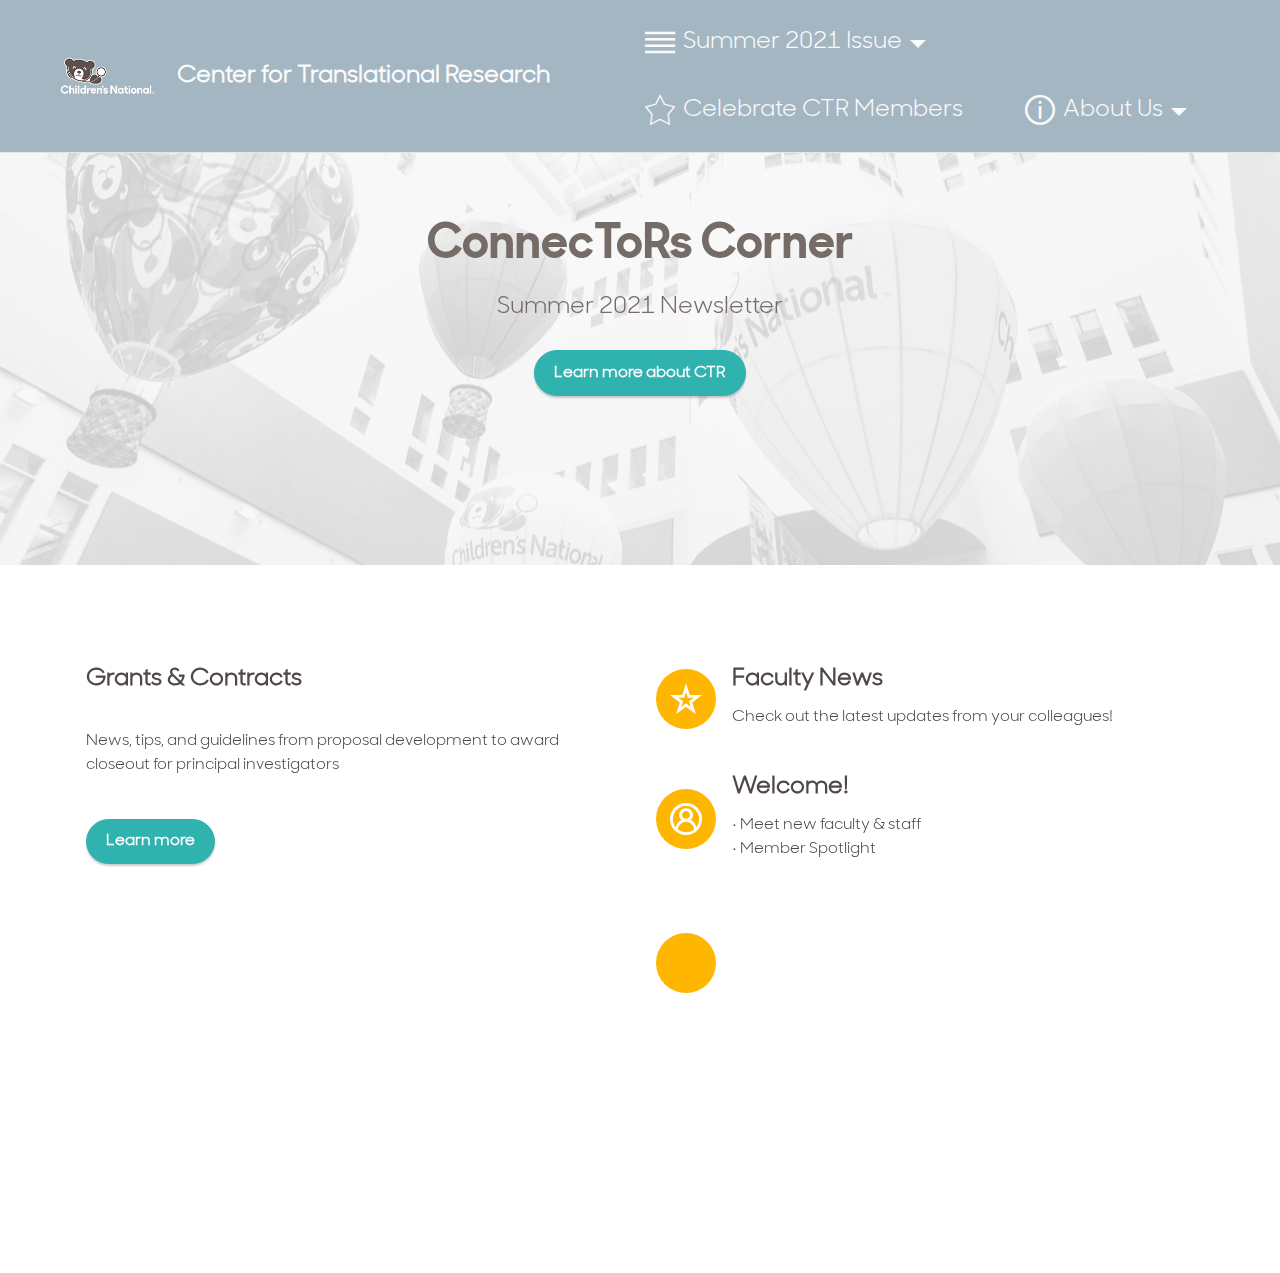
<file: index.html>
<!DOCTYPE html>
<html  >
<head>
  <!-- Site made with Mobirise Website Builder v5.3.10, https://mobirise.com -->
  <meta charset="UTF-8">
  <meta http-equiv="X-UA-Compatible" content="IE=edge">
  <meta name="generator" content="Mobirise v5.3.10, mobirise.com">
  <meta name="viewport" content="width=device-width, initial-scale=1, minimum-scale=1">
  <link rel="shortcut icon" href="assets/images/cn-master-ol-whttxt-rgb-hires-sm-229x120.png" type="image/x-icon">
  <meta name="description" content="">
  
  
  <title>Center for Translational Research</title>
  <link rel="stylesheet" href="assets/web/assets/mobirise-icons2/mobirise2.css">
  <link rel="stylesheet" href="assets/web/assets/mobirise-icons/mobirise-icons.css">
  <link rel="stylesheet" href="assets/web/assets/mobirise-icons-bold/mobirise-icons-bold.css">
  <link rel="stylesheet" href="assets/tether/tether.min.css">
  <link rel="stylesheet" href="assets/bootstrap/css/bootstrap.min.css">
  <link rel="stylesheet" href="assets/bootstrap/css/bootstrap-grid.min.css">
  <link rel="stylesheet" href="assets/bootstrap/css/bootstrap-reboot.min.css">
  <link rel="stylesheet" href="assets/animatecss/animate.css">
  <link rel="stylesheet" href="assets/dropdown/css/style.css">
  <link rel="stylesheet" href="assets/socicon/css/styles.css">
  <link rel="stylesheet" href="assets/theme/css/style.css">
  <link href="assets/fonts/style.css" rel="stylesheet">
  <link rel="preload" as="style" href="assets/mobirise/css/mbr-additional.css"><link rel="stylesheet" href="assets/mobirise/css/mbr-additional.css" type="text/css">
  
  
  
  
</head>
<body>
  
  <section class="menu cid-s48OLK6784" once="menu" id="menu1-h">
    
    <nav class="navbar navbar-dropdown navbar-fixed-top navbar-expand-lg">
        <div class="container-fluid">
            <div class="navbar-brand">
                <span class="navbar-logo">
                    <a href="https://childrensnational.org/">
                        <img src="assets/images/cn-master-ol-whttxt-rgb-hires-sm-229x120.png" alt="Mobirise" style="height: 3.8rem;">
                    </a>
                </span>
                <span class="navbar-caption-wrap"><a class="navbar-caption text-white display-4" href="https://childrensnational.org/research-and-education/center-for-translational-research">Center for Translational Research</a></span>
            </div>
            <button class="navbar-toggler" type="button" data-toggle="collapse" data-target="#navbarSupportedContent" aria-controls="navbarNavAltMarkup" aria-expanded="false" aria-label="Toggle navigation">
                <div class="hamburger">
                    <span></span>
                    <span></span>
                    <span></span>
                    <span></span>
                </div>
            </button>
            <div class="collapse navbar-collapse" id="navbarSupportedContent">
                <ul class="navbar-nav nav-dropdown nav-right" data-app-modern-menu="true"><li class="nav-item dropdown"><a class="nav-link link dropdown-toggle text-white display-4" href="#" data-toggle="dropdown-submenu" aria-expanded="true"><span class="mobi-mbri mobi-mbri-align-justify mbr-iconfont mbr-iconfont-btn"></span>Summer 2021 Issue</a><div class="dropdown-menu"><a class="dropdown-item text-white display-4" href="index.html">Homepage</a><a class="dropdown-item text-white text-primary display-4" href="FacultyNews.html" aria-expanded="false">Faculty News</a><a class="dropdown-item text-white text-primary display-4" href="CTRMembers.html" aria-expanded="false">CTR Members</a><a class="dropdown-item text-white text-primary display-4" href="ResearchResources.html" aria-expanded="false">Research Resources</a><a class="dropdown-item text-white text-primary display-4" href="GrantsContracts.html" aria-expanded="false">Grants &amp; Contracts</a><div class="dropdown"><a class="dropdown-item text-white dropdown-toggle display-4" href="#" aria-expanded="false" data-toggle="dropdown-submenu">Archived Newsletter</a><div class="dropdown-menu dropdown-submenu"><a class="dropdown-item text-white text-primary display-4" href="https://ctrinfo.github.io/NewsletterF19/" aria-expanded="false">Fall 2019</a><a class="dropdown-item text-white text-primary display-4" href="https://ctrinfo.github.io/NewsletterWinter2020/index.html" aria-expanded="false">Winter 2020</a><a class="dropdown-item text-white text-primary display-4" href="https://ctrinfo.github.io/NewsletterSP20/ResearchResources.html" aria-expanded="false">Spring 2020</a><a class="dropdown-item text-white text-primary display-4" href="https://ctrinfo.github.io/ConnectorsCornerSF20/index.html" aria-expanded="false">Summer | Fall 2020</a><a class="dropdown-item text-white text-primary display-4" href="https://ctrinfo.github.io/ccW21/" aria-expanded="false" target="_blank">Winter 2021</a><a class="dropdown-item text-white text-primary display-4" href="https://ctrinfo.github.io/CCS21/index.html" aria-expanded="false" target="_blank">Spring 2021</a></div></div></div></li>
                    <li class="nav-item"><a class="nav-link link text-white text-primary display-4" href="CTRform.html"><span class="mbri-star mbr-iconfont mbr-iconfont-btn"></span>
                            Celebrate CTR Members<br></a></li><li class="nav-item dropdown"><a class="nav-link link dropdown-toggle text-white display-4" href="#" data-toggle="dropdown-submenu" aria-expanded="false"><span class="mobi-mbri mobi-mbri-info mbr-iconfont mbr-iconfont-btn"></span>
                            About Us</a><div class="dropdown-menu"><a class="dropdown-item text-white text-primary display-4" href="CTRLeadership.html">CTR Leadership</a><a class="dropdown-item text-white text-primary display-4" href="https://childrensnational.org/research-and-education/center-for-translational-research" aria-expanded="false">CTR</a></div></li></ul>
                
                
            </div>
        </div>
    </nav>

</section>

<section class="header1 cid-s48MCQYojq mbr-parallax-background" id="header1-f">

    

    <div class="mbr-overlay" style="opacity: 0.8; background-color: rgb(255, 255, 255);"></div>

    <div class="align-center container">
        <div class="row justify-content-center">
            <div class="col-12 col-lg-8">
                <h1 class="mbr-section-title mbr-fonts-style mb-3 display-1"><strong>ConnecToRs Corner</strong></h1>
                
                <p class="mbr-text mbr-fonts-style display-5">Summer 2021 Newsletter</p>
                <div class="mbr-section-btn mt-3"><a class="btn btn-secondary display-7" href="https://childrensnational.org/research-and-education/center-for-translational-research" target="_blank">Learn more about CTR</a></div>
            </div>
        </div>
    </div>
</section>

<section class="features12 cid-svO5WX7ZEw" id="features13-3y">

    
    
    <div class="container">
        <div class="row justify-content-center">
            <div class="col-12 col-lg-6">
                <div class="card-wrapper">
                    <div class="card-box align-left">
                        <h4 class="card-title mbr-fonts-style mb-4 display-4"><strong>Grants &amp; Contracts</strong></h4>
                        <p class="mbr-text mbr-fonts-style mb-4 display-7">
                            News, tips, and guidelines from proposal development to award closeout for principal investigators</p>
                        <div class="mbr-section-btn"><a class="btn btn-secondary display-7" href="GrantsContracts.html" target="_blank">Learn more</a></div>
                    </div>
                </div>
            </div>
            <div class="col-12 col-lg-6">
                <div class="item mbr-flex">
                    <div class="icon-box">
                        <a href="FacultyNews.html" target="_blank"><span class="mbr-iconfont mobi-mbri-star mobi-mbri" style="color: rgb(255, 255, 255); fill: rgb(255, 255, 255);"></span></a>
                    </div>
                    <div class="text-box">
                        <h4 class="icon-title mbr-black mbr-fonts-style display-4">
                            <strong>Faculty News</strong></h4>
                        <h5 class="icon-text mbr-black mbr-fonts-style display-7">Check out the latest updates from your colleagues!</h5>
                    </div>
                </div>
                <div class="item mbr-flex">
                    <div class="icon-box">
                        <a href="CTRMembers.html" target="_blank"><span class="mbr-iconfont mobi-mbri-user-2 mobi-mbri"></span></a>
                    </div>
                    <div class="text-box">
                        <h4 class="icon-title mbr-black mbr-fonts-style display-4"><strong>Welcome!</strong></h4>
                        <h5 class="icon-text mbr-black mbr-fonts-style display-7">• Meet new faculty &amp; staff
<div>• Member Spotlight</div></h5>
                    </div>
                </div>
                <div class="item mbr-flex">
                    <div class="icon-box">
                        <a href="ResearchResources.html" target="_blank"><span class="mbr-iconfont mbrib-idea"></span></a>
                    </div>
                    <div class="text-box">
                        <h4 class="icon-title mbr-black mbr-fonts-style display-4">
                            <strong>Research Support</strong></h4>
                        <h5 class="icon-text mbr-black mbr-fonts-style display-7">Learn more about the research support and services from the Clinical and Translational Science Institute at Children's National team!</h5>
                    </div>
                </div>
            </div>
        </div>
    </div>
</section>

<section class="footer3 cid-s48P1Icc8J" once="footers" id="footer3-i">

    

    

    <div class="container-fluid">
        <div class="media-container-row align-center mbr-white">
            <div class="row row-links">
                <ul class="foot-menu">
                    
                    
                    
                    
                    
                <li class="foot-menu-item mbr-fonts-style display-7"><p><a href="https://childrensnational.org/" class="text-primary" target="_blank"><strong>Children's National Hospital</strong></a></p></li><li class="foot-menu-item mbr-fonts-style display-7"><p><a href="https://childrensnational.org/research/innovation" class="text-primary" target="_blank"><strong>Children's National Research &amp; Innovation</strong></a></p></li><li class="foot-menu-item mbr-fonts-style display-7"><p><a href="https://childrensnational.org/research/center-for-translational-research" class="text-primary" target="_blank"><strong>Center for Translational Research</strong></a></p></li><li class="foot-menu-item mbr-fonts-style display-7"><p><a href="mailto:CTRAdmin@childrensnational.org" class="text-primary"><strong>Contact Us</strong></a></p></li></ul>
            </div>
            
            <div class="row row-copirayt">
                <p class="mbr-text mb-0 mbr-fonts-style mbr-white align-center display-7"><strong>
                    © Children's National Hospital 2021</strong></p>
            </div>
        </div>
    </div>
</section><section style="background-color: #fff; font-family: -apple-system, BlinkMacSystemFont, 'Segoe UI', 'Roboto', 'Helvetica Neue', Arial, sans-serif; color:#aaa; font-size:12px; padding: 0; align-items: center; display: flex;"><a href="https://mobirise.site/y" style="flex: 1 1; height: 3rem; padding-left: 1rem;"></a><p style="flex: 0 0 auto; margin:0; padding-right:1rem;">Web page was <a href="https://mobirise.site/h" style="color:#aaa;">created with</a> Mobirise</p></section><script src="assets/web/assets/jquery/jquery.min.js"></script>  <script src="assets/popper/popper.min.js"></script>  <script src="assets/tether/tether.min.js"></script>  <script src="assets/bootstrap/js/bootstrap.min.js"></script>  <script src="assets/smoothscroll/smooth-scroll.js"></script>  <script src="assets/viewportchecker/jquery.viewportchecker.js"></script>  <script src="assets/parallax/jarallax.min.js"></script>  <script src="assets/dropdown/js/nav-dropdown.js"></script>  <script src="assets/dropdown/js/navbar-dropdown.js"></script>  <script src="assets/touchswipe/jquery.touch-swipe.min.js"></script>  <script src="assets/theme/js/script.js"></script>  
  
  
 <div id="scrollToTop" class="scrollToTop mbr-arrow-up"><a style="text-align: center;"><i class="mbr-arrow-up-icon mbr-arrow-up-icon-cm cm-icon cm-icon-smallarrow-up"></i></a></div>
    <input name="animation" type="hidden">
  </body>
</html>
</file>
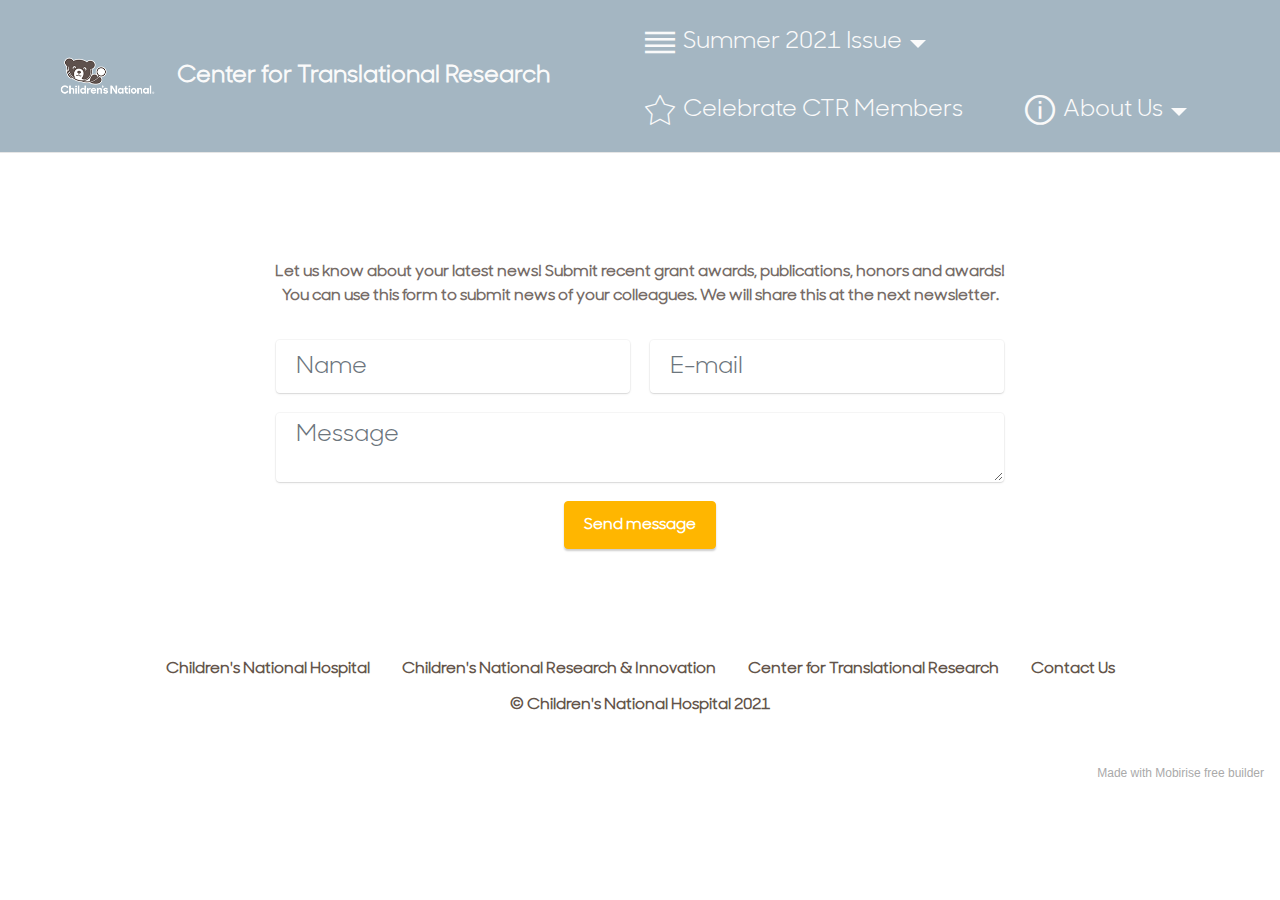
<file: CTRform.html>
<!DOCTYPE html>
<html  >
<head>
  <!-- Site made with Mobirise Website Builder v5.3.10, https://mobirise.com -->
  <meta charset="UTF-8">
  <meta http-equiv="X-UA-Compatible" content="IE=edge">
  <meta name="generator" content="Mobirise v5.3.10, mobirise.com">
  <meta name="viewport" content="width=device-width, initial-scale=1, minimum-scale=1">
  <link rel="shortcut icon" href="assets/images/cn-master-ol-whttxt-rgb-hires-sm-229x120.png" type="image/x-icon">
  <meta name="description" content="">
  
  
  <title>CTR_AchievementForm</title>
  <link rel="stylesheet" href="assets/web/assets/mobirise-icons2/mobirise2.css">
  <link rel="stylesheet" href="assets/web/assets/mobirise-icons/mobirise-icons.css">
  <link rel="stylesheet" href="assets/tether/tether.min.css">
  <link rel="stylesheet" href="assets/bootstrap/css/bootstrap.min.css">
  <link rel="stylesheet" href="assets/bootstrap/css/bootstrap-grid.min.css">
  <link rel="stylesheet" href="assets/bootstrap/css/bootstrap-reboot.min.css">
  <link rel="stylesheet" href="assets/animatecss/animate.css">
  <link rel="stylesheet" href="assets/dropdown/css/style.css">
  <link rel="stylesheet" href="assets/formstyler/jquery.formstyler.css">
  <link rel="stylesheet" href="assets/formstyler/jquery.formstyler.theme.css">
  <link rel="stylesheet" href="assets/datepicker/jquery.datetimepicker.min.css">
  <link rel="stylesheet" href="assets/socicon/css/styles.css">
  <link rel="stylesheet" href="assets/theme/css/style.css">
  <link href="assets/fonts/style.css" rel="stylesheet">
  <link rel="preload" as="style" href="assets/mobirise/css/mbr-additional.css"><link rel="stylesheet" href="assets/mobirise/css/mbr-additional.css" type="text/css">
  
  
  
  
</head>
<body>
  
  <section class="menu cid-s48OLK6784" once="menu" id="menu1-14">
    
    <nav class="navbar navbar-dropdown navbar-fixed-top navbar-expand-lg">
        <div class="container-fluid">
            <div class="navbar-brand">
                <span class="navbar-logo">
                    <a href="https://childrensnational.org/">
                        <img src="assets/images/cn-master-ol-whttxt-rgb-hires-sm-229x120.png" alt="Mobirise" style="height: 3.8rem;">
                    </a>
                </span>
                <span class="navbar-caption-wrap"><a class="navbar-caption text-white display-4" href="https://childrensnational.org/research-and-education/center-for-translational-research">Center for Translational Research</a></span>
            </div>
            <button class="navbar-toggler" type="button" data-toggle="collapse" data-target="#navbarSupportedContent" aria-controls="navbarNavAltMarkup" aria-expanded="false" aria-label="Toggle navigation">
                <div class="hamburger">
                    <span></span>
                    <span></span>
                    <span></span>
                    <span></span>
                </div>
            </button>
            <div class="collapse navbar-collapse" id="navbarSupportedContent">
                <ul class="navbar-nav nav-dropdown nav-right" data-app-modern-menu="true"><li class="nav-item dropdown"><a class="nav-link link dropdown-toggle text-white display-4" href="#" data-toggle="dropdown-submenu" aria-expanded="true"><span class="mobi-mbri mobi-mbri-align-justify mbr-iconfont mbr-iconfont-btn"></span>Summer 2021 Issue</a><div class="dropdown-menu"><a class="dropdown-item text-white display-4" href="index.html">Homepage</a><a class="dropdown-item text-white text-primary display-4" href="FacultyNews.html" aria-expanded="false">Faculty News</a><a class="dropdown-item text-white text-primary display-4" href="CTRMembers.html" aria-expanded="false">CTR Members</a><a class="dropdown-item text-white text-primary display-4" href="ResearchResources.html" aria-expanded="false">Research Resources</a><a class="dropdown-item text-white text-primary display-4" href="GrantsContracts.html" aria-expanded="false">Grants &amp; Contracts</a><div class="dropdown"><a class="dropdown-item text-white dropdown-toggle display-4" href="#" aria-expanded="false" data-toggle="dropdown-submenu">Archived Newsletter</a><div class="dropdown-menu dropdown-submenu"><a class="dropdown-item text-white text-primary display-4" href="https://ctrinfo.github.io/NewsletterF19/" aria-expanded="false">Fall 2019</a><a class="dropdown-item text-white text-primary display-4" href="https://ctrinfo.github.io/NewsletterWinter2020/index.html" aria-expanded="false">Winter 2020</a><a class="dropdown-item text-white text-primary display-4" href="https://ctrinfo.github.io/NewsletterSP20/ResearchResources.html" aria-expanded="false">Spring 2020</a><a class="dropdown-item text-white text-primary display-4" href="https://ctrinfo.github.io/ConnectorsCornerSF20/index.html" aria-expanded="false">Summer | Fall 2020</a><a class="dropdown-item text-white text-primary display-4" href="https://ctrinfo.github.io/ccW21/" aria-expanded="false" target="_blank">Winter 2021</a><a class="dropdown-item text-white text-primary display-4" href="https://ctrinfo.github.io/CCS21/index.html" aria-expanded="false" target="_blank">Spring 2021</a></div></div></div></li>
                    <li class="nav-item"><a class="nav-link link text-white text-primary display-4" href="CTRform.html"><span class="mbri-star mbr-iconfont mbr-iconfont-btn"></span>
                            Celebrate CTR Members<br></a></li><li class="nav-item dropdown"><a class="nav-link link dropdown-toggle text-white display-4" href="#" data-toggle="dropdown-submenu" aria-expanded="false"><span class="mobi-mbri mobi-mbri-info mbr-iconfont mbr-iconfont-btn"></span>
                            About Us</a><div class="dropdown-menu"><a class="dropdown-item text-white text-primary display-4" href="CTRLeadership.html">CTR Leadership</a><a class="dropdown-item text-white text-primary display-4" href="https://childrensnational.org/research-and-education/center-for-translational-research" aria-expanded="false">CTR</a></div></li></ul>
                
                
            </div>
        </div>
    </nav>

</section>

<section class="mbr-section content4 cid-sfub5Y2neD" id="content4-16">

    

    <div class="container">
        <div class="media-container-row">
            <div class="title col-12 col-md-8">
                <h2 class="align-center pb-3 mbr-fonts-style display-2"><strong>Faculty and Staff Recognition</strong></h2>
                
                
            </div>
        </div>
    </div>
</section>

<section class="form5 cid-sfYCCPqRNK" id="form5-36">
    
    
    <div class="container">
        <div class="mbr-section-head">
            <h3 class="mbr-section-title mbr-fonts-style align-center mb-0 display-7"><strong>Let us know about your latest news! Submit recent grant awards, publications, honors and awards!
</strong><div><strong>You can use this form to submit news of your colleagues. We will share this at the next newsletter.</strong></div></h3>
            
        </div>
        <div class="row justify-content-center mt-4">
            <div class="col-lg-8 mx-auto mbr-form" data-form-type="formoid">
                <form action="https://mobirise.eu/" method="POST" class="mbr-form form-with-styler" data-form-title="Form Name"><input type="hidden" name="email" data-form-email="true" value="mBrN27UNy83r0rhtZ+1HlmrJGrY/13nkoWB4ytPTSp2UEP4sWzWu1Y6JFcr0vvgOfJH+VzVQO3rRugh2eV7IOJ5Zef08EMai56wk0kos9bdl2NKy+qrAPR2FNQtdtrhq">
                    <div class="">
                        <div hidden="hidden" data-form-alert="" class="alert alert-success col-12">Thanks for sharing your news with CTR!</div>
                        <div hidden="hidden" data-form-alert-danger="" class="alert alert-danger col-12">Oops...! some
                            problem!</div>
                    </div>
                    <div class="dragArea row">
                        <div class="col-md col-sm-12 form-group" data-for="name">
                            <input type="text" name="name" placeholder="Name" data-form-field="name" class="form-control" value="" id="name-form5-36">
                        </div>
                        <div class="col-md col-sm-12 form-group" data-for="email">
                            <input type="email" name="email" placeholder="E-mail" data-form-field="email" class="form-control" value="" id="email-form5-36">
                        </div>
                        
                        <div class="col-12 form-group" data-for="textarea">
                            <textarea name="textarea" placeholder="Message" data-form-field="textarea" class="form-control" id="textarea-form5-36"></textarea>
                        </div>
                        <div class="col-lg-12 col-md-12 col-sm-12 align-center mbr-section-btn"><button type="submit" class="btn btn-info display-7">Send message</button></div>
                    </div>
                </form>
            </div>
        </div>
    </div>
</section>

<section class="footer3 cid-s48P1Icc8J" once="footers" id="footer3-15">

    

    

    <div class="container-fluid">
        <div class="media-container-row align-center mbr-white">
            <div class="row row-links">
                <ul class="foot-menu">
                    
                    
                    
                    
                    
                <li class="foot-menu-item mbr-fonts-style display-7"><p><a href="https://childrensnational.org/" class="text-primary" target="_blank"><strong>Children's National Hospital</strong></a></p></li><li class="foot-menu-item mbr-fonts-style display-7"><p><a href="https://childrensnational.org/research/innovation" class="text-primary" target="_blank"><strong>Children's National Research &amp; Innovation</strong></a></p></li><li class="foot-menu-item mbr-fonts-style display-7"><p><a href="https://childrensnational.org/research/center-for-translational-research" class="text-primary" target="_blank"><strong>Center for Translational Research</strong></a></p></li><li class="foot-menu-item mbr-fonts-style display-7"><p><a href="mailto:CTRAdmin@childrensnational.org" class="text-primary"><strong>Contact Us</strong></a></p></li></ul>
            </div>
            
            <div class="row row-copirayt">
                <p class="mbr-text mb-0 mbr-fonts-style mbr-white align-center display-7"><strong>
                    © Children's National Hospital 2021</strong></p>
            </div>
        </div>
    </div>
</section><section style="background-color: #fff; font-family: -apple-system, BlinkMacSystemFont, 'Segoe UI', 'Roboto', 'Helvetica Neue', Arial, sans-serif; color:#aaa; font-size:12px; padding: 0; align-items: center; display: flex;"><a href="https://mobirise.site/l" style="flex: 1 1; height: 3rem; padding-left: 1rem;"></a><p style="flex: 0 0 auto; margin:0; padding-right:1rem;"><a href="https://mobirise.site/i" style="color:#aaa;">Made with Mobirise</a> free builder</p></section><script src="assets/web/assets/jquery/jquery.min.js"></script>  <script src="assets/popper/popper.min.js"></script>  <script src="assets/tether/tether.min.js"></script>  <script src="assets/bootstrap/js/bootstrap.min.js"></script>  <script src="assets/smoothscroll/smooth-scroll.js"></script>  <script src="assets/viewportchecker/jquery.viewportchecker.js"></script>  <script src="assets/dropdown/js/nav-dropdown.js"></script>  <script src="assets/dropdown/js/navbar-dropdown.js"></script>  <script src="assets/touchswipe/jquery.touch-swipe.min.js"></script>  <script src="assets/formstyler/jquery.formstyler.js"></script>  <script src="assets/formstyler/jquery.formstyler.min.js"></script>  <script src="assets/datepicker/jquery.datetimepicker.full.js"></script>  <script src="assets/theme/js/script.js"></script>  <script src="assets/formoid/formoid.min.js"></script>  
  
  
 <div id="scrollToTop" class="scrollToTop mbr-arrow-up"><a style="text-align: center;"><i class="mbr-arrow-up-icon mbr-arrow-up-icon-cm cm-icon cm-icon-smallarrow-up"></i></a></div>
    <input name="animation" type="hidden">
  </body>
</html>
</file>
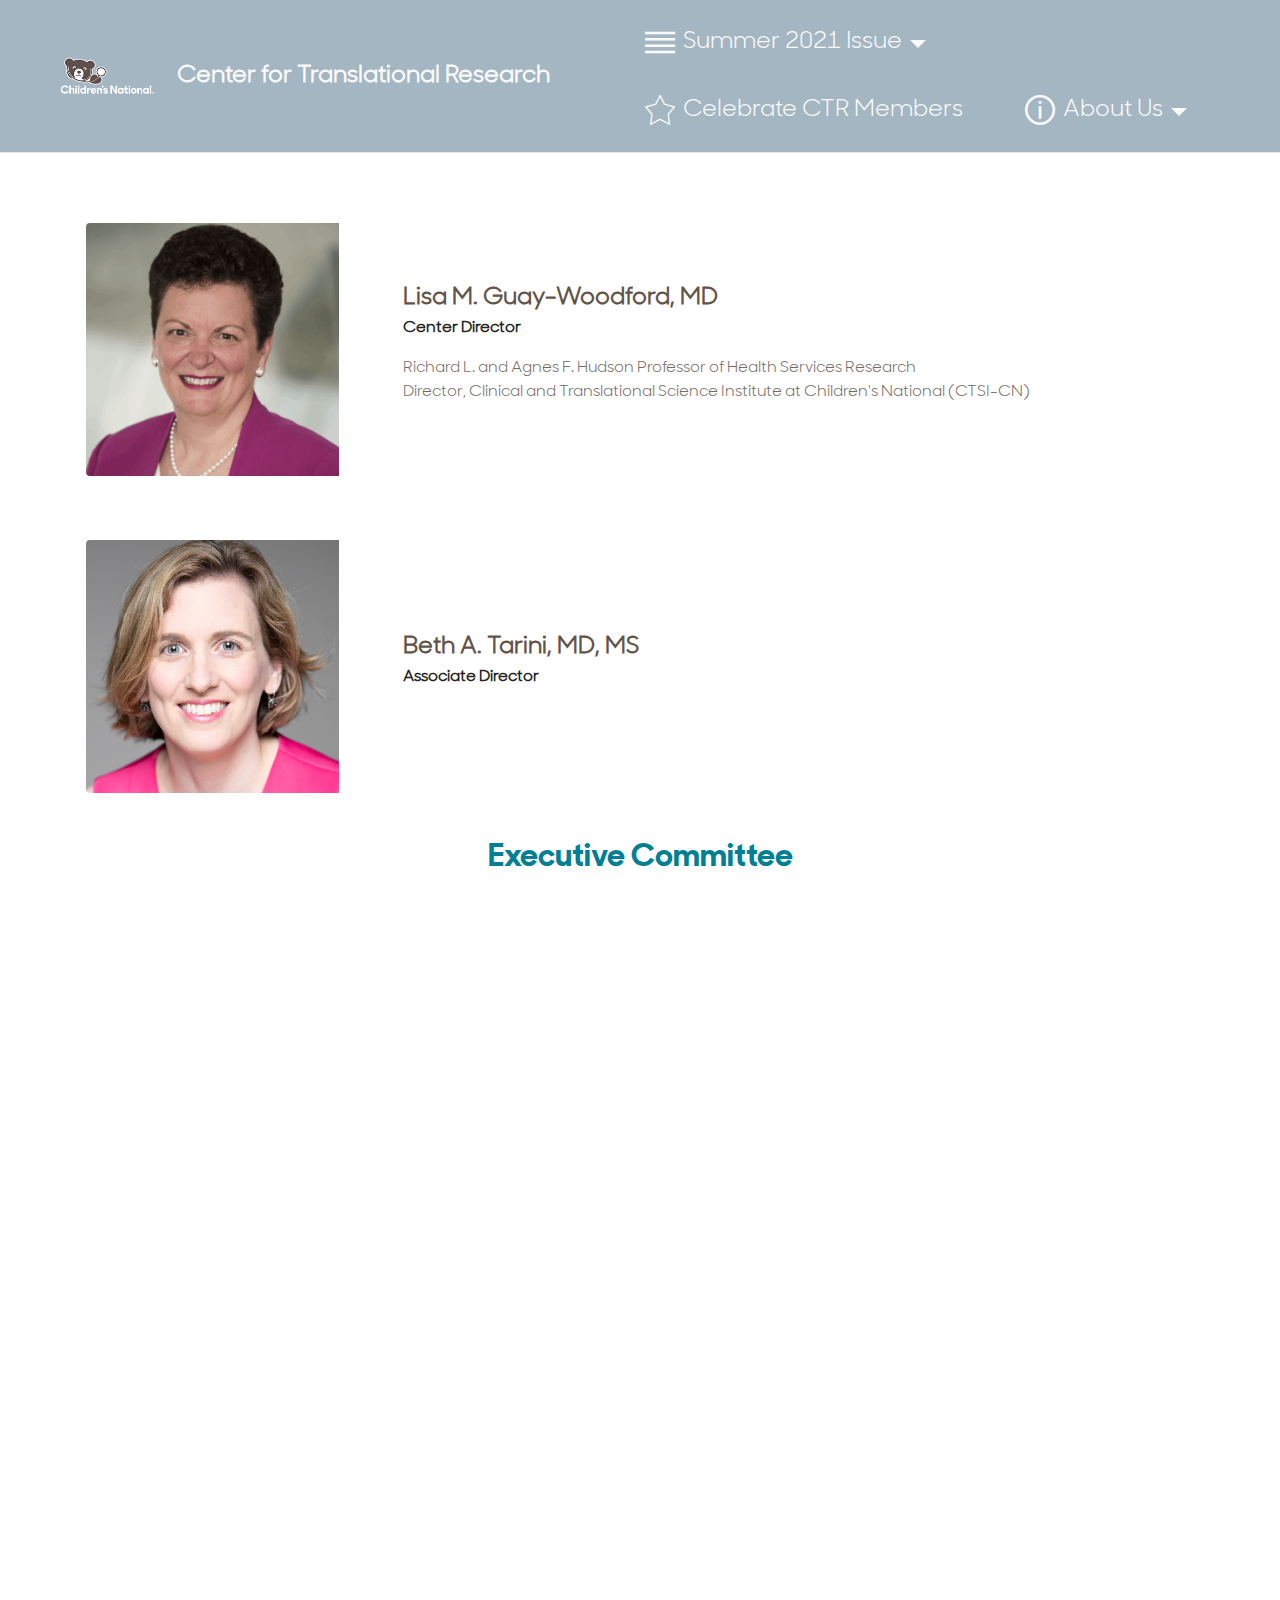
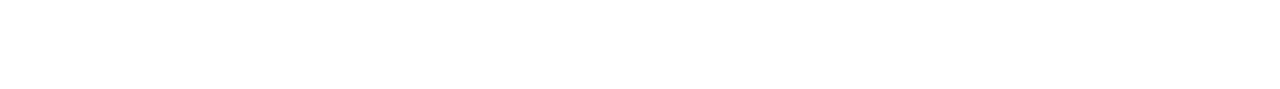
<file: CTRLeadership.html>
<!DOCTYPE html>
<html  >
<head>
  <!-- Site made with Mobirise Website Builder v5.3.10, https://mobirise.com -->
  <meta charset="UTF-8">
  <meta http-equiv="X-UA-Compatible" content="IE=edge">
  <meta name="generator" content="Mobirise v5.3.10, mobirise.com">
  <meta name="viewport" content="width=device-width, initial-scale=1, minimum-scale=1">
  <link rel="shortcut icon" href="assets/images/cn-master-ol-whttxt-rgb-hires-sm-229x120.png" type="image/x-icon">
  <meta name="description" content="">
  
  
  <title>CTR Leadership</title>
  <link rel="stylesheet" href="assets/web/assets/mobirise-icons2/mobirise2.css">
  <link rel="stylesheet" href="assets/web/assets/mobirise-icons/mobirise-icons.css">
  <link rel="stylesheet" href="assets/tether/tether.min.css">
  <link rel="stylesheet" href="assets/bootstrap/css/bootstrap.min.css">
  <link rel="stylesheet" href="assets/bootstrap/css/bootstrap-grid.min.css">
  <link rel="stylesheet" href="assets/bootstrap/css/bootstrap-reboot.min.css">
  <link rel="stylesheet" href="assets/animatecss/animate.css">
  <link rel="stylesheet" href="assets/dropdown/css/style.css">
  <link rel="stylesheet" href="assets/socicon/css/styles.css">
  <link rel="stylesheet" href="assets/theme/css/style.css">
  <link href="assets/fonts/style.css" rel="stylesheet">
  <link rel="preload" as="style" href="assets/mobirise/css/mbr-additional.css"><link rel="stylesheet" href="assets/mobirise/css/mbr-additional.css" type="text/css">
  
  
  
  
</head>
<body>
  
  <section class="menu cid-s48OLK6784" once="menu" id="menu1-k">
    
    <nav class="navbar navbar-dropdown navbar-fixed-top navbar-expand-lg">
        <div class="container-fluid">
            <div class="navbar-brand">
                <span class="navbar-logo">
                    <a href="https://childrensnational.org/">
                        <img src="assets/images/cn-master-ol-whttxt-rgb-hires-sm-229x120.png" alt="Mobirise" style="height: 3.8rem;">
                    </a>
                </span>
                <span class="navbar-caption-wrap"><a class="navbar-caption text-white display-4" href="https://childrensnational.org/research-and-education/center-for-translational-research">Center for Translational Research</a></span>
            </div>
            <button class="navbar-toggler" type="button" data-toggle="collapse" data-target="#navbarSupportedContent" aria-controls="navbarNavAltMarkup" aria-expanded="false" aria-label="Toggle navigation">
                <div class="hamburger">
                    <span></span>
                    <span></span>
                    <span></span>
                    <span></span>
                </div>
            </button>
            <div class="collapse navbar-collapse" id="navbarSupportedContent">
                <ul class="navbar-nav nav-dropdown nav-right" data-app-modern-menu="true"><li class="nav-item dropdown"><a class="nav-link link dropdown-toggle text-white display-4" href="#" data-toggle="dropdown-submenu" aria-expanded="true"><span class="mobi-mbri mobi-mbri-align-justify mbr-iconfont mbr-iconfont-btn"></span>Summer 2021 Issue</a><div class="dropdown-menu"><a class="dropdown-item text-white display-4" href="index.html">Homepage</a><a class="dropdown-item text-white text-primary display-4" href="FacultyNews.html" aria-expanded="false">Faculty News</a><a class="dropdown-item text-white text-primary display-4" href="CTRMembers.html" aria-expanded="false">CTR Members</a><a class="dropdown-item text-white text-primary display-4" href="ResearchResources.html" aria-expanded="false">Research Resources</a><a class="dropdown-item text-white text-primary display-4" href="GrantsContracts.html" aria-expanded="false">Grants &amp; Contracts</a><div class="dropdown"><a class="dropdown-item text-white dropdown-toggle display-4" href="#" aria-expanded="false" data-toggle="dropdown-submenu">Archived Newsletter</a><div class="dropdown-menu dropdown-submenu"><a class="dropdown-item text-white text-primary display-4" href="https://ctrinfo.github.io/NewsletterF19/" aria-expanded="false">Fall 2019</a><a class="dropdown-item text-white text-primary display-4" href="https://ctrinfo.github.io/NewsletterWinter2020/index.html" aria-expanded="false">Winter 2020</a><a class="dropdown-item text-white text-primary display-4" href="https://ctrinfo.github.io/NewsletterSP20/ResearchResources.html" aria-expanded="false">Spring 2020</a><a class="dropdown-item text-white text-primary display-4" href="https://ctrinfo.github.io/ConnectorsCornerSF20/index.html" aria-expanded="false">Summer | Fall 2020</a><a class="dropdown-item text-white text-primary display-4" href="https://ctrinfo.github.io/ccW21/" aria-expanded="false" target="_blank">Winter 2021</a><a class="dropdown-item text-white text-primary display-4" href="https://ctrinfo.github.io/CCS21/index.html" aria-expanded="false" target="_blank">Spring 2021</a></div></div></div></li>
                    <li class="nav-item"><a class="nav-link link text-white text-primary display-4" href="CTRform.html"><span class="mbri-star mbr-iconfont mbr-iconfont-btn"></span>
                            Celebrate CTR Members<br></a></li><li class="nav-item dropdown"><a class="nav-link link dropdown-toggle text-white display-4" href="#" data-toggle="dropdown-submenu" aria-expanded="false"><span class="mobi-mbri mobi-mbri-info mbr-iconfont mbr-iconfont-btn"></span>
                            About Us</a><div class="dropdown-menu"><a class="dropdown-item text-white text-primary display-4" href="CTRLeadership.html">CTR Leadership</a><a class="dropdown-item text-white text-primary display-4" href="https://childrensnational.org/research-and-education/center-for-translational-research" aria-expanded="false">CTR</a></div></li></ul>
                
                
            </div>
        </div>
    </nav>

</section>

<section class="content4 cid-sftYpF4qTL" id="content4-z">
    
    
    <div class="container">
        <div class="row justify-content-center">
            <div class="title col-md-12 col-lg-8">
                
                <h4 class="mbr-section-subtitle align-center mbr-fonts-style mb-4 display-2"><strong>
                    Leadership</strong></h4>
                
            </div>
        </div>
    </div>
</section>

<section class="team2 cid-sftZgR6aBT" xmlns="http://www.w3.org/1999/html" id="team2-10">
    
    
    <div class="container">
        <div class="card">
            <div class="card-wrapper">
                <div class="row align-items-center">
                    <div class="col-12 col-md-3">
                        <div class="image-wrapper">
                            <a href="https://childrensnational.org/research-and-education/about-cri/faculty-and-leadership-directory/lisa-guaywoodford"><img src="assets/images/guay-woodford-l-316x316.png" alt="Mobirise"></a>
                        </div>
                    </div>
                    <div class="col-12 col-md">
                        <div class="card-box">
                            <h5 class="card-title mbr-fonts-style m-0 display-4">
                                <strong>Lisa M. Guay-Woodford, MD</strong></h5>
                            <h6 class="mbr-fonts-style mb-3 display-7">
                                <strong>Center Director</strong></h6>
                            <p class="mbr-text mbr-fonts-style display-7">
                                Richard L. and Agnes F. Hudson Professor of Health Services Research<br>Director, Clinical and Translational Science Institute at Children's National (CTSI-CN)</p>
                            
                        </div>
                    </div>
                </div>
            </div>
        </div>
        
        
    </div>
</section>

<section class="team2 cid-sfu2SL6uCr" xmlns="http://www.w3.org/1999/html" id="team2-12">
    
    
    <div class="container">
        <div class="card">
            <div class="card-wrapper">
                <div class="row align-items-center">
                    <div class="col-12 col-md-3">
                        <div class="image-wrapper">
                            <a href="https://childrensnational.org/research-and-education/about-cri/faculty-and-leadership-directory/tarini-beth"><img src="assets/images/beth-anne-tarini-2.jpeg" alt="Mobirise"></a>
                        </div>
                    </div>
                    <div class="col-12 col-md">
                        <div class="card-box">
                            <h5 class="card-title mbr-fonts-style m-0 display-4">
                                <strong>Beth A. Tarini, MD, MS</strong></h5>
                            <h6 class="mbr-fonts-style mb-3 display-7">
                                <strong>Associate Director</strong></h6>
                            
                            
                        </div>
                    </div>
                </div>
            </div>
        </div>
        
        
    </div>
</section>

<section class="team1 cid-sfu3v0cnai" id="team1-13">
    

    
    <div class="container">
        <div class="row justify-content-center">
            <div class="col-12">
                <h3 class="mbr-section-title mbr-fonts-style align-center mb-4 display-2">
                    <strong>Executive Committee</strong></h3>
                
            </div>
            <div class="col-sm-6 col-lg-3">
                <div class="card-wrap">
                    <div class="image-wrap">
                        <a href="https://childrensnational.org/research-and-education/about-cri/faculty-and-leadership-directory/pamela-hinds"><img src="assets/images/pam-hinds-cnmc.jpeg" alt=""></a>
                    </div>
                    <div class="content-wrap">
                        <h5 class="mbr-section-title card-title mbr-fonts-style align-center m-0 display-4">
                            <strong>Pamela S. Hinds, PhD, RN, FAAN</strong></h5>
                        
                        <p class="card-text mbr-fonts-style align-center display-7">
                            William and Joanne Conway Chair in Nursing Research<br>Executive Director of Nursing Science, Professional Practice, and Quality Outcomes<br>Research Integrity Officer<br><br></p>
                        
                        
                    </div>
                </div>
            </div>

            <div class="col-sm-6 col-lg-3">
                <div class="card-wrap">
                    <div class="image-wrap">
                        <a href="https://childrensnational.org/research-and-education/about-cri/faculty-and-leadership-directory/adelaide-robb"><img src="assets/images/robb-a-new.png" alt=""></a>
                    </div>
                    <div class="content-wrap">
                        <h5 class="mbr-section-title card-title mbr-fonts-style align-center m-0 display-4">
                            <strong>Adelaide Robb, MD</strong></h5>
                        
                        <p class="card-text mbr-fonts-style align-center display-7">Distinguished Endowed Professor and Chair<br>Chief of Psychiatry and Behavioral Medicine<br><br><br><br><br></p>
                        
                        
                    </div>
                </div>
            </div>

            <div class="col-sm-6 col-lg-3">
                <div class="card-wrap">
                    <div class="image-wrap">
                        <a href="https://childrensnational.org/research-and-education/about-cri/faculty-and-leadership-directory/randi-streisand"><img src="assets/images/rs-1.png" alt=""></a>
                    </div>
                    <div class="content-wrap">
                        <h5 class="mbr-section-title card-title mbr-fonts-style align-center m-0 display-4">
                            <strong>Randi Streisand, PhD, CDE</strong></h5>
                        
                        <p class="card-text mbr-fonts-style align-center display-7">Gerard B. Lambert Chair in Psychology and Behavioral Health<br>Chief of Psychology and Behavioral Health<br><br><br></p>
                        
                        
                    </div>
                </div>
            </div>

            <div class="col-sm-6 col-lg-3">
                <div class="card-wrap">
                    <div class="image-wrap">
                        <a href="https://childrensnational.org/research-and-education/about-cri/faculty-and-leadership-directory/johannes-van-den-anker"><img src="assets/images/johannes.jpg" alt=""></a>
                    </div>
                    <div class="content-wrap">
                        <h5 class="mbr-section-title card-title mbr-fonts-style align-center m-0 display-4">
                            <strong>John van den Anker, MD, PhD</strong></h5>
                        
                        <p class="card-text mbr-fonts-style align-center display-7">
                            Evan and Cindy Jones Chair in Pediatric Clinical Pharmacology<br>Vice Chair of Pediatrics for Experimental Therapeutics<br>Chief, Division of Clinical Pharmacology</p>
                        
                        
                    </div>
                </div>
            </div>
        </div>
    </div>
</section>

<section class="footer3 cid-s48P1Icc8J" once="footers" id="footer3-l">

    

    

    <div class="container-fluid">
        <div class="media-container-row align-center mbr-white">
            <div class="row row-links">
                <ul class="foot-menu">
                    
                    
                    
                    
                    
                <li class="foot-menu-item mbr-fonts-style display-7"><p><a href="https://childrensnational.org/" class="text-primary" target="_blank"><strong>Children's National Hospital</strong></a></p></li><li class="foot-menu-item mbr-fonts-style display-7"><p><a href="https://childrensnational.org/research/innovation" class="text-primary" target="_blank"><strong>Children's National Research &amp; Innovation</strong></a></p></li><li class="foot-menu-item mbr-fonts-style display-7"><p><a href="https://childrensnational.org/research/center-for-translational-research" class="text-primary" target="_blank"><strong>Center for Translational Research</strong></a></p></li><li class="foot-menu-item mbr-fonts-style display-7"><p><a href="mailto:CTRAdmin@childrensnational.org" class="text-primary"><strong>Contact Us</strong></a></p></li></ul>
            </div>
            
            <div class="row row-copirayt">
                <p class="mbr-text mb-0 mbr-fonts-style mbr-white align-center display-7"><strong>
                    © Children's National Hospital 2021</strong></p>
            </div>
        </div>
    </div>
</section><section style="background-color: #fff; font-family: -apple-system, BlinkMacSystemFont, 'Segoe UI', 'Roboto', 'Helvetica Neue', Arial, sans-serif; color:#aaa; font-size:12px; padding: 0; align-items: center; display: flex;"><a href="https://mobirise.site/d" style="flex: 1 1; height: 3rem; padding-left: 1rem;"></a><p style="flex: 0 0 auto; margin:0; padding-right:1rem;"><a href="https://mobirise.site/i" style="color:#aaa;">Built with Mobirise</a> software</p></section><script src="assets/web/assets/jquery/jquery.min.js"></script>  <script src="assets/popper/popper.min.js"></script>  <script src="assets/tether/tether.min.js"></script>  <script src="assets/bootstrap/js/bootstrap.min.js"></script>  <script src="assets/smoothscroll/smooth-scroll.js"></script>  <script src="assets/viewportchecker/jquery.viewportchecker.js"></script>  <script src="assets/dropdown/js/nav-dropdown.js"></script>  <script src="assets/dropdown/js/navbar-dropdown.js"></script>  <script src="assets/touchswipe/jquery.touch-swipe.min.js"></script>  <script src="assets/theme/js/script.js"></script>  
  
  
 <div id="scrollToTop" class="scrollToTop mbr-arrow-up"><a style="text-align: center;"><i class="mbr-arrow-up-icon mbr-arrow-up-icon-cm cm-icon cm-icon-smallarrow-up"></i></a></div>
    <input name="animation" type="hidden">
  </body>
</html>
</file>
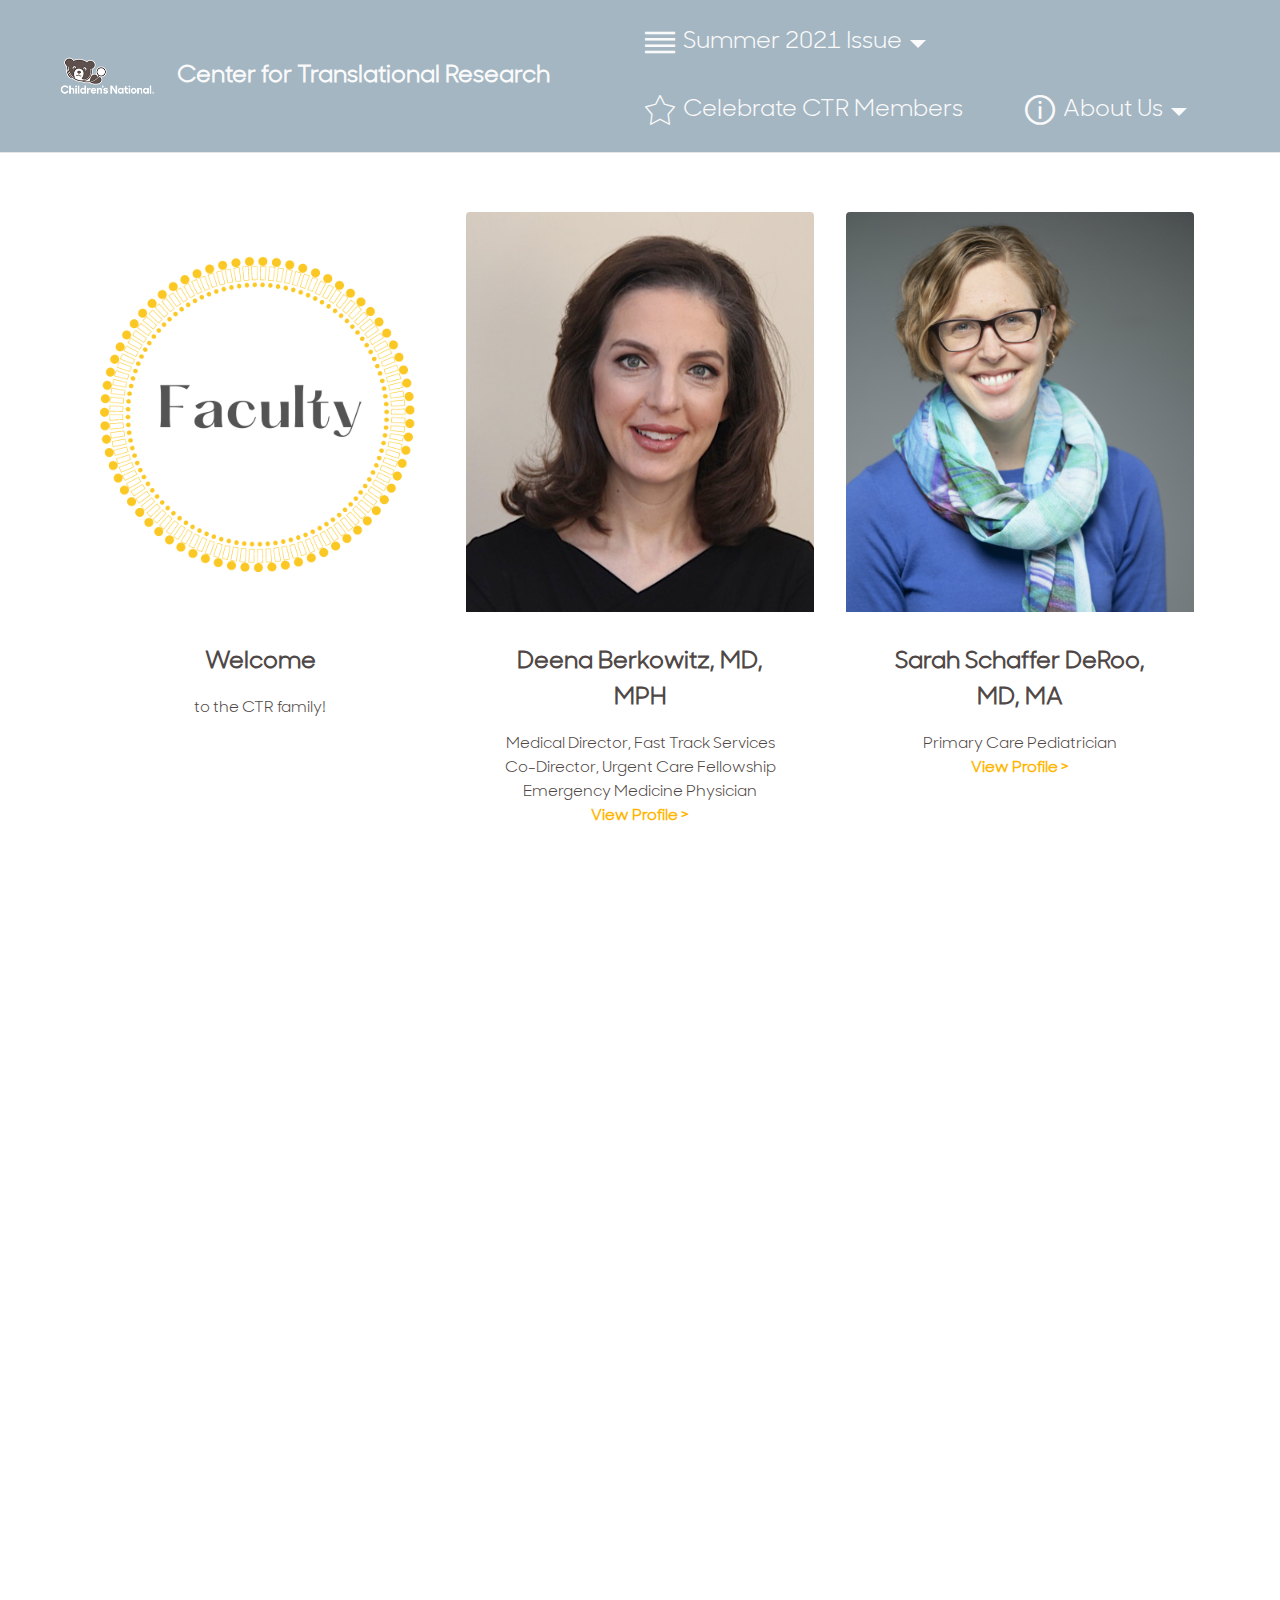
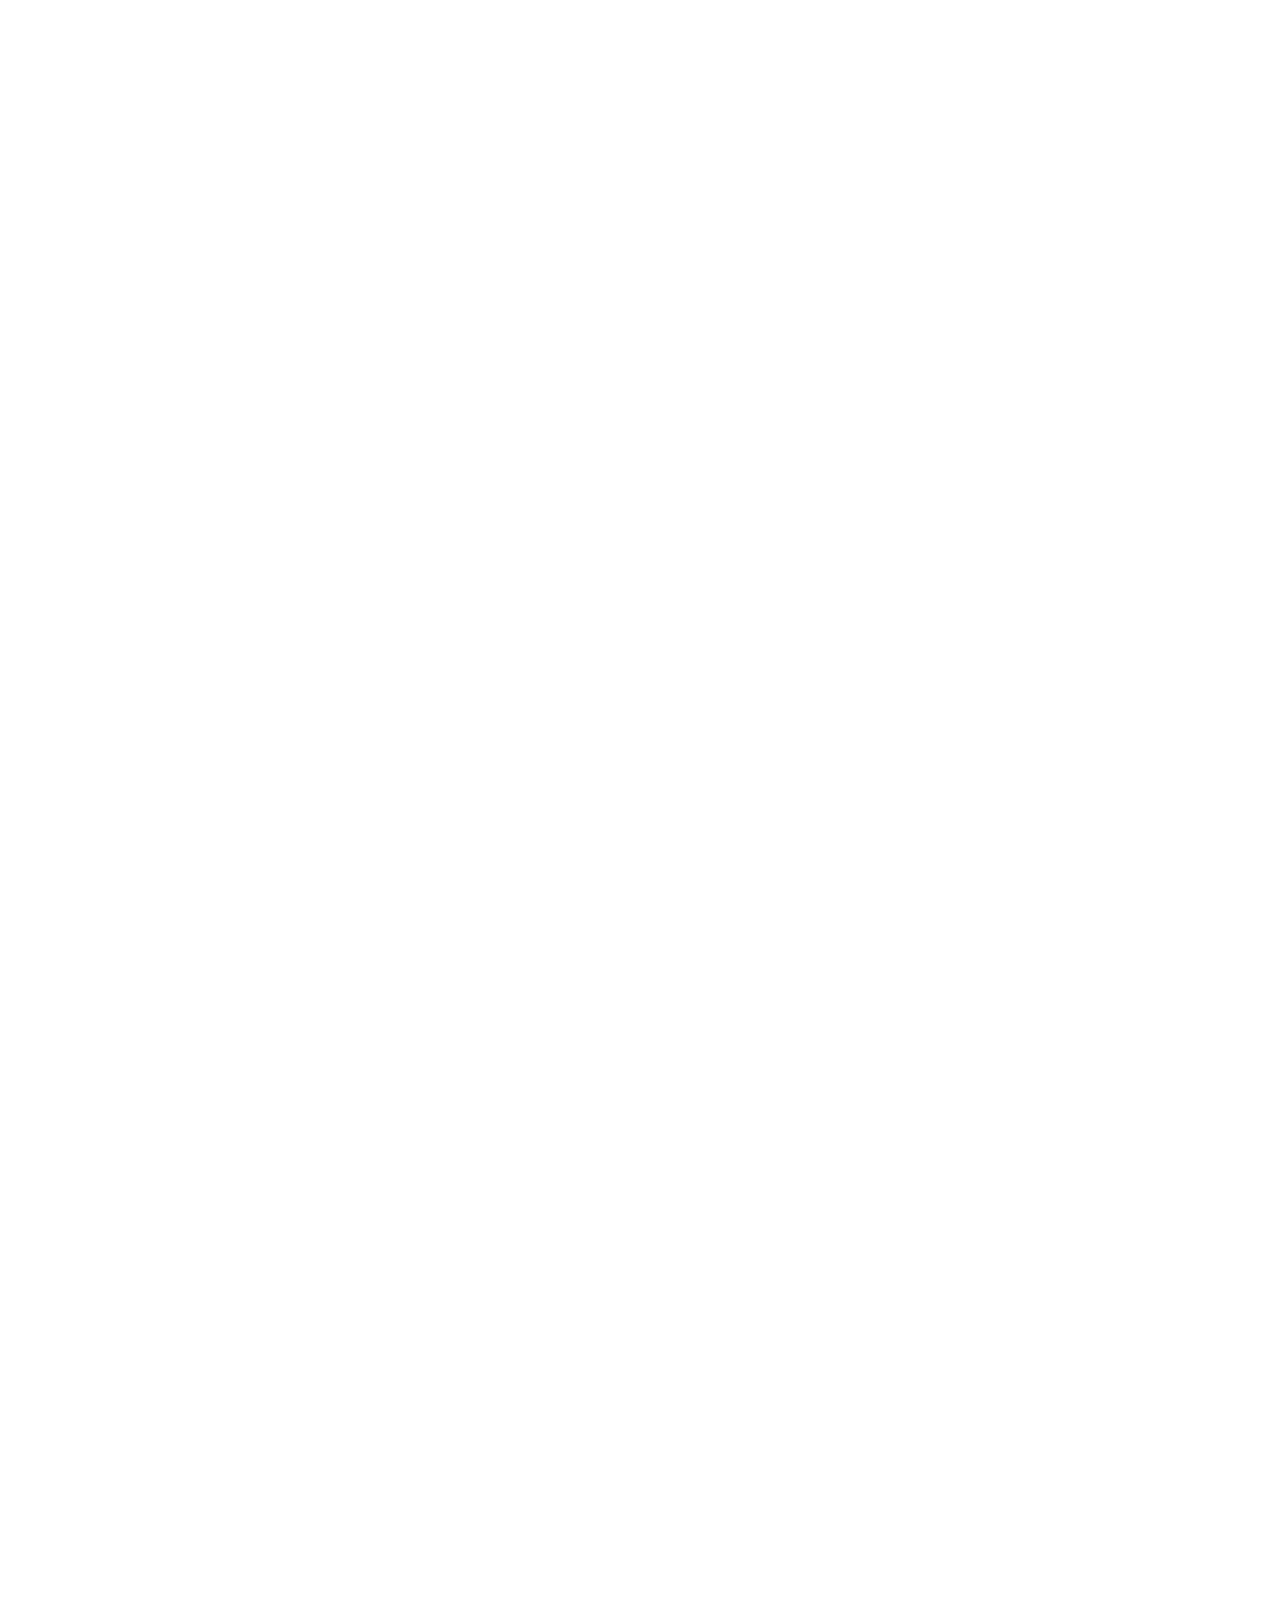
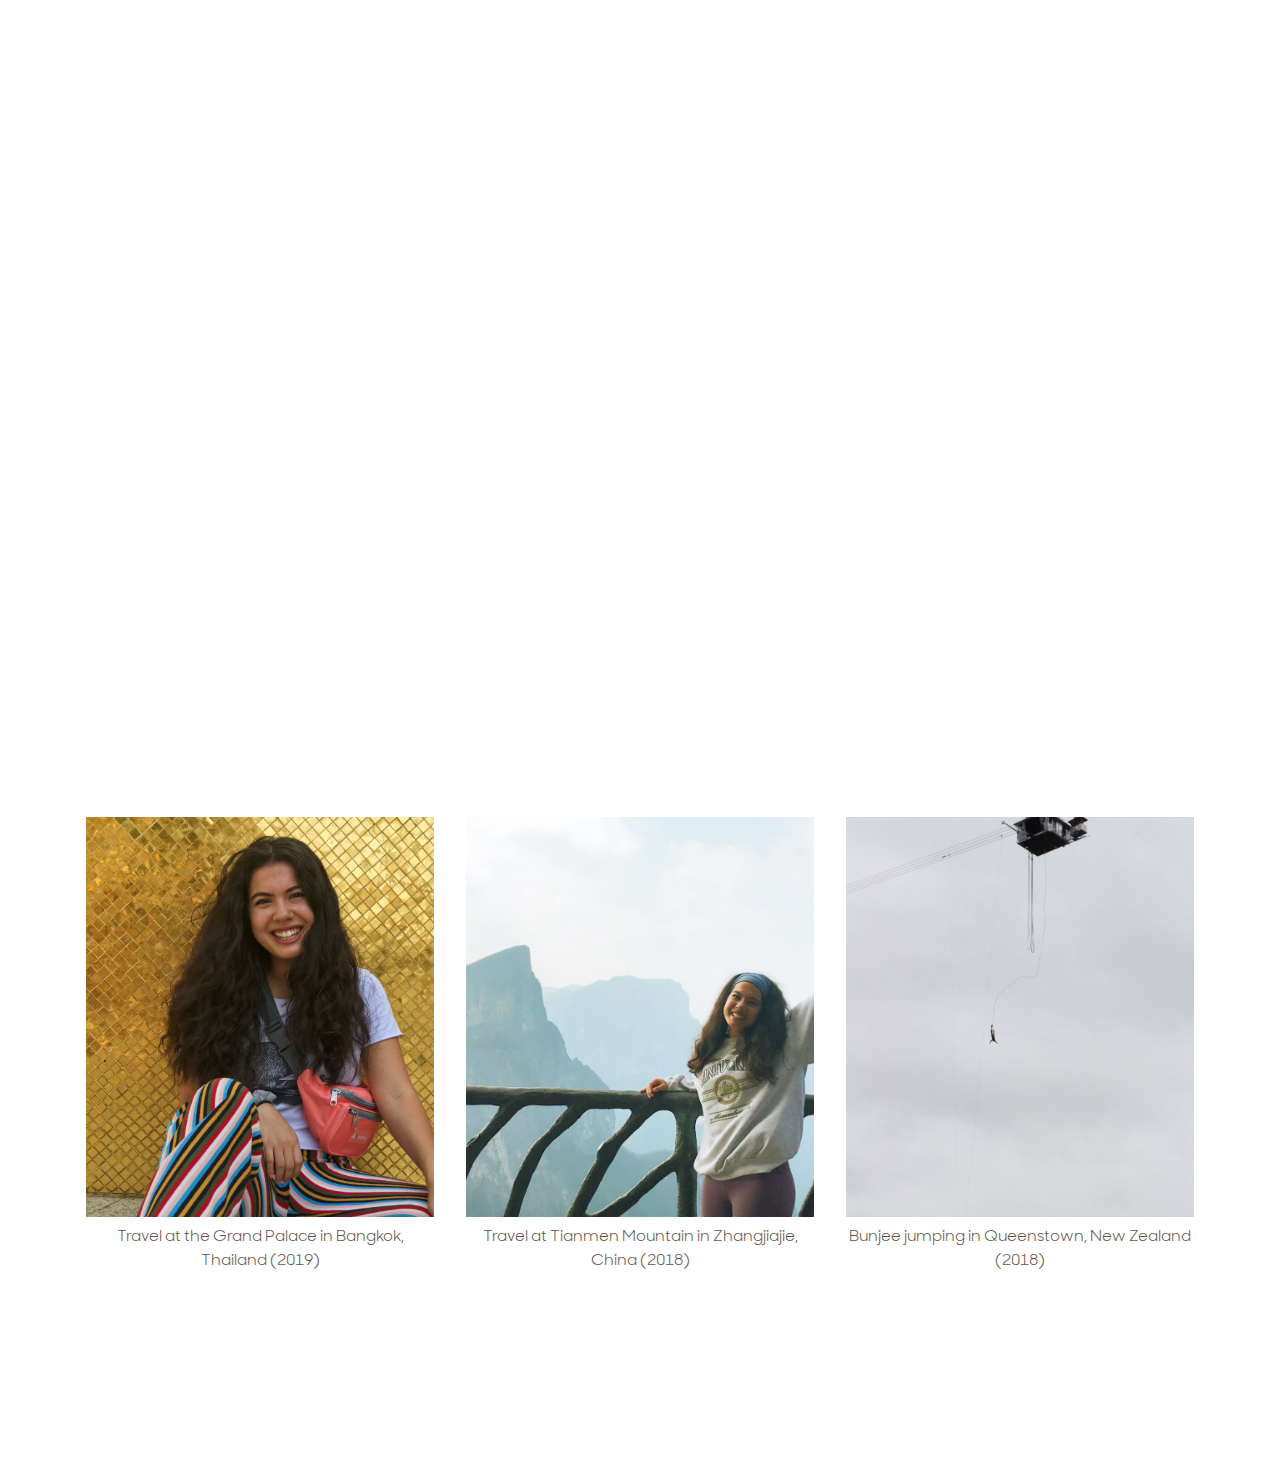
<file: CTRMembers.html>
<!DOCTYPE html>
<html  >
<head>
  <!-- Site made with Mobirise Website Builder v5.3.10, https://mobirise.com -->
  <meta charset="UTF-8">
  <meta http-equiv="X-UA-Compatible" content="IE=edge">
  <meta name="generator" content="Mobirise v5.3.10, mobirise.com">
  <meta name="viewport" content="width=device-width, initial-scale=1, minimum-scale=1">
  <link rel="shortcut icon" href="assets/images/cn-master-ol-whttxt-rgb-hires-sm-229x120.png" type="image/x-icon">
  <meta name="description" content="">
  
  
  <title>CTR New Members</title>
  <link rel="stylesheet" href="assets/web/assets/mobirise-icons2/mobirise2.css">
  <link rel="stylesheet" href="assets/web/assets/mobirise-icons/mobirise-icons.css">
  <link rel="stylesheet" href="assets/tether/tether.min.css">
  <link rel="stylesheet" href="assets/bootstrap/css/bootstrap.min.css">
  <link rel="stylesheet" href="assets/bootstrap/css/bootstrap-grid.min.css">
  <link rel="stylesheet" href="assets/bootstrap/css/bootstrap-reboot.min.css">
  <link rel="stylesheet" href="assets/animatecss/animate.css">
  <link rel="stylesheet" href="assets/dropdown/css/style.css">
  <link rel="stylesheet" href="assets/socicon/css/styles.css">
  <link rel="stylesheet" href="assets/theme/css/style.css">
  <link href="assets/fonts/style.css" rel="stylesheet">
  <link rel="preload" as="style" href="assets/mobirise/css/mbr-additional.css"><link rel="stylesheet" href="assets/mobirise/css/mbr-additional.css" type="text/css">
  
  
  
  
</head>
<body>
  
  <section class="menu cid-s48OLK6784" once="menu" id="menu1-q">
    
    <nav class="navbar navbar-dropdown navbar-fixed-top navbar-expand-lg">
        <div class="container-fluid">
            <div class="navbar-brand">
                <span class="navbar-logo">
                    <a href="https://childrensnational.org/">
                        <img src="assets/images/cn-master-ol-whttxt-rgb-hires-sm-229x120.png" alt="Mobirise" style="height: 3.8rem;">
                    </a>
                </span>
                <span class="navbar-caption-wrap"><a class="navbar-caption text-white display-4" href="https://childrensnational.org/research-and-education/center-for-translational-research">Center for Translational Research</a></span>
            </div>
            <button class="navbar-toggler" type="button" data-toggle="collapse" data-target="#navbarSupportedContent" aria-controls="navbarNavAltMarkup" aria-expanded="false" aria-label="Toggle navigation">
                <div class="hamburger">
                    <span></span>
                    <span></span>
                    <span></span>
                    <span></span>
                </div>
            </button>
            <div class="collapse navbar-collapse" id="navbarSupportedContent">
                <ul class="navbar-nav nav-dropdown nav-right" data-app-modern-menu="true"><li class="nav-item dropdown"><a class="nav-link link dropdown-toggle text-white display-4" href="#" data-toggle="dropdown-submenu" aria-expanded="true"><span class="mobi-mbri mobi-mbri-align-justify mbr-iconfont mbr-iconfont-btn"></span>Summer 2021 Issue</a><div class="dropdown-menu"><a class="dropdown-item text-white display-4" href="index.html">Homepage</a><a class="dropdown-item text-white text-primary display-4" href="FacultyNews.html" aria-expanded="false">Faculty News</a><a class="dropdown-item text-white text-primary display-4" href="CTRMembers.html" aria-expanded="false">CTR Members</a><a class="dropdown-item text-white text-primary display-4" href="ResearchResources.html" aria-expanded="false">Research Resources</a><a class="dropdown-item text-white text-primary display-4" href="GrantsContracts.html" aria-expanded="false">Grants &amp; Contracts</a><div class="dropdown"><a class="dropdown-item text-white dropdown-toggle display-4" href="#" aria-expanded="false" data-toggle="dropdown-submenu">Archived Newsletter</a><div class="dropdown-menu dropdown-submenu"><a class="dropdown-item text-white text-primary display-4" href="https://ctrinfo.github.io/NewsletterF19/" aria-expanded="false">Fall 2019</a><a class="dropdown-item text-white text-primary display-4" href="https://ctrinfo.github.io/NewsletterWinter2020/index.html" aria-expanded="false">Winter 2020</a><a class="dropdown-item text-white text-primary display-4" href="https://ctrinfo.github.io/NewsletterSP20/ResearchResources.html" aria-expanded="false">Spring 2020</a><a class="dropdown-item text-white text-primary display-4" href="https://ctrinfo.github.io/ConnectorsCornerSF20/index.html" aria-expanded="false">Summer | Fall 2020</a><a class="dropdown-item text-white text-primary display-4" href="https://ctrinfo.github.io/ccW21/" aria-expanded="false" target="_blank">Winter 2021</a><a class="dropdown-item text-white text-primary display-4" href="https://ctrinfo.github.io/CCS21/index.html" aria-expanded="false" target="_blank">Spring 2021</a></div></div></div></li>
                    <li class="nav-item"><a class="nav-link link text-white text-primary display-4" href="CTRform.html"><span class="mbri-star mbr-iconfont mbr-iconfont-btn"></span>
                            Celebrate CTR Members<br></a></li><li class="nav-item dropdown"><a class="nav-link link dropdown-toggle text-white display-4" href="#" data-toggle="dropdown-submenu" aria-expanded="false"><span class="mobi-mbri mobi-mbri-info mbr-iconfont mbr-iconfont-btn"></span>
                            About Us</a><div class="dropdown-menu"><a class="dropdown-item text-white text-primary display-4" href="CTRLeadership.html">CTR Leadership</a><a class="dropdown-item text-white text-primary display-4" href="https://childrensnational.org/research-and-education/center-for-translational-research" aria-expanded="false">CTR</a></div></li></ul>
                
                
            </div>
        </div>
    </nav>

</section>

<section class="mbr-section content4 cid-sfzbwncPJA" id="content4-24">

    

    <div class="container">
        <div class="media-container-row">
            <div class="title col-12 col-md-8">
                <h2 class="align-center pb-3 mbr-fonts-style display-2"><strong>New CTR Members</strong></h2>
                
                
            </div>
        </div>
    </div>
</section>

<section class="gallery1 cid-sfzbesYMkh" id="gallery1-23">
    
    
    <div class="container">
        
        <div class="row mt-4">
            
            
            <div class="item features-image сol-12 col-md-6 col-lg-4 active">
                <div class="item-wrapper">
                    <div class="item-img">
                        <img src="assets/images/1-3.png" alt="" title="" data-slide-to="0">
                    </div>
                    <div class="item-content">
                        <h5 class="item-title mbr-fonts-style display-5"><strong>Welcome</strong></h5>
                        
                        <p class="mbr-text mbr-fonts-style mt-3 display-7">to the CTR family!</p>
                    </div>
                    
                </div>
            </div><div class="item features-image сol-12 col-md-6 col-lg-4">
                <div class="item-wrapper">
                    <div class="item-img">
                        <img src="assets/images/berkowitz-deena-md-mph.png" alt="" title="" data-slide-to="1">
                    </div>
                    <div class="item-content">
                        <h5 class="item-title mbr-fonts-style display-5"><strong>Deena Berkowitz, MD, MPH</strong></h5>
                        
                        <p class="mbr-text mbr-fonts-style mt-3 display-7">Medical Director, Fast Track Services<br>Co-Director, Urgent Care Fellowship<br>Emergency Medicine Physician<br><a href="https://childrensnational.org/visit/find-a-provider/deena-berkowitz" class="text-info"><strong>View Profile &gt;</strong></a></p>
                    </div>
                    
                </div>
            </div><div class="item features-image сol-12 col-md-6 col-lg-4">
                <div class="item-wrapper">
                    <div class="item-img">
                        <img src="assets/images/schaffer-deroo-sarah-md.jpg" alt="" title="" data-slide-to="2">
                    </div>
                    <div class="item-content">
                        <h5 class="item-title mbr-fonts-style display-5"><strong>Sarah Schaffer DeRoo, MD, MA</strong></h5>
                        
                        <p class="mbr-text mbr-fonts-style mt-3 display-7">Primary Care Pediatrician<br><a href="https://childrensnational.org/visit/find-a-provider/sarah-schaffer-deroo" class="text-info" target="_blank"><strong>View Profile &gt;</strong></a></p>
                    </div>
                    
                </div>
            </div>
            
        </div>
    </div>
</section>

<section class="gallery1 cid-sfzCaJ77Ly" id="gallery1-25">
    
    
    <div class="container">
        
        <div class="row mt-4">
            
            
            <div class="item features-image сol-12 col-md-6 col-lg-3 active">
                <div class="item-wrapper">
                    <div class="item-img">
                        <img src="assets/images/2-3.png" alt="" data-slide-to="0">
                    </div>
                    <div class="item-content">
                        <h5 class="item-title mbr-fonts-style display-7">
                            <strong>Warmest welcome!</strong><br><br><strong>Not Pictured: </strong><br>• Camilla Schanche-Perret Gentil<br></h5>
                        
                        
                    </div>
                    
                </div>
            </div><div class="item features-image сol-12 col-md-6 col-lg-3">
                <div class="item-wrapper">
                    <div class="item-img">
                        <img src="assets/images/basch-headshot.jpeg" alt="" data-slide-to="1">
                    </div>
                    <div class="item-content">
                        <h5 class="item-title mbr-fonts-style display-5"><strong>Molly Basch</strong></h5>
                        
                        
                    </div>
                    
                </div>
            </div><div class="item features-image сol-12 col-md-6 col-lg-3">
                <div class="item-wrapper">
                    <div class="item-img">
                        <img src="assets/images/christensen-kelly-picture.jpg" alt="" data-slide-to="2">
                    </div>
                    <div class="item-content">
                        <h5 class="item-title mbr-fonts-style display-5"><strong>Kelly Jean </strong><br><strong>Christensen</strong></h5>
                        
                        
                    </div>
                    
                </div>
            </div><div class="item features-image сol-12 col-md-6 col-lg-3">
                <div class="item-wrapper">
                    <div class="item-img">
                        <img src="assets/images/ramzy-hazem-ahmed.jpeg" alt="" data-slide-to="2">
                    </div>
                    <div class="item-content">
                        <h5 class="item-title mbr-fonts-style display-5"><strong>Ramzy Hazem</strong><br><strong>Ahmed</strong></h5>
                        
                        
                    </div>
                    
                </div>
            </div><div class="item features-image сol-12 col-md-6 col-lg-3">
                <div class="item-wrapper">
                    <div class="item-img">
                        <img src="assets/images/michelle-harlan-1.jpg" alt="" data-slide-to="2">
                    </div>
                    <div class="item-content">
                        <h5 class="item-title mbr-fonts-style display-5">
                            <strong>Michelle </strong><br><strong>Harlan<br></strong></h5>
                        
                        
                    </div>
                    
                </div>
            </div><div class="item features-image сol-12 col-md-6 col-lg-3">
                <div class="item-wrapper">
                    <div class="item-img">
                        <img src="assets/images/francesca-lupini.png" alt="" data-slide-to="2">
                    </div>
                    <div class="item-content">
                        <h5 class="item-title mbr-fonts-style display-5">
                            <strong>Francesca</strong><br><strong> Lupini</strong></h5>
                        
                        
                    </div>
                    
                </div>
            </div><div class="item features-image сol-12 col-md-6 col-lg-3">
                <div class="item-wrapper">
                    <div class="item-img">
                        <img src="assets/images/melanie-sandquist.jpg" alt="" data-slide-to="2">
                    </div>
                    <div class="item-content">
                        <h5 class="item-title mbr-fonts-style display-5"><strong>Melanie Sandquist</strong></h5>
                        
                        
                    </div>
                    
                </div>
            </div><div class="item features-image сol-12 col-md-6 col-lg-3">
                <div class="item-wrapper">
                    <div class="item-img">
                        <img src="assets/images/steinberg-amanda-398-314-518-6yy6.jpg" alt="" data-slide-to="1">
                    </div>
                    <div class="item-content">
                        <h5 class="item-title mbr-fonts-style display-5">
                            <strong>Amanda </strong><br><strong>Steinberg</strong></h5>
                        
                        
                    </div>
                    
                </div>
            </div>
            
        </div>
    </div>
</section>

<section class="mbr-section content4 cid-sfA5lpdxJ9" id="content4-26">

    

    <div class="container">
        <div class="media-container-row">
            <div class="title col-12 col-md-8">
                <h2 class="align-center pb-3 mbr-fonts-style display-2"><strong>Member Spotlight</strong></h2>
                
                
            </div>
        </div>
    </div>
</section>

<section class="image1 cid-sfA6xklAh8" id="image1-2a">
    

    

    <div class="container">
        <div class="row align-items-center">
            <div class="col-12 col-lg-5">
                <div class="image-wrapper">
                    <img src="assets/images/2-10.png" alt="Mobirise">
                    
                </div>
            </div>
            <div class="col-12 col-lg">
                <div class="text-wrapper">
                    <h3 class="mbr-section-title mbr-fonts-style mb-3 display-5">
                        <strong>Deena Berkowitz, MD, MPH</strong></h3>
                    <p class="mbr-text mbr-fonts-style display-7">Deena Berkowitz MD, MPH is a health services researcher.  Her research focuses on developing and implementing quality metrics in order to improve the delivery and quality of emergency care to children. She is the  director of CNH’s urgent care fellowship and medical director of Fast Track.  She spends a lot of her time teaching the next generation of pediatric emergency medicine physicians. She loves visiting national parks and recently returned from the Badlands.&nbsp;<br></p>
                </div>
            </div>
        </div>
    </div>
</section>

<section class="content14 cid-sym87JFXIE" id="content14-4l">
    
    
    
    <div class="container">
        <div class="row justify-content-center">
            <div class="col-md-12 col-lg-10">
                    
                <ul class="list mbr-fonts-style display-7">
                    <li><strong>Favorite Travel Spot:&nbsp;</strong><br>Zion National Park</li>
                    <li><strong>People would be surprised if they knew:</strong><br>I have five children</li>
                    <li><strong>What is one thing you cannot resist?</strong><br>Chocolate</li>
                </ul>
            </div>
        </div>
    </div>
</section>

<section class="image1 cid-sylWVhLNWd" id="image1-4g">
    

    

    <div class="container">
        <div class="row align-items-center">
            <div class="col-12 col-lg-5">
                <div class="image-wrapper">
                    <img src="assets/images/3-6.png" alt="Mobirise">
                    
                </div>
            </div>
            <div class="col-12 col-lg">
                <div class="text-wrapper">
                    <h3 class="mbr-section-title mbr-fonts-style mb-3 display-5">
                        <strong>Sarah Schaffer DeRoo, MD, MA</strong></h3>
                    <p class="mbr-text mbr-fonts-style display-7">Sarah Schaffer DeRoo, MD, MA, is a primary care pediatrician at Children’s National Hospital and Assistant Professor of Pediatrics at the George Washington University. Her clinical and research interests include parental vaccine confidence, disparities in vaccination delivery, and developing and evaluating interventions to improve vaccine uptake. &nbsp;</p>
                </div>
            </div>
        </div>
    </div>
</section>

<section class="features11 cid-sqxUXQQCqC" id="features12-39">

    
    
    <div class="container">
        <div class="row align-items-center">
            <div class="col-12 col-lg">
                <div class="card-wrapper">
                    <div class="card-box">
                        <h4 class="card-title mbr-fonts-style mb-4 display-5">
                            <strong>Francesca Lupini, MS</strong></h4>
                        <p class="mbr-text mbr-fonts-style mb-4 display-7">Francesca Lupini is from Rhode Island, and just graduated from Saint Joseph's University in Philadelphia with a Masters in Experimental Psychology. She loves traveling, cooking, and reading. She has recently joined Dr. Eleanor Mackey's study team.</p>
                        <div class="mbr-text mbr-fonts-style counter-container display-7">
                            <ul>
                                <li><strong>Tell us a little bit about your family:&nbsp;</strong><br>My mom is Japanese, and my dad is Italian and Polish. They met in Japan and moved to the US after my sister was born, but shortly before I was born<br><br></li><li><strong>You're happiest when:&nbsp;</strong><br>Sharing food with friends and family! Whether it is a picnic or a potluck, if there is good food and laughs, I am happy.&nbsp;<br><br></li><li><strong>Favorite Travel Spot: </strong>New Zealand! I studied abroad in Auckland, and spent a semester exploring the country, and there is still so much more I want to see. They have everything in terms of nature: waterfalls, black sand beaches, volcanoes, forests. There's something for everyone! Plus, I went skydiving and bungee jumping while I was there!</li>
                            </ul>
                        </div>
                        
                    </div>
                </div>
            </div>
            <div class="col-12 col-lg-4 md-pb">
                <div class="image-wrapper">
                    <img src="assets/images/1-11.png" alt="Mobirise">
                </div>
            </div>
        </div>
    </div>
</section>

<section class="gallery5 mbr-gallery cid-sylXXfTwJ7" id="gallery5-4i">
    

    

    <div class="container">
        
        <div class="row mbr-gallery mt-4">
            <div class="col-12 col-md-6 col-lg-4 item gallery-image">
                <div class="item-wrapper" data-toggle="modal" data-target="#sHFsLWCcjL-modal">
                    <img class="w-100" src="assets/images/flupini-1.png" alt="" data-slide-to="0" data-target="#lb-sHFsLWCcjL">
                    <div class="icon-wrapper">
                        <span class="mobi-mbri mobi-mbri-search mbr-iconfont mbr-iconfont-btn"></span>
                    </div>
                </div>
                <h6 class="mbr-item-subtitle mbr-fonts-style align-center mb-2 mt-2 display-7">Travel at the Grand Palace in Bangkok, Thailand (2019)</h6>
            </div>
            <div class="col-12 col-md-6 col-lg-4 item gallery-image">
                <div class="item-wrapper" data-toggle="modal" data-target="#sHFsLWCcjL-modal">
                    <img class="w-100" src="assets/images/flupini-2.png" alt="" data-slide-to="1" data-target="#lb-sHFsLWCcjL">
                    <div class="icon-wrapper">
                        <span class="mobi-mbri mobi-mbri-search mbr-iconfont mbr-iconfont-btn"></span>
                    </div>
                </div>
                <h6 class="mbr-item-subtitle mbr-fonts-style align-center mb-2 mt-2 display-7">Travel at Tianmen Mountain in Zhangjiajie, China (2018)</h6>
            </div>
            <div class="col-12 col-md-6 col-lg-4 item gallery-image">
                <div class="item-wrapper" data-toggle="modal" data-target="#sHFsLWCcjL-modal">
                    <img class="w-100" src="assets/images/flupini-3.png" alt="" data-slide-to="2" data-target="#lb-sHFsLWCcjL">
                    <div class="icon-wrapper">
                        <span class="mobi-mbri mobi-mbri-search mbr-iconfont mbr-iconfont-btn"></span>
                    </div>
                </div>
                <h6 class="mbr-item-subtitle mbr-fonts-style align-center mb-2 mt-2 display-7">Bunjee jumping in Queenstown, New Zealand<br>(2018)</h6>
            </div>
            
        </div>

        <div class="modal mbr-slider" tabindex="-1" role="dialog" aria-hidden="true" id="sHFsLWCcjL-modal">
            <div class="modal-dialog" role="document">
                <div class="modal-content">
                    <div class="modal-body">
                        <div class="carousel slide" id="lb-sHFsLWCcjL" data-interval="5000">
                            <div class="carousel-inner">
                                <div class="carousel-item active">
                                    <img class="d-block w-100" src="assets/images/flupini-1.png" alt="">
                                </div>
                                <div class="carousel-item">
                                    <img class="d-block w-100" src="assets/images/flupini-2.png" alt="">
                                </div>
                                <div class="carousel-item">
                                    <img class="d-block w-100" src="assets/images/flupini-3.png" alt="">
                                </div>
                                
                            </div>
                            <ol class="carousel-indicators">
                                <li data-slide-to="0" class="active" data-target="#lb-sHFsLWCcjL"></li>
                                <li data-slide-to="1" data-target="#lb-sHFsLWCcjL"></li>
                                <li data-slide-to="2" data-target="#lb-sHFsLWCcjL"></li>
                                
                            </ol>
                            <a role="button" href="" class="close" data-dismiss="modal" aria-label="Close">
                            </a>
                            <a class="carousel-control-prev carousel-control" role="button" data-slide="prev" href="#lb-sHFsLWCcjL">
                                <span class="mobi-mbri mobi-mbri-arrow-prev" aria-hidden="true"></span>
                                <span class="sr-only">Previous</span>
                            </a>
                            <a class="carousel-control-next carousel-control" role="button" data-slide="next" href="#lb-sHFsLWCcjL">
                                <span class="mobi-mbri mobi-mbri-arrow-next" aria-hidden="true"></span>
                                <span class="sr-only">Next</span>
                            </a>
                        </div>
                    </div>
                </div>
            </div>
        </div>
    </div>
</section>

<section class="footer3 cid-s48P1Icc8J" once="footers" id="footer3-r">

    

    

    <div class="container-fluid">
        <div class="media-container-row align-center mbr-white">
            <div class="row row-links">
                <ul class="foot-menu">
                    
                    
                    
                    
                    
                <li class="foot-menu-item mbr-fonts-style display-7"><p><a href="https://childrensnational.org/" class="text-primary" target="_blank"><strong>Children's National Hospital</strong></a></p></li><li class="foot-menu-item mbr-fonts-style display-7"><p><a href="https://childrensnational.org/research/innovation" class="text-primary" target="_blank"><strong>Children's National Research &amp; Innovation</strong></a></p></li><li class="foot-menu-item mbr-fonts-style display-7"><p><a href="https://childrensnational.org/research/center-for-translational-research" class="text-primary" target="_blank"><strong>Center for Translational Research</strong></a></p></li><li class="foot-menu-item mbr-fonts-style display-7"><p><a href="mailto:CTRAdmin@childrensnational.org" class="text-primary"><strong>Contact Us</strong></a></p></li></ul>
            </div>
            
            <div class="row row-copirayt">
                <p class="mbr-text mb-0 mbr-fonts-style mbr-white align-center display-7"><strong>
                    © Children's National Hospital 2021</strong></p>
            </div>
        </div>
    </div>
</section><section style="background-color: #fff; font-family: -apple-system, BlinkMacSystemFont, 'Segoe UI', 'Roboto', 'Helvetica Neue', Arial, sans-serif; color:#aaa; font-size:12px; padding: 0; align-items: center; display: flex;"><a href="https://mobirise.site/z" style="flex: 1 1; height: 3rem; padding-left: 1rem;"></a><p style="flex: 0 0 auto; margin:0; padding-right:1rem;">Develop a <a href="https://mobirise.site/y" style="color:#aaa;">web page</a> with Mobirise</p></section><script src="assets/web/assets/jquery/jquery.min.js"></script>  <script src="assets/popper/popper.min.js"></script>  <script src="assets/tether/tether.min.js"></script>  <script src="assets/bootstrap/js/bootstrap.min.js"></script>  <script src="assets/smoothscroll/smooth-scroll.js"></script>  <script src="assets/viewportchecker/jquery.viewportchecker.js"></script>  <script src="assets/dropdown/js/nav-dropdown.js"></script>  <script src="assets/dropdown/js/navbar-dropdown.js"></script>  <script src="assets/touchswipe/jquery.touch-swipe.min.js"></script>  <script src="assets/theme/js/script.js"></script>  
  
  
 <div id="scrollToTop" class="scrollToTop mbr-arrow-up"><a style="text-align: center;"><i class="mbr-arrow-up-icon mbr-arrow-up-icon-cm cm-icon cm-icon-smallarrow-up"></i></a></div>
    <input name="animation" type="hidden">
  </body>
</html>
</file>
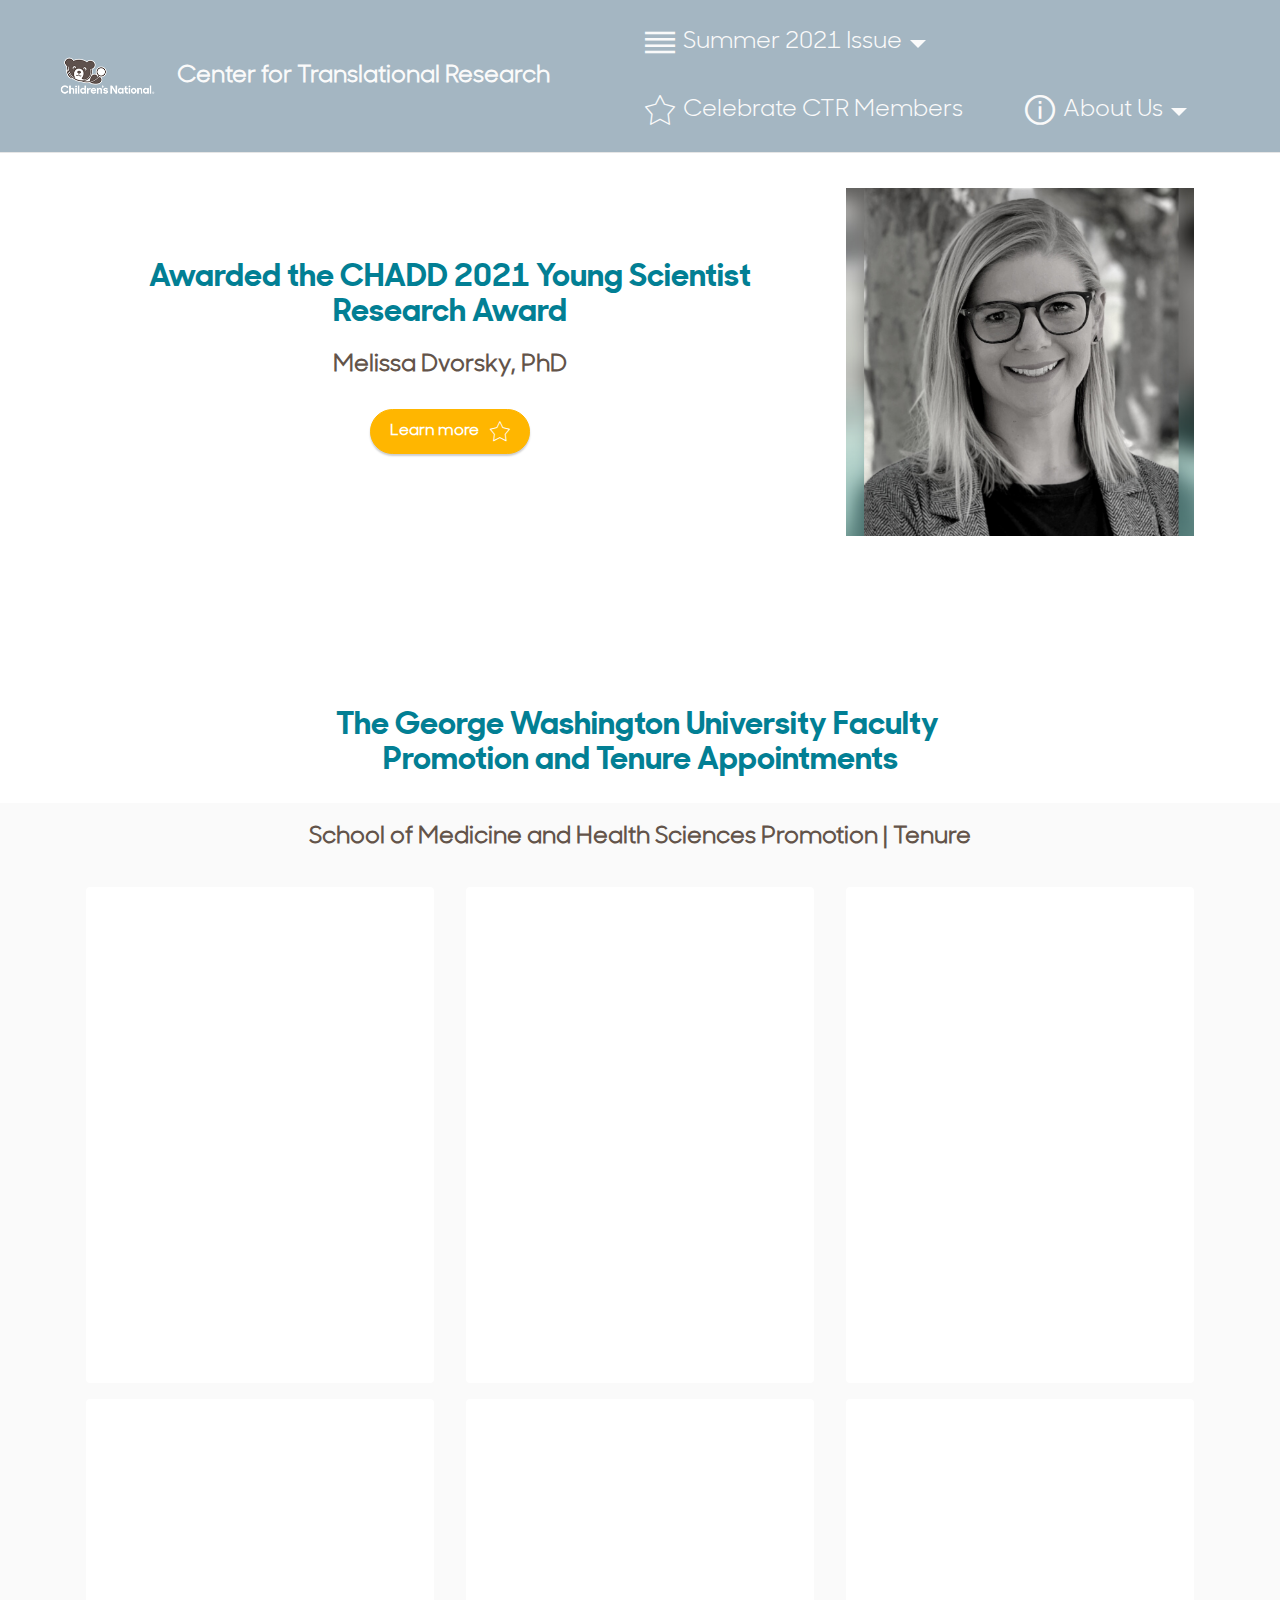
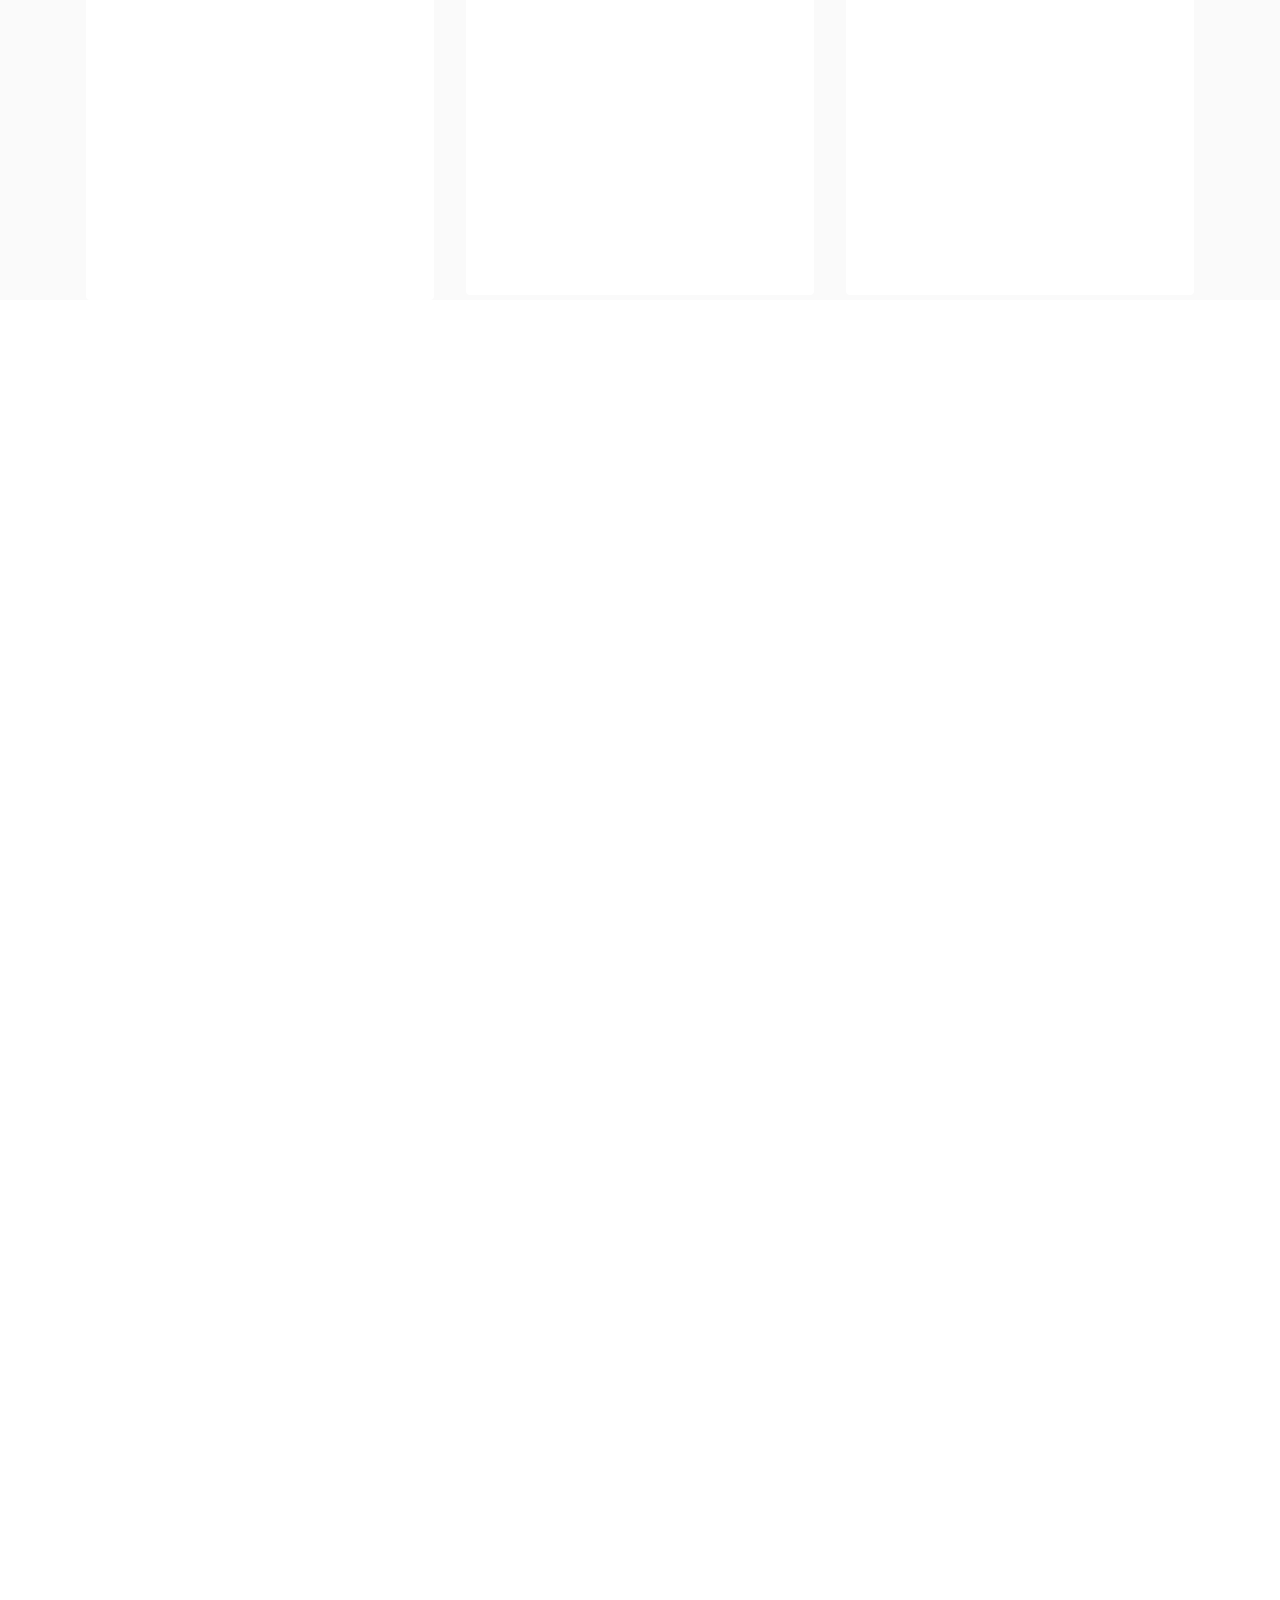
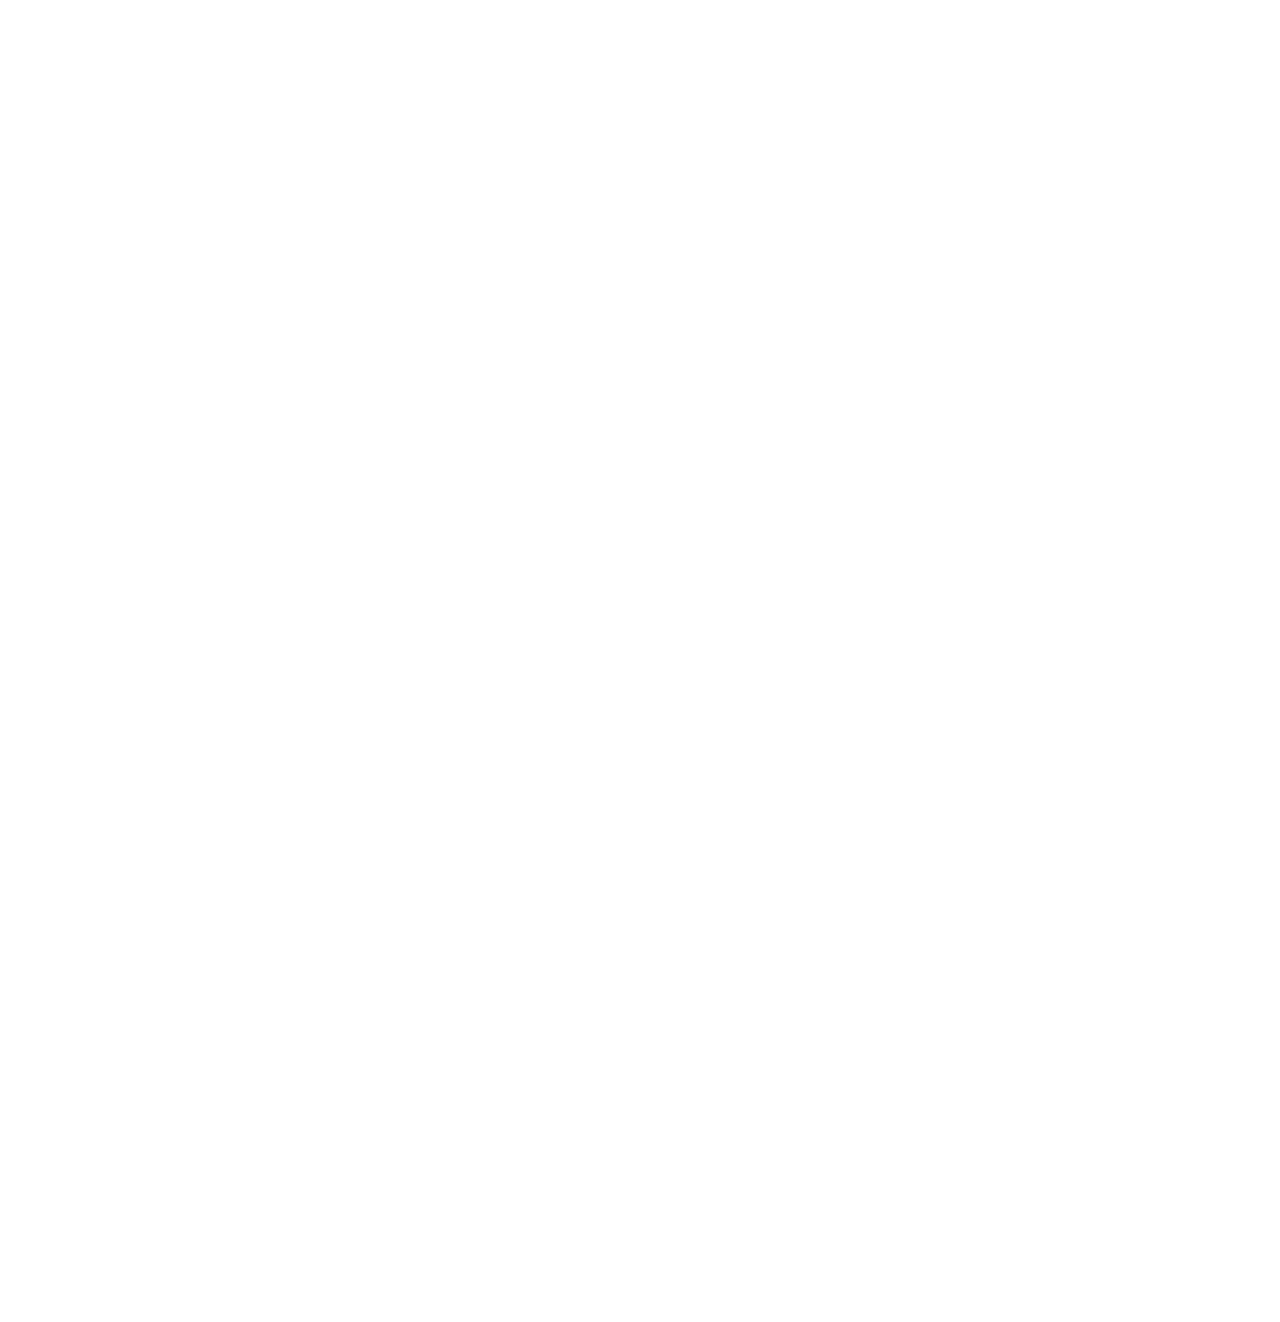
<file: FacultyNews.html>
<!DOCTYPE html>
<html  >
<head>
  <!-- Site made with Mobirise Website Builder v5.3.10, https://mobirise.com -->
  <meta charset="UTF-8">
  <meta http-equiv="X-UA-Compatible" content="IE=edge">
  <meta name="generator" content="Mobirise v5.3.10, mobirise.com">
  <meta name="viewport" content="width=device-width, initial-scale=1, minimum-scale=1">
  <link rel="shortcut icon" href="assets/images/cn-master-ol-whttxt-rgb-hires-sm-229x120.png" type="image/x-icon">
  <meta name="description" content="">
  
  
  <title>Faculty News</title>
  <link rel="stylesheet" href="assets/web/assets/mobirise-icons2/mobirise2.css">
  <link rel="stylesheet" href="assets/web/assets/mobirise-icons/mobirise-icons.css">
  <link rel="stylesheet" href="assets/tether/tether.min.css">
  <link rel="stylesheet" href="assets/bootstrap/css/bootstrap.min.css">
  <link rel="stylesheet" href="assets/bootstrap/css/bootstrap-grid.min.css">
  <link rel="stylesheet" href="assets/bootstrap/css/bootstrap-reboot.min.css">
  <link rel="stylesheet" href="assets/animatecss/animate.css">
  <link rel="stylesheet" href="assets/dropdown/css/style.css">
  <link rel="stylesheet" href="assets/socicon/css/styles.css">
  <link rel="stylesheet" href="assets/theme/css/style.css">
  <link href="assets/fonts/style.css" rel="stylesheet">
  <link rel="preload" as="style" href="assets/mobirise/css/mbr-additional.css"><link rel="stylesheet" href="assets/mobirise/css/mbr-additional.css" type="text/css">
  
  
  
  
</head>
<body>
  
  <section class="menu cid-s48OLK6784" once="menu" id="menu1-m">
    
    <nav class="navbar navbar-dropdown navbar-fixed-top navbar-expand-lg">
        <div class="container-fluid">
            <div class="navbar-brand">
                <span class="navbar-logo">
                    <a href="https://childrensnational.org/">
                        <img src="assets/images/cn-master-ol-whttxt-rgb-hires-sm-229x120.png" alt="Mobirise" style="height: 3.8rem;">
                    </a>
                </span>
                <span class="navbar-caption-wrap"><a class="navbar-caption text-white display-4" href="https://childrensnational.org/research-and-education/center-for-translational-research">Center for Translational Research</a></span>
            </div>
            <button class="navbar-toggler" type="button" data-toggle="collapse" data-target="#navbarSupportedContent" aria-controls="navbarNavAltMarkup" aria-expanded="false" aria-label="Toggle navigation">
                <div class="hamburger">
                    <span></span>
                    <span></span>
                    <span></span>
                    <span></span>
                </div>
            </button>
            <div class="collapse navbar-collapse" id="navbarSupportedContent">
                <ul class="navbar-nav nav-dropdown nav-right" data-app-modern-menu="true"><li class="nav-item dropdown"><a class="nav-link link dropdown-toggle text-white display-4" href="#" data-toggle="dropdown-submenu" aria-expanded="true"><span class="mobi-mbri mobi-mbri-align-justify mbr-iconfont mbr-iconfont-btn"></span>Summer 2021 Issue</a><div class="dropdown-menu"><a class="dropdown-item text-white display-4" href="index.html">Homepage</a><a class="dropdown-item text-white text-primary display-4" href="FacultyNews.html" aria-expanded="false">Faculty News</a><a class="dropdown-item text-white text-primary display-4" href="CTRMembers.html" aria-expanded="false">CTR Members</a><a class="dropdown-item text-white text-primary display-4" href="ResearchResources.html" aria-expanded="false">Research Resources</a><a class="dropdown-item text-white text-primary display-4" href="GrantsContracts.html" aria-expanded="false">Grants &amp; Contracts</a><div class="dropdown"><a class="dropdown-item text-white dropdown-toggle display-4" href="#" aria-expanded="false" data-toggle="dropdown-submenu">Archived Newsletter</a><div class="dropdown-menu dropdown-submenu"><a class="dropdown-item text-white text-primary display-4" href="https://ctrinfo.github.io/NewsletterF19/" aria-expanded="false">Fall 2019</a><a class="dropdown-item text-white text-primary display-4" href="https://ctrinfo.github.io/NewsletterWinter2020/index.html" aria-expanded="false">Winter 2020</a><a class="dropdown-item text-white text-primary display-4" href="https://ctrinfo.github.io/NewsletterSP20/ResearchResources.html" aria-expanded="false">Spring 2020</a><a class="dropdown-item text-white text-primary display-4" href="https://ctrinfo.github.io/ConnectorsCornerSF20/index.html" aria-expanded="false">Summer | Fall 2020</a><a class="dropdown-item text-white text-primary display-4" href="https://ctrinfo.github.io/ccW21/" aria-expanded="false" target="_blank">Winter 2021</a><a class="dropdown-item text-white text-primary display-4" href="https://ctrinfo.github.io/CCS21/index.html" aria-expanded="false" target="_blank">Spring 2021</a></div></div></div></li>
                    <li class="nav-item"><a class="nav-link link text-white text-primary display-4" href="CTRform.html"><span class="mbri-star mbr-iconfont mbr-iconfont-btn"></span>
                            Celebrate CTR Members<br></a></li><li class="nav-item dropdown"><a class="nav-link link dropdown-toggle text-white display-4" href="#" data-toggle="dropdown-submenu" aria-expanded="false"><span class="mobi-mbri mobi-mbri-info mbr-iconfont mbr-iconfont-btn"></span>
                            About Us</a><div class="dropdown-menu"><a class="dropdown-item text-white text-primary display-4" href="CTRLeadership.html">CTR Leadership</a><a class="dropdown-item text-white text-primary display-4" href="https://childrensnational.org/research-and-education/center-for-translational-research" aria-expanded="false">CTR</a></div></li></ul>
                
                
            </div>
        </div>
    </nav>

</section>

<section class="header11 cid-sGlBNhqrN3" id="header11-5m">

    

    

    <div class="container">
        <div class="row justify-content-center">
            <div class="col-12 col-md-4 image-wrapper">
                <img class="w-100" src="assets/images/chadd-md.png" alt="Mobirise">
            </div>
            <div class="col-12 col-md">
                <div class="text-wrapper text-center">
                    <h1 class="mbr-section-title mbr-fonts-style mb-3 display-2"><strong>Awarded the CHADD 2021 Young Scientist Research Award</strong></h1>
                    <p class="mbr-text mbr-fonts-style display-5"><strong>
                        Melissa Dvorsky, PhD</strong></p>
                    <div class="mbr-section-btn mt-3"><a class="btn btn-info display-7" href="https://chadd.org/adhd-weekly/chadd-honors-emerging-adhd-scientists/" target="_blank"><span class="mbri-star mbr-iconfont mbr-iconfont-btn"></span>Learn more&nbsp;</a></div>
                </div>
            </div>
        </div>
    </div>
</section>

<section class="mbr-section content4 cid-sfujZgeSZw" id="content4-1r">

    

    <div class="container">
        <div class="media-container-row">
            <div class="title col-12 col-md-8">
                <h2 class="align-center pb-3 mbr-fonts-style display-2">The George Washington University Faculty&nbsp;<br>Promotion and Tenure Appointments</h2>
                
                
            </div>
        </div>
    </div>
</section>

<section class="team1 cid-sE09am2Z7I" id="team1-50">
    

    
    <div class="container">
        <div class="row justify-content-center">
            <div class="col-12">
                <h3 class="mbr-section-title mbr-fonts-style align-center mb-4 display-5">
                    <strong>School of Medicine and Health Sciences Promotion | Tenure</strong></h3>
                
            </div>
            <div class="col-sm-6 col-lg-4">
                <div class="card-wrap">
                    <div class="image-wrap">
                        <img src="assets/images/fratantoni-karen-md-mph.jpg" alt="">
                    </div>
                    <div class="content-wrap">
                        <h5 class="mbr-section-title card-title mbr-fonts-style align-center m-0 display-5">
                            <strong>Karen Fratantoni, PhD</strong></h5>
                        
                        <p class="card-text mbr-fonts-style align-center display-7">Associate Professor<br>Pediatrics, SMHS
                        </p>
                        
                        
                    </div>
                </div>
            </div>

            <div class="col-sm-6 col-lg-4">
                <div class="card-wrap">
                    <div class="image-wrap">
                        <img src="assets/images/godoy-l.jpg" alt="">
                    </div>
                    <div class="content-wrap">
                        <h5 class="mbr-section-title card-title mbr-fonts-style align-center m-0 display-5">
                            <strong>Leandra Godoy, PhD</strong></h5>
                        
                        <p class="card-text mbr-fonts-style align-center display-7">Associate Professor<br>Pediatrics, SMHS</p>
                        
                        
                    </div>
                </div>
            </div>

            <div class="col-sm-6 col-lg-4">
                <div class="card-wrap">
                    <div class="image-wrap">
                        <img src="assets/images/hahn-andrea-md-ms.png" alt="">
                    </div>
                    <div class="content-wrap">
                        <h5 class="mbr-section-title card-title mbr-fonts-style align-center m-0 display-5">
                            <strong>Andrea Hahn, MD, MS</strong></h5>
                        
                        <p class="card-text mbr-fonts-style align-center display-7">Associate Professor,&nbsp;Pediatrics and of Genomics Precision Medicine, SMHS</p>
                        
                        
                    </div>
                </div>
            </div>

            
        </div>
    </div>
</section>

<section class="team1 cid-sE08zJK562" id="team1-4z">
    

    
    <div class="container">
        <div class="row justify-content-center">
            
            <div class="col-sm-6 col-lg-4">
                <div class="card-wrap">
                    <div class="image-wrap">
                        <img src="assets/images/maureen-e-lyon-2022.png" alt="">
                    </div>
                    <div class="content-wrap">
                        <h5 class="mbr-section-title card-title mbr-fonts-style align-center m-0 display-5">
                            <strong>Maureen Lyon, PhD</strong></h5>
                        
                        <p class="card-text mbr-fonts-style align-center display-7">Tenured Professor<br>Pediatrics, SMHS</p>
                        
                        
                    </div>
                </div>
            </div>

            <div class="col-sm-6 col-lg-4">
                <div class="card-wrap">
                    <div class="image-wrap">
                        <img src="assets/images/oconnell-karen-md.png" alt="">
                    </div>
                    <div class="content-wrap">
                        <h5 class="mbr-section-title card-title mbr-fonts-style align-center m-0 display-5">
                            <strong>Karen O'Connell, MD</strong></h5>
                        
                        <p class="card-text mbr-fonts-style align-center display-7">Professor,&nbsp;Pediatrics and of Emergency Medicine, SMHS</p>
                        
                        
                    </div>
                </div>
            </div>

            <div class="col-sm-6 col-lg-4">
                <div class="card-wrap">
                    <div class="image-wrap">
                        <img src="assets/images/patel-shilpa-md-mph.jpg" alt="">
                    </div>
                    <div class="content-wrap">
                        <h5 class="mbr-section-title card-title mbr-fonts-style align-center m-0 display-5">
                            <strong>Shilpa Patel, MD, MPH</strong></h5>
                        
                        <p class="card-text mbr-fonts-style align-center display-7">
                            Associate Professor,&nbsp;Pediatrics and of Emergency Medicine, SMHS</p>
                        
                        
                    </div>
                </div>
            </div>

            
        </div>
    </div>
</section>

<section class="testimonials1 cid-sE0dTTgUt8" id="testimonials1-51">
    

    
    <div class="container">
        <h3 class="mbr-section-title mbr-fonts-style align-center mb-4 display-5"><strong>School of Medicine and Health Sciences&nbsp; Specialized Faculty Promotion</strong></h3>
        <div class="row align-items-center">
            <div class="col-12 col-md-4">
                <div class="image-wrapper">
                    <img src="assets/images/wong-edward-md-.png" alt="Mobirise">
                </div>
            </div>
            <div class="col-12 col-md">
                <div class="text-wrapper">
                    
                    <p class="name mbr-fonts-style mb-1 display-5"><strong>Edward Wong, MD</strong></p>
                    <p class="position mbr-fonts-style display-7"><strong>Adjunct Professor, Pediatrics,</strong><br><strong>SMHS</strong></p>
                </div>
            </div>
        </div>
    </div>
</section>

<section class="mbr-section content4 cid-sfuny40RhR" id="content4-1v">

    

    <div class="container">
        <div class="media-container-row">
            <div class="title col-12 col-md-8">
                <h2 class="align-center pb-3 mbr-fonts-style display-2"><strong>Faculty in the News</strong></h2>
                
                
            </div>
        </div>
    </div>
</section>

<section class="gallery2 cid-sFeF5Cs0aK" id="gallery2-5h">
    
    
    <div class="container">
        <div class="mbr-section-head">
            <h4 class="mbr-section-title mbr-fonts-style align-center mb-0 display-2"><strong>Gallery with Text and Buttons</strong></h4>
            
        </div>
        <div class="row mt-4">
            <div class="item features-image сol-12 col-md-6 col-lg-3 active">
                <div class="item-wrapper">
                    <div class="item-img">
                        <img src="assets/images/8-3.png" alt="">
                    </div>
                    <div class="item-content">
                        <h5 class="item-title mbr-fonts-style display-5"><strong>Robera DeBiasi, MD, MS</strong></h5>
                        
                        
                    </div>
                    <div class="mbr-section-btn item-footer mt-2"><a href="https://innovationdistrict.childrensnational.org/demographic-clinical-and-biomarker-features-of-mis-c/ " class="btn item-btn btn-info display-7" target="_blank"><span class="mbri-preview mbr-iconfont mbr-iconfont-btn"></span>Read more</a></div>
                </div>
            </div>
            <div class="item features-image сol-12 col-md-6 col-lg-3">
                <div class="item-wrapper">
                    <div class="item-img">
                        <img src="assets/images/9-2.png" alt="">
                    </div>
                    <div class="item-content">
                        <h5 class="item-title mbr-fonts-style display-5"><strong>Brynn Marks, MD, MSHPEd</strong></h5>
                        
                        
                    </div>
                    <div class="mbr-section-btn item-footer mt-2"><a href="https://www.medpagetoday.com/meetingcoverage/ada/93306?vpass=1 " class="btn item-btn btn-info display-7" target="_blank">Read more</a></div>
                </div>
            </div><div class="item features-image сol-12 col-md-6 col-lg-3">
                <div class="item-wrapper">
                    <div class="item-img">
                        <img src="assets/images/10-2.png" alt="">
                    </div>
                    <div class="item-content">
                        <h5 class="item-title mbr-fonts-style display-5"><strong>Doug Postels, MD</strong></h5>
                        
                        
                    </div>
                    <div class="mbr-section-btn item-footer mt-2"><a href="https://innovationdistrict.childrensnational.org/international-projects-spearheaded-by-childrens-national-neurology-leaders/" class="btn item-btn btn-info display-7" target="_blank">Read more</a></div>
                </div>
            </div><div class="item features-image сol-12 col-md-6 col-lg-3">
                <div class="item-wrapper">
                    <div class="item-img">
                        <img src="assets/images/11-2.png" alt="">
                    </div>
                    <div class="item-content">
                        <h5 class="item-title mbr-fonts-style display-5"><strong>Beth Tarini, MD, MS</strong></h5>
                        
                        
                    </div>
                    <div class="mbr-section-btn item-footer mt-2"><a href="https://innovationdistrict.childrensnational.org/could-whole-exome-sequencing-become-a-standard-part-of-state-newborn-screening/" class="btn item-btn btn-info display-7" target="_blank">Read more</a></div>
                </div>
            </div>
            <div class="item features-image сol-12 col-md-6 col-lg-3">
                <div class="item-wrapper">
                    <div class="item-img">
                        <img src="assets/images/10-1.png" alt="">
                    </div>
                    <div class="item-content">
                        <h5 class="item-title mbr-fonts-style display-5"><strong>Sarah Shaffer DeRoo, MD</strong></h5>
                        
                        
                    </div>
                    <div class="mbr-section-btn item-footer mt-2"><a href="https://www.romper.com/parenting/when-can-baby-sit-up-in-bath-tub " class="btn item-btn btn-info display-7" target="_blank">Read more</a></div>
                </div>
            </div>
            <div class="item features-image сol-12 col-md-6 col-lg-3">
                <div class="item-wrapper">
                    <div class="item-img">
                        <img src="assets/images/12-1.png" alt="" title="" data-slide-to="3">
                    </div>
                    <div class="item-content">
                        <h5 class="item-title mbr-fonts-style display-5"><strong>Carrie Tully, PhD</strong></h5>
                        
                        
                    </div>
                    <div class="mbr-section-btn item-footer mt-2"><a href="https://www.contemporarypediatrics.com/view/addressing-mental-health-concerns-in-type-1-diabetes-patients-in-a-pandemic " class="btn item-btn btn-info display-7" target="_blank">Read more</a></div>
                </div>
            </div><div class="item features-image сol-12 col-md-6 col-lg-3">
                <div class="item-wrapper">
                    <div class="item-img">
                        <img src="assets/images/ctr-summer21-facnews.png" alt="" title="" data-slide-to="4">
                    </div>
                    <div class="item-content">
                        <h5 class="item-title mbr-fonts-style display-5"><strong>John van den Anker, MD, PhD</strong></h5>
                        
                        
                    </div>
                    <div class="mbr-section-btn item-footer mt-2"><a href="https://innovationdistrict.childrensnational.org/pediatric-device-innovators-forum-explores-state-of-focused-ultrasound/" class="btn item-btn btn-info display-7" target="_blank">Read more</a></div>
                </div>
            </div><div class="item features-image сol-12 col-md-6 col-lg-3">
                <div class="item-wrapper">
                    <div class="item-img">
                        <img src="assets/images/13.png" alt="" title="" data-slide-to="5">
                    </div>
                    <div class="item-content">
                        <h5 class="item-title mbr-fonts-style display-5"><strong>Alexandra Brugler Yonts</strong></h5>
                        
                        
                    </div>
                    <div class="mbr-section-btn item-footer mt-2"><a href="https://wtop.com/local/2021/07/concern-grows-for-younger-kids-as-delta-variant-spreads/ " class="btn item-btn btn-info display-7" target="_blank">Read more</a></div>
                </div>
            </div>
        </div>
    </div>
</section>

<section class="mbr-section content4 cid-sH0R8RGj89" id="content4-5o">

    

    <div class="container">
        <div class="media-container-row">
            <div class="title col-12 col-md-8">
                <h2 class="align-center pb-3 mbr-fonts-style display-2">Congratulations!</h2>
                
                
            </div>
        </div>
    </div>
</section>

<section class="image5 cid-sH0PnOwi8K" id="image5-5n">
    
    
    <div class="container">
        <div class="row">
            <div class="col-12 col-md-8">
                <div class="row">
                    <div class="col-12 col-lg-7">
                        <div class="img-item mb-3">
                            <img src="assets/images/noah-2.png" alt="">
                            <p class="mbr-fonts-style align-center mt-2 display-7"><strong>It’s a boy! Noah Vaughn Coburn was born July 28, weighing 8lb 1oz. Everyone is doing well!&nbsp;</strong><strong>Big brother Aidan is excited to teach him all about trains</strong>.</p>
                        </div>
                    </div>
                    <div class="col-12 col-lg">
                        <div class="img-item mb-3">
                            <img src="assets/images/noah-1.png" alt="">
                            <p class="mbr-fonts-style align-center mt-2 display-7"><strong>Dr. Coburn: Wishing you many congratulations on your new bundle of joy!</strong></p>
                        </div>
                    </div>
                </div>
            </div>
        </div>
    </div>
</section>

<section class="footer3 cid-s48P1Icc8J" once="footers" id="footer3-n">

    

    

    <div class="container-fluid">
        <div class="media-container-row align-center mbr-white">
            <div class="row row-links">
                <ul class="foot-menu">
                    
                    
                    
                    
                    
                <li class="foot-menu-item mbr-fonts-style display-7"><p><a href="https://childrensnational.org/" class="text-primary" target="_blank"><strong>Children's National Hospital</strong></a></p></li><li class="foot-menu-item mbr-fonts-style display-7"><p><a href="https://childrensnational.org/research/innovation" class="text-primary" target="_blank"><strong>Children's National Research &amp; Innovation</strong></a></p></li><li class="foot-menu-item mbr-fonts-style display-7"><p><a href="https://childrensnational.org/research/center-for-translational-research" class="text-primary" target="_blank"><strong>Center for Translational Research</strong></a></p></li><li class="foot-menu-item mbr-fonts-style display-7"><p><a href="mailto:CTRAdmin@childrensnational.org" class="text-primary"><strong>Contact Us</strong></a></p></li></ul>
            </div>
            
            <div class="row row-copirayt">
                <p class="mbr-text mb-0 mbr-fonts-style mbr-white align-center display-7"><strong>
                    © Children's National Hospital 2021</strong></p>
            </div>
        </div>
    </div>
</section><section style="background-color: #fff; font-family: -apple-system, BlinkMacSystemFont, 'Segoe UI', 'Roboto', 'Helvetica Neue', Arial, sans-serif; color:#aaa; font-size:12px; padding: 0; align-items: center; display: flex;"><a href="https://mobirise.site/z" style="flex: 1 1; height: 3rem; padding-left: 1rem;"></a><p style="flex: 0 0 auto; margin:0; padding-right:1rem;"><a href="https://mobirise.site/i" style="color:#aaa;">Designed with Mobirise</a> website creator</p></section><script src="assets/web/assets/jquery/jquery.min.js"></script>  <script src="assets/popper/popper.min.js"></script>  <script src="assets/tether/tether.min.js"></script>  <script src="assets/bootstrap/js/bootstrap.min.js"></script>  <script src="assets/smoothscroll/smooth-scroll.js"></script>  <script src="assets/viewportchecker/jquery.viewportchecker.js"></script>  <script src="assets/dropdown/js/nav-dropdown.js"></script>  <script src="assets/dropdown/js/navbar-dropdown.js"></script>  <script src="assets/touchswipe/jquery.touch-swipe.min.js"></script>  <script src="assets/theme/js/script.js"></script>  
  
  
 <div id="scrollToTop" class="scrollToTop mbr-arrow-up"><a style="text-align: center;"><i class="mbr-arrow-up-icon mbr-arrow-up-icon-cm cm-icon cm-icon-smallarrow-up"></i></a></div>
    <input name="animation" type="hidden">
  </body>
</html>
</file>
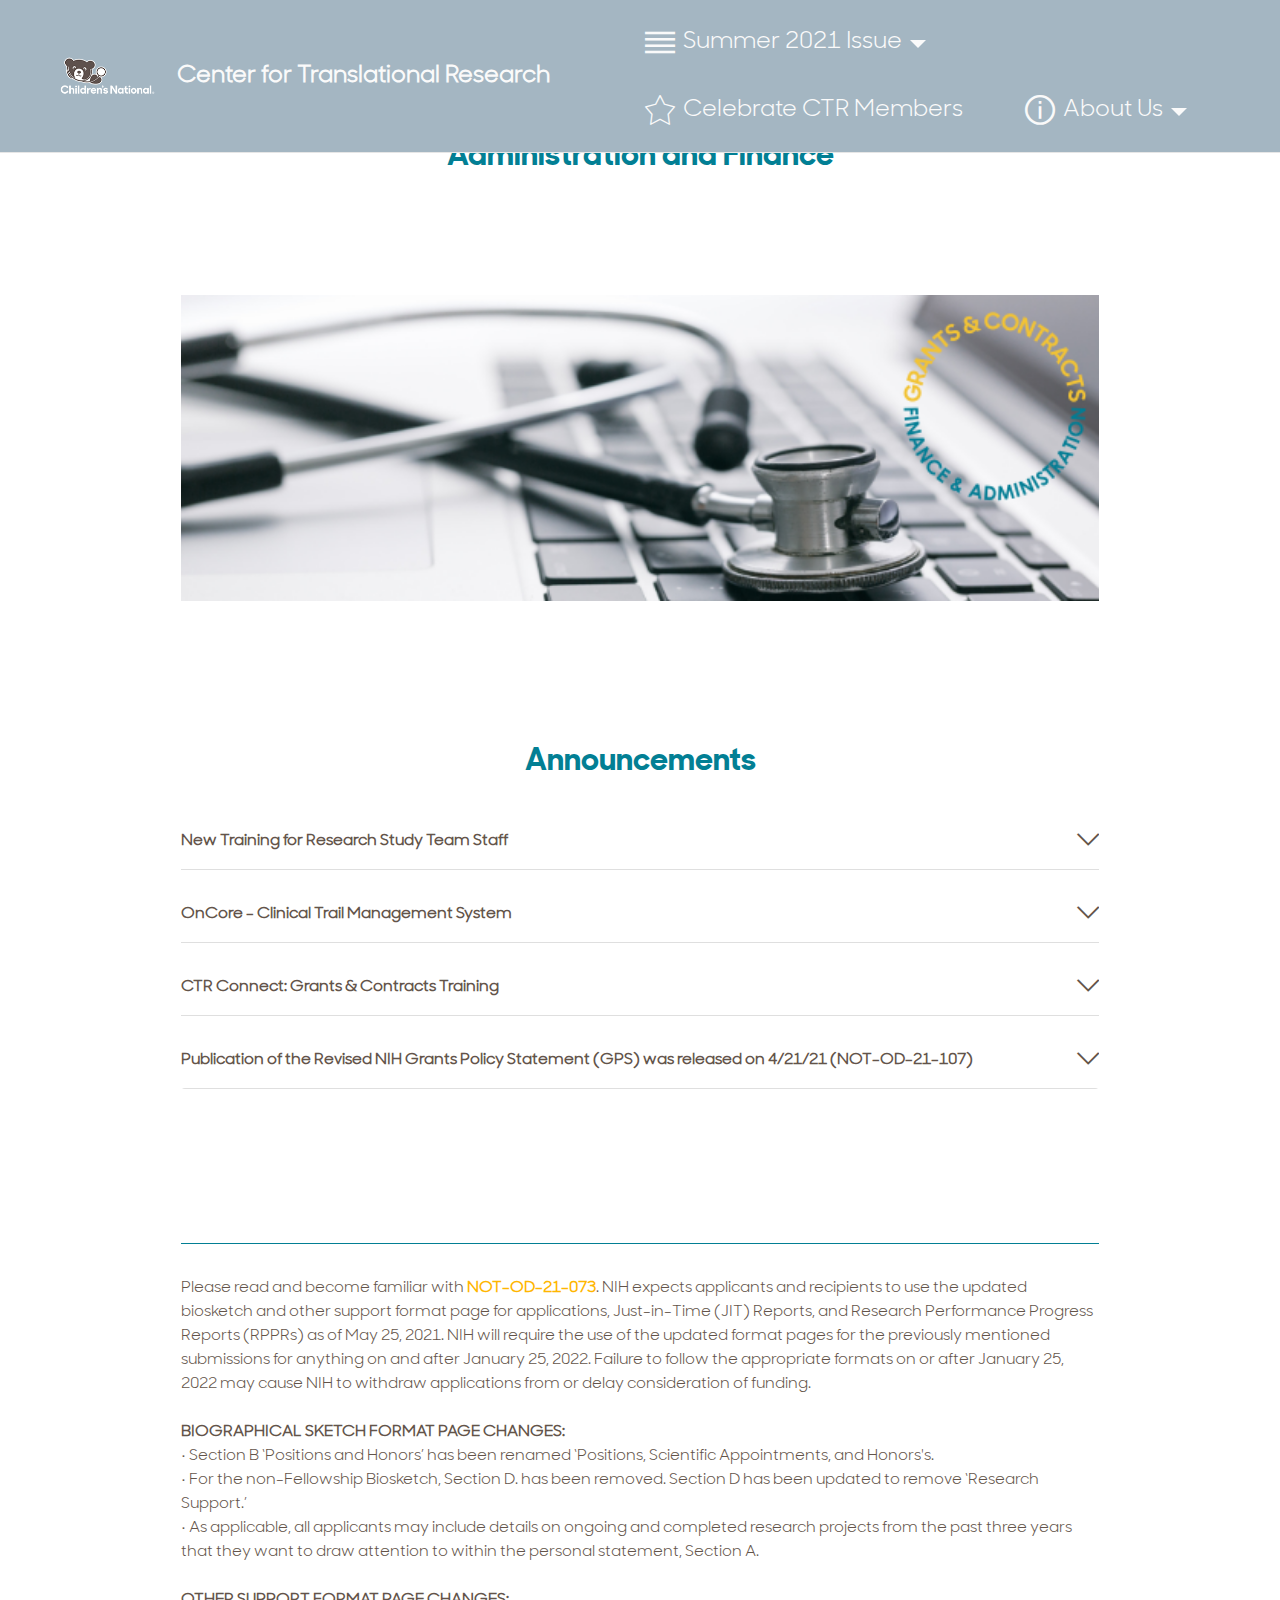
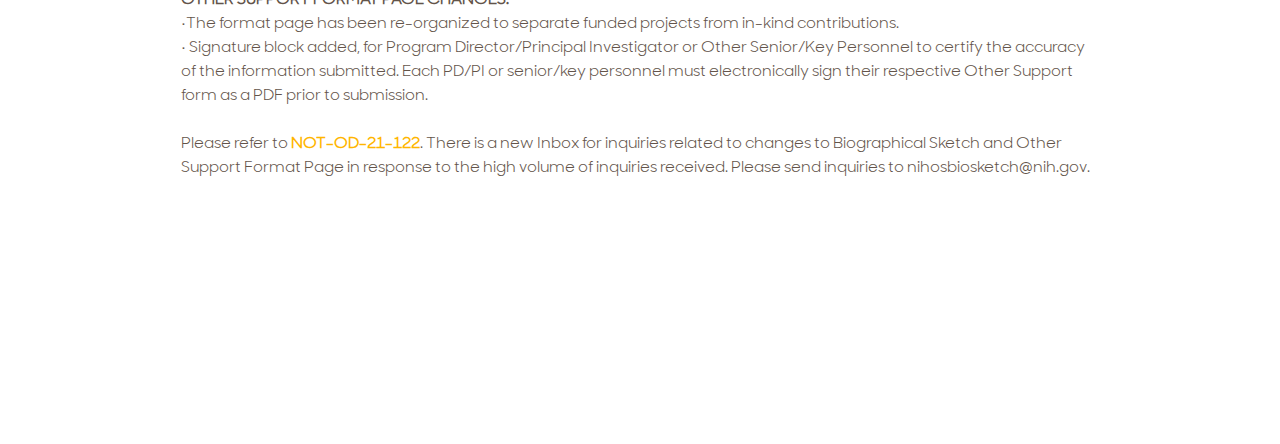
<file: GrantsContracts.html>
<!DOCTYPE html>
<html  >
<head>
  <!-- Site made with Mobirise Website Builder v5.3.10, https://mobirise.com -->
  <meta charset="UTF-8">
  <meta http-equiv="X-UA-Compatible" content="IE=edge">
  <meta name="generator" content="Mobirise v5.3.10, mobirise.com">
  <meta name="viewport" content="width=device-width, initial-scale=1, minimum-scale=1">
  <link rel="shortcut icon" href="assets/images/cn-master-ol-whttxt-rgb-hires-sm-229x120.png" type="image/x-icon">
  <meta name="description" content="">
  
  
  <title>Grants & Contracts</title>
  <link rel="stylesheet" href="assets/web/assets/mobirise-icons2/mobirise2.css">
  <link rel="stylesheet" href="assets/web/assets/mobirise-icons/mobirise-icons.css">
  <link rel="stylesheet" href="assets/tether/tether.min.css">
  <link rel="stylesheet" href="assets/bootstrap/css/bootstrap.min.css">
  <link rel="stylesheet" href="assets/bootstrap/css/bootstrap-grid.min.css">
  <link rel="stylesheet" href="assets/bootstrap/css/bootstrap-reboot.min.css">
  <link rel="stylesheet" href="assets/animatecss/animate.css">
  <link rel="stylesheet" href="assets/dropdown/css/style.css">
  <link rel="stylesheet" href="assets/socicon/css/styles.css">
  <link rel="stylesheet" href="assets/theme/css/style.css">
  <link href="assets/fonts/style.css" rel="stylesheet">
  <link rel="preload" as="style" href="assets/mobirise/css/mbr-additional.css"><link rel="stylesheet" href="assets/mobirise/css/mbr-additional.css" type="text/css">
  
  
  
  
</head>
<body>
  
  <section class="menu cid-s48OLK6784" once="menu" id="menu1-o">
    
    <nav class="navbar navbar-dropdown navbar-fixed-top navbar-expand-lg">
        <div class="container-fluid">
            <div class="navbar-brand">
                <span class="navbar-logo">
                    <a href="https://childrensnational.org/">
                        <img src="assets/images/cn-master-ol-whttxt-rgb-hires-sm-229x120.png" alt="Mobirise" style="height: 3.8rem;">
                    </a>
                </span>
                <span class="navbar-caption-wrap"><a class="navbar-caption text-white display-4" href="https://childrensnational.org/research-and-education/center-for-translational-research">Center for Translational Research</a></span>
            </div>
            <button class="navbar-toggler" type="button" data-toggle="collapse" data-target="#navbarSupportedContent" aria-controls="navbarNavAltMarkup" aria-expanded="false" aria-label="Toggle navigation">
                <div class="hamburger">
                    <span></span>
                    <span></span>
                    <span></span>
                    <span></span>
                </div>
            </button>
            <div class="collapse navbar-collapse" id="navbarSupportedContent">
                <ul class="navbar-nav nav-dropdown nav-right" data-app-modern-menu="true"><li class="nav-item dropdown"><a class="nav-link link dropdown-toggle text-white display-4" href="#" data-toggle="dropdown-submenu" aria-expanded="true"><span class="mobi-mbri mobi-mbri-align-justify mbr-iconfont mbr-iconfont-btn"></span>Summer 2021 Issue</a><div class="dropdown-menu"><a class="dropdown-item text-white display-4" href="index.html">Homepage</a><a class="dropdown-item text-white text-primary display-4" href="FacultyNews.html" aria-expanded="false">Faculty News</a><a class="dropdown-item text-white text-primary display-4" href="CTRMembers.html" aria-expanded="false">CTR Members</a><a class="dropdown-item text-white text-primary display-4" href="ResearchResources.html" aria-expanded="false">Research Resources</a><a class="dropdown-item text-white text-primary display-4" href="GrantsContracts.html" aria-expanded="false">Grants &amp; Contracts</a><div class="dropdown"><a class="dropdown-item text-white dropdown-toggle display-4" href="#" aria-expanded="false" data-toggle="dropdown-submenu">Archived Newsletter</a><div class="dropdown-menu dropdown-submenu"><a class="dropdown-item text-white text-primary display-4" href="https://ctrinfo.github.io/NewsletterF19/" aria-expanded="false">Fall 2019</a><a class="dropdown-item text-white text-primary display-4" href="https://ctrinfo.github.io/NewsletterWinter2020/index.html" aria-expanded="false">Winter 2020</a><a class="dropdown-item text-white text-primary display-4" href="https://ctrinfo.github.io/NewsletterSP20/ResearchResources.html" aria-expanded="false">Spring 2020</a><a class="dropdown-item text-white text-primary display-4" href="https://ctrinfo.github.io/ConnectorsCornerSF20/index.html" aria-expanded="false">Summer | Fall 2020</a><a class="dropdown-item text-white text-primary display-4" href="https://ctrinfo.github.io/ccW21/" aria-expanded="false" target="_blank">Winter 2021</a><a class="dropdown-item text-white text-primary display-4" href="https://ctrinfo.github.io/CCS21/index.html" aria-expanded="false" target="_blank">Spring 2021</a></div></div></div></li>
                    <li class="nav-item"><a class="nav-link link text-white text-primary display-4" href="CTRform.html"><span class="mbri-star mbr-iconfont mbr-iconfont-btn"></span>
                            Celebrate CTR Members<br></a></li><li class="nav-item dropdown"><a class="nav-link link dropdown-toggle text-white display-4" href="#" data-toggle="dropdown-submenu" aria-expanded="false"><span class="mobi-mbri mobi-mbri-info mbr-iconfont mbr-iconfont-btn"></span>
                            About Us</a><div class="dropdown-menu"><a class="dropdown-item text-white text-primary display-4" href="CTRLeadership.html">CTR Leadership</a><a class="dropdown-item text-white text-primary display-4" href="https://childrensnational.org/research-and-education/center-for-translational-research" aria-expanded="false">CTR</a></div></li></ul>
                
                
            </div>
        </div>
    </nav>

</section>

<section class="mbr-section content4 cid-sr6lyRbogj" id="content4-3p">

    

    <div class="container">
        <div class="media-container-row">
            <div class="title col-12 col-md-8">
                <h2 class="align-center pb-3 mbr-fonts-style display-2"><strong>Office of the Grants and Contracts&nbsp;</strong><br><strong>Administration and Finance</strong></h2>
                
                
            </div>
        </div>
    </div>
</section>

<section class="image3 cid-sFI2KFVrpb" id="image3-5l">
    

    

    <div class="container">
        <div class="row justify-content-center">
            <div class="col-12 col-lg-10">
                <div class="image-wrapper">
                    <img src="assets/images/ctr-email-header-newsletter-3.png" alt="Mobirise">
                    
                </div>
            </div>
        </div>
    </div>
</section>

<section class="content16 cid-syEyeFrtAP" id="content16-4t">

    

    
    <div class="container">
        <div class="row justify-content-center">
            <div class="col-12 col-md-10">
                <div class="mbr-section-head align-center mb-4">
                    <h3 class="mbr-section-title mb-0 mbr-fonts-style display-2">
                        <strong>Announcements</strong></h3>
                    
                </div>
                <div id="bootstrap-accordion_43" class="panel-group accordionStyles accordion" role="tablist" aria-multiselectable="true">
                    <div class="card mb-3">
                        <div class="card-header" role="tab" id="headingOne">
                            <a role="button" class="panel-title collapsed" data-toggle="collapse" data-core="" href="#collapse1_43" aria-expanded="false" aria-controls="collapse1">
                                <h6 class="panel-title-edit mbr-fonts-style mb-0 display-7"><strong>New Training for Research Study Team Staff</strong></h6>
                                <span class="sign mbr-iconfont mbri-arrow-down"></span>
                            </a>
                        </div>
                        <div id="collapse1_43" class="panel-collapse noScroll collapse" role="tabpanel" aria-labelledby="headingOne" data-parent="#bootstrap-accordion_43">
                            <div class="panel-body">
                                <p class="mbr-fonts-style panel-text display-7">The Office of Grants and Contracts Finance is now providing orientation to research administration for all new study team members. The training is mandatory for new staff and will include topics such as assessing a clinical research study for feasibility, effective budgeting, research contracting – what you need to know, Power Trials training, and post award management of your clinical research study. Training will be offered regularly throughout the year and will align with CRI Orientation.<br>
<br>Sessions held via Zoom and are open to all new and existing clinical research study team members. Zoom invites will be sent to the research coordinator listserv.</p>
                            </div>
                        </div>
                    </div>
                    <div class="card mb-3">
                        <div class="card-header" role="tab" id="headingOne">
                            <a role="button" class="panel-title collapsed" data-toggle="collapse" data-core="" href="#collapse2_43" aria-expanded="false" aria-controls="collapse2">
                                <h6 class="panel-title-edit mbr-fonts-style mb-0 display-7"><strong>OnCore - Clinical Trail Management System</strong></h6>
                                <span class="sign mbr-iconfont mbri-arrow-down"></span>
                            </a>
                        </div>
                        <div id="collapse2_43" class="panel-collapse noScroll collapse" role="tabpanel" aria-labelledby="headingOne" data-parent="#bootstrap-accordion_43">
                            <div class="panel-body">
                                <p class="mbr-fonts-style panel-text display-7">
                                    The Workflow Design participants (Clinical Working Group (Protocols and Subjects) and the Financial Working Group – have been working hard to plan for the implementation of OnCore over the next year. Several of our GCAF staff and CTR staff are included in the working groups to provide input and recommendations to the steering committee. <br><br>To learn more, please visit <a href="https://ctsicn.org/CNOnCoreCRMS" class="text-info" target="_blank"><strong>https://ctsicn.org/CNOnCoreCRMS</strong></a></p>
                            </div>
                        </div>
                    </div>
                    <div class="card mb-3">
                        <div class="card-header" role="tab" id="headingOne">
                            <a role="button" class="panel-title collapsed" data-toggle="collapse" data-core="" href="#collapse3_43" aria-expanded="false" aria-controls="collapse3">
                                <h6 class="panel-title-edit mbr-fonts-style mb-0 display-7"><strong>CTR Connect: Grants &amp; Contracts Training</strong></h6>
                                <span class="sign mbr-iconfont mbri-arrow-down"></span>
                            </a>
                        </div>
                        <div id="collapse3_43" class="panel-collapse noScroll collapse" role="tabpanel" aria-labelledby="headingOne" data-parent="#bootstrap-accordion_43">
                            <div class="panel-body">
                                <p class="mbr-fonts-style panel-text display-7">If there are topics related to Grants &amp; Contracts that you would like more information/training for future FY22 CTR connect meetings, please send requests to <a href="mailto:ecazares@childrensnational.org" class="text-info"><strong>Efren Cazares</strong></a>.<br></p>
                            </div>
                        </div>
                    </div>
                    <div class="card mb-3">
                        <div class="card-header" role="tab" id="headingOne">
                            <a role="button" class="panel-title collapsed" data-toggle="collapse" data-core="" href="#collapse4_43" aria-expanded="false" aria-controls="collapse4">
                                <h6 class="panel-title-edit mbr-fonts-style mb-0 display-7"><strong>Publication of the Revised NIH Grants Policy Statement (GPS) was released on 4/21/21 (NOT-OD-21-107)</strong></h6>
                                <span class="sign mbr-iconfont mbri-arrow-down"></span>
                            </a>
                        </div>
                        <div id="collapse4_43" class="panel-collapse noScroll collapse" role="tabpanel" aria-labelledby="headingOne" data-parent="#bootstrap-accordion_43">
                            <div class="panel-body">
                                <p class="mbr-fonts-style panel-text display-7">
                                    The GPS provides up-to-date guidance and serves as standard terms and conditions for grants and cooperative agreements. This revision applies to agreements with budget periods beginning on or after October 1, 2020 and supersedes the December 2019 GPS.</p>
                            </div>
                        </div>
                    </div>
                    
                    
                </div>
            </div>
        </div>
    </div>
</section>

<section class="tabs content18 cid-sFCki0cPoe" id="tabs1-5i">

    

    
    <div class="container">
        
        <div class="row justify-content-center mt-4">
            <div class="col-12 col-md-10">
                <ul class="nav nav-tabs mb-4" role="tablist">
                    <li class="nav-item first mbr-fonts-style"><a class="nav-link mbr-fonts-style show active display-7" role="tab" data-toggle="tab" href="#tabs1-5i_tab0" aria-selected="true"><strong>New NIH Biographical Sketch &amp; Other Support</strong></a></li>
                    <li class="nav-item"><a class="nav-link mbr-fonts-style active display-7" role="tab" data-toggle="tab" href="#tabs1-5i_tab1" aria-selected="true"><strong>Submit a Proposal</strong></a></li>
                    <li class="nav-item"><a class="nav-link mbr-fonts-style active display-7" role="tab" data-toggle="tab" href="#tabs1-5i_tab2" aria-selected="true"><strong>Contact Us</strong></a></li>
                    <li class="nav-item"><a class="nav-link mbr-fonts-style active display-7" role="tab" data-toggle="tab" href="#tabs1-5i_tab3" aria-selected="true"><strong>CTR &amp; Divisional Contacts</strong></a></li>
                    
                    
                </ul>
                <div class="tab-content">
                    <div id="tab1" class="tab-pane in active" role="tabpanel">
                        <div class="row">
                            <div class="col-md-12">
                                <p class="mbr-text mbr-fonts-style display-7">Please read and become familiar with <a href="https://grants.nih.gov/grants/forms/biosketch.htm" class="text-info" target="_blank"><strong>NOT-OD-21-073</strong></a>. NIH expects applicants and recipients to use the updated biosketch and other support format page for applications, Just-in-Time (JIT) Reports, and Research Performance Progress Reports (RPPRs) as of May 25, 2021. NIH will require the use of the updated format pages for the previously mentioned submissions for anything on and after January 25, 2022. Failure to follow the appropriate formats on or after January 25, 2022 may cause NIH to withdraw applications from or delay consideration of funding.
<br>
<br><strong>BIOGRAPHICAL SKETCH FORMAT PAGE CHANGES:
</strong><br>• Section B ‘Positions and Honors’ has been renamed ‘Positions, Scientific Appointments, and Honors's.
<br>• For the non-Fellowship Biosketch, Section D. has been removed. Section D has been updated to remove ‘Research Support.’
<br>• As applicable, all applicants may include details on ongoing and completed research projects from the past three years that they want to draw attention to within the personal statement, Section A.
<br>
<br><strong>OTHER SUPPORT FORMAT PAGE CHANGES:
</strong><br>•The format page has been re-organized to separate funded projects from in-kind contributions.
<br>• Signature block added, for Program Director/Principal Investigator or Other Senior/Key Personnel to certify the accuracy of the information submitted. Each PD/PI or senior/key personnel must electronically sign their respective Other Support form as a PDF prior to submission.
<br>
<br>Please refer to <a href="https://grants.nih.gov/grants/guide/notice-files/NOT-OD-21-122.html" class="text-info"><strong>NOT-OD-21-122</strong></a>. There is a new Inbox for inquiries related to changes to Biographical Sketch and Other Support Format Page in response to the high volume of inquiries received. Please send inquiries to nihosbiosketch@nih.gov.</p>
                            </div>
                        </div>
                    </div>
                    <div id="tab2" class="tab-pane" role="tabpanel">
                        <div class="row">
                            <div class="col-md-12">
                                <p class="mbr-text mbr-fonts-style display-7"><strong>Are you ready to submit a proposal?
<br></strong>
<br>• Confirm your CTR Faculty Membership with <a href="mailto:afulton@childrensnational.org" class="text-info"><strong>Annie Fulton</strong></a>.
<br>Note: Membership is needed to submit a proposal and to be assigned a GFA to work with you on managing your research portfolio.
<br>• Connect with your Grants and Finance Administrator (GFA). Unsure who your assigned Grants and Contracts Specialist is? Contact your CTR Business Manager, <a href="mailto:ecazares@childrensnational.org" class="text-info"><strong>Efren Cazares</strong></a>.<br>• Ask your GFA to make sure that you have a BearGrants account by logging in. Once your proposal is prepared by your GFA, you will need to log in to BearGrants to review and certify your proposal.
<br>• For NIH and AHRQ proposals, create an eRA Commons account by asking your GFA to request one from the Grants &amp; Contracts Specialist (GCS.)&nbsp;&nbsp;</p>
                            </div>
                        </div>
                    </div>
                    <div id="tab3" class="tab-pane" role="tabpanel">
                        <div class="row">
                            <div class="col-md-12">
                                <p class="mbr-text mbr-fonts-style display-7"><strong>Main Grants &amp; Contracts Administration support for the Center for Translational Principal Investigators, Faculty, and Staff
<br></strong>
<br><a href="assets/files/OrgChartFunction_GC.pdf" class="text-info"><strong>View</strong></a> Grants &amp; Contracts Functional Organizational Chart
<br>
<br><strong>BUSINESS OFFICE
</strong><br>• <a href="mailto:ecazares@childrensnational.org" class="text-info"><strong>Efren Cazares</strong></a>, Business Manager
<br>• Rachael Jones, Grants &amp; Finance Administrator
<br>• Naveed Sheikh, Grants &amp; Finance Administrator
<br>• Dominique Stokes, Grants &amp; Finance Administrator
<br>
<br>
<br><strong>GRANTS AND CONTRACTS OFFICE
</strong><br>• <a href="mailto:cmaris@childrensnational.org" class="text-info"><strong>Charles Maris</strong></a>, Director
<br>• <a href="mailto:chohenlo@childrensnational.org" class="text-info"><strong>Conrad Hohenlohe</strong></a>, Supervisor
<br>• Reza Haidari, Grants &amp; Contacts Specialist
<br>• Stephanie Hairston, Grants &amp; Contacts Specialist
<br>
<br>
<br><strong>GRANTS ACCOUNTING OFFICE
</strong><br>• <a href="mailto:lmmontgome@childrensnational.org" class="text-info"><strong>Lovetta Montgomery</strong></a>, Director
<br>• Victoire Ngo Bikoi, Grants Accountant
<br>• Thi Mai, Grants Accountant<br></p>
                            </div>
                        </div>
                    </div>
                    <div id="tab4" class="tab-pane" role="tabpanel">
                        <div class="row">
                            <div class="col-md-12">
                                <p class="mbr-text mbr-fonts-style display-7"><strong>For general HR Functions, Payroll Changes, FTE Changes, please contact:
<br></strong>
<br>
<br><strong>FACULTY OR STAFF APPOINTED TO THE CENTER FOR TRANSLATIONAL RESEARCH</strong><br>• <a href="mailto:AFULTON@CHILDRENSNATIONAL.ORG" class="text-info"><strong>Annie Fulton</strong></a>, Sr. Research Center Manager
<br>
<br>
<br><strong>FACULTY OR STAFF THAT ARE APPOINTED TO A CLINICAL DIVISION</strong><br><strong>Goldberg Center for Community Pediatric Health
</strong><br><em>Divisions: Emergency Medicine, Adolescent Medicine, Child and Adolescent Protection, Dermatology, General and Community Pediatrics, and Oral Health
</em><br>• <a href="mailto:THASSAN@childrensnational.org" class="text-info"><strong>Tawanza Hassan</strong></a>, Center Director
<br>
<br><strong>Center for Cancer and Blood Disorders
</strong><br><em>Divisions: Allergy and Immunology, Blood and Marrow Transplant, Hematology, Pathology and laboratory Medicine, Oncology, Pathology, Pharmacy, and Rheumatology
</em><br>• <a href="mailto:GFrancoi@childrensnational.org" class="text-info"><strong>George Francois</strong></a>, Center Director
<br>
<br><strong>Hospital Based Specialties and Chief Medical Office
</strong><br><em>Divisions: Critical Care Medicine, Diagnostic Imaging and Radiology, Endocrinology, Fetal and Transitional Medicine, Genetics and Metabolism, Hospitalist Medicine, Neonatology, Infectious Disease, Nephrology, and Pulmonary and Sleep Medicine
</em><br>• <a href="mailto:ABARNES@childrensnational.org" class="text-info"><strong>Agnese Barnes</strong></a>, Director of Operations and Business Development
<br>
<br><strong>Neurosciences Center of Excellence Admin
</strong><br><em>Divisions: Developmental Pediatrics, General Child Neurology, Hearing and Speech, Neurophysiology, Epilepsy and Neuro ICU, Neurophysiology, Neurosurgery, Physical Medicine &amp; Rehab, Psychiatry, and Psychology
</em><br>•<strong><a href="mailto:JVILLONG@childrensnational.org" class="text-info"> <b>Jocelyn Villongco</b></a></strong>, Center Director
<br>
<br><strong>Surgery Center of Excellence Admin
</strong><br><em>Divisions: Anesthesiology, Pain and Perioperative Medicine, Gastroenterology, Hepatology &amp; Nutrition Services, Ophthalmology, Orthopedic Surgery and Sports Medicine, Otolaryngology, General and Thoracic Surgery, Plastic and Reconstructive Surgery, Trauma and Burn Services and Urology
</em><br>• <a href="mailto:SCallico@childrensnational.org" class="text-info"><strong>Susan Calicott</strong></a>, Center Director
<br>
<br><strong>Heart Institute
</strong><br><em>Divisions: Cardiac Intensive Care, Cardiology, and Cardiovascular Surgery
</em><br>• <a href="mailto:ACAMEL2@childrensnational.org" class="text-info"><strong>Anthony Camel</strong></a>, Center Director</p>
                            </div>
                        </div>
                    </div>
                    
                    
                </div>
            </div>
        </div>
    </div>
</section>

<section class="footer3 cid-s48P1Icc8J" once="footers" id="footer3-p">

    

    

    <div class="container-fluid">
        <div class="media-container-row align-center mbr-white">
            <div class="row row-links">
                <ul class="foot-menu">
                    
                    
                    
                    
                    
                <li class="foot-menu-item mbr-fonts-style display-7"><p><a href="https://childrensnational.org/" class="text-primary" target="_blank"><strong>Children's National Hospital</strong></a></p></li><li class="foot-menu-item mbr-fonts-style display-7"><p><a href="https://childrensnational.org/research/innovation" class="text-primary" target="_blank"><strong>Children's National Research &amp; Innovation</strong></a></p></li><li class="foot-menu-item mbr-fonts-style display-7"><p><a href="https://childrensnational.org/research/center-for-translational-research" class="text-primary" target="_blank"><strong>Center for Translational Research</strong></a></p></li><li class="foot-menu-item mbr-fonts-style display-7"><p><a href="mailto:CTRAdmin@childrensnational.org" class="text-primary"><strong>Contact Us</strong></a></p></li></ul>
            </div>
            
            <div class="row row-copirayt">
                <p class="mbr-text mb-0 mbr-fonts-style mbr-white align-center display-7"><strong>
                    © Children's National Hospital 2021</strong></p>
            </div>
        </div>
    </div>
</section><section style="background-color: #fff; font-family: -apple-system, BlinkMacSystemFont, 'Segoe UI', 'Roboto', 'Helvetica Neue', Arial, sans-serif; color:#aaa; font-size:12px; padding: 0; align-items: center; display: flex;"><a href="https://mobirise.site/k" style="flex: 1 1; height: 3rem; padding-left: 1rem;"></a><p style="flex: 0 0 auto; margin:0; padding-right:1rem;"><a href="https://mobirise.site" style="color:#aaa;">mobirise.com</a> best maker</p></section><script src="assets/web/assets/jquery/jquery.min.js"></script>  <script src="assets/popper/popper.min.js"></script>  <script src="assets/tether/tether.min.js"></script>  <script src="assets/bootstrap/js/bootstrap.min.js"></script>  <script src="assets/smoothscroll/smooth-scroll.js"></script>  <script src="assets/viewportchecker/jquery.viewportchecker.js"></script>  <script src="assets/dropdown/js/nav-dropdown.js"></script>  <script src="assets/dropdown/js/navbar-dropdown.js"></script>  <script src="assets/touchswipe/jquery.touch-swipe.min.js"></script>  <script src="assets/mbr-switch-arrow/mbr-switch-arrow.js"></script>  <script src="assets/mbr-tabs/mbr-tabs.js"></script>  <script src="assets/theme/js/script.js"></script>  
  
  
 <div id="scrollToTop" class="scrollToTop mbr-arrow-up"><a style="text-align: center;"><i class="mbr-arrow-up-icon mbr-arrow-up-icon-cm cm-icon cm-icon-smallarrow-up"></i></a></div>
    <input name="animation" type="hidden">
  </body>
</html>
</file>
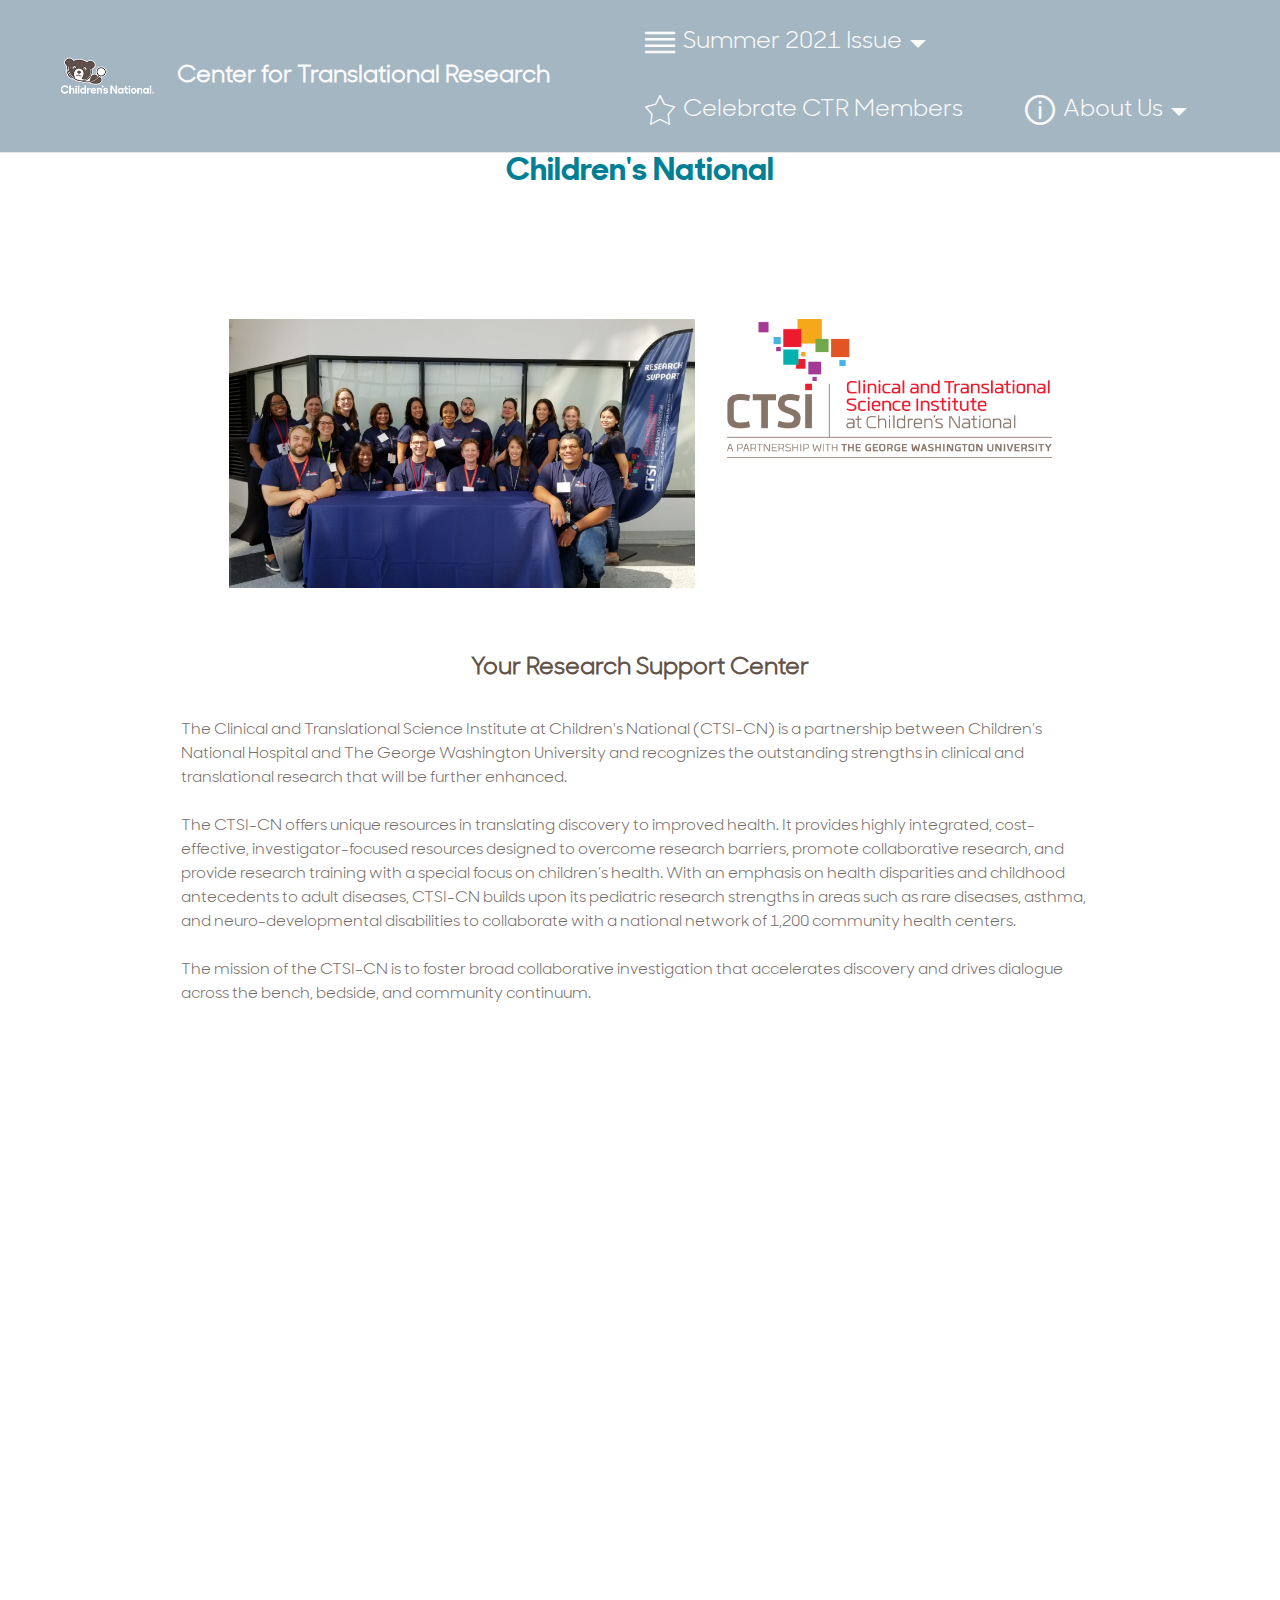
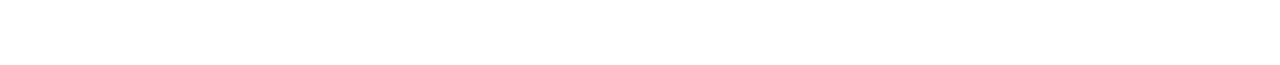
<file: ResearchResources.html>
<!DOCTYPE html>
<html  >
<head>
  <!-- Site made with Mobirise Website Builder v5.3.10, https://mobirise.com -->
  <meta charset="UTF-8">
  <meta http-equiv="X-UA-Compatible" content="IE=edge">
  <meta name="generator" content="Mobirise v5.3.10, mobirise.com">
  <meta name="viewport" content="width=device-width, initial-scale=1, minimum-scale=1">
  <link rel="shortcut icon" href="assets/images/cn-master-ol-whttxt-rgb-hires-sm-229x120.png" type="image/x-icon">
  <meta name="description" content="">
  
  
  <title>Research Resources</title>
  <link rel="stylesheet" href="assets/web/assets/mobirise-icons2/mobirise2.css">
  <link rel="stylesheet" href="assets/web/assets/mobirise-icons/mobirise-icons.css">
  <link rel="stylesheet" href="assets/tether/tether.min.css">
  <link rel="stylesheet" href="assets/bootstrap/css/bootstrap.min.css">
  <link rel="stylesheet" href="assets/bootstrap/css/bootstrap-grid.min.css">
  <link rel="stylesheet" href="assets/bootstrap/css/bootstrap-reboot.min.css">
  <link rel="stylesheet" href="assets/animatecss/animate.css">
  <link rel="stylesheet" href="assets/dropdown/css/style.css">
  <link rel="stylesheet" href="assets/socicon/css/styles.css">
  <link rel="stylesheet" href="assets/theme/css/style.css">
  <link href="assets/fonts/style.css" rel="stylesheet">
  <link rel="preload" as="style" href="assets/mobirise/css/mbr-additional.css"><link rel="stylesheet" href="assets/mobirise/css/mbr-additional.css" type="text/css">
  
  
  
  
</head>
<body>
  
  <section class="menu cid-s48OLK6784" once="menu" id="menu1-s">
    
    <nav class="navbar navbar-dropdown navbar-fixed-top navbar-expand-lg">
        <div class="container-fluid">
            <div class="navbar-brand">
                <span class="navbar-logo">
                    <a href="https://childrensnational.org/">
                        <img src="assets/images/cn-master-ol-whttxt-rgb-hires-sm-229x120.png" alt="Mobirise" style="height: 3.8rem;">
                    </a>
                </span>
                <span class="navbar-caption-wrap"><a class="navbar-caption text-white display-4" href="https://childrensnational.org/research-and-education/center-for-translational-research">Center for Translational Research</a></span>
            </div>
            <button class="navbar-toggler" type="button" data-toggle="collapse" data-target="#navbarSupportedContent" aria-controls="navbarNavAltMarkup" aria-expanded="false" aria-label="Toggle navigation">
                <div class="hamburger">
                    <span></span>
                    <span></span>
                    <span></span>
                    <span></span>
                </div>
            </button>
            <div class="collapse navbar-collapse" id="navbarSupportedContent">
                <ul class="navbar-nav nav-dropdown nav-right" data-app-modern-menu="true"><li class="nav-item dropdown open"><a class="nav-link link dropdown-toggle text-white display-4" href="#" data-toggle="dropdown-submenu" aria-expanded="true"><span class="mobi-mbri mobi-mbri-align-justify mbr-iconfont mbr-iconfont-btn"></span>Summer 2021 Issue</a><div class="dropdown-menu"><a class="dropdown-item text-white display-4" href="index.html">Homepage</a><a class="dropdown-item text-white text-primary display-4" href="FacultyNews.html" aria-expanded="false">Faculty News</a><a class="dropdown-item text-white text-primary display-4" href="CTRMembers.html" aria-expanded="false">CTR Members</a><a class="dropdown-item text-white text-primary display-4" href="ResearchResources.html" aria-expanded="false">Research Resources</a><a class="dropdown-item text-white text-primary display-4" href="GrantsContracts.html" aria-expanded="false">Grants &amp; Contracts</a><div class="dropdown"><a class="dropdown-item text-white dropdown-toggle display-4" href="#" aria-expanded="false" data-toggle="dropdown-submenu">Archived Newsletter</a><div class="dropdown-menu dropdown-submenu"><a class="dropdown-item text-white text-primary display-4" href="https://ctrinfo.github.io/NewsletterF19/" aria-expanded="false">Fall 2019</a><a class="dropdown-item text-white text-primary display-4" href="https://ctrinfo.github.io/NewsletterWinter2020/index.html" aria-expanded="false">Winter 2020</a><a class="dropdown-item text-white text-primary display-4" href="https://ctrinfo.github.io/NewsletterSP20/ResearchResources.html" aria-expanded="false">Spring 2020</a><a class="dropdown-item text-white text-primary display-4" href="https://ctrinfo.github.io/ConnectorsCornerSF20/index.html" aria-expanded="false">Summer | Fall 2020</a><a class="dropdown-item text-white text-primary display-4" href="https://ctrinfo.github.io/ccW21/" aria-expanded="false" target="_blank">Winter 2021</a><a class="dropdown-item text-white text-primary display-4" href="https://ctrinfo.github.io/CCS21/index.html" aria-expanded="false" target="_blank">Spring 2021</a></div></div></div></li>
                    <li class="nav-item"><a class="nav-link link text-white text-primary display-4" href="CTRform.html"><span class="mbri-star mbr-iconfont mbr-iconfont-btn"></span>
                            Celebrate CTR Members<br></a></li><li class="nav-item dropdown"><a class="nav-link link dropdown-toggle text-white display-4" href="#" data-toggle="dropdown-submenu" aria-expanded="false"><span class="mobi-mbri mobi-mbri-info mbr-iconfont mbr-iconfont-btn"></span>
                            About Us</a><div class="dropdown-menu"><a class="dropdown-item text-white text-primary display-4" href="CTRLeadership.html">CTR Leadership</a><a class="dropdown-item text-white text-primary display-4" href="https://childrensnational.org/research-and-education/center-for-translational-research" aria-expanded="false">CTR</a></div></li></ul>
                
                
            </div>
        </div>
    </nav>

</section>

<section class="mbr-section content4 cid-sqCiYe2Dxn" id="content4-3n">

    

    <div class="container">
        <div class="media-container-row">
            <div class="title col-12 col-md-8">
                <h2 class="align-center pb-3 mbr-fonts-style display-2"><strong>Clinical and Translational Science Institute at <br>Children's National</strong></h2>
                
                
            </div>
        </div>
    </div>
</section>

<section class="image5 cid-sfARy1W7sV" id="image5-2p">
    
    
    <div class="container">
        <div class="row">
            <div class="col-12 col-md-9">
                <div class="row">
                    <div class="col-12 col-lg-7">
                        <div class="img-item mb-3">
                            <img src="assets/images/photo-2020-02-28-15-11.jpg" alt="">
                            
                        </div>
                    </div>
                    <div class="col-12 col-lg">
                        <div class="img-item mb-3">
                            <img src="assets/images/ctsi-logo-4c-transparent.png" alt="">
                            
                        </div>
                    </div>
                </div>
            </div>
        </div>
    </div>
</section>

<section class="content4 cid-sfASyQ77fU" id="content4-2r">
    
    
    <div class="container">
        <div class="row justify-content-center">
            <div class="title col-md-12 col-lg-10">
                
                <h4 class="mbr-section-subtitle align-center mbr-fonts-style mb-4 display-5"><strong>
                    Your Research Support Center</strong></h4>
                
            </div>
        </div>
    </div>
</section>

<section class="content5 cid-sfAT5PrP46" id="content5-2s">
    
    <div class="container">
        <div class="row justify-content-center">
            <div class="col-md-12 col-lg-10">
                
                
                <p class="mbr-text mbr-fonts-style display-7">The Clinical and Translational Science Institute at Children's National (CTSI-CN) is a partnership between Children’s National Hospital and The George Washington University and recognizes the outstanding strengths in clinical and translational research that will be further enhanced.
<br>
<br>The CTSI-CN offers unique resources in translating discovery to improved health. It provides highly integrated, cost-effective, investigator-focused resources designed to overcome research barriers, promote collaborative research, and provide research training with a special focus on children’s health. With an emphasis on health disparities and childhood antecedents to adult diseases, CTSI-CN builds upon its pediatric research strengths in areas such as rare diseases, asthma, and neuro-developmental disabilities to collaborate with a national network of 1,200 community health centers.
<br>
<br>The mission of the CTSI-CN is to foster broad collaborative investigation that accelerates discovery and drives dialogue across the bench, bedside, and community continuum. <br></p>
            </div>
        </div>
    </div>
</section>

<section class="features1 cid-sfASkEoDQT" id="features1-2q">
    

    
    <div class="container">
        <div class="row">
            
        </div>
        <div class="row">
            <div class="card col-12 col-md-6 col-lg-3">
                <div class="card-wrapper">
                    <div class="card-box align-center">
                        <div class="iconfont-wrapper">
                            <a href="https://ctsicn.org/"><span class="mbr-iconfont mobi-mbri-responsive-2 mobi-mbri" style="color: rgb(255, 182, 0); fill: rgb(255, 182, 0);"></span></a>
                        </div>
                        <h5 class="card-title mbr-fonts-style display-4"><strong>Learn more</strong></h5>
                        
                    </div>
                </div>
            </div>
            <div class="card col-12 col-md-6 col-lg-3">
                <div class="card-wrapper">
                    <div class="card-box align-center">
                        <div class="iconfont-wrapper">
                            <a href="https://visitor.r20.constantcontact.com/manage/optin?v=001L7pmMP5BCByrEEoHKtboevsA4IyNpsstFdLeCyazXm1ayrarIO9qFuX0QGlYte314hyZcwq1KqvtjWqf6tVZajDIbY_vDXP0vahej8l8319yekp8xNKxfLhZW0fvPTM8mj0V67wvONhMBVVONS4lJA%3D%3D"><span class="mbr-iconfont mobi-mbri-contact-form mobi-mbri" style="color: rgb(255, 182, 0); fill: rgb(255, 182, 0);"></span></a>
                        </div>
                        <h5 class="card-title mbr-fonts-style display-4"><strong>Subscribe to the <br>CTSI-CN Newsletter</strong></h5>
                        
                    </div>
                </div>
            </div>
            <div class="card col-12 col-md-6 col-lg-3">
                <div class="card-wrapper">
                    <div class="card-box align-center">
                        <div class="iconfont-wrapper">
                            <a href="https://sparc.ctsicn.org/identities/sign_in"><span class="mbr-iconfont mobi-mbri-help mobi-mbri" style="color: rgb(255, 182, 0); fill: rgb(255, 182, 0);"></span></a>
                        </div>
                        <h5 class="card-title mbr-fonts-style display-4"><strong>Request Services &amp; Resources<br>(SPARC)</strong></h5>
                        
                    </div>
                </div>
            </div>
            
        </div>
    </div>
</section>

<section class="contacts4 cid-sfB8OGX4Dl" id="contacts4-2x">

    

    

    <div class="container">
        <div class="row align-items-center justify-content-center">
            <div class="text-content col-12 col-md-6 order-2">
                <h2 class="mbr-section-title mbr-fonts-style display-4">
                    <strong>Follow CTSI-CN!</strong></h2>
                
            </div>
            <div class="icons d-flex align-items-center col-12 col-md-6 justify-content-end mt-md-0 mt-2 flex-wrap">
                <a href="https://twitter.com/ctsicn" target="_blank">
                    <span class="mbr-iconfont mbr-iconfont-social socicon-twitter socicon" style="color: rgb(2, 127, 148); fill: rgb(2, 127, 148);"></span>
                </a>
                <a href="https://www.linkedin.com/company/ctsicn" target="_blank">
                    <span class="mbr-iconfont mbr-iconfont-social socicon-linkedin socicon" style="color: rgb(2, 127, 148); fill: rgb(2, 127, 148);"></span>
                </a>
                <a href="https://www.youtube.com/channel/UCj7ALvWY_l9mTtv6rPsqdqA" target="_blank">
                    <span class="mbr-iconfont mbr-iconfont-social socicon-youtube socicon" style="color: rgb(2, 127, 148); fill: rgb(2, 127, 148);"></span>
                </a>
                
                
                
                
                
                
                
            </div>
        </div>
    </div>
    
</section>

<section class="footer3 cid-s48P1Icc8J" once="footers" id="footer3-t">

    

    

    <div class="container-fluid">
        <div class="media-container-row align-center mbr-white">
            <div class="row row-links">
                <ul class="foot-menu">
                    
                    
                    
                    
                    
                <li class="foot-menu-item mbr-fonts-style display-7"><p><a href="https://childrensnational.org/" class="text-primary" target="_blank"><strong>Children's National Hospital</strong></a></p></li><li class="foot-menu-item mbr-fonts-style display-7"><p><a href="https://childrensnational.org/research/innovation" class="text-primary" target="_blank"><strong>Children's National Research &amp; Innovation</strong></a></p></li><li class="foot-menu-item mbr-fonts-style display-7"><p><a href="https://childrensnational.org/research/center-for-translational-research" class="text-primary" target="_blank"><strong>Center for Translational Research</strong></a></p></li><li class="foot-menu-item mbr-fonts-style display-7"><p><a href="mailto:CTRAdmin@childrensnational.org" class="text-primary"><strong>Contact Us</strong></a></p></li></ul>
            </div>
            
            <div class="row row-copirayt">
                <p class="mbr-text mb-0 mbr-fonts-style mbr-white align-center display-7"><strong>
                    © Children's National Hospital 2021</strong></p>
            </div>
        </div>
    </div>
</section><section style="background-color: #fff; font-family: -apple-system, BlinkMacSystemFont, 'Segoe UI', 'Roboto', 'Helvetica Neue', Arial, sans-serif; color:#aaa; font-size:12px; padding: 0; align-items: center; display: flex;"><a href="https://mobirise.site/j" style="flex: 1 1; height: 3rem; padding-left: 1rem;"></a><p style="flex: 0 0 auto; margin:0; padding-right:1rem;">Web page <a href="https://mobirise.site/f" style="color:#aaa;">was built</a> with Mobirise</p></section><script src="assets/web/assets/jquery/jquery.min.js"></script>  <script src="assets/popper/popper.min.js"></script>  <script src="assets/tether/tether.min.js"></script>  <script src="assets/bootstrap/js/bootstrap.min.js"></script>  <script src="assets/smoothscroll/smooth-scroll.js"></script>  <script src="assets/viewportchecker/jquery.viewportchecker.js"></script>  <script src="assets/dropdown/js/nav-dropdown.js"></script>  <script src="assets/dropdown/js/navbar-dropdown.js"></script>  <script src="assets/touchswipe/jquery.touch-swipe.min.js"></script>  <script src="assets/sociallikes/social-likes.js"></script>  <script src="assets/theme/js/script.js"></script>  
  
  
 <div id="scrollToTop" class="scrollToTop mbr-arrow-up"><a style="text-align: center;"><i class="mbr-arrow-up-icon mbr-arrow-up-icon-cm cm-icon cm-icon-smallarrow-up"></i></a></div>
    <input name="animation" type="hidden">
  </body>
</html>
</file>
<file: assets/web/assets/mobirise-icons2/mobirise2.css>
@font-face {
  font-family: 'Moririse2';
  font-display: swap;
  src:  url('mobirise2.eot?f2bix4');
  src:  url('mobirise2.eot?f2bix4#iefix') format('embedded-opentype'),
    url('mobirise2.ttf?f2bix4') format('truetype'),
    url('mobirise2.woff?f2bix4') format('woff'),
    url('mobirise2.svg?f2bix4#mobirise2') format('svg');
  font-weight: normal;
  font-style: normal;
}

[class^="mobi-"], [class*=" mobi-"] {
  /* use !important to prevent issues with browser extensions that change fonts */
  font-family: 'Moririse2' !important;
  speak: none;
  font-style: normal;
  font-weight: normal;
  font-variant: normal;
  text-transform: none;
  line-height: 1;

  /* Better Font Rendering =========== */
  -webkit-font-smoothing: antialiased;
  -moz-osx-font-smoothing: grayscale;
}

.mobi-mbri-add-submenu:before {
  content: "\e900";
}
.mobi-mbri-alert:before {
  content: "\e901";
}
.mobi-mbri-align-center:before {
  content: "\e902";
}
.mobi-mbri-align-justify:before {
  content: "\e903";
}
.mobi-mbri-align-left:before {
  content: "\e904";
}
.mobi-mbri-align-right:before {
  content: "\e905";
}
.mobi-mbri-android:before {
  content: "\e906";
}
.mobi-mbri-apple:before {
  content: "\e907";
}
.mobi-mbri-arrow-down:before {
  content: "\e908";
}
.mobi-mbri-arrow-next:before {
  content: "\e909";
}
.mobi-mbri-arrow-prev:before {
  content: "\e90a";
}
.mobi-mbri-arrow-up:before {
  content: "\e90b";
}
.mobi-mbri-bold:before {
  content: "\e90c";
}
.mobi-mbri-bookmark:before {
  content: "\e90d";
}
.mobi-mbri-bootstrap:before {
  content: "\e90e";
}
.mobi-mbri-briefcase:before {
  content: "\e90f";
}
.mobi-mbri-browse:before {
  content: "\e910";
}
.mobi-mbri-bulleted-list:before {
  content: "\e911";
}
.mobi-mbri-calendar:before {
  content: "\e912";
}
.mobi-mbri-camera:before {
  content: "\e913";
}
.mobi-mbri-cart-add:before {
  content: "\e914";
}
.mobi-mbri-cart-full:before {
  content: "\e915";
}
.mobi-mbri-cash:before {
  content: "\e916";
}
.mobi-mbri-change-style:before {
  content: "\e917";
}
.mobi-mbri-chat:before {
  content: "\e918";
}
.mobi-mbri-clock:before {
  content: "\e919";
}
.mobi-mbri-close:before {
  content: "\e91a";
}
.mobi-mbri-cloud:before {
  content: "\e91b";
}
.mobi-mbri-code:before {
  content: "\e91c";
}
.mobi-mbri-contact-form:before {
  content: "\e91d";
}
.mobi-mbri-credit-card:before {
  content: "\e91e";
}
.mobi-mbri-cursor-click:before {
  content: "\e91f";
}
.mobi-mbri-cust-feedback:before {
  content: "\e920";
}
.mobi-mbri-database:before {
  content: "\e921";
}
.mobi-mbri-delivery:before {
  content: "\e922";
}
.mobi-mbri-desktop:before {
  content: "\e923";
}
.mobi-mbri-devices:before {
  content: "\e924";
}
.mobi-mbri-down:before {
  content: "\e925";
}
.mobi-mbri-download-2:before {
  content: "\e926";
}
.mobi-mbri-download:before {
  content: "\e927";
}
.mobi-mbri-drag-n-drop-2:before {
  content: "\e928";
}
.mobi-mbri-drag-n-drop:before {
  content: "\e929";
}
.mobi-mbri-edit-2:before {
  content: "\e92a";
}
.mobi-mbri-edit:before {
  content: "\e92b";
}
.mobi-mbri-error:before {
  content: "\e92c";
}
.mobi-mbri-extension:before {
  content: "\e92d";
}
.mobi-mbri-features:before {
  content: "\e92e";
}
.mobi-mbri-file:before {
  content: "\e92f";
}
.mobi-mbri-flag:before {
  content: "\e930";
}
.mobi-mbri-folder:before {
  content: "\e931";
}
.mobi-mbri-gift:before {
  content: "\e932";
}
.mobi-mbri-github:before {
  content: "\e933";
}
.mobi-mbri-globe-2:before {
  content: "\e934";
}
.mobi-mbri-globe:before {
  content: "\e935";
}
.mobi-mbri-growing-chart:before {
  content: "\e936";
}
.mobi-mbri-hearth:before {
  content: "\e937";
}
.mobi-mbri-help:before {
  content: "\e938";
}
.mobi-mbri-home:before {
  content: "\e939";
}
.mobi-mbri-hot-cup:before {
  content: "\e93a";
}
.mobi-mbri-idea:before {
  content: "\e93b";
}
.mobi-mbri-image-gallery:before {
  content: "\e93c";
}
.mobi-mbri-image-slider:before {
  content: "\e93d";
}
.mobi-mbri-info:before {
  content: "\e93e";
}
.mobi-mbri-italic:before {
  content: "\e93f";
}
.mobi-mbri-key:before {
  content: "\e940";
}
.mobi-mbri-laptop:before {
  content: "\e941";
}
.mobi-mbri-layers:before {
  content: "\e942";
}
.mobi-mbri-left-right:before {
  content: "\e943";
}
.mobi-mbri-left:before {
  content: "\e944";
}
.mobi-mbri-letter:before {
  content: "\e945";
}
.mobi-mbri-like:before {
  content: "\e946";
}
.mobi-mbri-link:before {
  content: "\e947";
}
.mobi-mbri-lock:before {
  content: "\e948";
}
.mobi-mbri-login:before {
  content: "\e949";
}
.mobi-mbri-logout:before {
  content: "\e94a";
}
.mobi-mbri-magic-stick:before {
  content: "\e94b";
}
.mobi-mbri-map-pin:before {
  content: "\e94c";
}
.mobi-mbri-menu:before {
  content: "\e94d";
}
.mobi-mbri-mobile-2:before {
  content: "\e94e";
}
.mobi-mbri-mobile-horizontal:before {
  content: "\e94f";
}
.mobi-mbri-mobile:before {
  content: "\e950";
}
.mobi-mbri-mobirise:before {
  content: "\e951";
}
.mobi-mbri-more-horizontal:before {
  content: "\e952";
}
.mobi-mbri-more-vertical:before {
  content: "\e953";
}
.mobi-mbri-music:before {
  content: "\e954";
}
.mobi-mbri-new-file:before {
  content: "\e955";
}
.mobi-mbri-numbered-list:before {
  content: "\e956";
}
.mobi-mbri-opened-folder:before {
  content: "\e957";
}
.mobi-mbri-pages:before {
  content: "\e958";
}
.mobi-mbri-paper-plane:before {
  content: "\e959";
}
.mobi-mbri-paperclip:before {
  content: "\e95a";
}
.mobi-mbri-phone:before {
  content: "\e95b";
}
.mobi-mbri-photo:before {
  content: "\e95c";
}
.mobi-mbri-photos:before {
  content: "\e95d";
}
.mobi-mbri-pin:before {
  content: "\e95e";
}
.mobi-mbri-play:before {
  content: "\e95f";
}
.mobi-mbri-plus:before {
  content: "\e960";
}
.mobi-mbri-preview:before {
  content: "\e961";
}
.mobi-mbri-print:before {
  content: "\e962";
}
.mobi-mbri-protect:before {
  content: "\e963";
}
.mobi-mbri-question:before {
  content: "\e964";
}
.mobi-mbri-quote-left:before {
  content: "\e965";
}
.mobi-mbri-quote-right:before {
  content: "\e966";
}
.mobi-mbri-redo:before {
  content: "\e967";
}
.mobi-mbri-refresh:before {
  content: "\e968";
}
.mobi-mbri-responsive-2:before {
  content: "\e969";
}
.mobi-mbri-responsive:before {
  content: "\e96a";
}
.mobi-mbri-right:before {
  content: "\e96b";
}
.mobi-mbri-rocket:before {
  content: "\e96c";
}
.mobi-mbri-sad-face:before {
  content: "\e96d";
}
.mobi-mbri-sale:before {
  content: "\e96e";
}
.mobi-mbri-save:before {
  content: "\e96f";
}
.mobi-mbri-search:before {
  content: "\e970";
}
.mobi-mbri-setting-2:before {
  content: "\e971";
}
.mobi-mbri-setting-3:before {
  content: "\e972";
}
.mobi-mbri-setting:before {
  content: "\e973";
}
.mobi-mbri-share:before {
  content: "\e974";
}
.mobi-mbri-shopping-bag:before {
  content: "\e975";
}
.mobi-mbri-shopping-basket:before {
  content: "\e976";
}
.mobi-mbri-shopping-cart:before {
  content: "\e977";
}
.mobi-mbri-sites:before {
  content: "\e978";
}
.mobi-mbri-smile-face:before {
  content: "\e979";
}
.mobi-mbri-speed:before {
  content: "\e97a";
}
.mobi-mbri-star:before {
  content: "\e97b";
}
.mobi-mbri-success:before {
  content: "\e97c";
}
.mobi-mbri-sun:before {
  content: "\e97d";
}
.mobi-mbri-sun2:before {
  content: "\e97e";
}
.mobi-mbri-tablet-vertical:before {
  content: "\e97f";
}
.mobi-mbri-tablet:before {
  content: "\e980";
}
.mobi-mbri-target:before {
  content: "\e981";
}
.mobi-mbri-timer:before {
  content: "\e982";
}
.mobi-mbri-to-ftp:before {
  content: "\e983";
}
.mobi-mbri-to-local-drive:before {
  content: "\e984";
}
.mobi-mbri-touch-swipe:before {
  content: "\e985";
}
.mobi-mbri-touch:before {
  content: "\e986";
}
.mobi-mbri-trash:before {
  content: "\e987";
}
.mobi-mbri-underline:before {
  content: "\e988";
}
.mobi-mbri-undo:before {
  content: "\e989";
}
.mobi-mbri-unlink:before {
  content: "\e98a";
}
.mobi-mbri-unlock:before {
  content: "\e98b";
}
.mobi-mbri-up-down:before {
  content: "\e98c";
}
.mobi-mbri-up:before {
  content: "\e98d";
}
.mobi-mbri-update:before {
  content: "\e98e";
}
.mobi-mbri-upload-2:before {
  content: "\e98f";
}
.mobi-mbri-upload:before {
  content: "\e990";
}
.mobi-mbri-user-2:before {
  content: "\e991";
}
.mobi-mbri-user:before {
  content: "\e992";
}
.mobi-mbri-users:before {
  content: "\e993";
}
.mobi-mbri-video-play:before {
  content: "\e994";
}
.mobi-mbri-video:before {
  content: "\e995";
}
.mobi-mbri-watch:before {
  content: "\e996";
}
.mobi-mbri-website-theme-2:before {
  content: "\e997";
}
.mobi-mbri-website-theme:before {
  content: "\e998";
}
.mobi-mbri-wifi:before {
  content: "\e999";
}
.mobi-mbri-windows:before {
  content: "\e99a";
}
.mobi-mbri-zoom-in:before {
  content: "\e99b";
}
.mobi-mbri-zoom-out:before {
  content: "\e99c";
}
</file>
<file: assets/web/assets/mobirise-icons/mobirise-icons.css>
@font-face {
  font-family: 'MobiriseIcons';
  src:  url('mobirise-icons.eot?spat4u');
  src:  url('mobirise-icons.eot?spat4u#iefix') format('embedded-opentype'),
    url('mobirise-icons.ttf?spat4u') format('truetype'),
    url('mobirise-icons.woff?spat4u') format('woff'),
    url('mobirise-icons.svg?spat4u#MobiriseIcons') format('svg');
  font-weight: normal;
  font-style: normal;
  font-display: swap;
}

[class^="mbri-"], [class*=" mbri-"] {
  /* use !important to prevent issues with browser extensions that change fonts */
  font-family: MobiriseIcons !important;
  speak: none;
  font-style: normal;
  font-weight: normal;
  font-variant: normal;
  text-transform: none;
  line-height: 1;

  /* Better Font Rendering =========== */
  -webkit-font-smoothing: antialiased;
  -moz-osx-font-smoothing: grayscale;
}

.mbri-add-submenu:before {
  content: "\e900";
}
.mbri-alert:before {
  content: "\e901";
}
.mbri-align-center:before {
  content: "\e902";
}
.mbri-align-justify:before {
  content: "\e903";
}
.mbri-align-left:before {
  content: "\e904";
}
.mbri-align-right:before {
  content: "\e905";
}
.mbri-android:before {
  content: "\e906";
}
.mbri-apple:before {
  content: "\e907";
}
.mbri-arrow-down:before {
  content: "\e908";
}
.mbri-arrow-next:before {
  content: "\e909";
}
.mbri-arrow-prev:before {
  content: "\e90a";
}
.mbri-arrow-up:before {
  content: "\e90b";
}
.mbri-bold:before {
  content: "\e90c";
}
.mbri-bookmark:before {
  content: "\e90d";
}
.mbri-bootstrap:before {
  content: "\e90e";
}
.mbri-briefcase:before {
  content: "\e90f";
}
.mbri-browse:before {
  content: "\e910";
}
.mbri-bulleted-list:before {
  content: "\e911";
}
.mbri-calendar:before {
  content: "\e912";
}
.mbri-camera:before {
  content: "\e913";
}
.mbri-cart-add:before {
  content: "\e914";
}
.mbri-cart-full:before {
  content: "\e915";
}
.mbri-cash:before {
  content: "\e916";
}
.mbri-change-style:before {
  content: "\e917";
}
.mbri-chat:before {
  content: "\e918";
}
.mbri-clock:before {
  content: "\e919";
}
.mbri-close:before {
  content: "\e91a";
}
.mbri-cloud:before {
  content: "\e91b";
}
.mbri-code:before {
  content: "\e91c";
}
.mbri-contact-form:before {
  content: "\e91d";
}
.mbri-credit-card:before {
  content: "\e91e";
}
.mbri-cursor-click:before {
  content: "\e91f";
}
.mbri-cust-feedback:before {
  content: "\e920";
}
.mbri-database:before {
  content: "\e921";
}
.mbri-delivery:before {
  content: "\e922";
}
.mbri-desktop:before {
  content: "\e923";
}
.mbri-devices:before {
  content: "\e924";
}
.mbri-down:before {
  content: "\e925";
}
.mbri-download:before {
  content: "\e989";
}
.mbri-drag-n-drop:before {
  content: "\e927";
}
.mbri-drag-n-drop2:before {
  content: "\e928";
}
.mbri-edit:before {
  content: "\e929";
}
.mbri-edit2:before {
  content: "\e92a";
}
.mbri-error:before {
  content: "\e92b";
}
.mbri-extension:before {
  content: "\e92c";
}
.mbri-features:before {
  content: "\e92d";
}
.mbri-file:before {
  content: "\e92e";
}
.mbri-flag:before {
  content: "\e92f";
}
.mbri-folder:before {
  content: "\e930";
}
.mbri-gift:before {
  content: "\e931";
}
.mbri-github:before {
  content: "\e932";
}
.mbri-globe:before {
  content: "\e933";
}
.mbri-globe-2:before {
  content: "\e934";
}
.mbri-growing-chart:before {
  content: "\e935";
}
.mbri-hearth:before {
  content: "\e936";
}
.mbri-help:before {
  content: "\e937";
}
.mbri-home:before {
  content: "\e938";
}
.mbri-hot-cup:before {
  content: "\e939";
}
.mbri-idea:before {
  content: "\e93a";
}
.mbri-image-gallery:before {
  content: "\e93b";
}
.mbri-image-slider:before {
  content: "\e93c";
}
.mbri-info:before {
  content: "\e93d";
}
.mbri-italic:before {
  content: "\e93e";
}
.mbri-key:before {
  content: "\e93f";
}
.mbri-laptop:before {
  content: "\e940";
}
.mbri-layers:before {
  content: "\e941";
}
.mbri-left-right:before {
  content: "\e942";
}
.mbri-left:before {
  content: "\e943";
}
.mbri-letter:before {
  content: "\e944";
}
.mbri-like:before {
  content: "\e945";
}
.mbri-link:before {
  content: "\e946";
}
.mbri-lock:before {
  content: "\e947";
}
.mbri-login:before {
  content: "\e948";
}
.mbri-logout:before {
  content: "\e949";
}
.mbri-magic-stick:before {
  content: "\e94a";
}
.mbri-map-pin:before {
  content: "\e94b";
}
.mbri-menu:before {
  content: "\e94c";
}
.mbri-mobile:before {
  content: "\e94d";
}
.mbri-mobile2:before {
  content: "\e94e";
}
.mbri-mobirise:before {
  content: "\e94f";
}
.mbri-more-horizontal:before {
  content: "\e950";
}
.mbri-more-vertical:before {
  content: "\e951";
}
.mbri-music:before {
  content: "\e952";
}
.mbri-new-file:before {
  content: "\e953";
}
.mbri-numbered-list:before {
  content: "\e954";
}
.mbri-opened-folder:before {
  content: "\e955";
}
.mbri-pages:before {
  content: "\e956";
}
.mbri-paper-plane:before {
  content: "\e957";
}
.mbri-paperclip:before {
  content: "\e958";
}
.mbri-photo:before {
  content: "\e959";
}
.mbri-photos:before {
  content: "\e95a";
}
.mbri-pin:before {
  content: "\e95b";
}
.mbri-play:before {
  content: "\e95c";
}
.mbri-plus:before {
  content: "\e95d";
}
.mbri-preview:before {
  content: "\e95e";
}
.mbri-print:before {
  content: "\e95f";
}
.mbri-protect:before {
  content: "\e960";
}
.mbri-question:before {
  content: "\e961";
}
.mbri-quote-left:before {
  content: "\e962";
}
.mbri-quote-right:before {
  content: "\e963";
}
.mbri-refresh:before {
  content: "\e964";
}
.mbri-responsive:before {
  content: "\e965";
}
.mbri-right:before {
  content: "\e966";
}
.mbri-rocket:before {
  content: "\e967";
}
.mbri-sad-face:before {
  content: "\e968";
}
.mbri-sale:before {
  content: "\e969";
}
.mbri-save:before {
  content: "\e96a";
}
.mbri-search:before {
  content: "\e96b";
}
.mbri-setting:before {
  content: "\e96c";
}
.mbri-setting2:before {
  content: "\e96d";
}
.mbri-setting3:before {
  content: "\e96e";
}
.mbri-share:before {
  content: "\e96f";
}
.mbri-shopping-bag:before {
  content: "\e970";
}
.mbri-shopping-basket:before {
  content: "\e971";
}
.mbri-shopping-cart:before {
  content: "\e972";
}
.mbri-sites:before {
  content: "\e973";
}
.mbri-smile-face:before {
  content: "\e974";
}
.mbri-speed:before {
  content: "\e975";
}
.mbri-star:before {
  content: "\e976";
}
.mbri-success:before {
  content: "\e977";
}
.mbri-sun:before {
  content: "\e978";
}
.mbri-sun2:before {
  content: "\e979";
}
.mbri-tablet:before {
  content: "\e97a";
}
.mbri-tablet-vertical:before {
  content: "\e97b";
}
.mbri-target:before {
  content: "\e97c";
}
.mbri-timer:before {
  content: "\e97d";
}
.mbri-to-ftp:before {
  content: "\e97e";
}
.mbri-to-local-drive:before {
  content: "\e97f";
}
.mbri-touch-swipe:before {
  content: "\e980";
}
.mbri-touch:before {
  content: "\e981";
}
.mbri-trash:before {
  content: "\e982";
}
.mbri-underline:before {
  content: "\e983";
}
.mbri-unlink:before {
  content: "\e984";
}
.mbri-unlock:before {
  content: "\e985";
}
.mbri-up-down:before {
  content: "\e986";
}
.mbri-up:before {
  content: "\e987";
}
.mbri-update:before {
  content: "\e988";
}
.mbri-upload:before {
 content: "\e926"; 
}
.mbri-user:before {
  content: "\e98a";
}
.mbri-user2:before {
  content: "\e98b";
}
.mbri-users:before {
  content: "\e98c";
}
.mbri-video:before {
  content: "\e98d";
}
.mbri-video-play:before {
  content: "\e98e";
}
.mbri-watch:before {
  content: "\e98f";
}
.mbri-website-theme:before {
  content: "\e990";
}
.mbri-wifi:before {
  content: "\e991";
}
.mbri-windows:before {
  content: "\e992";
}
.mbri-zoom-out:before {
  content: "\e993";
}
.mbri-redo:before {
  content: "\e994";
}
.mbri-undo:before {
  content: "\e995";
}
</file>
<file: assets/web/assets/mobirise-icons-bold/mobirise-icons-bold.css>
@font-face {
  font-family: 'mobirise-icons-bold';
  font-display: swap;
  src:  url('mobirise-icons-bold.eot?m1l4yr');
  src:  url('mobirise-icons-bold.eot?m1l4yr#iefix') format('embedded-opentype'),
    url('mobirise-icons-bold.ttf?m1l4yr') format('truetype'),
    url('mobirise-icons-bold.woff?m1l4yr') format('woff'),
    url('mobirise-icons-bold.svg?m1l4yr#mobirise-icons-bold') format('svg');
  font-weight: normal;
  font-style: normal;
}

[class^="mbrib-"], [class*="mbrib-"] {
  /* use !important to prevent issues with browser extensions that change fonts */
  font-family: 'mobirise-icons-bold' !important;
  speak: none;
  font-style: normal;
  font-weight: normal;
  font-variant: normal;
  text-transform: none;
  line-height: 1;

  /* Better Font Rendering =========== */
  -webkit-font-smoothing: antialiased;
  -moz-osx-font-smoothing: grayscale;
}

.mbrib-add-submenu:before {
  content: "\e900";
}
.mbrib-alert:before {
  content: "\e901";
}
.mbrib-align-center:before {
  content: "\e902";
}
.mbrib-align-justify:before {
  content: "\e903";
}
.mbrib-align-left:before {
  content: "\e904";
}
.mbrib-align-right:before {
  content: "\e905";
}
.mbrib-android:before {
  content: "\e906";
}
.mbrib-apple:before {
  content: "\e907";
}
.mbrib-arrow-down:before {
  content: "\e908";
}
.mbrib-arrow-next:before {
  content: "\e909";
}
.mbrib-arrow-prev:before {
  content: "\e90a";
}
.mbrib-arrow-up:before {
  content: "\e90b";
}
.mbrib-bold:before {
  content: "\e90c";
}
.mbrib-bookmark:before {
  content: "\e90d";
}
.mbrib-bootstrap:before {
  content: "\e90e";
}
.mbrib-briefcase:before {
  content: "\e90f";
}
.mbrib-browse:before {
  content: "\e910";
}
.mbrib-bulleted-list:before {
  content: "\e911";
}
.mbrib-calendar:before {
  content: "\e912";
}
.mbrib-camera:before {
  content: "\e913";
}
.mbrib-cart-add:before {
  content: "\e914";
}
.mbrib-cart-full:before {
  content: "\e915";
}
.mbrib-cash:before {
  content: "\e916";
}
.mbrib-change-style:before {
  content: "\e917";
}
.mbrib-chat:before {
  content: "\e918";
}
.mbrib-clock:before {
  content: "\e919";
}
.mbrib-close:before {
  content: "\e91a";
}
.mbrib-cloud:before {
  content: "\e91b";
}
.mbrib-code:before {
  content: "\e91c";
}
.mbrib-contact-form:before {
  content: "\e91d";
}
.mbrib-credit-card:before {
  content: "\e91e";
}
.mbrib-cursor-click:before {
  content: "\e91f";
}
.mbrib-cust-feedback:before {
  content: "\e920";
}
.mbrib-database:before {
  content: "\e921";
}
.mbrib-delivery:before {
  content: "\e922";
}
.mbrib-desktop:before {
  content: "\e923";
}
.mbrib-devices:before {
  content: "\e924";
}
.mbrib-down:before {
  content: "\e925";
}
.mbrib-download:before {
  content: "\e926";
}
.mbrib-drag-n-drop:before {
  content: "\e927";
}
.mbrib-drag-n-drop2:before {
  content: "\e928";
}
.mbrib-edit:before {
  content: "\e929";
}
.mbrib-edit2:before {
  content: "\e92a";
}
.mbrib-error:before {
  content: "\e92b";
}
.mbrib-extension:before {
  content: "\e92c";
}
.mbrib-features:before {
  content: "\e92d";
}
.mbrib-file:before {
  content: "\e92e";
}
.mbrib-flag:before {
  content: "\e92f";
}
.mbrib-folder:before {
  content: "\e930";
}
.mbrib-gift:before {
  content: "\e931";
}
.mbrib-github:before {
  content: "\e932";
}
.mbrib-globe-2:before {
  content: "\e933";
}
.mbrib-globe:before {
  content: "\e934";
}
.mbrib-growing-chart:before {
  content: "\e935";
}
.mbrib-hearth:before {
  content: "\e936";
}
.mbrib-help:before {
  content: "\e937";
}
.mbrib-home:before {
  content: "\e938";
}
.mbrib-hot-cup:before {
  content: "\e939";
}
.mbrib-idea:before {
  content: "\e93a";
}
.mbrib-image-gallery:before {
  content: "\e93b";
}
.mbrib-image-slider:before {
  content: "\e93c";
}
.mbrib-info:before {
  content: "\e93d";
}
.mbrib-italic:before {
  content: "\e93e";
}
.mbrib-key:before {
  content: "\e93f";
}
.mbrib-laptop:before {
  content: "\e940";
}
.mbrib-layers:before {
  content: "\e941";
}
.mbrib-left-right:before {
  content: "\e942";
}
.mbrib-left:before {
  content: "\e943";
}
.mbrib-letter:before {
  content: "\e944";
}
.mbrib-like:before {
  content: "\e945";
}
.mbrib-link:before {
  content: "\e946";
}
.mbrib-lock:before {
  content: "\e947";
}
.mbrib-login:before {
  content: "\e948";
}
.mbrib-logout:before {
  content: "\e949";
}
.mbrib-magic-stick:before {
  content: "\e94a";
}
.mbrib-map-pin:before {
  content: "\e94b";
}
.mbrib-menu:before {
  content: "\e94c";
}
.mbrib-mobile:before {
  content: "\e94d";
}
.mbrib-mobile2:before {
  content: "\e94e";
}
.mbrib-mobirise:before {
  content: "\e94f";
}
.mbrib-more-horizontal:before {
  content: "\e950";
}
.mbrib-more-vertical:before {
  content: "\e951";
}
.mbrib-music:before {
  content: "\e952";
}
.mbrib-new-file:before {
  content: "\e953";
}
.mbrib-numbered-list:before {
  content: "\e954";
}
.mbrib-opened-folder:before {
  content: "\e955";
}
.mbrib-pages:before {
  content: "\e956";
}
.mbrib-paper-plane:before {
  content: "\e957";
}
.mbrib-paperclip:before {
  content: "\e958";
}
.mbrib-photo:before {
  content: "\e959";
}
.mbrib-photos:before {
  content: "\e95a";
}
.mbrib-pin:before {
  content: "\e95b";
}
.mbrib-play:before {
  content: "\e95c";
}
.mbrib-plus:before {
  content: "\e95d";
}
.mbrib-preview:before {
  content: "\e95e";
}
.mbrib-print:before {
  content: "\e95f";
}
.mbrib-protect:before {
  content: "\e960";
}
.mbrib-question:before {
  content: "\e961";
}
.mbrib-quote-left:before {
  content: "\e962";
}
.mbrib-quote-right:before {
  content: "\e963";
}
.mbrib-redo:before {
  content: "\e964";
}
.mbrib-refresh:before {
  content: "\e965";
}
.mbrib-responsive:before {
  content: "\e966";
}
.mbrib-right:before {
  content: "\e967";
}
.mbrib-rocket:before {
  content: "\e968";
}
.mbrib-sad-face:before {
  content: "\e969";
}
.mbrib-sale:before {
  content: "\e96a";
}
.mbrib-save:before {
  content: "\e96b";
}
.mbrib-search:before {
  content: "\e96c";
}
.mbrib-setting:before {
  content: "\e96d";
}
.mbrib-setting2:before {
  content: "\e96e";
}
.mbrib-setting3:before {
  content: "\e96f";
}
.mbrib-share:before {
  content: "\e970";
}
.mbrib-shopping-bag:before {
  content: "\e971";
}
.mbrib-shopping-basket:before {
  content: "\e972";
}
.mbrib-shopping-cart:before {
  content: "\e973";
}
.mbrib-sites:before {
  content: "\e974";
}
.mbrib-smile-face:before {
  content: "\e975";
}
.mbrib-speed:before {
  content: "\e976";
}
.mbrib-star:before {
  content: "\e977";
}
.mbrib-success:before {
  content: "\e978";
}
.mbrib-sun:before {
  content: "\e979";
}
.mbrib-sun2:before {
  content: "\e97a";
}
.mbrib-tablet-vertical:before {
  content: "\e97b";
}
.mbrib-tablet:before {
  content: "\e97c";
}
.mbrib-target:before {
  content: "\e97d";
}
.mbrib-timer:before {
  content: "\e97e";
}
.mbrib-to-ftp:before {
  content: "\e97f";
}
.mbrib-to-local-drive:before {
  content: "\e980";
}
.mbrib-touch-swipe:before {
  content: "\e981";
}
.mbrib-touch:before {
  content: "\e982";
}
.mbrib-trash:before {
  content: "\e983";
}
.mbrib-underline:before {
  content: "\e984";
}
.mbrib-undo:before {
  content: "\e985";
}
.mbrib-unlink:before {
  content: "\e986";
}
.mbrib-unlock:before {
  content: "\e987";
}
.mbrib-up-down:before {
  content: "\e988";
}
.mbrib-up:before {
  content: "\e989";
}
.mbrib-update:before {
  content: "\e98a";
}
.mbrib-upload:before {
  content: "\e98b";
}
.mbrib-user:before {
  content: "\e98c";
}
.mbrib-user2:before {
  content: "\e98d";
}
.mbrib-users:before {
  content: "\e98e";
}
.mbrib-video-play:before {
  content: "\e98f";
}
.mbrib-video:before {
  content: "\e990";
}
.mbrib-watch:before {
  content: "\e991";
}
.mbrib-website-theme:before {
  content: "\e992";
}
.mbrib-wifi:before {
  content: "\e993";
}
.mbrib-windows:before {
  content: "\e994";
}
.mbrib-zoom-out:before {
  content: "\e995";
}
</file>
<file: assets/dropdown/css/style.css>
.navbar-dropdown {
  left: 0;
  padding: 0;
  position: absolute;
  right: 0;
  top: 0;
  transition: all 0.45s ease;
  z-index: 1030;
  background: #282828; }
  .navbar-dropdown .navbar-logo {
    margin-right: 0.8rem;
    transition: margin 0.3s ease-in-out;
    vertical-align: middle; }
    .navbar-dropdown .navbar-logo img {
      height: 3.125rem;
      transition: all 0.3s ease-in-out; }
    .navbar-dropdown .navbar-logo.mbr-iconfont {
      font-size: 3.125rem;
      line-height: 3.125rem; }
  .navbar-dropdown .navbar-caption {
    font-weight: 700;
    white-space: normal;
    vertical-align: -4px;
    line-height: 3.125rem !important; }
    .navbar-dropdown .navbar-caption, .navbar-dropdown .navbar-caption:hover {
      color: inherit;
      text-decoration: none; }
  .navbar-dropdown .mbr-iconfont + .navbar-caption {
    vertical-align: -1px; }
  .navbar-dropdown.navbar-fixed-top {
    position: fixed; }
  .navbar-dropdown .navbar-brand span {
    vertical-align: -4px; }
  .navbar-dropdown.bg-color.transparent {
    background: none; }
  .navbar-dropdown.navbar-short .navbar-brand {
    padding: 0.625rem 0; }
    .navbar-dropdown.navbar-short .navbar-brand span {
      vertical-align: -1px; }
  .navbar-dropdown.navbar-short .navbar-caption {
    line-height: 2.375rem !important;
    vertical-align: -2px; }
  .navbar-dropdown.navbar-short .navbar-logo {
    margin-right: 0.5rem; }
    .navbar-dropdown.navbar-short .navbar-logo img {
      height: 2.375rem; }
    .navbar-dropdown.navbar-short .navbar-logo.mbr-iconfont {
      font-size: 2.375rem;
      line-height: 2.375rem; }
  .navbar-dropdown.navbar-short .mbr-table-cell {
    height: 3.625rem; }
  .navbar-dropdown .navbar-close {
    left: 0.6875rem;
    position: fixed;
    top: 0.75rem;
    z-index: 1000; }
  .navbar-dropdown .hamburger-icon {
    content: "";
    display: inline-block;
    vertical-align: middle;
    width: 16px;
    -webkit-box-shadow: 0 -6px 0 1px #282828,0 0 0 1px #282828,0 6px 0 1px #282828;
    -moz-box-shadow: 0 -6px 0 1px #282828,0 0 0 1px #282828,0 6px 0 1px #282828;
    box-shadow: 0 -6px 0 1px #282828,0 0 0 1px #282828,0 6px 0 1px #282828; }

.dropdown-menu .dropdown-toggle[data-toggle="dropdown-submenu"]::after {
  border-bottom: 0.35em solid transparent;
  border-left: 0.35em solid;
  border-right: 0;
  border-top: 0.35em solid transparent;
  margin-left: 0.3rem; }

.dropdown-menu .dropdown-item:focus {
  outline: 0; }

.nav-dropdown {
  font-size: 0.75rem;
  font-weight: 500;
  height: auto !important; }
  .nav-dropdown .nav-btn {
    padding-left: 1rem; }
  .nav-dropdown .link {
    margin: .667em 1.667em;
    font-weight: 500;
    padding: 0;
    transition: color .2s ease-in-out; }
    .nav-dropdown .link.dropdown-toggle {
      margin-right: 2.583em; }
      .nav-dropdown .link.dropdown-toggle::after {
        margin-left: .25rem;
        border-top: 0.35em solid;
        border-right: 0.35em solid transparent;
        border-left: 0.35em solid transparent;
        border-bottom: 0; }
      .nav-dropdown .link.dropdown-toggle[aria-expanded="true"] {
        margin: 0;
        padding: 0.667em 3.263em  0.667em 1.667em; }
  .nav-dropdown .link::after,
  .nav-dropdown .dropdown-item::after {
    color: inherit; }
  .nav-dropdown .btn {
    font-size: 0.75rem;
    font-weight: 700;
    letter-spacing: 0;
    margin-bottom: 0;
    padding-left: 1.25rem;
    padding-right: 1.25rem; }
  .nav-dropdown .dropdown-menu {
    border-radius: 0;
    border: 0;
    left: 0;
    margin: 0;
    padding-bottom: 1.25rem;
    padding-top: 1.25rem;
    position: relative; }
  .nav-dropdown .dropdown-submenu {
    margin-left: 0.125rem;
    top: 0; }
  .nav-dropdown .dropdown-item {
    font-weight: 500;
    line-height: 2;
    padding: 0.3846em 4.615em 0.3846em 1.5385em;
    position: relative;
    transition: color .2s ease-in-out, background-color .2s ease-in-out; }
    .nav-dropdown .dropdown-item::after {
      margin-top: -0.3077em;
      position: absolute;
      right: 1.1538em;
      top: 50%; }
    .nav-dropdown .dropdown-item:focus, .nav-dropdown .dropdown-item:hover {
      background: none; }

@media (max-width: 767px) {
  .nav-dropdown.navbar-toggleable-sm {
    bottom: 0;
    display: none;
    left: 0;
    overflow-x: hidden;
    position: fixed;
    top: 0;
    transform: translateX(-100%);
    -ms-transform: translateX(-100%);
    -webkit-transform: translateX(-100%);
    width: 18.75rem;
    z-index: 999; } }
.nav-dropdown.navbar-toggleable-xl {
  bottom: 0;
  display: none;
  left: 0;
  overflow-x: hidden;
  position: fixed;
  top: 0;
  transform: translateX(-100%);
  -ms-transform: translateX(-100%);
  -webkit-transform: translateX(-100%);
  width: 18.75rem;
  z-index: 999; }

.nav-dropdown-sm {
  display: block !important;
  overflow-x: hidden;
  overflow: auto;
  padding-top: 3.875rem; }
  .nav-dropdown-sm::after {
    content: "";
    display: block;
    height: 3rem;
    width: 100%; }
  .nav-dropdown-sm.collapse.in ~ .navbar-close {
    display: block !important; }
  .nav-dropdown-sm.collapsing, .nav-dropdown-sm.collapse.in {
    transform: translateX(0);
    -ms-transform: translateX(0);
    -webkit-transform: translateX(0);
    transition: all 0.25s ease-out;
    -webkit-transition: all 0.25s ease-out;
    background: #282828; }
  .nav-dropdown-sm.collapsing[aria-expanded="false"] {
    transform: translateX(-100%);
    -ms-transform: translateX(-100%);
    -webkit-transform: translateX(-100%); }
  .nav-dropdown-sm .nav-item {
    display: block;
    margin-left: 0 !important;
    padding-left: 0; }
  .nav-dropdown-sm .link,
  .nav-dropdown-sm .dropdown-item {
    border-top: 1px dotted rgba(255, 255, 255, 0.1);
    font-size: 0.8125rem;
    line-height: 1.6;
    margin: 0 !important;
    padding: 0.875rem 2.4rem 0.875rem 1.5625rem !important;
    position: relative;
    white-space: normal; }
    .nav-dropdown-sm .link:focus, .nav-dropdown-sm .link:hover,
    .nav-dropdown-sm .dropdown-item:focus,
    .nav-dropdown-sm .dropdown-item:hover {
      background: rgba(0, 0, 0, 0.2) !important;
      color: #c0a375; }
  .nav-dropdown-sm .nav-btn {
    position: relative;
    padding: 1.5625rem 1.5625rem 0 1.5625rem; }
    .nav-dropdown-sm .nav-btn::before {
      border-top: 1px dotted rgba(255, 255, 255, 0.1);
      content: "";
      left: 0;
      position: absolute;
      top: 0;
      width: 100%; }
    .nav-dropdown-sm .nav-btn + .nav-btn {
      padding-top: 0.625rem; }
      .nav-dropdown-sm .nav-btn + .nav-btn::before {
        display: none; }
  .nav-dropdown-sm .btn {
    padding: 0.625rem 0; }
  .nav-dropdown-sm .dropdown-toggle[data-toggle="dropdown-submenu"]::after {
    margin-left: .25rem;
    border-top: 0.35em solid;
    border-right: 0.35em solid transparent;
    border-left: 0.35em solid transparent;
    border-bottom: 0; }
  .nav-dropdown-sm .dropdown-toggle[data-toggle="dropdown-submenu"][aria-expanded="true"]::after {
    border-top: 0;
    border-right: 0.35em solid transparent;
    border-left: 0.35em solid transparent;
    border-bottom: 0.35em solid; }
  .nav-dropdown-sm .dropdown-menu {
    margin: 0;
    padding: 0;
    position: relative;
    top: 0;
    left: 0;
    width: 100%;
    border: 0;
    float: none;
    border-radius: 0;
    background: none; }
  .nav-dropdown-sm .dropdown-submenu {
    left: 100%;
    margin-left: 0.125rem;
    margin-top: -1.25rem;
    top: 0; }

.navbar-toggleable-sm .nav-dropdown .dropdown-menu {
  position: absolute; }

.navbar-toggleable-sm .nav-dropdown .dropdown-submenu {
  left: 100%;
  margin-left: 0.125rem;
  margin-top: -1.25rem;
  top: 0; }

.navbar-toggleable-sm.opened .nav-dropdown .dropdown-menu {
  position: relative; }

.navbar-toggleable-sm.opened .nav-dropdown .dropdown-submenu {
  left: 0;
  margin-left: 00rem;
  margin-top: 0rem;
  top: 0; }

.is-builder .nav-dropdown.collapsing {
  transition: none !important; }

/*# sourceMappingURL=style.css.map */
</file>
<file: assets/socicon/css/styles.css>
@charset "UTF-8";

@font-face {
  font-family: 'Socicon';
  src:  url('../fonts/socicon.eot');
  src:  url('../fonts/socicon.eot?#iefix') format('embedded-opentype'),
    url('../fonts/socicon.woff2') format('woff2'),
    url('../fonts/socicon.ttf') format('truetype'),
    url('../fonts/socicon.woff') format('woff'),
    url('../fonts/socicon.svg#socicon') format('svg');
  font-weight: normal;
  font-style: normal;
  font-display: swap;
}

[data-icon]:before {
  font-family: "socicon" !important;
  content: attr(data-icon);
  font-style: normal !important;
  font-weight: normal !important;
  font-variant: normal !important;
  text-transform: none !important;
  speak: none;
  line-height: 1;
  -webkit-font-smoothing: antialiased;
  -moz-osx-font-smoothing: grayscale;
}

[class^="socicon-"], [class*=" socicon-"] {
  /* use !important to prevent issues with browser extensions that change fonts */
  font-family: 'Socicon' !important;
  speak: none;
  font-style: normal;
  font-weight: normal;
  font-variant: normal;
  text-transform: none;
  line-height: 1;

  /* Better Font Rendering =========== */
  -webkit-font-smoothing: antialiased;
  -moz-osx-font-smoothing: grayscale;
}

.socicon-eitaa:before {
  content: "\e97c";
}
.socicon-soroush:before {
  content: "\e97d";
}
.socicon-bale:before {
  content: "\e97e";
}
.socicon-zazzle:before {
  content: "\e97b";
}
.socicon-society6:before {
  content: "\e97a";
}
.socicon-redbubble:before {
  content: "\e979";
}
.socicon-avvo:before {
  content: "\e978";
}
.socicon-stitcher:before {
  content: "\e977";
}
.socicon-googlehangouts:before {
  content: "\e974";
}
.socicon-dlive:before {
  content: "\e975";
}
.socicon-vsco:before {
  content: "\e976";
}
.socicon-flipboard:before {
  content: "\e973";
}
.socicon-ubuntu:before {
  content: "\e958";
}
.socicon-artstation:before {
  content: "\e959";
}
.socicon-invision:before {
  content: "\e95a";
}
.socicon-torial:before {
  content: "\e95b";
}
.socicon-collectorz:before {
  content: "\e95c";
}
.socicon-seenthis:before {
  content: "\e95d";
}
.socicon-googleplaymusic:before {
  content: "\e95e";
}
.socicon-debian:before {
  content: "\e95f";
}
.socicon-filmfreeway:before {
  content: "\e960";
}
.socicon-gnome:before {
  content: "\e961";
}
.socicon-itchio:before {
  content: "\e962";
}
.socicon-jamendo:before {
  content: "\e963";
}
.socicon-mix:before {
  content: "\e964";
}
.socicon-sharepoint:before {
  content: "\e965";
}
.socicon-tinder:before {
  content: "\e966";
}
.socicon-windguru:before {
  content: "\e967";
}
.socicon-cdbaby:before {
  content: "\e968";
}
.socicon-elementaryos:before {
  content: "\e969";
}
.socicon-stage32:before {
  content: "\e96a";
}
.socicon-tiktok:before {
  content: "\e96b";
}
.socicon-gitter:before {
  content: "\e96c";
}
.socicon-letterboxd:before {
  content: "\e96d";
}
.socicon-threema:before {
  content: "\e96e";
}
.socicon-splice:before {
  content: "\e96f";
}
.socicon-metapop:before {
  content: "\e970";
}
.socicon-naver:before {
  content: "\e971";
}
.socicon-remote:before {
  content: "\e972";
}
.socicon-internet:before {
  content: "\e957";
}
.socicon-moddb:before {
  content: "\e94b";
}
.socicon-indiedb:before {
  content: "\e94c";
}
.socicon-traxsource:before {
  content: "\e94d";
}
.socicon-gamefor:before {
  content: "\e94e";
}
.socicon-pixiv:before {
  content: "\e94f";
}
.socicon-myanimelist:before {
  content: "\e950";
}
.socicon-blackberry:before {
  content: "\e951";
}
.socicon-wickr:before {
  content: "\e952";
}
.socicon-spip:before {
  content: "\e953";
}
.socicon-napster:before {
  content: "\e954";
}
.socicon-beatport:before {
  content: "\e955";
}
.socicon-hackerone:before {
  content: "\e956";
}
.socicon-hackernews:before {
  content: "\e946";
}
.socicon-smashwords:before {
  content: "\e947";
}
.socicon-kobo:before {
  content: "\e948";
}
.socicon-bookbub:before {
  content: "\e949";
}
.socicon-mailru:before {
  content: "\e94a";
}
.socicon-gitlab:before {
  content: "\e945";
}
.socicon-instructables:before {
  content: "\e944";
}
.socicon-portfolio:before {
  content: "\e943";
}
.socicon-codered:before {
  content: "\e940";
}
.socicon-origin:before {
  content: "\e941";
}
.socicon-nextdoor:before {
  content: "\e942";
}
.socicon-udemy:before {
  content: "\e93f";
}
.socicon-livemaster:before {
  content: "\e93e";
}
.socicon-crunchbase:before {
  content: "\e93b";
}
.socicon-homefy:before {
  content: "\e93c";
}
.socicon-calendly:before {
  content: "\e93d";
}
.socicon-realtor:before {
  content: "\e90f";
}
.socicon-tidal:before {
  content: "\e910";
}
.socicon-qobuz:before {
  content: "\e911";
}
.socicon-natgeo:before {
  content: "\e912";
}
.socicon-mastodon:before {
  content: "\e913";
}
.socicon-unsplash:before {
  content: "\e914";
}
.socicon-homeadvisor:before {
  content: "\e915";
}
.socicon-angieslist:before {
  content: "\e916";
}
.socicon-codepen:before {
  content: "\e917";
}
.socicon-slack:before {
  content: "\e918";
}
.socicon-openaigym:before {
  content: "\e919";
}
.socicon-logmein:before {
  content: "\e91a";
}
.socicon-fiverr:before {
  content: "\e91b";
}
.socicon-gotomeeting:before {
  content: "\e91c";
}
.socicon-aliexpress:before {
  content: "\e91d";
}
.socicon-guru:before {
  content: "\e91e";
}
.socicon-appstore:before {
  content: "\e91f";
}
.socicon-homes:before {
  content: "\e920";
}
.socicon-zoom:before {
  content: "\e921";
}
.socicon-alibaba:before {
  content: "\e922";
}
.socicon-craigslist:before {
  content: "\e923";
}
.socicon-wix:before {
  content: "\e924";
}
.socicon-redfin:before {
  content: "\e925";
}
.socicon-googlecalendar:before {
  content: "\e926";
}
.socicon-shopify:before {
  content: "\e927";
}
.socicon-freelancer:before {
  content: "\e928";
}
.socicon-seedrs:before {
  content: "\e929";
}
.socicon-bing:before {
  content: "\e92a";
}
.socicon-doodle:before {
  content: "\e92b";
}
.socicon-bonanza:before {
  content: "\e92c";
}
.socicon-squarespace:before {
  content: "\e92d";
}
.socicon-toptal:before {
  content: "\e92e";
}
.socicon-gust:before {
  content: "\e92f";
}
.socicon-ask:before {
  content: "\e930";
}
.socicon-trulia:before {
  content: "\e931";
}
.socicon-loomly:before {
  content: "\e932";
}
.socicon-ghost:before {
  content: "\e933";
}
.socicon-upwork:before {
  content: "\e934";
}
.socicon-fundable:before {
  content: "\e935";
}
.socicon-booking:before {
  content: "\e936";
}
.socicon-googlemaps:before {
  content: "\e937";
}
.socicon-zillow:before {
  content: "\e938";
}
.socicon-niconico:before {
  content: "\e939";
}
.socicon-toneden:before {
  content: "\e93a";
}
.socicon-augment:before {
  content: "\e908";
}
.socicon-bitbucket:before {
  content: "\e909";
}
.socicon-fyuse:before {
  content: "\e90a";
}
.socicon-yt-gaming:before {
  content: "\e90b";
}
.socicon-sketchfab:before {
  content: "\e90c";
}
.socicon-mobcrush:before {
  content: "\e90d";
}
.socicon-microsoft:before {
  content: "\e90e";
}
.socicon-pandora:before {
  content: "\e907";
}
.socicon-messenger:before {
  content: "\e906";
}
.socicon-gamewisp:before {
  content: "\e905";
}
.socicon-bloglovin:before {
  content: "\e904";
}
.socicon-tunein:before {
  content: "\e903";
}
.socicon-gamejolt:before {
  content: "\e901";
}
.socicon-trello:before {
  content: "\e902";
}
.socicon-spreadshirt:before {
  content: "\e900";
}
.socicon-500px:before {
  content: "\e000";
}
.socicon-8tracks:before {
  content: "\e001";
}
.socicon-airbnb:before {
  content: "\e002";
}
.socicon-alliance:before {
  content: "\e003";
}
.socicon-amazon:before {
  content: "\e004";
}
.socicon-amplement:before {
  content: "\e005";
}
.socicon-android:before {
  content: "\e006";
}
.socicon-angellist:before {
  content: "\e007";
}
.socicon-apple:before {
  content: "\e008";
}
.socicon-appnet:before {
  content: "\e009";
}
.socicon-baidu:before {
  content: "\e00a";
}
.socicon-bandcamp:before {
  content: "\e00b";
}
.socicon-battlenet:before {
  content: "\e00c";
}
.socicon-mixer:before {
  content: "\e00d";
}
.socicon-bebee:before {
  content: "\e00e";
}
.socicon-bebo:before {
  content: "\e00f";
}
.socicon-behance:before {
  content: "\e010";
}
.socicon-blizzard:before {
  content: "\e011";
}
.socicon-blogger:before {
  content: "\e012";
}
.socicon-buffer:before {
  content: "\e013";
}
.socicon-chrome:before {
  content: "\e014";
}
.socicon-coderwall:before {
  content: "\e015";
}
.socicon-curse:before {
  content: "\e016";
}
.socicon-dailymotion:before {
  content: "\e017";
}
.socicon-deezer:before {
  content: "\e018";
}
.socicon-delicious:before {
  content: "\e019";
}
.socicon-deviantart:before {
  content: "\e01a";
}
.socicon-diablo:before {
  content: "\e01b";
}
.socicon-digg:before {
  content: "\e01c";
}
.socicon-discord:before {
  content: "\e01d";
}
.socicon-disqus:before {
  content: "\e01e";
}
.socicon-douban:before {
  content: "\e01f";
}
.socicon-draugiem:before {
  content: "\e020";
}
.socicon-dribbble:before {
  content: "\e021";
}
.socicon-drupal:before {
  content: "\e022";
}
.socicon-ebay:before {
  content: "\e023";
}
.socicon-ello:before {
  content: "\e024";
}
.socicon-endomodo:before {
  content: "\e025";
}
.socicon-envato:before {
  content: "\e026";
}
.socicon-etsy:before {
  content: "\e027";
}
.socicon-facebook:before {
  content: "\e028";
}
.socicon-feedburner:before {
  content: "\e029";
}
.socicon-filmweb:before {
  content: "\e02a";
}
.socicon-firefox:before {
  content: "\e02b";
}
.socicon-flattr:before {
  content: "\e02c";
}
.socicon-flickr:before {
  content: "\e02d";
}
.socicon-formulr:before {
  content: "\e02e";
}
.socicon-forrst:before {
  content: "\e02f";
}
.socicon-foursquare:before {
  content: "\e030";
}
.socicon-friendfeed:before {
  content: "\e031";
}
.socicon-github:before {
  content: "\e032";
}
.socicon-goodreads:before {
  content: "\e033";
}
.socicon-google:before {
  content: "\e034";
}
.socicon-googlescholar:before {
  content: "\e035";
}
.socicon-googlegroups:before {
  content: "\e036";
}
.socicon-googlephotos:before {
  content: "\e037";
}
.socicon-googleplus:before {
  content: "\e038";
}
.socicon-grooveshark:before {
  content: "\e039";
}
.socicon-hackerrank:before {
  content: "\e03a";
}
.socicon-hearthstone:before {
  content: "\e03b";
}
.socicon-hellocoton:before {
  content: "\e03c";
}
.socicon-heroes:before {
  content: "\e03d";
}
.socicon-smashcast:before {
  content: "\e03e";
}
.socicon-horde:before {
  content: "\e03f";
}
.socicon-houzz:before {
  content: "\e040";
}
.socicon-icq:before {
  content: "\e041";
}
.socicon-identica:before {
  content: "\e042";
}
.socicon-imdb:before {
  content: "\e043";
}
.socicon-instagram:before {
  content: "\e044";
}
.socicon-issuu:before {
  content: "\e045";
}
.socicon-istock:before {
  content: "\e046";
}
.socicon-itunes:before {
  content: "\e047";
}
.socicon-keybase:before {
  content: "\e048";
}
.socicon-lanyrd:before {
  content: "\e049";
}
.socicon-lastfm:before {
  content: "\e04a";
}
.socicon-line:before {
  content: "\e04b";
}
.socicon-linkedin:before {
  content: "\e04c";
}
.socicon-livejournal:before {
  content: "\e04d";
}
.socicon-lyft:before {
  content: "\e04e";
}
.socicon-macos:before {
  content: "\e04f";
}
.socicon-mail:before {
  content: "\e050";
}
.socicon-medium:before {
  content: "\e051";
}
.socicon-meetup:before {
  content: "\e052";
}
.socicon-mixcloud:before {
  content: "\e053";
}
.socicon-modelmayhem:before {
  content: "\e054";
}
.socicon-mumble:before {
  content: "\e055";
}
.socicon-myspace:before {
  content: "\e056";
}
.socicon-newsvine:before {
  content: "\e057";
}
.socicon-nintendo:before {
  content: "\e058";
}
.socicon-npm:before {
  content: "\e059";
}
.socicon-odnoklassniki:before {
  content: "\e05a";
}
.socicon-openid:before {
  content: "\e05b";
}
.socicon-opera:before {
  content: "\e05c";
}
.socicon-outlook:before {
  content: "\e05d";
}
.socicon-overwatch:before {
  content: "\e05e";
}
.socicon-patreon:before {
  content: "\e05f";
}
.socicon-paypal:before {
  content: "\e060";
}
.socicon-periscope:before {
  content: "\e061";
}
.socicon-persona:before {
  content: "\e062";
}
.socicon-pinterest:before {
  content: "\e063";
}
.socicon-play:before {
  content: "\e064";
}
.socicon-player:before {
  content: "\e065";
}
.socicon-playstation:before {
  content: "\e066";
}
.socicon-pocket:before {
  content: "\e067";
}
.socicon-qq:before {
  content: "\e068";
}
.socicon-quora:before {
  content: "\e069";
}
.socicon-raidcall:before {
  content: "\e06a";
}
.socicon-ravelry:before {
  content: "\e06b";
}
.socicon-reddit:before {
  content: "\e06c";
}
.socicon-renren:before {
  content: "\e06d";
}
.socicon-researchgate:before {
  content: "\e06e";
}
.socicon-residentadvisor:before {
  content: "\e06f";
}
.socicon-reverbnation:before {
  content: "\e070";
}
.socicon-rss:before {
  content: "\e071";
}
.socicon-sharethis:before {
  content: "\e072";
}
.socicon-skype:before {
  content: "\e073";
}
.socicon-slideshare:before {
  content: "\e074";
}
.socicon-smugmug:before {
  content: "\e075";
}
.socicon-snapchat:before {
  content: "\e076";
}
.socicon-songkick:before {
  content: "\e077";
}
.socicon-soundcloud:before {
  content: "\e078";
}
.socicon-spotify:before {
  content: "\e079";
}
.socicon-stackexchange:before {
  content: "\e07a";
}
.socicon-stackoverflow:before {
  content: "\e07b";
}
.socicon-starcraft:before {
  content: "\e07c";
}
.socicon-stayfriends:before {
  content: "\e07d";
}
.socicon-steam:before {
  content: "\e07e";
}
.socicon-storehouse:before {
  content: "\e07f";
}
.socicon-strava:before {
  content: "\e080";
}
.socicon-streamjar:before {
  content: "\e081";
}
.socicon-stumbleupon:before {
  content: "\e082";
}
.socicon-swarm:before {
  content: "\e083";
}
.socicon-teamspeak:before {
  content: "\e084";
}
.socicon-teamviewer:before {
  content: "\e085";
}
.socicon-technorati:before {
  content: "\e086";
}
.socicon-telegram:before {
  content: "\e087";
}
.socicon-tripadvisor:before {
  content: "\e088";
}
.socicon-tripit:before {
  content: "\e089";
}
.socicon-triplej:before {
  content: "\e08a";
}
.socicon-tumblr:before {
  content: "\e08b";
}
.socicon-twitch:before {
  content: "\e08c";
}
.socicon-twitter:before {
  content: "\e08d";
}
.socicon-uber:before {
  content: "\e08e";
}
.socicon-ventrilo:before {
  content: "\e08f";
}
.socicon-viadeo:before {
  content: "\e090";
}
.socicon-viber:before {
  content: "\e091";
}
.socicon-viewbug:before {
  content: "\e092";
}
.socicon-vimeo:before {
  content: "\e093";
}
.socicon-vine:before {
  content: "\e094";
}
.socicon-vkontakte:before {
  content: "\e095";
}
.socicon-warcraft:before {
  content: "\e096";
}
.socicon-wechat:before {
  content: "\e097";
}
.socicon-weibo:before {
  content: "\e098";
}
.socicon-whatsapp:before {
  content: "\e099";
}
.socicon-wikipedia:before {
  content: "\e09a";
}
.socicon-windows:before {
  content: "\e09b";
}
.socicon-wordpress:before {
  content: "\e09c";
}
.socicon-wykop:before {
  content: "\e09d";
}
.socicon-xbox:before {
  content: "\e09e";
}
.socicon-xing:before {
  content: "\e09f";
}
.socicon-yahoo:before {
  content: "\e0a0";
}
.socicon-yammer:before {
  content: "\e0a1";
}
.socicon-yandex:before {
  content: "\e0a2";
}
.socicon-yelp:before {
  content: "\e0a3";
}
.socicon-younow:before {
  content: "\e0a4";
}
.socicon-youtube:before {
  content: "\e0a5";
}
.socicon-zapier:before {
  content: "\e0a6";
}
.socicon-zerply:before {
  content: "\e0a7";
}
.socicon-zomato:before {
  content: "\e0a8";
}
.socicon-zynga:before {
  content: "\e0a9";
}
</file>
<file: assets/theme/css/style.css>
@charset "UTF-8";
section {
  background-color: #ffffff;
}

body {
  font-style: normal;
  line-height: 1.5;
  font-weight: 400;
  color: #232323;
  position: relative;
}

section,
.container,
.container-fluid {
  position: relative;
  word-wrap: break-word;
}

a.mbr-iconfont:hover {
  text-decoration: none;
}

.article .lead p,
.article .lead ul,
.article .lead ol,
.article .lead pre,
.article .lead blockquote {
  margin-bottom: 0;
}

a {
  font-style: normal;
  font-weight: 400;
  cursor: pointer;
}
a, a:hover {
  text-decoration: none;
}

.mbr-section-title {
  font-style: normal;
  line-height: 1.3;
}

.mbr-section-subtitle {
  line-height: 1.3;
}

.mbr-text {
  font-style: normal;
  line-height: 1.7;
}

h1,
h2,
h3,
h4,
h5,
h6,
.display-1,
.display-2,
.display-4,
.display-5,
.display-7,
span,
p,
a {
  line-height: 1;
  word-break: break-word;
  word-wrap: break-word;
  font-weight: 400;
}

b,
strong {
  font-weight: bold;
}

input:-webkit-autofill, input:-webkit-autofill:hover, input:-webkit-autofill:focus, input:-webkit-autofill:active {
  transition-delay: 9999s;
  -webkit-transition-property: background-color, color;
  transition-property: background-color, color;
}

textarea[type=hidden] {
  display: none;
}

section {
  background-position: 50% 50%;
  background-repeat: no-repeat;
  background-size: cover;
}
section .mbr-background-video,
section .mbr-background-video-preview {
  position: absolute;
  bottom: 0;
  left: 0;
  right: 0;
  top: 0;
}

.hidden {
  visibility: hidden;
}

.mbr-z-index20 {
  z-index: 20;
}

/*! Base colors */
.mbr-white {
  color: #ffffff;
}

.mbr-black {
  color: #111111;
}

.mbr-bg-white {
  background-color: #ffffff;
}

.mbr-bg-black {
  background-color: #000000;
}

/*! Text-aligns */
.align-left {
  text-align: left;
}

.align-center {
  text-align: center;
}

.align-right {
  text-align: right;
}

/*! Font-weight  */
.mbr-light {
  font-weight: 300;
}

.mbr-regular {
  font-weight: 400;
}

.mbr-semibold {
  font-weight: 500;
}

.mbr-bold {
  font-weight: 700;
}

/*! Media  */
.media-content {
  flex-basis: 100%;
}

.media-container-row {
  display: flex;
  flex-direction: row;
  flex-wrap: wrap;
  justify-content: center;
  align-content: center;
  align-items: start;
}
.media-container-row .media-size-item {
  width: 400px;
}

.media-container-column {
  display: flex;
  flex-direction: column;
  flex-wrap: wrap;
  justify-content: center;
  align-content: center;
  align-items: stretch;
}
.media-container-column > * {
  width: 100%;
}

@media (min-width: 992px) {
  .media-container-row {
    flex-wrap: nowrap;
  }
}
figure {
  margin-bottom: 0;
  overflow: hidden;
}

figure[mbr-media-size] {
  transition: width 0.1s;
}

img,
iframe {
  display: block;
  width: 100%;
}

.card {
  background-color: transparent;
  border: none;
}

.card-box {
  width: 100%;
}

.card-img {
  text-align: center;
  flex-shrink: 0;
  -webkit-flex-shrink: 0;
}

.media {
  max-width: 100%;
  margin: 0 auto;
}

.mbr-figure {
  align-self: center;
}

.media-container > div {
  max-width: 100%;
}

.mbr-figure img,
.card-img img {
  width: 100%;
}

@media (max-width: 991px) {
  .media-size-item {
    width: auto !important;
  }

  .media {
    width: auto;
  }

  .mbr-figure {
    width: 100% !important;
  }
}
/*! Buttons */
.mbr-section-btn {
  margin-left: -0.6rem;
  margin-right: -0.6rem;
  font-size: 0;
}

.btn {
  font-weight: 600;
  border-width: 1px;
  font-style: normal;
  margin: 0.6rem 0.6rem;
  white-space: normal;
  transition: all 0.2s ease-in-out;
  display: inline-flex;
  align-items: center;
  justify-content: center;
  word-break: break-word;
}

.btn-sm {
  font-weight: 600;
  letter-spacing: 0px;
  transition: all 0.3s ease-in-out;
}

.btn-md {
  font-weight: 600;
  letter-spacing: 0px;
  transition: all 0.3s ease-in-out;
}

.btn-lg {
  font-weight: 600;
  letter-spacing: 0px;
  transition: all 0.3s ease-in-out;
}

.btn-form {
  margin: 0;
}
.btn-form:hover {
  cursor: pointer;
}

nav .mbr-section-btn {
  margin-left: 0rem;
  margin-right: 0rem;
}

/*! Btn icon margin */
.btn .mbr-iconfont,
.btn.btn-sm .mbr-iconfont {
  order: 1;
  cursor: pointer;
  margin-left: 0.5rem;
  vertical-align: sub;
}

.btn.btn-md .mbr-iconfont,
.btn.btn-md .mbr-iconfont {
  margin-left: 0.8rem;
}

.mbr-regular {
  font-weight: 400;
}

.mbr-semibold {
  font-weight: 500;
}

.mbr-bold {
  font-weight: 700;
}

[type=submit] {
  -webkit-appearance: none;
}

/*! Full-screen */
.mbr-fullscreen .mbr-overlay {
  min-height: 100vh;
}

.mbr-fullscreen {
  display: flex;
  display: -moz-flex;
  display: -ms-flex;
  display: -o-flex;
  align-items: center;
  min-height: 100vh;
  padding-top: 3rem;
  padding-bottom: 3rem;
}

/*! Map */
.map {
  height: 25rem;
  position: relative;
}
.map iframe {
  width: 100%;
  height: 100%;
}

/*! Scroll to top arrow */
.mbr-arrow-up {
  bottom: 25px;
  right: 90px;
  position: fixed;
  text-align: right;
  z-index: 5000;
  color: #ffffff;
  font-size: 22px;
}

.mbr-arrow-up a {
  background: rgba(0, 0, 0, 0.2);
  border-radius: 50%;
  color: #fff;
  display: inline-block;
  height: 60px;
  width: 60px;
  border: 2px solid #fff;
  outline-style: none !important;
  position: relative;
  text-decoration: none;
  transition: all 0.3s ease-in-out;
  cursor: pointer;
  text-align: center;
}
.mbr-arrow-up a:hover {
  background-color: rgba(0, 0, 0, 0.4);
}
.mbr-arrow-up a i {
  line-height: 60px;
}

.mbr-arrow-up-icon {
  display: block;
  color: #fff;
}

.mbr-arrow-up-icon::before {
  content: "›";
  display: inline-block;
  font-family: serif;
  font-size: 22px;
  line-height: 1;
  font-style: normal;
  position: relative;
  top: 6px;
  left: -4px;
  transform: rotate(-90deg);
}

/*! Arrow Down */
.mbr-arrow {
  position: absolute;
  bottom: 45px;
  left: 50%;
  width: 60px;
  height: 60px;
  cursor: pointer;
  background-color: rgba(80, 80, 80, 0.5);
  border-radius: 50%;
  transform: translateX(-50%);
}
@media (max-width: 767px) {
  .mbr-arrow {
    display: none;
  }
}
.mbr-arrow > a {
  display: inline-block;
  text-decoration: none;
  outline-style: none;
  -webkit-animation: arrowdown 1.7s ease-in-out infinite;
          animation: arrowdown 1.7s ease-in-out infinite;
  color: #ffffff;
}
.mbr-arrow > a > i {
  position: absolute;
  top: -2px;
  left: 15px;
  font-size: 2rem;
}

#scrollToTop a i::before {
  content: "";
  position: absolute;
  display: block;
  border-bottom: 2.5px solid #fff;
  border-left: 2.5px solid #fff;
  width: 27.8%;
  height: 27.8%;
  left: 50%;
  top: 51%;
  transform: translateY(-30%) translateX(-50%) rotate(135deg);
}

@keyframes arrowdown {
  0% {
    transform: translateY(0px);
  }
  50% {
    transform: translateY(-5px);
  }
  100% {
    transform: translateY(0px);
  }
}
@-webkit-keyframes arrowdown {
  0% {
    transform: translateY(0px);
  }
  50% {
    transform: translateY(-5px);
  }
  100% {
    transform: translateY(0px);
  }
}
@media (max-width: 500px) {
  .mbr-arrow-up {
    left: 0;
    right: 0;
    text-align: center;
  }
}
/*Gradients animation*/
@keyframes gradient-animation {
  from {
    background-position: 0% 100%;
    -webkit-animation-timing-function: ease-in-out;
            animation-timing-function: ease-in-out;
  }
  to {
    background-position: 100% 0%;
    -webkit-animation-timing-function: ease-in-out;
            animation-timing-function: ease-in-out;
  }
}
@-webkit-keyframes gradient-animation {
  from {
    background-position: 0% 100%;
    -webkit-animation-timing-function: ease-in-out;
            animation-timing-function: ease-in-out;
  }
  to {
    background-position: 100% 0%;
    -webkit-animation-timing-function: ease-in-out;
            animation-timing-function: ease-in-out;
  }
}
.bg-gradient {
  background-size: 200% 200%;
  animation: gradient-animation 5s infinite alternate;
  -webkit-animation: gradient-animation 5s infinite alternate;
}

.menu .navbar-brand {
  display: -webkit-flex;
}
.menu .navbar-brand span {
  display: flex;
  display: -webkit-flex;
}
.menu .navbar-brand .navbar-caption-wrap {
  display: -webkit-flex;
}
.menu .navbar-brand .navbar-logo img {
  display: -webkit-flex;
  width: auto;
}
@media (min-width: 768px) and (max-width: 991px) {
  .menu .navbar-toggleable-sm .navbar-nav {
    display: -ms-flexbox;
  }
}
@media (max-width: 991px) {
  .menu .navbar-collapse {
    max-height: 93.5vh;
  }
  .menu .navbar-collapse.show {
    overflow: auto;
  }
}
@media (min-width: 992px) {
  .menu .navbar-nav.nav-dropdown {
    display: -webkit-flex;
  }
  .menu .navbar-toggleable-sm .navbar-collapse {
    display: -webkit-flex !important;
  }
  .menu .collapsed .navbar-collapse {
    max-height: 93.5vh;
  }
  .menu .collapsed .navbar-collapse.show {
    overflow: auto;
  }
}
@media (max-width: 767px) {
  .menu .navbar-collapse {
    max-height: 80vh;
  }
}

.nav-link .mbr-iconfont {
  margin-right: 0.5rem;
}

.navbar {
  display: -webkit-flex;
  -webkit-flex-wrap: wrap;
  -webkit-align-items: center;
  -webkit-justify-content: space-between;
}

.navbar-collapse {
  -webkit-flex-basis: 100%;
  -webkit-flex-grow: 1;
  -webkit-align-items: center;
}

.nav-dropdown .link {
  padding: 0.667em 1.667em !important;
  margin: 0 !important;
}

.nav {
  display: -webkit-flex;
  -webkit-flex-wrap: wrap;
}

.row {
  display: -webkit-flex;
  -webkit-flex-wrap: wrap;
}

.justify-content-center {
  -webkit-justify-content: center;
}

.form-inline {
  display: -webkit-flex;
}

.card-wrapper {
  -webkit-flex: 1;
}

.carousel-control {
  z-index: 10;
  display: -webkit-flex;
}

.carousel-controls {
  display: -webkit-flex;
}

.media {
  display: -webkit-flex;
}

.form-group:focus {
  outline: none;
}

.jq-selectbox__select {
  padding: 7px 0;
  position: relative;
}

.jq-selectbox__dropdown {
  overflow: hidden;
  border-radius: 10px;
  position: absolute;
  top: 100%;
  left: 0 !important;
  width: 100% !important;
}

.jq-selectbox__trigger-arrow {
  right: 0;
  transform: translateY(-50%);
}

.jq-selectbox li {
  padding: 1.07em 0.5em;
}

input[type=range] {
  padding-left: 0 !important;
  padding-right: 0 !important;
}

.modal-dialog,
.modal-content {
  height: 100%;
}

.modal-dialog .carousel-inner {
  height: calc(100vh - 1.75rem);
}
@media (max-width: 575px) {
  .modal-dialog .carousel-inner {
    height: calc(100vh - 1rem);
  }
}

.carousel-item {
  text-align: center;
}

.carousel-item img {
  margin: auto;
}

.navbar-toggler {
  align-self: flex-start;
  padding: 0.25rem 0.75rem;
  font-size: 1.25rem;
  line-height: 1;
  background: transparent;
  border: 1px solid transparent;
  border-radius: 0.25rem;
}

.navbar-toggler:focus,
.navbar-toggler:hover {
  text-decoration: none;
}

.navbar-toggler-icon {
  display: inline-block;
  width: 1.5em;
  height: 1.5em;
  vertical-align: middle;
  content: "";
  background: no-repeat center center;
  background-size: 100% 100%;
}

.navbar-toggler-left {
  position: absolute;
  left: 1rem;
}

.navbar-toggler-right {
  position: absolute;
  right: 1rem;
}

.card-img {
  width: auto;
}

.menu .navbar.collapsed:not(.beta-menu) {
  flex-direction: column;
}

.carousel-item.active,
.carousel-item-next,
.carousel-item-prev {
  display: flex;
}

.note-air-layout .dropup .dropdown-menu,
.note-air-layout .navbar-fixed-bottom .dropdown .dropdown-menu {
  bottom: initial !important;
}

html,
body {
  height: auto;
  min-height: 100vh;
}

.dropup .dropdown-toggle::after {
  display: none;
}

.form-asterisk {
  font-family: initial;
  position: absolute;
  top: -2px;
  font-weight: normal;
}

.form-control-label {
  position: relative;
  cursor: pointer;
  margin-bottom: 0.357em;
  padding: 0;
}

.alert {
  color: #ffffff;
  border-radius: 0;
  border: 0;
  font-size: 1.1rem;
  line-height: 1.5;
  margin-bottom: 1.875rem;
  padding: 1.25rem;
  position: relative;
  text-align: center;
}
.alert.alert-form::after {
  background-color: inherit;
  bottom: -7px;
  content: "";
  display: block;
  height: 14px;
  left: 50%;
  margin-left: -7px;
  position: absolute;
  transform: rotate(45deg);
  width: 14px;
}

.form-control {
  background-color: #ffffff;
  background-clip: border-box;
  color: #232323;
  line-height: 1rem !important;
  height: auto;
  padding: 0.6rem 1.2rem;
  transition: border-color 0.25s ease 0s;
  border: 1px solid transparent !important;
  border-radius: 4px;
  box-shadow: rgba(0, 0, 0, 0.07) 0px 1px 1px 0px, rgba(0, 0, 0, 0.07) 0px 1px 3px 0px, rgba(0, 0, 0, 0.03) 0px 0px 0px 1px;
}
.form-active .form-control:invalid {
  border-color: red;
}

form .row {
  margin-left: -0.6rem;
  margin-right: -0.6rem;
}
form .row [class*=col] {
  padding-left: 0.6rem;
  padding-right: 0.6rem;
}

form .mbr-section-btn {
  margin: 0;
  padding-left: 0.6rem;
  padding-right: 0.6rem;
}

form .btn {
  display: flex;
  padding: 0.6rem 1.2rem;
  margin: 0;
}

form .form-check-input {
  margin-top: 0.5;
}

textarea.form-control {
  line-height: 1.5rem !important;
}

.form-group {
  margin-bottom: 1.2rem;
}

.form-control,
form .btn {
  min-height: 48px;
}

.gdpr-block label span.textGDPR input[name=gdpr] {
  top: 7px;
}

.form-control:focus {
  box-shadow: none;
}

:focus {
  outline: none;
}

.mbr-overlay {
  background-color: #000;
  bottom: 0;
  left: 0;
  opacity: 0.5;
  position: absolute;
  right: 0;
  top: 0;
  z-index: 0;
  pointer-events: none;
}

blockquote {
  font-style: italic;
  padding: 3rem;
  font-size: 1.09rem;
  position: relative;
  border-left: 3px solid;
}

ul,
ol,
pre,
blockquote {
  margin-bottom: 2.3125rem;
}

.mt-4 {
  margin-top: 2rem !important;
}

.mb-4 {
  margin-bottom: 2rem !important;
}

@media (min-width: 992px) {
  .container {
    padding-left: 16px;
    padding-right: 16px;
  }

  .row {
    margin-left: -16px;
    margin-right: -16px;
  }
  .row > [class*=col] {
    padding-left: 16px;
    padding-right: 16px;
  }
}
@media (min-width: 768px) {
  .container-fluid {
    padding-left: 32px;
    padding-right: 32px;
  }
}
@media (min-width: 768px) and (max-width: 991px) {
  .mbr-container {
    padding-left: 32px;
    padding-right: 32px;
  }
}
@media (max-width: 767px) {
  .mbr-container {
    padding-left: 16px;
    padding-right: 16px;
  }
}
.card-wrapper,
.item-wrapper {
  overflow: hidden;
}

.app-video-wrapper > img {
  opacity: 1;
}.engine {
	position: absolute;
	text-indent: -2400px;
	text-align: center;
	padding: 0;
	top: 0;
	left: -2400px;
}
</file>
<file: assets/fonts/style.css>
@font-face {
   font-family: 'SharpSansDisplayNo-Bold';
   font-display: swap;
   src: url('SharpSansDisplayNo-Bold/font.ttf');
}
@font-face {
   font-family: 'SharpSansDisplayNo-Book';
   font-display: swap;
   src: url('SharpSansDisplayNo-Book/font.ttf');
}
</file>
<file: assets/mobirise/css/mbr-additional.css>
body {
  font-family: IBM Plex Sans;
}
.display-1 {
  font-family: 'SharpSansDisplayNo-Bold';
  font-size: 3rem;
  line-height: 1.1;
}
.display-1 > .mbr-iconfont {
  font-size: 3.75rem;
}
.display-2 {
  font-family: 'SharpSansDisplayNo-Bold';
  font-size: 2rem;
  line-height: 1.1;
}
.display-2 > .mbr-iconfont {
  font-size: 2.5rem;
}
.display-4 {
  font-family: 'SharpSansDisplayNo-Book';
  font-size: 1.5rem;
  line-height: 1.5;
}
.display-4 > .mbr-iconfont {
  font-size: 1.875rem;
}
.display-5 {
  font-family: 'SharpSansDisplayNo-Book';
  font-size: 1.5rem;
  line-height: 1.5;
}
.display-5 > .mbr-iconfont {
  font-size: 1.875rem;
}
.display-7 {
  font-family: 'SharpSansDisplayNo-Book';
  font-size: 1rem;
  line-height: 1.5;
}
.display-7 > .mbr-iconfont {
  font-size: 1.25rem;
}
/* ---- Fluid typography for mobile devices ---- */
/* 1.4 - font scale ratio ( bootstrap == 1.42857 ) */
/* 100vw - current viewport width */
/* (48 - 20)  48 == 48rem == 768px, 20 == 20rem == 320px(minimal supported viewport) */
/* 0.65 - min scale variable, may vary */
@media (max-width: 992px) {
  .display-1 {
    font-size: 2.4rem;
  }
}
@media (max-width: 768px) {
  .display-1 {
    font-size: 2.1rem;
    font-size: calc( 1.7rem + (3 - 1.7) * ((100vw - 20rem) / (48 - 20)));
    line-height: calc( 1.1 * (1.7rem + (3 - 1.7) * ((100vw - 20rem) / (48 - 20))));
  }
  .display-2 {
    font-size: 1.6rem;
    font-size: calc( 1.35rem + (2 - 1.35) * ((100vw - 20rem) / (48 - 20)));
    line-height: calc( 1.3 * (1.35rem + (2 - 1.35) * ((100vw - 20rem) / (48 - 20))));
  }
  .display-4 {
    font-size: 1.2rem;
    font-size: calc( 1.175rem + (1.5 - 1.175) * ((100vw - 20rem) / (48 - 20)));
    line-height: calc( 1.4 * (1.175rem + (1.5 - 1.175) * ((100vw - 20rem) / (48 - 20))));
  }
  .display-5 {
    font-size: 1.2rem;
    font-size: calc( 1.175rem + (1.5 - 1.175) * ((100vw - 20rem) / (48 - 20)));
    line-height: calc( 1.4 * (1.175rem + (1.5 - 1.175) * ((100vw - 20rem) / (48 - 20))));
  }
  .display-7 {
    font-size: 0.8rem;
    font-size: calc( 1rem + (1 - 1) * ((100vw - 20rem) / (48 - 20)));
    line-height: calc( 1.4 * (1rem + (1 - 1) * ((100vw - 20rem) / (48 - 20))));
  }
}
/* Buttons */
.btn {
  padding: 0.6rem 1.2rem;
  border-radius: 4px;
}
.btn-sm {
  padding: 0.6rem 1.2rem;
  border-radius: 4px;
}
.btn-md {
  padding: 0.6rem 1.2rem;
  border-radius: 4px;
}
.btn-lg {
  padding: 1rem 2.6rem;
  border-radius: 4px;
}
.bg-primary {
  background-color: #63544a !important;
}
.bg-success {
  background-color: #f37a1f !important;
}
.bg-info {
  background-color: #ffb600 !important;
}
.bg-warning {
  background-color: #bbbbbb !important;
}
.bg-danger {
  background-color: #4f4846 !important;
}
.btn-primary,
.btn-primary:active {
  background-color: #63544a !important;
  border-color: #63544a !important;
  color: #ffffff !important;
  box-shadow: 0 2px 2px 0 rgba(0, 0, 0, 0.2);
}
.btn-primary:hover,
.btn-primary:focus,
.btn-primary.focus,
.btn-primary.active {
  color: #ffffff !important;
  background-color: #312a25 !important;
  border-color: #312a25 !important;
  box-shadow: 0 2px 5px 0 rgba(0, 0, 0, 0.2);
}
.btn-primary.disabled,
.btn-primary:disabled {
  color: #ffffff !important;
  background-color: #312a25 !important;
  border-color: #312a25 !important;
}
.btn-secondary,
.btn-secondary:active {
  background-color: #30b2af !important;
  border-color: #30b2af !important;
  color: #ffffff !important;
  box-shadow: 0 2px 2px 0 rgba(0, 0, 0, 0.2);
}
.btn-secondary:hover,
.btn-secondary:focus,
.btn-secondary.focus,
.btn-secondary.active {
  color: #ffffff !important;
  background-color: #1e6e6c !important;
  border-color: #1e6e6c !important;
  box-shadow: 0 2px 5px 0 rgba(0, 0, 0, 0.2);
}
.btn-secondary.disabled,
.btn-secondary:disabled {
  color: #ffffff !important;
  background-color: #1e6e6c !important;
  border-color: #1e6e6c !important;
}
.btn-info,
.btn-info:active {
  background-color: #ffb600 !important;
  border-color: #ffb600 !important;
  color: #ffffff !important;
  box-shadow: 0 2px 2px 0 rgba(0, 0, 0, 0.2);
}
.btn-info:hover,
.btn-info:focus,
.btn-info.focus,
.btn-info.active {
  color: #ffffff !important;
  background-color: #a87800 !important;
  border-color: #a87800 !important;
  box-shadow: 0 2px 5px 0 rgba(0, 0, 0, 0.2);
}
.btn-info.disabled,
.btn-info:disabled {
  color: #ffffff !important;
  background-color: #a87800 !important;
  border-color: #a87800 !important;
}
.btn-success,
.btn-success:active {
  background-color: #f37a1f !important;
  border-color: #f37a1f !important;
  color: #ffffff !important;
  box-shadow: 0 2px 2px 0 rgba(0, 0, 0, 0.2);
}
.btn-success:hover,
.btn-success:focus,
.btn-success.focus,
.btn-success.active {
  color: #ffffff !important;
  background-color: #b2520a !important;
  border-color: #b2520a !important;
  box-shadow: 0 2px 5px 0 rgba(0, 0, 0, 0.2);
}
.btn-success.disabled,
.btn-success:disabled {
  color: #ffffff !important;
  background-color: #b2520a !important;
  border-color: #b2520a !important;
}
.btn-warning,
.btn-warning:active {
  background-color: #bbbbbb !important;
  border-color: #bbbbbb !important;
  color: #ffffff !important;
  box-shadow: 0 2px 2px 0 rgba(0, 0, 0, 0.2);
}
.btn-warning:hover,
.btn-warning:focus,
.btn-warning.focus,
.btn-warning.active {
  color: #ffffff !important;
  background-color: #909090 !important;
  border-color: #909090 !important;
  box-shadow: 0 2px 5px 0 rgba(0, 0, 0, 0.2);
}
.btn-warning.disabled,
.btn-warning:disabled {
  color: #ffffff !important;
  background-color: #909090 !important;
  border-color: #909090 !important;
}
.btn-danger,
.btn-danger:active {
  background-color: #4f4846 !important;
  border-color: #4f4846 !important;
  color: #ffffff !important;
  box-shadow: 0 2px 2px 0 rgba(0, 0, 0, 0.2);
}
.btn-danger:hover,
.btn-danger:focus,
.btn-danger.focus,
.btn-danger.active {
  color: #ffffff !important;
  background-color: #211e1d !important;
  border-color: #211e1d !important;
  box-shadow: 0 2px 5px 0 rgba(0, 0, 0, 0.2);
}
.btn-danger.disabled,
.btn-danger:disabled {
  color: #ffffff !important;
  background-color: #211e1d !important;
  border-color: #211e1d !important;
}
.btn-white,
.btn-white:active {
  background-color: #fafafa !important;
  border-color: #fafafa !important;
  color: #7a7a7a !important;
  box-shadow: 0 2px 2px 0 rgba(0, 0, 0, 0.2);
}
.btn-white:hover,
.btn-white:focus,
.btn-white.focus,
.btn-white.active {
  color: #4f4f4f !important;
  background-color: #cfcfcf !important;
  border-color: #cfcfcf !important;
  box-shadow: 0 2px 5px 0 rgba(0, 0, 0, 0.2);
}
.btn-white.disabled,
.btn-white:disabled {
  color: #7a7a7a !important;
  background-color: #cfcfcf !important;
  border-color: #cfcfcf !important;
}
.btn-black,
.btn-black:active {
  background-color: #232323 !important;
  border-color: #232323 !important;
  color: #ffffff !important;
  box-shadow: 0 2px 2px 0 rgba(0, 0, 0, 0.2);
}
.btn-black:hover,
.btn-black:focus,
.btn-black.focus,
.btn-black.active {
  color: #ffffff !important;
  background-color: #000000 !important;
  border-color: #000000 !important;
  box-shadow: 0 2px 5px 0 rgba(0, 0, 0, 0.2);
}
.btn-black.disabled,
.btn-black:disabled {
  color: #ffffff !important;
  background-color: #000000 !important;
  border-color: #000000 !important;
}
.btn-primary-outline,
.btn-primary-outline:active {
  background-color: transparent !important;
  border-color: transparent;
  color: #63544a;
}
.btn-primary-outline:hover,
.btn-primary-outline:focus,
.btn-primary-outline.focus,
.btn-primary-outline.active {
  color: #312a25 !important;
  background-color: transparent!important;
  border-color: transparent!important;
  box-shadow: none!important;
}
.btn-primary-outline.disabled,
.btn-primary-outline:disabled {
  color: #ffffff !important;
  background-color: #63544a !important;
  border-color: #63544a !important;
}
.btn-secondary-outline,
.btn-secondary-outline:active {
  background-color: transparent !important;
  border-color: transparent;
  color: #30b2af;
}
.btn-secondary-outline:hover,
.btn-secondary-outline:focus,
.btn-secondary-outline.focus,
.btn-secondary-outline.active {
  color: #1e6e6c !important;
  background-color: transparent!important;
  border-color: transparent!important;
  box-shadow: none!important;
}
.btn-secondary-outline.disabled,
.btn-secondary-outline:disabled {
  color: #ffffff !important;
  background-color: #30b2af !important;
  border-color: #30b2af !important;
}
.btn-info-outline,
.btn-info-outline:active {
  background-color: transparent !important;
  border-color: transparent;
  color: #ffb600;
}
.btn-info-outline:hover,
.btn-info-outline:focus,
.btn-info-outline.focus,
.btn-info-outline.active {
  color: #a87800 !important;
  background-color: transparent!important;
  border-color: transparent!important;
  box-shadow: none!important;
}
.btn-info-outline.disabled,
.btn-info-outline:disabled {
  color: #ffffff !important;
  background-color: #ffb600 !important;
  border-color: #ffb600 !important;
}
.btn-success-outline,
.btn-success-outline:active {
  background-color: transparent !important;
  border-color: transparent;
  color: #f37a1f;
}
.btn-success-outline:hover,
.btn-success-outline:focus,
.btn-success-outline.focus,
.btn-success-outline.active {
  color: #b2520a !important;
  background-color: transparent!important;
  border-color: transparent!important;
  box-shadow: none!important;
}
.btn-success-outline.disabled,
.btn-success-outline:disabled {
  color: #ffffff !important;
  background-color: #f37a1f !important;
  border-color: #f37a1f !important;
}
.btn-warning-outline,
.btn-warning-outline:active {
  background-color: transparent !important;
  border-color: transparent;
  color: #bbbbbb;
}
.btn-warning-outline:hover,
.btn-warning-outline:focus,
.btn-warning-outline.focus,
.btn-warning-outline.active {
  color: #909090 !important;
  background-color: transparent!important;
  border-color: transparent!important;
  box-shadow: none!important;
}
.btn-warning-outline.disabled,
.btn-warning-outline:disabled {
  color: #ffffff !important;
  background-color: #bbbbbb !important;
  border-color: #bbbbbb !important;
}
.btn-danger-outline,
.btn-danger-outline:active {
  background-color: transparent !important;
  border-color: transparent;
  color: #4f4846;
}
.btn-danger-outline:hover,
.btn-danger-outline:focus,
.btn-danger-outline.focus,
.btn-danger-outline.active {
  color: #211e1d !important;
  background-color: transparent!important;
  border-color: transparent!important;
  box-shadow: none!important;
}
.btn-danger-outline.disabled,
.btn-danger-outline:disabled {
  color: #ffffff !important;
  background-color: #4f4846 !important;
  border-color: #4f4846 !important;
}
.btn-black-outline,
.btn-black-outline:active {
  background-color: transparent !important;
  border-color: transparent;
  color: #232323;
}
.btn-black-outline:hover,
.btn-black-outline:focus,
.btn-black-outline.focus,
.btn-black-outline.active {
  color: #000000 !important;
  background-color: transparent!important;
  border-color: transparent!important;
  box-shadow: none!important;
}
.btn-black-outline.disabled,
.btn-black-outline:disabled {
  color: #ffffff !important;
  background-color: #232323 !important;
  border-color: #232323 !important;
}
.btn-white-outline,
.btn-white-outline:active {
  background-color: transparent !important;
  border-color: transparent;
  color: #fafafa;
}
.btn-white-outline:hover,
.btn-white-outline:focus,
.btn-white-outline.focus,
.btn-white-outline.active {
  color: #cfcfcf !important;
  background-color: transparent!important;
  border-color: transparent!important;
  box-shadow: none!important;
}
.btn-white-outline.disabled,
.btn-white-outline:disabled {
  color: #7a7a7a !important;
  background-color: #fafafa !important;
  border-color: #fafafa !important;
}
.text-primary {
  color: #63544a !important;
}
.text-secondary {
  color: #30b2af !important;
}
.text-success {
  color: #f37a1f !important;
}
.text-info {
  color: #ffb600 !important;
}
.text-warning {
  color: #bbbbbb !important;
}
.text-danger {
  color: #4f4846 !important;
}
.text-white {
  color: #fafafa !important;
}
.text-black {
  color: #232323 !important;
}
a.text-primary:hover,
a.text-primary:focus,
a.text-primary.active {
  color: #29221e !important;
}
a.text-secondary:hover,
a.text-secondary:focus,
a.text-secondary.active {
  color: #1a6260 !important;
}
a.text-success:hover,
a.text-success:focus,
a.text-success.active {
  color: #a34b09 !important;
}
a.text-info:hover,
a.text-info:focus,
a.text-info.active {
  color: #996d00 !important;
}
a.text-warning:hover,
a.text-warning:focus,
a.text-warning.active {
  color: #888888 !important;
}
a.text-danger:hover,
a.text-danger:focus,
a.text-danger.active {
  color: #191716 !important;
}
a.text-white:hover,
a.text-white:focus,
a.text-white.active {
  color: #c7c7c7 !important;
}
a.text-black:hover,
a.text-black:focus,
a.text-black.active {
  color: #000000 !important;
}
a[class*="text-"]:not(.nav-link):not(.dropdown-item):not([role]):not(.navbar-caption) {
  position: relative;
  background-image: transparent;
  background-size: 10000px 2px;
  background-repeat: no-repeat;
  background-position: 0px 1.2em;
  background-position: -10000px 1.2em;
}
a[class*="text-"]:not(.nav-link):not(.dropdown-item):not([role]):not(.navbar-caption):hover {
  transition: background-position 2s ease-in-out;
  background-image: linear-gradient(currentColor 50%, currentColor 50%);
  background-position: 0px 1.2em;
}
.nav-tabs .nav-link.active {
  color: #63544a;
}
.nav-tabs .nav-link:not(.active) {
  color: #232323;
}
.alert-success {
  background-color: #70c770;
}
.alert-info {
  background-color: #ffb600;
}
.alert-warning {
  background-color: #bbbbbb;
}
.alert-danger {
  background-color: #4f4846;
}
.mbr-section-btn a.btn:not(.btn-form) {
  border-radius: 100px;
}
.mbr-gallery-filter li a {
  border-radius: 100px !important;
}
.mbr-gallery-filter li.active .btn {
  background-color: #63544a;
  border-color: #63544a;
  color: #ffffff;
}
.mbr-gallery-filter li.active .btn:focus {
  box-shadow: none;
}
.nav-tabs .nav-link {
  border-radius: 100px !important;
}
a,
a:hover {
  color: #63544a;
}
.mbr-plan-header.bg-primary .mbr-plan-subtitle,
.mbr-plan-header.bg-primary .mbr-plan-price-desc {
  color: #a59387;
}
.mbr-plan-header.bg-success .mbr-plan-subtitle,
.mbr-plan-header.bg-success .mbr-plan-price-desc {
  color: #fdede1;
}
.mbr-plan-header.bg-info .mbr-plan-subtitle,
.mbr-plan-header.bg-info .mbr-plan-price-desc {
  color: #fff0cc;
}
.mbr-plan-header.bg-warning .mbr-plan-subtitle,
.mbr-plan-header.bg-warning .mbr-plan-price-desc {
  color: #fbfbfb;
}
.mbr-plan-header.bg-danger .mbr-plan-subtitle,
.mbr-plan-header.bg-danger .mbr-plan-price-desc {
  color: #c1bbb9;
}
/* Scroll to top button*/
#scrollToTop a {
  border-radius: 100px;
}
.form-control {
  font-family: 'SharpSansDisplayNo-Book';
  font-size: 1.5rem;
  line-height: 1.5;
  font-weight: 400;
}
.form-control > .mbr-iconfont {
  font-size: 1.875rem;
}
.form-control:hover,
.form-control:focus {
  box-shadow: rgba(0, 0, 0, 0.07) 0px 1px 1px 0px, rgba(0, 0, 0, 0.07) 0px 1px 3px 0px, rgba(0, 0, 0, 0.03) 0px 0px 0px 1px;
  border-color: #63544a !important;
}
.form-control:-webkit-input-placeholder {
  font-family: 'SharpSansDisplayNo-Book';
  font-size: 1.5rem;
  line-height: 1.5;
  font-weight: 400;
}
.form-control:-webkit-input-placeholder > .mbr-iconfont {
  font-size: 1.875rem;
}
blockquote {
  border-color: #63544a;
}
/* Forms */
.mbr-form .input-group-btn a.btn {
  border-radius: 100px !important;
}
.mbr-form .input-group-btn a.btn:hover {
  box-shadow: 0 10px 40px 0 rgba(0, 0, 0, 0.2);
}
.mbr-form .input-group-btn button[type="submit"] {
  border-radius: 100px !important;
  padding: 1rem 3rem;
}
.mbr-form .input-group-btn button[type="submit"]:hover {
  box-shadow: 0 10px 40px 0 rgba(0, 0, 0, 0.2);
}
.jq-selectbox li:hover,
.jq-selectbox li.selected {
  background-color: #63544a;
  color: #ffffff;
}
.jq-number__spin {
  transition: 0.25s ease;
}
.jq-number__spin:hover {
  border-color: #63544a;
}
.jq-selectbox .jq-selectbox__trigger-arrow,
.jq-number__spin.minus:after,
.jq-number__spin.plus:after {
  transition: 0.4s;
  border-top-color: #353535;
  border-bottom-color: #353535;
}
.jq-selectbox:hover .jq-selectbox__trigger-arrow,
.jq-number__spin.minus:hover:after,
.jq-number__spin.plus:hover:after {
  border-top-color: #63544a;
  border-bottom-color: #63544a;
}
.xdsoft_datetimepicker .xdsoft_calendar td.xdsoft_default,
.xdsoft_datetimepicker .xdsoft_calendar td.xdsoft_current,
.xdsoft_datetimepicker .xdsoft_timepicker .xdsoft_time_box > div > div.xdsoft_current {
  color: #ffffff !important;
  background-color: #63544a !important;
  box-shadow: none !important;
}
.xdsoft_datetimepicker .xdsoft_calendar td:hover,
.xdsoft_datetimepicker .xdsoft_timepicker .xdsoft_time_box > div > div:hover {
  color: #000000 !important;
  background: #30b2af !important;
  box-shadow: none !important;
}
.lazy-bg {
  background-image: none !important;
}
.lazy-placeholder:not(section),
.lazy-none {
  display: block;
  position: relative;
  padding-bottom: 56.25%;
  width: 100%;
  height: auto;
}
iframe.lazy-placeholder,
.lazy-placeholder:after {
  content: '';
  position: absolute;
  width: 200px;
  height: 200px;
  background: transparent no-repeat center;
  background-size: contain;
  top: 50%;
  left: 50%;
  transform: translateX(-50%) translateY(-50%);
  background-image: url("data:image/svg+xml;charset=UTF-8,%3csvg width='32' height='32' viewBox='0 0 64 64' xmlns='http://www.w3.org/2000/svg' stroke='%2363544a' %3e%3cg fill='none' fill-rule='evenodd'%3e%3cg transform='translate(16 16)' stroke-width='2'%3e%3ccircle stroke-opacity='.5' cx='16' cy='16' r='16'/%3e%3cpath d='M32 16c0-9.94-8.06-16-16-16'%3e%3canimateTransform attributeName='transform' type='rotate' from='0 16 16' to='360 16 16' dur='1s' repeatCount='indefinite'/%3e%3c/path%3e%3c/g%3e%3c/g%3e%3c/svg%3e");
}
section.lazy-placeholder:after {
  opacity: 0.5;
}
body {
  overflow-x: hidden;
}
a {
  transition: color 0.6s;
}
.cid-s48MCQYojq {
  padding-top: 10rem;
  padding-bottom: 10rem;
  background-image: url("../../../assets/images/131001-cnmc-balloons-001-955-2-2000x1334.jpg");
}
.cid-s48MCQYojq .mbr-section-title {
  text-align: center;
  color: #766c67;
}
.cid-s48MCQYojq .mbr-text,
.cid-s48MCQYojq .mbr-section-btn {
  color: #766c67;
  text-align: center;
}
@media (max-width: 991px) {
  .cid-s48MCQYojq .mbr-section-title,
  .cid-s48MCQYojq .mbr-section-btn,
  .cid-s48MCQYojq .mbr-text {
    text-align: center;
  }
}
.cid-s48OLK6784 {
  z-index: 1000;
  width: 100%;
  position: relative;
  min-height: 60px;
}
.cid-s48OLK6784 nav.navbar {
  position: fixed;
}
.cid-s48OLK6784 .dropdown-item:before {
  font-family: Moririse2 !important;
  content: '\e966';
  display: inline-block;
  width: 0;
  position: absolute;
  left: 1rem;
  top: 0.5rem;
  margin-right: 0.5rem;
  line-height: 1;
  font-size: inherit;
  vertical-align: middle;
  text-align: center;
  overflow: hidden;
  transform: scale(0, 1);
  transition: all 0.25s ease-in-out;
}
.cid-s48OLK6784 .dropdown-menu {
  padding: 0;
}
.cid-s48OLK6784 .dropdown-item {
  border-bottom: 1px solid #e6e6e6;
}
.cid-s48OLK6784 .dropdown-item:hover,
.cid-s48OLK6784 .dropdown-item:focus {
  background: #63544a !important;
  color: white !important;
}
.cid-s48OLK6784 .nav-dropdown .link {
  padding: 0 0.3em !important;
  margin: .667em 1em !important;
}
.cid-s48OLK6784 .nav-dropdown .link.dropdown-toggle::after {
  margin-left: 0.5rem;
  margin-top: 0.2rem;
}
.cid-s48OLK6784 .nav-link {
  position: relative;
}
.cid-s48OLK6784 .container {
  display: flex;
  margin: auto;
}
.cid-s48OLK6784 .iconfont-wrapper {
  color: #000000 !important;
  font-size: 1.5rem;
  padding-right: .5rem;
}
.cid-s48OLK6784 .navbar-caption {
  padding-right: 4rem;
}
.cid-s48OLK6784 .dropdown-menu,
.cid-s48OLK6784 .navbar.opened {
  background: #a4b6c2 !important;
}
.cid-s48OLK6784 .nav-item:focus,
.cid-s48OLK6784 .nav-link:focus {
  outline: none;
}
.cid-s48OLK6784 .dropdown .dropdown-menu .dropdown-item {
  width: auto;
  transition: all 0.25s ease-in-out;
}
.cid-s48OLK6784 .dropdown .dropdown-menu .dropdown-item::after {
  right: 0.5rem;
}
.cid-s48OLK6784 .dropdown .dropdown-menu .dropdown-item .mbr-iconfont {
  margin-left: -1.8rem;
  padding-right: 1rem;
  font-size: inherit;
}
.cid-s48OLK6784 .dropdown .dropdown-menu .dropdown-item .mbr-iconfont:before {
  display: inline-block;
  transform: scale(1, 1);
  transition: all 0.25s ease-in-out;
}
.cid-s48OLK6784 .collapsed .dropdown-menu .dropdown-item:before {
  display: none;
}
.cid-s48OLK6784 .collapsed .dropdown .dropdown-menu .dropdown-item {
  padding: 0.235em 1.5em 0.235em 1.5em !important;
  transition: none;
  margin: 0 !important;
}
.cid-s48OLK6784 .navbar {
  min-height: 77px;
  transition: all .3s;
  border-bottom: 1px solid transparent;
  background: #a4b6c2;
}
.cid-s48OLK6784 .navbar:not(.navbar-short) {
  border-bottom: 1px solid #e6e6e6;
}
.cid-s48OLK6784 .navbar.opened {
  transition: all .3s;
}
.cid-s48OLK6784 .navbar .dropdown-item {
  padding: .5rem 1.8rem;
}
.cid-s48OLK6784 .navbar .navbar-logo img {
  width: auto;
}
.cid-s48OLK6784 .navbar .navbar-collapse {
  justify-content: flex-end;
  z-index: 1;
}
.cid-s48OLK6784 .navbar.collapsed .nav-item .nav-link::before {
  display: none;
}
.cid-s48OLK6784 .navbar.collapsed.opened .dropdown-menu {
  top: 0;
}
@media (min-width: 992px) {
  .cid-s48OLK6784 .navbar.collapsed.opened:not(.navbar-short) .navbar-collapse {
    max-height: calc(98.5vh - 3.8rem);
  }
}
.cid-s48OLK6784 .navbar.collapsed .dropdown-menu .dropdown-submenu {
  left: 0 !important;
}
.cid-s48OLK6784 .navbar.collapsed .dropdown-menu .dropdown-item:after {
  right: auto;
}
.cid-s48OLK6784 .navbar.collapsed .dropdown-menu .dropdown-toggle[data-toggle="dropdown-submenu"]:after {
  margin-left: 0.5rem;
  margin-top: 0.2rem;
  border-top: 0.35em solid;
  border-right: 0.35em solid transparent;
  border-left: 0.35em solid transparent;
  border-bottom: 0;
  top: 55%;
}
.cid-s48OLK6784 .navbar.collapsed ul.navbar-nav li {
  margin: auto;
}
.cid-s48OLK6784 .navbar.collapsed .dropdown-menu .dropdown-item {
  padding: .25rem 1.5rem;
  text-align: center;
}
.cid-s48OLK6784 .navbar.collapsed .icons-menu {
  padding-left: 0;
  padding-right: 0;
  padding-top: .5rem;
  padding-bottom: .5rem;
}
@media (max-width: 991px) {
  .cid-s48OLK6784 .navbar .nav-item .nav-link::before {
    display: none;
  }
  .cid-s48OLK6784 .navbar.opened .dropdown-menu {
    top: 0;
  }
  .cid-s48OLK6784 .navbar .dropdown-menu .dropdown-submenu {
    left: 0 !important;
  }
  .cid-s48OLK6784 .navbar .dropdown-menu .dropdown-item:after {
    right: auto;
  }
  .cid-s48OLK6784 .navbar .dropdown-menu .dropdown-toggle[data-toggle="dropdown-submenu"]:after {
    margin-left: 0.5rem;
    margin-top: 0.2rem;
    border-top: 0.35em solid;
    border-right: 0.35em solid transparent;
    border-left: 0.35em solid transparent;
    border-bottom: 0;
    top: 55%;
  }
  .cid-s48OLK6784 .navbar .navbar-logo img {
    height: 3.8rem !important;
  }
  .cid-s48OLK6784 .navbar ul.navbar-nav li {
    margin: auto;
  }
  .cid-s48OLK6784 .navbar .dropdown-menu .dropdown-item {
    padding: .25rem 1.5rem !important;
    text-align: center;
  }
  .cid-s48OLK6784 .navbar .navbar-brand {
    flex-shrink: initial;
    flex-basis: auto;
    word-break: break-word;
    padding-right: 2rem;
  }
  .cid-s48OLK6784 .navbar .navbar-toggler {
    flex-basis: auto;
  }
  .cid-s48OLK6784 .navbar .icons-menu {
    padding-left: 0;
    padding-top: .5rem;
    padding-bottom: .5rem;
  }
}
.cid-s48OLK6784 .navbar.navbar-short {
  min-height: 60px;
}
.cid-s48OLK6784 .navbar.navbar-short .navbar-logo img {
  height: 3rem !important;
}
.cid-s48OLK6784 .navbar.navbar-short .navbar-brand {
  padding: 0;
}
.cid-s48OLK6784 .navbar-brand {
  flex-shrink: 0;
  align-items: center;
  margin-right: 0;
  padding: 0;
  transition: all .3s;
  word-break: break-word;
  z-index: 1;
}
.cid-s48OLK6784 .navbar-brand .navbar-caption {
  line-height: inherit !important;
}
.cid-s48OLK6784 .navbar-brand .navbar-logo a {
  outline: none;
}
.cid-s48OLK6784 .dropdown-item.active,
.cid-s48OLK6784 .dropdown-item:active {
  background-color: transparent;
}
.cid-s48OLK6784 .navbar-expand-lg .navbar-nav .nav-link {
  padding: 0;
}
.cid-s48OLK6784 .nav-dropdown .link.dropdown-toggle {
  margin-right: 1.667em;
}
.cid-s48OLK6784 .nav-dropdown .link.dropdown-toggle[aria-expanded="true"] {
  margin-right: 0;
  padding: 0.667em 1.667em;
}
.cid-s48OLK6784 .navbar.navbar-expand-lg .dropdown .dropdown-menu {
  background: #a4b6c2;
}
.cid-s48OLK6784 .navbar.navbar-expand-lg .dropdown .dropdown-menu .dropdown-submenu {
  margin: 0;
  left: 100%;
}
.cid-s48OLK6784 .navbar .dropdown.open > .dropdown-menu {
  display: block;
}
.cid-s48OLK6784 ul.navbar-nav {
  flex-wrap: wrap;
}
.cid-s48OLK6784 .navbar-buttons {
  text-align: center;
  min-width: 170px;
}
.cid-s48OLK6784 button.navbar-toggler {
  outline: none;
  width: 31px;
  height: 20px;
  cursor: pointer;
  transition: all .2s;
  position: relative;
  align-self: center;
}
.cid-s48OLK6784 button.navbar-toggler .hamburger span {
  position: absolute;
  right: 0;
  width: 30px;
  height: 2px;
  border-right: 5px;
  background-color: currentColor;
}
.cid-s48OLK6784 button.navbar-toggler .hamburger span:nth-child(1) {
  top: 0;
  transition: all .2s;
}
.cid-s48OLK6784 button.navbar-toggler .hamburger span:nth-child(2) {
  top: 8px;
  transition: all .15s;
}
.cid-s48OLK6784 button.navbar-toggler .hamburger span:nth-child(3) {
  top: 8px;
  transition: all .15s;
}
.cid-s48OLK6784 button.navbar-toggler .hamburger span:nth-child(4) {
  top: 16px;
  transition: all .2s;
}
.cid-s48OLK6784 nav.opened .hamburger span:nth-child(1) {
  top: 8px;
  width: 0;
  opacity: 0;
  right: 50%;
  transition: all .2s;
}
.cid-s48OLK6784 nav.opened .hamburger span:nth-child(2) {
  transform: rotate(45deg);
  transition: all .25s;
}
.cid-s48OLK6784 nav.opened .hamburger span:nth-child(3) {
  transform: rotate(-45deg);
  transition: all .25s;
}
.cid-s48OLK6784 nav.opened .hamburger span:nth-child(4) {
  top: 8px;
  width: 0;
  opacity: 0;
  right: 50%;
  transition: all .2s;
}
.cid-s48OLK6784 .navbar-dropdown {
  padding: .5rem 1rem;
  position: fixed;
}
.cid-s48OLK6784 a.nav-link {
  display: flex;
  align-items: center;
  justify-content: center;
}
.cid-s48OLK6784 .icons-menu {
  flex-wrap: nowrap;
  display: flex;
  justify-content: center;
  padding-left: 1rem;
  padding-right: 1rem;
  padding-top: 0.3rem;
  text-align: center;
}
@media screen and (-ms-high-contrast: active), (-ms-high-contrast: none) {
  .cid-s48OLK6784 .navbar {
    height: 77px;
  }
  .cid-s48OLK6784 .navbar.opened {
    height: auto;
  }
  .cid-s48OLK6784 .nav-item .nav-link:hover::before {
    width: 175%;
    max-width: calc(100% + 2rem);
    left: -1rem;
  }
}
.cid-svO5WX7ZEw {
  padding-top: 6rem;
  padding-bottom: 4rem;
  background-color: #ffffff;
}
.cid-svO5WX7ZEw .item {
  display: flex;
  align-items: center;
  margin-bottom: 2rem;
}
.cid-svO5WX7ZEw .icon-box {
  background: #ffb600;
  width: 60px;
  min-width: 60px;
  height: 60px;
  border-radius: 50%;
  margin-right: 1rem;
  display: flex;
  justify-content: center;
  align-items: center;
}
.cid-svO5WX7ZEw .mbr-iconfont {
  font-size: 2rem;
  color: #ffffff;
}
@media (max-width: 991px) {
  .cid-svO5WX7ZEw .card {
    margin-bottom: 2rem;
  }
  .cid-svO5WX7ZEw .card-wrapper {
    margin-bottom: 2rem;
  }
}
.cid-svO5WX7ZEw .icon-title {
  color: #4f4846;
}
.cid-svO5WX7ZEw .icon-text {
  color: #4f4846;
}
.cid-svO5WX7ZEw .card-title,
.cid-svO5WX7ZEw .card-box {
  color: #4f4846;
}
.cid-s48P1Icc8J {
  padding-top: 1rem;
  padding-bottom: 2rem;
  background-color: #ffffff;
}
.cid-s48P1Icc8J .row-links {
  width: 100%;
  justify-content: center;
}
.cid-s48P1Icc8J .social-row {
  width: 100%;
  justify-content: center;
}
.cid-s48P1Icc8J .media-container-row {
  flex-direction: column;
  justify-content: center;
  align-items: center;
}
.cid-s48P1Icc8J .media-container-row .foot-menu {
  list-style: none;
  display: flex;
  justify-content: center;
  flex-wrap: wrap;
  padding: 0;
  margin-bottom: 0;
}
.cid-s48P1Icc8J .media-container-row .foot-menu li {
  padding: 0 1rem 1rem 1rem;
}
.cid-s48P1Icc8J .media-container-row .foot-menu li p {
  margin: 0;
}
.cid-s48P1Icc8J .media-container-row .social-list {
  padding-left: 0;
  margin-bottom: 0;
  list-style: none;
  display: flex;
  flex-wrap: wrap;
  justify-content: flex-end;
}
.cid-s48P1Icc8J .media-container-row .social-list .mbr-iconfont-social {
  font-size: 1.5rem;
  color: #ffffff;
}
.cid-s48P1Icc8J .media-container-row .social-list .soc-item {
  margin: 0 .5rem;
}
.cid-s48P1Icc8J .media-container-row .social-list a {
  margin: 0;
  opacity: .5;
  transition: .2s linear;
}
.cid-s48P1Icc8J .media-container-row .social-list a:hover {
  opacity: 1;
}
@media (max-width: 767px) {
  .cid-s48P1Icc8J .media-container-row .social-list {
    -webkit-justify-content: center;
    justify-content: center;
  }
}
.cid-s48P1Icc8J .media-container-row .row-copirayt {
  word-break: break-word;
  width: 100%;
}
.cid-s48P1Icc8J .media-container-row .row-copirayt p {
  width: 100%;
}
.cid-s48P1Icc8J .media-container-row .mbr-text {
  color: #63544a;
}
.cid-s48P1Icc8J foot-menu-item P {
  color: #766c67;
}
.cid-s48OLK6784 {
  z-index: 1000;
  width: 100%;
  position: relative;
  min-height: 60px;
}
.cid-s48OLK6784 nav.navbar {
  position: fixed;
}
.cid-s48OLK6784 .dropdown-item:before {
  font-family: Moririse2 !important;
  content: '\e966';
  display: inline-block;
  width: 0;
  position: absolute;
  left: 1rem;
  top: 0.5rem;
  margin-right: 0.5rem;
  line-height: 1;
  font-size: inherit;
  vertical-align: middle;
  text-align: center;
  overflow: hidden;
  transform: scale(0, 1);
  transition: all 0.25s ease-in-out;
}
.cid-s48OLK6784 .dropdown-menu {
  padding: 0;
}
.cid-s48OLK6784 .dropdown-item {
  border-bottom: 1px solid #e6e6e6;
}
.cid-s48OLK6784 .dropdown-item:hover,
.cid-s48OLK6784 .dropdown-item:focus {
  background: #63544a !important;
  color: white !important;
}
.cid-s48OLK6784 .nav-dropdown .link {
  padding: 0 0.3em !important;
  margin: .667em 1em !important;
}
.cid-s48OLK6784 .nav-dropdown .link.dropdown-toggle::after {
  margin-left: 0.5rem;
  margin-top: 0.2rem;
}
.cid-s48OLK6784 .nav-link {
  position: relative;
}
.cid-s48OLK6784 .container {
  display: flex;
  margin: auto;
}
.cid-s48OLK6784 .iconfont-wrapper {
  color: #000000 !important;
  font-size: 1.5rem;
  padding-right: .5rem;
}
.cid-s48OLK6784 .navbar-caption {
  padding-right: 4rem;
}
.cid-s48OLK6784 .dropdown-menu,
.cid-s48OLK6784 .navbar.opened {
  background: #a4b6c2 !important;
}
.cid-s48OLK6784 .nav-item:focus,
.cid-s48OLK6784 .nav-link:focus {
  outline: none;
}
.cid-s48OLK6784 .dropdown .dropdown-menu .dropdown-item {
  width: auto;
  transition: all 0.25s ease-in-out;
}
.cid-s48OLK6784 .dropdown .dropdown-menu .dropdown-item::after {
  right: 0.5rem;
}
.cid-s48OLK6784 .dropdown .dropdown-menu .dropdown-item .mbr-iconfont {
  margin-left: -1.8rem;
  padding-right: 1rem;
  font-size: inherit;
}
.cid-s48OLK6784 .dropdown .dropdown-menu .dropdown-item .mbr-iconfont:before {
  display: inline-block;
  transform: scale(1, 1);
  transition: all 0.25s ease-in-out;
}
.cid-s48OLK6784 .collapsed .dropdown-menu .dropdown-item:before {
  display: none;
}
.cid-s48OLK6784 .collapsed .dropdown .dropdown-menu .dropdown-item {
  padding: 0.235em 1.5em 0.235em 1.5em !important;
  transition: none;
  margin: 0 !important;
}
.cid-s48OLK6784 .navbar {
  min-height: 77px;
  transition: all .3s;
  border-bottom: 1px solid transparent;
  background: #a4b6c2;
}
.cid-s48OLK6784 .navbar:not(.navbar-short) {
  border-bottom: 1px solid #e6e6e6;
}
.cid-s48OLK6784 .navbar.opened {
  transition: all .3s;
}
.cid-s48OLK6784 .navbar .dropdown-item {
  padding: .5rem 1.8rem;
}
.cid-s48OLK6784 .navbar .navbar-logo img {
  width: auto;
}
.cid-s48OLK6784 .navbar .navbar-collapse {
  justify-content: flex-end;
  z-index: 1;
}
.cid-s48OLK6784 .navbar.collapsed .nav-item .nav-link::before {
  display: none;
}
.cid-s48OLK6784 .navbar.collapsed.opened .dropdown-menu {
  top: 0;
}
@media (min-width: 992px) {
  .cid-s48OLK6784 .navbar.collapsed.opened:not(.navbar-short) .navbar-collapse {
    max-height: calc(98.5vh - 3.8rem);
  }
}
.cid-s48OLK6784 .navbar.collapsed .dropdown-menu .dropdown-submenu {
  left: 0 !important;
}
.cid-s48OLK6784 .navbar.collapsed .dropdown-menu .dropdown-item:after {
  right: auto;
}
.cid-s48OLK6784 .navbar.collapsed .dropdown-menu .dropdown-toggle[data-toggle="dropdown-submenu"]:after {
  margin-left: 0.5rem;
  margin-top: 0.2rem;
  border-top: 0.35em solid;
  border-right: 0.35em solid transparent;
  border-left: 0.35em solid transparent;
  border-bottom: 0;
  top: 55%;
}
.cid-s48OLK6784 .navbar.collapsed ul.navbar-nav li {
  margin: auto;
}
.cid-s48OLK6784 .navbar.collapsed .dropdown-menu .dropdown-item {
  padding: .25rem 1.5rem;
  text-align: center;
}
.cid-s48OLK6784 .navbar.collapsed .icons-menu {
  padding-left: 0;
  padding-right: 0;
  padding-top: .5rem;
  padding-bottom: .5rem;
}
@media (max-width: 991px) {
  .cid-s48OLK6784 .navbar .nav-item .nav-link::before {
    display: none;
  }
  .cid-s48OLK6784 .navbar.opened .dropdown-menu {
    top: 0;
  }
  .cid-s48OLK6784 .navbar .dropdown-menu .dropdown-submenu {
    left: 0 !important;
  }
  .cid-s48OLK6784 .navbar .dropdown-menu .dropdown-item:after {
    right: auto;
  }
  .cid-s48OLK6784 .navbar .dropdown-menu .dropdown-toggle[data-toggle="dropdown-submenu"]:after {
    margin-left: 0.5rem;
    margin-top: 0.2rem;
    border-top: 0.35em solid;
    border-right: 0.35em solid transparent;
    border-left: 0.35em solid transparent;
    border-bottom: 0;
    top: 55%;
  }
  .cid-s48OLK6784 .navbar .navbar-logo img {
    height: 3.8rem !important;
  }
  .cid-s48OLK6784 .navbar ul.navbar-nav li {
    margin: auto;
  }
  .cid-s48OLK6784 .navbar .dropdown-menu .dropdown-item {
    padding: .25rem 1.5rem !important;
    text-align: center;
  }
  .cid-s48OLK6784 .navbar .navbar-brand {
    flex-shrink: initial;
    flex-basis: auto;
    word-break: break-word;
    padding-right: 2rem;
  }
  .cid-s48OLK6784 .navbar .navbar-toggler {
    flex-basis: auto;
  }
  .cid-s48OLK6784 .navbar .icons-menu {
    padding-left: 0;
    padding-top: .5rem;
    padding-bottom: .5rem;
  }
}
.cid-s48OLK6784 .navbar.navbar-short {
  min-height: 60px;
}
.cid-s48OLK6784 .navbar.navbar-short .navbar-logo img {
  height: 3rem !important;
}
.cid-s48OLK6784 .navbar.navbar-short .navbar-brand {
  padding: 0;
}
.cid-s48OLK6784 .navbar-brand {
  flex-shrink: 0;
  align-items: center;
  margin-right: 0;
  padding: 0;
  transition: all .3s;
  word-break: break-word;
  z-index: 1;
}
.cid-s48OLK6784 .navbar-brand .navbar-caption {
  line-height: inherit !important;
}
.cid-s48OLK6784 .navbar-brand .navbar-logo a {
  outline: none;
}
.cid-s48OLK6784 .dropdown-item.active,
.cid-s48OLK6784 .dropdown-item:active {
  background-color: transparent;
}
.cid-s48OLK6784 .navbar-expand-lg .navbar-nav .nav-link {
  padding: 0;
}
.cid-s48OLK6784 .nav-dropdown .link.dropdown-toggle {
  margin-right: 1.667em;
}
.cid-s48OLK6784 .nav-dropdown .link.dropdown-toggle[aria-expanded="true"] {
  margin-right: 0;
  padding: 0.667em 1.667em;
}
.cid-s48OLK6784 .navbar.navbar-expand-lg .dropdown .dropdown-menu {
  background: #a4b6c2;
}
.cid-s48OLK6784 .navbar.navbar-expand-lg .dropdown .dropdown-menu .dropdown-submenu {
  margin: 0;
  left: 100%;
}
.cid-s48OLK6784 .navbar .dropdown.open > .dropdown-menu {
  display: block;
}
.cid-s48OLK6784 ul.navbar-nav {
  flex-wrap: wrap;
}
.cid-s48OLK6784 .navbar-buttons {
  text-align: center;
  min-width: 170px;
}
.cid-s48OLK6784 button.navbar-toggler {
  outline: none;
  width: 31px;
  height: 20px;
  cursor: pointer;
  transition: all .2s;
  position: relative;
  align-self: center;
}
.cid-s48OLK6784 button.navbar-toggler .hamburger span {
  position: absolute;
  right: 0;
  width: 30px;
  height: 2px;
  border-right: 5px;
  background-color: currentColor;
}
.cid-s48OLK6784 button.navbar-toggler .hamburger span:nth-child(1) {
  top: 0;
  transition: all .2s;
}
.cid-s48OLK6784 button.navbar-toggler .hamburger span:nth-child(2) {
  top: 8px;
  transition: all .15s;
}
.cid-s48OLK6784 button.navbar-toggler .hamburger span:nth-child(3) {
  top: 8px;
  transition: all .15s;
}
.cid-s48OLK6784 button.navbar-toggler .hamburger span:nth-child(4) {
  top: 16px;
  transition: all .2s;
}
.cid-s48OLK6784 nav.opened .hamburger span:nth-child(1) {
  top: 8px;
  width: 0;
  opacity: 0;
  right: 50%;
  transition: all .2s;
}
.cid-s48OLK6784 nav.opened .hamburger span:nth-child(2) {
  transform: rotate(45deg);
  transition: all .25s;
}
.cid-s48OLK6784 nav.opened .hamburger span:nth-child(3) {
  transform: rotate(-45deg);
  transition: all .25s;
}
.cid-s48OLK6784 nav.opened .hamburger span:nth-child(4) {
  top: 8px;
  width: 0;
  opacity: 0;
  right: 50%;
  transition: all .2s;
}
.cid-s48OLK6784 .navbar-dropdown {
  padding: .5rem 1rem;
  position: fixed;
}
.cid-s48OLK6784 a.nav-link {
  display: flex;
  align-items: center;
  justify-content: center;
}
.cid-s48OLK6784 .icons-menu {
  flex-wrap: nowrap;
  display: flex;
  justify-content: center;
  padding-left: 1rem;
  padding-right: 1rem;
  padding-top: 0.3rem;
  text-align: center;
}
@media screen and (-ms-high-contrast: active), (-ms-high-contrast: none) {
  .cid-s48OLK6784 .navbar {
    height: 77px;
  }
  .cid-s48OLK6784 .navbar.opened {
    height: auto;
  }
  .cid-s48OLK6784 .nav-item .nav-link:hover::before {
    width: 175%;
    max-width: calc(100% + 2rem);
    left: -1rem;
  }
}
.cid-sftYpF4qTL {
  padding-top: 3rem;
  padding-bottom: 0rem;
  background-color: #ffffff;
}
.cid-sftYpF4qTL .mbr-section-title {
  color: #ffffff;
}
.cid-sftYpF4qTL .mbr-section-subtitle {
  color: #027f94;
}
.cid-sftZgR6aBT {
  padding-top: 3rem;
  padding-bottom: 1rem;
  background-color: #ffffff;
}
.cid-sftZgR6aBT .card:not(:nth-last-child(1)) {
  margin-bottom: 2rem;
}
.cid-sftZgR6aBT .card-wrapper {
  background-color: #ffffff;
  border-radius: 4px;
  background-color: transparent;
}
.cid-sftZgR6aBT .image-wrapper img {
  width: 100%;
  object-fit: cover;
}
.cid-sftZgR6aBT .social-row .soc-item {
  display: inline-block;
  text-align: center;
  border-radius: 50%;
  margin-right: 0.6rem;
  margin-bottom: 1rem;
  padding: 0.5rem;
  border: 2px solid #6592e6;
  transition: all 0.3s;
}
.cid-sftZgR6aBT .social-row .soc-item .mbr-iconfont {
  display: flex;
  justify-content: center;
  align-content: center;
  color: #6592e6;
  font-size: 1.5rem;
  transition: all 0.3s;
}
.cid-sftZgR6aBT .social-row .soc-item:hover {
  background-color: #6592e6;
}
.cid-sftZgR6aBT .social-row .soc-item:hover .mbr-iconfont {
  color: #ffffff;
}
@media (max-width: 767px) {
  .cid-sftZgR6aBT .card-box {
    padding: 1rem;
  }
}
@media (min-width: 768px) {
  .cid-sftZgR6aBT .card-box {
    padding-right: 2rem;
  }
}
@media (min-width: 992px) {
  .cid-sftZgR6aBT .card-box {
    padding-left: 2rem;
    padding-right: 4rem;
  }
}
.cid-sftZgR6aBT .card-title {
  color: #63544a;
}
.cid-sftZgR6aBT .card-subtitle {
  color: #4f4846;
}
.cid-sftZgR6aBT .mbr-text,
.cid-sftZgR6aBT .social-row {
  color: #766c67;
}
.cid-sfu2SL6uCr {
  padding-top: 3rem;
  padding-bottom: 1rem;
  background-color: #ffffff;
}
.cid-sfu2SL6uCr .card:not(:nth-last-child(1)) {
  margin-bottom: 2rem;
}
.cid-sfu2SL6uCr .card-wrapper {
  background-color: #ffffff;
  border-radius: 4px;
  background-color: transparent;
}
.cid-sfu2SL6uCr .image-wrapper img {
  width: 100%;
  object-fit: cover;
}
.cid-sfu2SL6uCr .social-row .soc-item {
  display: inline-block;
  text-align: center;
  border-radius: 50%;
  margin-right: 0.6rem;
  margin-bottom: 1rem;
  padding: 0.5rem;
  border: 2px solid #6592e6;
  transition: all 0.3s;
}
.cid-sfu2SL6uCr .social-row .soc-item .mbr-iconfont {
  display: flex;
  justify-content: center;
  align-content: center;
  color: #6592e6;
  font-size: 1.5rem;
  transition: all 0.3s;
}
.cid-sfu2SL6uCr .social-row .soc-item:hover {
  background-color: #6592e6;
}
.cid-sfu2SL6uCr .social-row .soc-item:hover .mbr-iconfont {
  color: #ffffff;
}
@media (max-width: 767px) {
  .cid-sfu2SL6uCr .card-box {
    padding: 1rem;
  }
}
@media (min-width: 768px) {
  .cid-sfu2SL6uCr .card-box {
    padding-right: 2rem;
  }
}
@media (min-width: 992px) {
  .cid-sfu2SL6uCr .card-box {
    padding-left: 2rem;
    padding-right: 4rem;
  }
}
.cid-sfu2SL6uCr .card-title {
  color: #63544a;
}
.cid-sfu2SL6uCr .card-subtitle {
  color: #4f4846;
}
.cid-sfu2SL6uCr .mbr-text,
.cid-sfu2SL6uCr .social-row {
  color: #766c67;
}
.cid-sfu3v0cnai {
  padding-top: 2rem;
  padding-bottom: 0rem;
  background: #ffffff;
}
.cid-sfu3v0cnai .team-card {
  margin-bottom: 2rem;
  transition: all 0.3s;
}
.cid-sfu3v0cnai .team-card:hover {
  transform: translateY(-10px);
}
.cid-sfu3v0cnai .card-wrap {
  background: #ffffff;
  border-radius: 4px;
}
@media (max-width: 991px) {
  .cid-sfu3v0cnai .card-wrap {
    margin-bottom: 2rem;
  }
}
.cid-sfu3v0cnai .card-wrap .image-wrap img {
  width: 100%;
}
@media (min-width: 768px) {
  .cid-sfu3v0cnai .card-wrap .content-wrap {
    padding: 2rem;
  }
}
@media (max-width: 767px) {
  .cid-sfu3v0cnai .card-wrap .content-wrap {
    padding: 1rem;
  }
}
.cid-sfu3v0cnai .social-row {
  text-align: center;
}
.cid-sfu3v0cnai .social-row .soc-item {
  display: inline-block;
  text-align: center;
  border-radius: 50%;
  margin-right: 0.6rem;
  margin-bottom: 1rem;
  padding: 0.5rem;
  border: 2px solid #6592e6;
  transition: all 0.3s;
}
.cid-sfu3v0cnai .social-row .soc-item .mbr-iconfont {
  transition: all 0.3s;
  display: flex;
  justify-content: center;
  align-content: center;
  color: #6592e6;
  font-size: 1.5rem;
}
.cid-sfu3v0cnai .social-row .soc-item:hover {
  background-color: #6592e6;
}
.cid-sfu3v0cnai .social-row .soc-item:hover .mbr-iconfont {
  color: #ffffff;
}
.cid-sfu3v0cnai .mbr-section-title {
  color: #027f94;
}
.cid-sfu3v0cnai .card-text,
.cid-sfu3v0cnai .mbr-section-btn,
.cid-sfu3v0cnai .social-row {
  color: #766c67;
  text-align: center;
}
.cid-sfu3v0cnai .card-title,
.cid-sfu3v0cnai .social-row {
  color: #63544a;
}
.cid-s48P1Icc8J {
  padding-top: 1rem;
  padding-bottom: 2rem;
  background-color: #ffffff;
}
.cid-s48P1Icc8J .row-links {
  width: 100%;
  justify-content: center;
}
.cid-s48P1Icc8J .social-row {
  width: 100%;
  justify-content: center;
}
.cid-s48P1Icc8J .media-container-row {
  flex-direction: column;
  justify-content: center;
  align-items: center;
}
.cid-s48P1Icc8J .media-container-row .foot-menu {
  list-style: none;
  display: flex;
  justify-content: center;
  flex-wrap: wrap;
  padding: 0;
  margin-bottom: 0;
}
.cid-s48P1Icc8J .media-container-row .foot-menu li {
  padding: 0 1rem 1rem 1rem;
}
.cid-s48P1Icc8J .media-container-row .foot-menu li p {
  margin: 0;
}
.cid-s48P1Icc8J .media-container-row .social-list {
  padding-left: 0;
  margin-bottom: 0;
  list-style: none;
  display: flex;
  flex-wrap: wrap;
  justify-content: flex-end;
}
.cid-s48P1Icc8J .media-container-row .social-list .mbr-iconfont-social {
  font-size: 1.5rem;
  color: #ffffff;
}
.cid-s48P1Icc8J .media-container-row .social-list .soc-item {
  margin: 0 .5rem;
}
.cid-s48P1Icc8J .media-container-row .social-list a {
  margin: 0;
  opacity: .5;
  transition: .2s linear;
}
.cid-s48P1Icc8J .media-container-row .social-list a:hover {
  opacity: 1;
}
@media (max-width: 767px) {
  .cid-s48P1Icc8J .media-container-row .social-list {
    -webkit-justify-content: center;
    justify-content: center;
  }
}
.cid-s48P1Icc8J .media-container-row .row-copirayt {
  word-break: break-word;
  width: 100%;
}
.cid-s48P1Icc8J .media-container-row .row-copirayt p {
  width: 100%;
}
.cid-s48P1Icc8J .media-container-row .mbr-text {
  color: #63544a;
}
.cid-s48P1Icc8J foot-menu-item P {
  color: #766c67;
}
.cid-sGlBNhqrN3 {
  padding-top: 8rem;
  padding-bottom: 8rem;
  background-color: #ffffff;
}
.cid-sGlBNhqrN3 .row {
  flex-direction: row-reverse;
}
.cid-sGlBNhqrN3 .row {
  align-items: center;
}
@media (max-width: 991px) {
  .cid-sGlBNhqrN3 .image-wrapper {
    padding: 1rem;
  }
}
@media (min-width: 992px) {
  .cid-sGlBNhqrN3 .text-wrapper {
    padding: 0 2rem;
  }
}
.cid-sGlBNhqrN3 .mbr-section-title {
  color: #027f94;
}
.cid-sGlBNhqrN3 .mbr-text,
.cid-sGlBNhqrN3 .mbr-section-btn {
  color: #63544a;
}
.cid-sfujZgeSZw {
  padding-top: 45px;
  padding-bottom: 0px;
  background-color: #ffffff;
}
.cid-sfujZgeSZw .mbr-section-subtitle {
  color: #767676;
}
.cid-sfujZgeSZw H2 {
  color: #027f94;
  text-align: center;
}
.cid-sE09am2Z7I {
  padding-top: 1rem;
  padding-bottom: 0rem;
  background: #fafafa;
}
.cid-sE09am2Z7I .team-card {
  margin-bottom: 2rem;
  transition: all 0.3s;
}
.cid-sE09am2Z7I .team-card:hover {
  transform: translateY(-10px);
}
.cid-sE09am2Z7I .card-wrap {
  background: #ffffff;
  border-radius: 4px;
}
@media (max-width: 991px) {
  .cid-sE09am2Z7I .card-wrap {
    margin-bottom: 2rem;
  }
}
.cid-sE09am2Z7I .card-wrap .image-wrap img {
  width: 100%;
}
@media (min-width: 768px) {
  .cid-sE09am2Z7I .card-wrap .content-wrap {
    padding: 2rem;
  }
}
@media (max-width: 767px) {
  .cid-sE09am2Z7I .card-wrap .content-wrap {
    padding: 1rem;
  }
}
.cid-sE09am2Z7I .social-row {
  text-align: center;
}
.cid-sE09am2Z7I .social-row .soc-item {
  display: inline-block;
  text-align: center;
  border-radius: 50%;
  margin-right: 0.6rem;
  margin-bottom: 1rem;
  padding: 0.5rem;
  border: 2px solid #6592e6;
  transition: all 0.3s;
}
.cid-sE09am2Z7I .social-row .soc-item .mbr-iconfont {
  transition: all 0.3s;
  display: flex;
  justify-content: center;
  align-content: center;
  color: #6592e6;
  font-size: 1.5rem;
}
.cid-sE09am2Z7I .social-row .soc-item:hover {
  background-color: #6592e6;
}
.cid-sE09am2Z7I .social-row .soc-item:hover .mbr-iconfont {
  color: #ffffff;
}
.cid-sE09am2Z7I .mbr-section-title {
  color: #63544a;
}
.cid-sE09am2Z7I .card-title,
.cid-sE09am2Z7I .social-row {
  color: #4f4846;
}
.cid-s48OLK6784 {
  z-index: 1000;
  width: 100%;
  position: relative;
  min-height: 60px;
}
.cid-s48OLK6784 nav.navbar {
  position: fixed;
}
.cid-s48OLK6784 .dropdown-item:before {
  font-family: Moririse2 !important;
  content: '\e966';
  display: inline-block;
  width: 0;
  position: absolute;
  left: 1rem;
  top: 0.5rem;
  margin-right: 0.5rem;
  line-height: 1;
  font-size: inherit;
  vertical-align: middle;
  text-align: center;
  overflow: hidden;
  transform: scale(0, 1);
  transition: all 0.25s ease-in-out;
}
.cid-s48OLK6784 .dropdown-menu {
  padding: 0;
}
.cid-s48OLK6784 .dropdown-item {
  border-bottom: 1px solid #e6e6e6;
}
.cid-s48OLK6784 .dropdown-item:hover,
.cid-s48OLK6784 .dropdown-item:focus {
  background: #63544a !important;
  color: white !important;
}
.cid-s48OLK6784 .nav-dropdown .link {
  padding: 0 0.3em !important;
  margin: .667em 1em !important;
}
.cid-s48OLK6784 .nav-dropdown .link.dropdown-toggle::after {
  margin-left: 0.5rem;
  margin-top: 0.2rem;
}
.cid-s48OLK6784 .nav-link {
  position: relative;
}
.cid-s48OLK6784 .container {
  display: flex;
  margin: auto;
}
.cid-s48OLK6784 .iconfont-wrapper {
  color: #000000 !important;
  font-size: 1.5rem;
  padding-right: .5rem;
}
.cid-s48OLK6784 .navbar-caption {
  padding-right: 4rem;
}
.cid-s48OLK6784 .dropdown-menu,
.cid-s48OLK6784 .navbar.opened {
  background: #a4b6c2 !important;
}
.cid-s48OLK6784 .nav-item:focus,
.cid-s48OLK6784 .nav-link:focus {
  outline: none;
}
.cid-s48OLK6784 .dropdown .dropdown-menu .dropdown-item {
  width: auto;
  transition: all 0.25s ease-in-out;
}
.cid-s48OLK6784 .dropdown .dropdown-menu .dropdown-item::after {
  right: 0.5rem;
}
.cid-s48OLK6784 .dropdown .dropdown-menu .dropdown-item .mbr-iconfont {
  margin-left: -1.8rem;
  padding-right: 1rem;
  font-size: inherit;
}
.cid-s48OLK6784 .dropdown .dropdown-menu .dropdown-item .mbr-iconfont:before {
  display: inline-block;
  transform: scale(1, 1);
  transition: all 0.25s ease-in-out;
}
.cid-s48OLK6784 .collapsed .dropdown-menu .dropdown-item:before {
  display: none;
}
.cid-s48OLK6784 .collapsed .dropdown .dropdown-menu .dropdown-item {
  padding: 0.235em 1.5em 0.235em 1.5em !important;
  transition: none;
  margin: 0 !important;
}
.cid-s48OLK6784 .navbar {
  min-height: 77px;
  transition: all .3s;
  border-bottom: 1px solid transparent;
  background: #a4b6c2;
}
.cid-s48OLK6784 .navbar:not(.navbar-short) {
  border-bottom: 1px solid #e6e6e6;
}
.cid-s48OLK6784 .navbar.opened {
  transition: all .3s;
}
.cid-s48OLK6784 .navbar .dropdown-item {
  padding: .5rem 1.8rem;
}
.cid-s48OLK6784 .navbar .navbar-logo img {
  width: auto;
}
.cid-s48OLK6784 .navbar .navbar-collapse {
  justify-content: flex-end;
  z-index: 1;
}
.cid-s48OLK6784 .navbar.collapsed .nav-item .nav-link::before {
  display: none;
}
.cid-s48OLK6784 .navbar.collapsed.opened .dropdown-menu {
  top: 0;
}
@media (min-width: 992px) {
  .cid-s48OLK6784 .navbar.collapsed.opened:not(.navbar-short) .navbar-collapse {
    max-height: calc(98.5vh - 3.8rem);
  }
}
.cid-s48OLK6784 .navbar.collapsed .dropdown-menu .dropdown-submenu {
  left: 0 !important;
}
.cid-s48OLK6784 .navbar.collapsed .dropdown-menu .dropdown-item:after {
  right: auto;
}
.cid-s48OLK6784 .navbar.collapsed .dropdown-menu .dropdown-toggle[data-toggle="dropdown-submenu"]:after {
  margin-left: 0.5rem;
  margin-top: 0.2rem;
  border-top: 0.35em solid;
  border-right: 0.35em solid transparent;
  border-left: 0.35em solid transparent;
  border-bottom: 0;
  top: 55%;
}
.cid-s48OLK6784 .navbar.collapsed ul.navbar-nav li {
  margin: auto;
}
.cid-s48OLK6784 .navbar.collapsed .dropdown-menu .dropdown-item {
  padding: .25rem 1.5rem;
  text-align: center;
}
.cid-s48OLK6784 .navbar.collapsed .icons-menu {
  padding-left: 0;
  padding-right: 0;
  padding-top: .5rem;
  padding-bottom: .5rem;
}
@media (max-width: 991px) {
  .cid-s48OLK6784 .navbar .nav-item .nav-link::before {
    display: none;
  }
  .cid-s48OLK6784 .navbar.opened .dropdown-menu {
    top: 0;
  }
  .cid-s48OLK6784 .navbar .dropdown-menu .dropdown-submenu {
    left: 0 !important;
  }
  .cid-s48OLK6784 .navbar .dropdown-menu .dropdown-item:after {
    right: auto;
  }
  .cid-s48OLK6784 .navbar .dropdown-menu .dropdown-toggle[data-toggle="dropdown-submenu"]:after {
    margin-left: 0.5rem;
    margin-top: 0.2rem;
    border-top: 0.35em solid;
    border-right: 0.35em solid transparent;
    border-left: 0.35em solid transparent;
    border-bottom: 0;
    top: 55%;
  }
  .cid-s48OLK6784 .navbar .navbar-logo img {
    height: 3.8rem !important;
  }
  .cid-s48OLK6784 .navbar ul.navbar-nav li {
    margin: auto;
  }
  .cid-s48OLK6784 .navbar .dropdown-menu .dropdown-item {
    padding: .25rem 1.5rem !important;
    text-align: center;
  }
  .cid-s48OLK6784 .navbar .navbar-brand {
    flex-shrink: initial;
    flex-basis: auto;
    word-break: break-word;
    padding-right: 2rem;
  }
  .cid-s48OLK6784 .navbar .navbar-toggler {
    flex-basis: auto;
  }
  .cid-s48OLK6784 .navbar .icons-menu {
    padding-left: 0;
    padding-top: .5rem;
    padding-bottom: .5rem;
  }
}
.cid-s48OLK6784 .navbar.navbar-short {
  min-height: 60px;
}
.cid-s48OLK6784 .navbar.navbar-short .navbar-logo img {
  height: 3rem !important;
}
.cid-s48OLK6784 .navbar.navbar-short .navbar-brand {
  padding: 0;
}
.cid-s48OLK6784 .navbar-brand {
  flex-shrink: 0;
  align-items: center;
  margin-right: 0;
  padding: 0;
  transition: all .3s;
  word-break: break-word;
  z-index: 1;
}
.cid-s48OLK6784 .navbar-brand .navbar-caption {
  line-height: inherit !important;
}
.cid-s48OLK6784 .navbar-brand .navbar-logo a {
  outline: none;
}
.cid-s48OLK6784 .dropdown-item.active,
.cid-s48OLK6784 .dropdown-item:active {
  background-color: transparent;
}
.cid-s48OLK6784 .navbar-expand-lg .navbar-nav .nav-link {
  padding: 0;
}
.cid-s48OLK6784 .nav-dropdown .link.dropdown-toggle {
  margin-right: 1.667em;
}
.cid-s48OLK6784 .nav-dropdown .link.dropdown-toggle[aria-expanded="true"] {
  margin-right: 0;
  padding: 0.667em 1.667em;
}
.cid-s48OLK6784 .navbar.navbar-expand-lg .dropdown .dropdown-menu {
  background: #a4b6c2;
}
.cid-s48OLK6784 .navbar.navbar-expand-lg .dropdown .dropdown-menu .dropdown-submenu {
  margin: 0;
  left: 100%;
}
.cid-s48OLK6784 .navbar .dropdown.open > .dropdown-menu {
  display: block;
}
.cid-s48OLK6784 ul.navbar-nav {
  flex-wrap: wrap;
}
.cid-s48OLK6784 .navbar-buttons {
  text-align: center;
  min-width: 170px;
}
.cid-s48OLK6784 button.navbar-toggler {
  outline: none;
  width: 31px;
  height: 20px;
  cursor: pointer;
  transition: all .2s;
  position: relative;
  align-self: center;
}
.cid-s48OLK6784 button.navbar-toggler .hamburger span {
  position: absolute;
  right: 0;
  width: 30px;
  height: 2px;
  border-right: 5px;
  background-color: currentColor;
}
.cid-s48OLK6784 button.navbar-toggler .hamburger span:nth-child(1) {
  top: 0;
  transition: all .2s;
}
.cid-s48OLK6784 button.navbar-toggler .hamburger span:nth-child(2) {
  top: 8px;
  transition: all .15s;
}
.cid-s48OLK6784 button.navbar-toggler .hamburger span:nth-child(3) {
  top: 8px;
  transition: all .15s;
}
.cid-s48OLK6784 button.navbar-toggler .hamburger span:nth-child(4) {
  top: 16px;
  transition: all .2s;
}
.cid-s48OLK6784 nav.opened .hamburger span:nth-child(1) {
  top: 8px;
  width: 0;
  opacity: 0;
  right: 50%;
  transition: all .2s;
}
.cid-s48OLK6784 nav.opened .hamburger span:nth-child(2) {
  transform: rotate(45deg);
  transition: all .25s;
}
.cid-s48OLK6784 nav.opened .hamburger span:nth-child(3) {
  transform: rotate(-45deg);
  transition: all .25s;
}
.cid-s48OLK6784 nav.opened .hamburger span:nth-child(4) {
  top: 8px;
  width: 0;
  opacity: 0;
  right: 50%;
  transition: all .2s;
}
.cid-s48OLK6784 .navbar-dropdown {
  padding: .5rem 1rem;
  position: fixed;
}
.cid-s48OLK6784 a.nav-link {
  display: flex;
  align-items: center;
  justify-content: center;
}
.cid-s48OLK6784 .icons-menu {
  flex-wrap: nowrap;
  display: flex;
  justify-content: center;
  padding-left: 1rem;
  padding-right: 1rem;
  padding-top: 0.3rem;
  text-align: center;
}
@media screen and (-ms-high-contrast: active), (-ms-high-contrast: none) {
  .cid-s48OLK6784 .navbar {
    height: 77px;
  }
  .cid-s48OLK6784 .navbar.opened {
    height: auto;
  }
  .cid-s48OLK6784 .nav-item .nav-link:hover::before {
    width: 175%;
    max-width: calc(100% + 2rem);
    left: -1rem;
  }
}
.cid-sE08zJK562 {
  padding-top: 1rem;
  padding-bottom: 0rem;
  background: #fafafa;
}
.cid-sE08zJK562 .team-card {
  margin-bottom: 2rem;
  transition: all 0.3s;
}
.cid-sE08zJK562 .team-card:hover {
  transform: translateY(-10px);
}
.cid-sE08zJK562 .card-wrap {
  background: #ffffff;
  border-radius: 4px;
}
@media (max-width: 991px) {
  .cid-sE08zJK562 .card-wrap {
    margin-bottom: 2rem;
  }
}
.cid-sE08zJK562 .card-wrap .image-wrap img {
  width: 100%;
}
@media (min-width: 768px) {
  .cid-sE08zJK562 .card-wrap .content-wrap {
    padding: 2rem;
  }
}
@media (max-width: 767px) {
  .cid-sE08zJK562 .card-wrap .content-wrap {
    padding: 1rem;
  }
}
.cid-sE08zJK562 .social-row {
  text-align: center;
}
.cid-sE08zJK562 .social-row .soc-item {
  display: inline-block;
  text-align: center;
  border-radius: 50%;
  margin-right: 0.6rem;
  margin-bottom: 1rem;
  padding: 0.5rem;
  border: 2px solid #6592e6;
  transition: all 0.3s;
}
.cid-sE08zJK562 .social-row .soc-item .mbr-iconfont {
  transition: all 0.3s;
  display: flex;
  justify-content: center;
  align-content: center;
  color: #6592e6;
  font-size: 1.5rem;
}
.cid-sE08zJK562 .social-row .soc-item:hover {
  background-color: #6592e6;
}
.cid-sE08zJK562 .social-row .soc-item:hover .mbr-iconfont {
  color: #ffffff;
}
.cid-sE08zJK562 .mbr-section-title {
  color: #4f4846;
}
.cid-sE0dTTgUt8 {
  padding-top: 3rem;
  padding-bottom: 6rem;
  background-color: #ffffff;
}
@media (min-width: 992px) {
  .cid-sE0dTTgUt8 .text-wrapper {
    padding: 2rem;
  }
}
.cid-sE0dTTgUt8 .image-wrapper img {
  width: 100%;
  object-fit: cover;
}
@media (max-width: 767px) {
  .cid-sE0dTTgUt8 .image-wrapper {
    margin-bottom: 2rem;
  }
}
.cid-sE0dTTgUt8 .mbr-section-title {
  color: #63544a;
}
.cid-sE0dTTgUt8 .name {
  color: #4f4846;
}
.cid-sfuny40RhR {
  padding-top: 15px;
  padding-bottom: 0px;
  background-color: #ffffff;
}
.cid-sfuny40RhR .mbr-section-subtitle {
  color: #767676;
}
.cid-sfuny40RhR H2 {
  color: #027f94;
}
.cid-sFeF5Cs0aK {
  padding-top: 0rem;
  padding-bottom: 4rem;
  background-color: #ffffff;
}
.cid-sFeF5Cs0aK img,
.cid-sFeF5Cs0aK .item-img {
  width: 100%;
}
.cid-sFeF5Cs0aK .item:focus,
.cid-sFeF5Cs0aK span:focus {
  outline: none;
}
.cid-sFeF5Cs0aK .item {
  cursor: pointer;
  margin-bottom: 2rem;
}
.cid-sFeF5Cs0aK .item-wrapper {
  position: relative;
  border-radius: 4px;
  background: #ffffff;
  height: 100%;
  display: flex;
  flex-flow: column nowrap;
}
@media (min-width: 992px) {
  .cid-sFeF5Cs0aK .item-wrapper .item-content {
    padding: 2rem 2rem 0;
  }
  .cid-sFeF5Cs0aK .item-wrapper .item-footer {
    padding: 0 2rem 2rem;
  }
}
@media (max-width: 991px) {
  .cid-sFeF5Cs0aK .item-wrapper .item-content {
    padding: 1rem 1rem 0;
  }
  .cid-sFeF5Cs0aK .item-wrapper .item-footer {
    padding: 0 1rem 1rem;
  }
}
.cid-sFeF5Cs0aK .mbr-section-btn {
  margin-top: auto !important;
}
.cid-sFeF5Cs0aK .mbr-section-title {
  color: #ffffff;
}
.cid-sFeF5Cs0aK .mbr-text,
.cid-sFeF5Cs0aK .mbr-section-btn {
  text-align: center;
}
.cid-sFeF5Cs0aK .item-title {
  text-align: center;
  color: #4f4846;
}
.cid-sFeF5Cs0aK .item-subtitle {
  text-align: left;
  color: #4f4846;
}
.cid-sH0R8RGj89 {
  padding-top: 45px;
  padding-bottom: 0px;
  background-color: #ffffff;
}
.cid-sH0R8RGj89 .mbr-section-subtitle {
  color: #767676;
}
.cid-sH0R8RGj89 H2 {
  color: #027f94;
  text-align: center;
}
.cid-sH0PnOwi8K {
  padding-top: 60px;
  padding-bottom: 30px;
  background-color: #ffffff;
}
.cid-sH0PnOwi8K .row {
  align-items: stretch;
  justify-content: center;
}
.cid-sH0PnOwi8K .row .img-item {
  display: -webkit-flex;
  flex-direction: column;
  justify-content: center;
  width: 100%;
}
.cid-sH0PnOwi8K .row .img-item img {
  width: 100%;
  object-fit: cover;
  min-height: 1px;
}
.cid-sH0PnOwi8K P {
  color: #63544a;
}
.cid-s48P1Icc8J {
  padding-top: 1rem;
  padding-bottom: 2rem;
  background-color: #ffffff;
}
.cid-s48P1Icc8J .row-links {
  width: 100%;
  justify-content: center;
}
.cid-s48P1Icc8J .social-row {
  width: 100%;
  justify-content: center;
}
.cid-s48P1Icc8J .media-container-row {
  flex-direction: column;
  justify-content: center;
  align-items: center;
}
.cid-s48P1Icc8J .media-container-row .foot-menu {
  list-style: none;
  display: flex;
  justify-content: center;
  flex-wrap: wrap;
  padding: 0;
  margin-bottom: 0;
}
.cid-s48P1Icc8J .media-container-row .foot-menu li {
  padding: 0 1rem 1rem 1rem;
}
.cid-s48P1Icc8J .media-container-row .foot-menu li p {
  margin: 0;
}
.cid-s48P1Icc8J .media-container-row .social-list {
  padding-left: 0;
  margin-bottom: 0;
  list-style: none;
  display: flex;
  flex-wrap: wrap;
  justify-content: flex-end;
}
.cid-s48P1Icc8J .media-container-row .social-list .mbr-iconfont-social {
  font-size: 1.5rem;
  color: #ffffff;
}
.cid-s48P1Icc8J .media-container-row .social-list .soc-item {
  margin: 0 .5rem;
}
.cid-s48P1Icc8J .media-container-row .social-list a {
  margin: 0;
  opacity: .5;
  transition: .2s linear;
}
.cid-s48P1Icc8J .media-container-row .social-list a:hover {
  opacity: 1;
}
@media (max-width: 767px) {
  .cid-s48P1Icc8J .media-container-row .social-list {
    -webkit-justify-content: center;
    justify-content: center;
  }
}
.cid-s48P1Icc8J .media-container-row .row-copirayt {
  word-break: break-word;
  width: 100%;
}
.cid-s48P1Icc8J .media-container-row .row-copirayt p {
  width: 100%;
}
.cid-s48P1Icc8J .media-container-row .mbr-text {
  color: #63544a;
}
.cid-s48P1Icc8J foot-menu-item P {
  color: #766c67;
}
.cid-sfzbwncPJA {
  padding-top: 45px;
  padding-bottom: 0px;
  background-color: #ffffff;
}
.cid-sfzbwncPJA .mbr-section-subtitle {
  color: #767676;
}
.cid-sfzbwncPJA H2 {
  color: #027f94;
}
.cid-sfzbesYMkh {
  padding-top: 1rem;
  padding-bottom: 0rem;
  background-color: #ffffff;
}
.cid-sfzbesYMkh img,
.cid-sfzbesYMkh .item-img {
  width: 100%;
  height: 100%;
  height: 400px;
  object-fit: cover;
}
.cid-sfzbesYMkh .item:focus,
.cid-sfzbesYMkh span:focus {
  outline: none;
}
.cid-sfzbesYMkh .item {
  cursor: pointer;
  margin-bottom: 2rem;
}
.cid-sfzbesYMkh .item-wrapper {
  position: relative;
  border-radius: 4px;
  background: #ffffff;
  height: 100%;
  display: flex;
  flex-flow: column nowrap;
}
@media (min-width: 992px) {
  .cid-sfzbesYMkh .item-wrapper .item-content {
    padding: 2rem;
  }
}
@media (max-width: 991px) {
  .cid-sfzbesYMkh .item-wrapper .item-content {
    padding: 1rem;
  }
}
.cid-sfzbesYMkh .mbr-section-btn {
  margin-top: auto !important;
}
.cid-sfzbesYMkh .mbr-section-title {
  color: #232323;
}
.cid-sfzbesYMkh .item-title {
  color: #4f4846;
  text-align: center;
}
.cid-sfzbesYMkh .mbr-text,
.cid-sfzbesYMkh .mbr-section-btn {
  text-align: center;
  color: #4f4846;
}
.cid-sfzCaJ77Ly {
  padding-top: 4rem;
  padding-bottom: 2rem;
  background-color: #ffffff;
}
.cid-sfzCaJ77Ly img,
.cid-sfzCaJ77Ly .item-img {
  width: 100%;
  height: 100%;
  height: 300px;
  object-fit: cover;
}
.cid-sfzCaJ77Ly .item:focus,
.cid-sfzCaJ77Ly span:focus {
  outline: none;
}
.cid-sfzCaJ77Ly .item {
  cursor: pointer;
  margin-bottom: 2rem;
}
.cid-sfzCaJ77Ly .item-wrapper {
  position: relative;
  border-radius: 4px;
  background: #ffffff;
  height: 100%;
  display: flex;
  flex-flow: column nowrap;
}
@media (min-width: 992px) {
  .cid-sfzCaJ77Ly .item-wrapper .item-content {
    padding: 2rem;
  }
}
@media (max-width: 991px) {
  .cid-sfzCaJ77Ly .item-wrapper .item-content {
    padding: 1rem;
  }
}
.cid-sfzCaJ77Ly .mbr-section-btn {
  margin-top: auto !important;
}
.cid-sfzCaJ77Ly .mbr-section-title {
  color: #232323;
}
.cid-sfzCaJ77Ly .item-title {
  color: #4f4846;
  text-align: center;
}
.cid-sfA5lpdxJ9 {
  padding-top: 75px;
  padding-bottom: 0px;
  background-color: #ffffff;
}
.cid-sfA5lpdxJ9 .mbr-section-subtitle {
  color: #767676;
}
.cid-sfA5lpdxJ9 H2 {
  color: #027f94;
}
.cid-sfA6xklAh8 {
  padding-top: 3rem;
  padding-bottom: 0rem;
  background-color: #ffffff;
}
@media (max-width: 991px) {
  .cid-sfA6xklAh8 .image-wrapper {
    margin-bottom: 1rem;
  }
}
.cid-sfA6xklAh8 img {
  width: 100%;
}
@media (min-width: 992px) {
  .cid-sfA6xklAh8 .text-wrapper {
    padding: 2rem;
  }
}
.cid-sfA6xklAh8 .mbr-text {
  color: #63544a;
}
.cid-sfA6xklAh8 .mbr-section-title {
  color: #766c67;
}
.cid-sym87JFXIE {
  padding-top: 3rem;
  padding-bottom: 2rem;
  background-color: #ffffff;
}
.cid-sym87JFXIE ul {
  list-style: none;
  margin: 0;
  padding-left: 2.5rem;
}
.cid-sym87JFXIE li {
  position: relative;
  margin-bottom: 1rem;
}
.cid-sym87JFXIE ul li::before {
  position: absolute;
  left: -1.6rem;
  content: "\2022";
  color: #63544a;
  font-weight: bold;
  font-size: 2rem;
  width: 1.6rem;
}
.cid-sym87JFXIE H3 {
  color: #63544a;
}
.cid-sym87JFXIE .list {
  color: #63544a;
}
.cid-sylWVhLNWd {
  padding-top: 2rem;
  padding-bottom: 0rem;
  background-color: #ffffff;
}
@media (max-width: 991px) {
  .cid-sylWVhLNWd .image-wrapper {
    margin-bottom: 1rem;
  }
}
.cid-sylWVhLNWd img {
  width: 100%;
}
@media (min-width: 992px) {
  .cid-sylWVhLNWd .text-wrapper {
    padding: 2rem;
  }
}
.cid-sylWVhLNWd .mbr-text {
  color: #63544a;
}
.cid-sylWVhLNWd .mbr-section-title {
  color: #766c67;
}
.cid-sqxUXQQCqC {
  padding-top: 5rem;
  padding-bottom: 0rem;
  background-color: #ffffff;
}
.cid-sqxUXQQCqC .card-wrapper {
  padding-right: 2rem;
}
@media (max-width: 992px) {
  .cid-sqxUXQQCqC .card {
    margin-bottom: 2rem!important;
  }
  .cid-sqxUXQQCqC .card-wrapper {
    padding: 0 1rem;
  }
}
@media (max-width: 767px) {
  .cid-sqxUXQQCqC .link-wrap {
    align-items: center;
  }
}
.cid-sqxUXQQCqC .image-wrapper img {
  width: 100%;
  object-fit: cover;
}
.cid-sqxUXQQCqC .mbr-text {
  color: #63544a;
}
.cid-sqxUXQQCqC .mbr-text,
.cid-sqxUXQQCqC .link-wrap,
.cid-sqxUXQQCqC .mbr-section-btn {
  color: #63544a;
}
.cid-sqxUXQQCqC .card-title,
.cid-sqxUXQQCqC .card-box {
  color: #766c67;
}
.cid-sylXXfTwJ7 {
  padding-top: 0rem;
  padding-bottom: 0rem;
  background-color: #ffffff;
}
.cid-sylXXfTwJ7 .item {
  padding-bottom: 2rem;
}
.cid-sylXXfTwJ7 .item-wrapper {
  height: 400px;
  position: relative;
}
.cid-sylXXfTwJ7 .item-wrapper img {
  height: 100%;
  object-fit: cover;
}
.cid-sylXXfTwJ7 .item-wrapper .icon-wrapper {
  pointer-events: none;
  position: absolute;
  width: 60px;
  height: 60px;
  font-size: 22px;
  left: 50%;
  top: 50%;
  display: flex;
  align-items: center;
  justify-content: center;
  border: 2px solid #ffffff;
  border-radius: 50%;
  opacity: 0;
  color: #ffffff;
  transform: translateX(-50%) translateY(-50%);
  background-color: #1b1b1b;
  transition: 0.2s;
}
.cid-sylXXfTwJ7 .item-wrapper:hover .icon-wrapper {
  opacity: 0.7;
}
.cid-sylXXfTwJ7 .carousel-control,
.cid-sylXXfTwJ7 .close {
  background: #1b1b1b;
}
.cid-sylXXfTwJ7 .carousel-control-prev {
  margin-left: 2.5rem;
}
.cid-sylXXfTwJ7 .carousel-control-prev span {
  margin-right: 5px;
}
.cid-sylXXfTwJ7 .carousel-control-next {
  margin-right: 2.5rem;
}
.cid-sylXXfTwJ7 .carousel-control-next span {
  margin-left: 5px;
}
.cid-sylXXfTwJ7 .close {
  position: fixed;
  opacity: 0.5;
  font-size: 22px;
  font-weight: 300;
  width: 60px;
  height: 60px;
  border-radius: 50%;
  color: #fff;
  top: 2.5rem;
  right: 2.5rem;
  border: 2px solid #fff;
  text-shadow: none;
  z-index: 5;
  transition: opacity 0.3s ease;
  font-family: 'Moririse2';
  align-items: center;
  justify-content: center;
  display: flex;
}
.cid-sylXXfTwJ7 .close::before {
  content: '\e91a';
}
.cid-sylXXfTwJ7 .close:hover {
  opacity: 1;
  background: #000;
  color: #fff;
}
.cid-sylXXfTwJ7 .carousel-control {
  display: flex;
  top: 50%;
  width: 60px;
  height: 60px;
  margin-top: -1.5rem;
  font-size: 22px;
  background-color: rgba(0, 0, 0, 0.5);
  border: 2px solid #fff;
  border-radius: 50%;
  transition: all 0.3s;
}
.cid-sylXXfTwJ7 .carousel-control.carousel-control-prev {
  left: 0;
  margin-left: 2.5rem;
}
.cid-sylXXfTwJ7 .carousel-control.carousel-control-next {
  right: 0;
  margin-right: 2.5rem;
}
@media (max-width: 767px) {
  .cid-sylXXfTwJ7 .carousel-control {
    top: auto;
    bottom: 1rem;
  }
}
.cid-sylXXfTwJ7 .carousel-indicators {
  position: absolute;
  bottom: 0;
  margin-bottom: 3px;
}
.cid-sylXXfTwJ7 .carousel-indicators li {
  max-width: 15px;
  height: 15px;
  width: 15px;
  max-height: 15px;
  margin: 3px;
  background-color: rgba(0, 0, 0, 0.5);
  border: 2px solid #fff;
  border-radius: 50%;
  opacity: 0.5;
  transition: all 0.3s;
}
.cid-sylXXfTwJ7 .carousel-indicators li.active,
.cid-sylXXfTwJ7 .carousel-indicators li:hover {
  opacity: 0.9;
}
.cid-sylXXfTwJ7 .carousel-indicators li::after,
.cid-sylXXfTwJ7 .carousel-indicators li::before {
  content: none;
}
.cid-sylXXfTwJ7 .carousel-indicators.ie-fix {
  left: 50%;
  display: block;
  width: 60%;
  margin-left: -30%;
  text-align: center;
}
@media (max-width: 768px) {
  .cid-sylXXfTwJ7 .carousel-indicators {
    display: none !important;
  }
}
@media (max-width: 991px) {
  .cid-sylXXfTwJ7 .carousel-indicators {
    margin-bottom: 3.625rem !important;
    padding-left: 2.5rem;
    padding-right: 2.5rem;
  }
}
@media (max-width: 767px) {
  .cid-sylXXfTwJ7 .carousel-indicators {
    display: none;
  }
}
.cid-sylXXfTwJ7 .carousel-inner {
  display: flex;
  align-items: center;
}
.cid-sylXXfTwJ7 .carousel-inner > .active {
  display: block;
}
.cid-sylXXfTwJ7 .carousel-control.left {
  left: 0;
  margin-left: 2.5rem;
}
.cid-sylXXfTwJ7 .carousel-control.right {
  right: 0;
  margin-right: 2.5rem;
}
.cid-sylXXfTwJ7 .carousel-control:hover {
  background: #1b1b1b;
  color: #fff;
  opacity: 1;
}
@media (max-width: 768px) {
  .cid-sylXXfTwJ7 .carousel-control,
  .cid-sylXXfTwJ7 .carousel-indicators,
  .cid-sylXXfTwJ7 .modal .close {
    position: fixed;
  }
}
@media (max-width: 767px) {
  .cid-sylXXfTwJ7 .mbr-slider .carousel-control {
    top: auto;
    bottom: 20px;
  }
  .cid-sylXXfTwJ7 .mbr-slider > .container .carousel-control {
    margin-bottom: 0;
  }
}
.cid-sylXXfTwJ7 .carousel-indicators .active,
.cid-sylXXfTwJ7 .carousel-indicators li {
  width: 7px;
  height: 7px;
  margin: 3px;
  background: #000000;
  opacity: 0.5;
  border: 4px solid #000000;
}
.cid-sylXXfTwJ7 .carousel-indicators .active {
  background: #fff;
}
.cid-sylXXfTwJ7 .carousel-indicators li {
  max-width: 15px;
  max-height: 15px;
  border-radius: 50%;
}
.cid-sylXXfTwJ7 .modal {
  padding-left: 0 !important;
  position: fixed;
  overflow: hidden;
  padding-right: 0 !important;
}
.cid-sylXXfTwJ7 .modal-dialog {
  margin: 0 auto;
  max-width: 100%;
  padding-left: 1rem;
  padding-right: 1rem;
}
.cid-sylXXfTwJ7 .modal-content {
  border-radius: 0;
  border: none;
  background: transparent;
}
.cid-sylXXfTwJ7 .modal-body {
  padding: 0;
  display: flex;
  align-items: center;
}
.cid-sylXXfTwJ7 .modal-body img {
  width: 100%;
  object-fit: contain;
  max-height: calc(100vh - 1.75rem);
}
.cid-sylXXfTwJ7 .carousel {
  width: 100%;
}
.cid-sylXXfTwJ7 .modal-backdrop.in {
  opacity: 0.8;
}
.cid-sylXXfTwJ7 .modal.fade .modal-dialog {
  transition: margin-top 0.3s ease-out;
}
.cid-sylXXfTwJ7 .modal.fade .modal-dialog,
.cid-sylXXfTwJ7 .modal.in .modal-dialog {
  transform: none;
}
.cid-sylXXfTwJ7 .mbr-gallery .item-wrapper {
  cursor: pointer;
}
.cid-sylXXfTwJ7 H6 {
  text-align: center;
  color: #63544a;
}
.cid-s48OLK6784 {
  z-index: 1000;
  width: 100%;
  position: relative;
  min-height: 60px;
}
.cid-s48OLK6784 nav.navbar {
  position: fixed;
}
.cid-s48OLK6784 .dropdown-item:before {
  font-family: Moririse2 !important;
  content: '\e966';
  display: inline-block;
  width: 0;
  position: absolute;
  left: 1rem;
  top: 0.5rem;
  margin-right: 0.5rem;
  line-height: 1;
  font-size: inherit;
  vertical-align: middle;
  text-align: center;
  overflow: hidden;
  transform: scale(0, 1);
  transition: all 0.25s ease-in-out;
}
.cid-s48OLK6784 .dropdown-menu {
  padding: 0;
}
.cid-s48OLK6784 .dropdown-item {
  border-bottom: 1px solid #e6e6e6;
}
.cid-s48OLK6784 .dropdown-item:hover,
.cid-s48OLK6784 .dropdown-item:focus {
  background: #63544a !important;
  color: white !important;
}
.cid-s48OLK6784 .nav-dropdown .link {
  padding: 0 0.3em !important;
  margin: .667em 1em !important;
}
.cid-s48OLK6784 .nav-dropdown .link.dropdown-toggle::after {
  margin-left: 0.5rem;
  margin-top: 0.2rem;
}
.cid-s48OLK6784 .nav-link {
  position: relative;
}
.cid-s48OLK6784 .container {
  display: flex;
  margin: auto;
}
.cid-s48OLK6784 .iconfont-wrapper {
  color: #000000 !important;
  font-size: 1.5rem;
  padding-right: .5rem;
}
.cid-s48OLK6784 .navbar-caption {
  padding-right: 4rem;
}
.cid-s48OLK6784 .dropdown-menu,
.cid-s48OLK6784 .navbar.opened {
  background: #a4b6c2 !important;
}
.cid-s48OLK6784 .nav-item:focus,
.cid-s48OLK6784 .nav-link:focus {
  outline: none;
}
.cid-s48OLK6784 .dropdown .dropdown-menu .dropdown-item {
  width: auto;
  transition: all 0.25s ease-in-out;
}
.cid-s48OLK6784 .dropdown .dropdown-menu .dropdown-item::after {
  right: 0.5rem;
}
.cid-s48OLK6784 .dropdown .dropdown-menu .dropdown-item .mbr-iconfont {
  margin-left: -1.8rem;
  padding-right: 1rem;
  font-size: inherit;
}
.cid-s48OLK6784 .dropdown .dropdown-menu .dropdown-item .mbr-iconfont:before {
  display: inline-block;
  transform: scale(1, 1);
  transition: all 0.25s ease-in-out;
}
.cid-s48OLK6784 .collapsed .dropdown-menu .dropdown-item:before {
  display: none;
}
.cid-s48OLK6784 .collapsed .dropdown .dropdown-menu .dropdown-item {
  padding: 0.235em 1.5em 0.235em 1.5em !important;
  transition: none;
  margin: 0 !important;
}
.cid-s48OLK6784 .navbar {
  min-height: 77px;
  transition: all .3s;
  border-bottom: 1px solid transparent;
  background: #a4b6c2;
}
.cid-s48OLK6784 .navbar:not(.navbar-short) {
  border-bottom: 1px solid #e6e6e6;
}
.cid-s48OLK6784 .navbar.opened {
  transition: all .3s;
}
.cid-s48OLK6784 .navbar .dropdown-item {
  padding: .5rem 1.8rem;
}
.cid-s48OLK6784 .navbar .navbar-logo img {
  width: auto;
}
.cid-s48OLK6784 .navbar .navbar-collapse {
  justify-content: flex-end;
  z-index: 1;
}
.cid-s48OLK6784 .navbar.collapsed .nav-item .nav-link::before {
  display: none;
}
.cid-s48OLK6784 .navbar.collapsed.opened .dropdown-menu {
  top: 0;
}
@media (min-width: 992px) {
  .cid-s48OLK6784 .navbar.collapsed.opened:not(.navbar-short) .navbar-collapse {
    max-height: calc(98.5vh - 3.8rem);
  }
}
.cid-s48OLK6784 .navbar.collapsed .dropdown-menu .dropdown-submenu {
  left: 0 !important;
}
.cid-s48OLK6784 .navbar.collapsed .dropdown-menu .dropdown-item:after {
  right: auto;
}
.cid-s48OLK6784 .navbar.collapsed .dropdown-menu .dropdown-toggle[data-toggle="dropdown-submenu"]:after {
  margin-left: 0.5rem;
  margin-top: 0.2rem;
  border-top: 0.35em solid;
  border-right: 0.35em solid transparent;
  border-left: 0.35em solid transparent;
  border-bottom: 0;
  top: 55%;
}
.cid-s48OLK6784 .navbar.collapsed ul.navbar-nav li {
  margin: auto;
}
.cid-s48OLK6784 .navbar.collapsed .dropdown-menu .dropdown-item {
  padding: .25rem 1.5rem;
  text-align: center;
}
.cid-s48OLK6784 .navbar.collapsed .icons-menu {
  padding-left: 0;
  padding-right: 0;
  padding-top: .5rem;
  padding-bottom: .5rem;
}
@media (max-width: 991px) {
  .cid-s48OLK6784 .navbar .nav-item .nav-link::before {
    display: none;
  }
  .cid-s48OLK6784 .navbar.opened .dropdown-menu {
    top: 0;
  }
  .cid-s48OLK6784 .navbar .dropdown-menu .dropdown-submenu {
    left: 0 !important;
  }
  .cid-s48OLK6784 .navbar .dropdown-menu .dropdown-item:after {
    right: auto;
  }
  .cid-s48OLK6784 .navbar .dropdown-menu .dropdown-toggle[data-toggle="dropdown-submenu"]:after {
    margin-left: 0.5rem;
    margin-top: 0.2rem;
    border-top: 0.35em solid;
    border-right: 0.35em solid transparent;
    border-left: 0.35em solid transparent;
    border-bottom: 0;
    top: 55%;
  }
  .cid-s48OLK6784 .navbar .navbar-logo img {
    height: 3.8rem !important;
  }
  .cid-s48OLK6784 .navbar ul.navbar-nav li {
    margin: auto;
  }
  .cid-s48OLK6784 .navbar .dropdown-menu .dropdown-item {
    padding: .25rem 1.5rem !important;
    text-align: center;
  }
  .cid-s48OLK6784 .navbar .navbar-brand {
    flex-shrink: initial;
    flex-basis: auto;
    word-break: break-word;
    padding-right: 2rem;
  }
  .cid-s48OLK6784 .navbar .navbar-toggler {
    flex-basis: auto;
  }
  .cid-s48OLK6784 .navbar .icons-menu {
    padding-left: 0;
    padding-top: .5rem;
    padding-bottom: .5rem;
  }
}
.cid-s48OLK6784 .navbar.navbar-short {
  min-height: 60px;
}
.cid-s48OLK6784 .navbar.navbar-short .navbar-logo img {
  height: 3rem !important;
}
.cid-s48OLK6784 .navbar.navbar-short .navbar-brand {
  padding: 0;
}
.cid-s48OLK6784 .navbar-brand {
  flex-shrink: 0;
  align-items: center;
  margin-right: 0;
  padding: 0;
  transition: all .3s;
  word-break: break-word;
  z-index: 1;
}
.cid-s48OLK6784 .navbar-brand .navbar-caption {
  line-height: inherit !important;
}
.cid-s48OLK6784 .navbar-brand .navbar-logo a {
  outline: none;
}
.cid-s48OLK6784 .dropdown-item.active,
.cid-s48OLK6784 .dropdown-item:active {
  background-color: transparent;
}
.cid-s48OLK6784 .navbar-expand-lg .navbar-nav .nav-link {
  padding: 0;
}
.cid-s48OLK6784 .nav-dropdown .link.dropdown-toggle {
  margin-right: 1.667em;
}
.cid-s48OLK6784 .nav-dropdown .link.dropdown-toggle[aria-expanded="true"] {
  margin-right: 0;
  padding: 0.667em 1.667em;
}
.cid-s48OLK6784 .navbar.navbar-expand-lg .dropdown .dropdown-menu {
  background: #a4b6c2;
}
.cid-s48OLK6784 .navbar.navbar-expand-lg .dropdown .dropdown-menu .dropdown-submenu {
  margin: 0;
  left: 100%;
}
.cid-s48OLK6784 .navbar .dropdown.open > .dropdown-menu {
  display: block;
}
.cid-s48OLK6784 ul.navbar-nav {
  flex-wrap: wrap;
}
.cid-s48OLK6784 .navbar-buttons {
  text-align: center;
  min-width: 170px;
}
.cid-s48OLK6784 button.navbar-toggler {
  outline: none;
  width: 31px;
  height: 20px;
  cursor: pointer;
  transition: all .2s;
  position: relative;
  align-self: center;
}
.cid-s48OLK6784 button.navbar-toggler .hamburger span {
  position: absolute;
  right: 0;
  width: 30px;
  height: 2px;
  border-right: 5px;
  background-color: currentColor;
}
.cid-s48OLK6784 button.navbar-toggler .hamburger span:nth-child(1) {
  top: 0;
  transition: all .2s;
}
.cid-s48OLK6784 button.navbar-toggler .hamburger span:nth-child(2) {
  top: 8px;
  transition: all .15s;
}
.cid-s48OLK6784 button.navbar-toggler .hamburger span:nth-child(3) {
  top: 8px;
  transition: all .15s;
}
.cid-s48OLK6784 button.navbar-toggler .hamburger span:nth-child(4) {
  top: 16px;
  transition: all .2s;
}
.cid-s48OLK6784 nav.opened .hamburger span:nth-child(1) {
  top: 8px;
  width: 0;
  opacity: 0;
  right: 50%;
  transition: all .2s;
}
.cid-s48OLK6784 nav.opened .hamburger span:nth-child(2) {
  transform: rotate(45deg);
  transition: all .25s;
}
.cid-s48OLK6784 nav.opened .hamburger span:nth-child(3) {
  transform: rotate(-45deg);
  transition: all .25s;
}
.cid-s48OLK6784 nav.opened .hamburger span:nth-child(4) {
  top: 8px;
  width: 0;
  opacity: 0;
  right: 50%;
  transition: all .2s;
}
.cid-s48OLK6784 .navbar-dropdown {
  padding: .5rem 1rem;
  position: fixed;
}
.cid-s48OLK6784 a.nav-link {
  display: flex;
  align-items: center;
  justify-content: center;
}
.cid-s48OLK6784 .icons-menu {
  flex-wrap: nowrap;
  display: flex;
  justify-content: center;
  padding-left: 1rem;
  padding-right: 1rem;
  padding-top: 0.3rem;
  text-align: center;
}
@media screen and (-ms-high-contrast: active), (-ms-high-contrast: none) {
  .cid-s48OLK6784 .navbar {
    height: 77px;
  }
  .cid-s48OLK6784 .navbar.opened {
    height: auto;
  }
  .cid-s48OLK6784 .nav-item .nav-link:hover::before {
    width: 175%;
    max-width: calc(100% + 2rem);
    left: -1rem;
  }
}
.cid-s48P1Icc8J {
  padding-top: 1rem;
  padding-bottom: 2rem;
  background-color: #ffffff;
}
.cid-s48P1Icc8J .row-links {
  width: 100%;
  justify-content: center;
}
.cid-s48P1Icc8J .social-row {
  width: 100%;
  justify-content: center;
}
.cid-s48P1Icc8J .media-container-row {
  flex-direction: column;
  justify-content: center;
  align-items: center;
}
.cid-s48P1Icc8J .media-container-row .foot-menu {
  list-style: none;
  display: flex;
  justify-content: center;
  flex-wrap: wrap;
  padding: 0;
  margin-bottom: 0;
}
.cid-s48P1Icc8J .media-container-row .foot-menu li {
  padding: 0 1rem 1rem 1rem;
}
.cid-s48P1Icc8J .media-container-row .foot-menu li p {
  margin: 0;
}
.cid-s48P1Icc8J .media-container-row .social-list {
  padding-left: 0;
  margin-bottom: 0;
  list-style: none;
  display: flex;
  flex-wrap: wrap;
  justify-content: flex-end;
}
.cid-s48P1Icc8J .media-container-row .social-list .mbr-iconfont-social {
  font-size: 1.5rem;
  color: #ffffff;
}
.cid-s48P1Icc8J .media-container-row .social-list .soc-item {
  margin: 0 .5rem;
}
.cid-s48P1Icc8J .media-container-row .social-list a {
  margin: 0;
  opacity: .5;
  transition: .2s linear;
}
.cid-s48P1Icc8J .media-container-row .social-list a:hover {
  opacity: 1;
}
@media (max-width: 767px) {
  .cid-s48P1Icc8J .media-container-row .social-list {
    -webkit-justify-content: center;
    justify-content: center;
  }
}
.cid-s48P1Icc8J .media-container-row .row-copirayt {
  word-break: break-word;
  width: 100%;
}
.cid-s48P1Icc8J .media-container-row .row-copirayt p {
  width: 100%;
}
.cid-s48P1Icc8J .media-container-row .mbr-text {
  color: #63544a;
}
.cid-s48P1Icc8J foot-menu-item P {
  color: #766c67;
}
.cid-sqCiYe2Dxn {
  padding-top: 60px;
  padding-bottom: 0px;
  background-color: #ffffff;
}
.cid-sqCiYe2Dxn .mbr-section-subtitle {
  color: #767676;
}
.cid-sqCiYe2Dxn H2 {
  color: #027f94;
}
.cid-s48OLK6784 {
  z-index: 1000;
  width: 100%;
  position: relative;
  min-height: 60px;
}
.cid-s48OLK6784 nav.navbar {
  position: fixed;
}
.cid-s48OLK6784 .dropdown-item:before {
  font-family: Moririse2 !important;
  content: '\e966';
  display: inline-block;
  width: 0;
  position: absolute;
  left: 1rem;
  top: 0.5rem;
  margin-right: 0.5rem;
  line-height: 1;
  font-size: inherit;
  vertical-align: middle;
  text-align: center;
  overflow: hidden;
  transform: scale(0, 1);
  transition: all 0.25s ease-in-out;
}
.cid-s48OLK6784 .dropdown-menu {
  padding: 0;
}
.cid-s48OLK6784 .dropdown-item {
  border-bottom: 1px solid #e6e6e6;
}
.cid-s48OLK6784 .dropdown-item:hover,
.cid-s48OLK6784 .dropdown-item:focus {
  background: #63544a !important;
  color: white !important;
}
.cid-s48OLK6784 .nav-dropdown .link {
  padding: 0 0.3em !important;
  margin: .667em 1em !important;
}
.cid-s48OLK6784 .nav-dropdown .link.dropdown-toggle::after {
  margin-left: 0.5rem;
  margin-top: 0.2rem;
}
.cid-s48OLK6784 .nav-link {
  position: relative;
}
.cid-s48OLK6784 .container {
  display: flex;
  margin: auto;
}
.cid-s48OLK6784 .iconfont-wrapper {
  color: #000000 !important;
  font-size: 1.5rem;
  padding-right: .5rem;
}
.cid-s48OLK6784 .navbar-caption {
  padding-right: 4rem;
}
.cid-s48OLK6784 .dropdown-menu,
.cid-s48OLK6784 .navbar.opened {
  background: #a4b6c2 !important;
}
.cid-s48OLK6784 .nav-item:focus,
.cid-s48OLK6784 .nav-link:focus {
  outline: none;
}
.cid-s48OLK6784 .dropdown .dropdown-menu .dropdown-item {
  width: auto;
  transition: all 0.25s ease-in-out;
}
.cid-s48OLK6784 .dropdown .dropdown-menu .dropdown-item::after {
  right: 0.5rem;
}
.cid-s48OLK6784 .dropdown .dropdown-menu .dropdown-item .mbr-iconfont {
  margin-left: -1.8rem;
  padding-right: 1rem;
  font-size: inherit;
}
.cid-s48OLK6784 .dropdown .dropdown-menu .dropdown-item .mbr-iconfont:before {
  display: inline-block;
  transform: scale(1, 1);
  transition: all 0.25s ease-in-out;
}
.cid-s48OLK6784 .collapsed .dropdown-menu .dropdown-item:before {
  display: none;
}
.cid-s48OLK6784 .collapsed .dropdown .dropdown-menu .dropdown-item {
  padding: 0.235em 1.5em 0.235em 1.5em !important;
  transition: none;
  margin: 0 !important;
}
.cid-s48OLK6784 .navbar {
  min-height: 77px;
  transition: all .3s;
  border-bottom: 1px solid transparent;
  background: #a4b6c2;
}
.cid-s48OLK6784 .navbar:not(.navbar-short) {
  border-bottom: 1px solid #e6e6e6;
}
.cid-s48OLK6784 .navbar.opened {
  transition: all .3s;
}
.cid-s48OLK6784 .navbar .dropdown-item {
  padding: .5rem 1.8rem;
}
.cid-s48OLK6784 .navbar .navbar-logo img {
  width: auto;
}
.cid-s48OLK6784 .navbar .navbar-collapse {
  justify-content: flex-end;
  z-index: 1;
}
.cid-s48OLK6784 .navbar.collapsed .nav-item .nav-link::before {
  display: none;
}
.cid-s48OLK6784 .navbar.collapsed.opened .dropdown-menu {
  top: 0;
}
@media (min-width: 992px) {
  .cid-s48OLK6784 .navbar.collapsed.opened:not(.navbar-short) .navbar-collapse {
    max-height: calc(98.5vh - 3.8rem);
  }
}
.cid-s48OLK6784 .navbar.collapsed .dropdown-menu .dropdown-submenu {
  left: 0 !important;
}
.cid-s48OLK6784 .navbar.collapsed .dropdown-menu .dropdown-item:after {
  right: auto;
}
.cid-s48OLK6784 .navbar.collapsed .dropdown-menu .dropdown-toggle[data-toggle="dropdown-submenu"]:after {
  margin-left: 0.5rem;
  margin-top: 0.2rem;
  border-top: 0.35em solid;
  border-right: 0.35em solid transparent;
  border-left: 0.35em solid transparent;
  border-bottom: 0;
  top: 55%;
}
.cid-s48OLK6784 .navbar.collapsed ul.navbar-nav li {
  margin: auto;
}
.cid-s48OLK6784 .navbar.collapsed .dropdown-menu .dropdown-item {
  padding: .25rem 1.5rem;
  text-align: center;
}
.cid-s48OLK6784 .navbar.collapsed .icons-menu {
  padding-left: 0;
  padding-right: 0;
  padding-top: .5rem;
  padding-bottom: .5rem;
}
@media (max-width: 991px) {
  .cid-s48OLK6784 .navbar .nav-item .nav-link::before {
    display: none;
  }
  .cid-s48OLK6784 .navbar.opened .dropdown-menu {
    top: 0;
  }
  .cid-s48OLK6784 .navbar .dropdown-menu .dropdown-submenu {
    left: 0 !important;
  }
  .cid-s48OLK6784 .navbar .dropdown-menu .dropdown-item:after {
    right: auto;
  }
  .cid-s48OLK6784 .navbar .dropdown-menu .dropdown-toggle[data-toggle="dropdown-submenu"]:after {
    margin-left: 0.5rem;
    margin-top: 0.2rem;
    border-top: 0.35em solid;
    border-right: 0.35em solid transparent;
    border-left: 0.35em solid transparent;
    border-bottom: 0;
    top: 55%;
  }
  .cid-s48OLK6784 .navbar .navbar-logo img {
    height: 3.8rem !important;
  }
  .cid-s48OLK6784 .navbar ul.navbar-nav li {
    margin: auto;
  }
  .cid-s48OLK6784 .navbar .dropdown-menu .dropdown-item {
    padding: .25rem 1.5rem !important;
    text-align: center;
  }
  .cid-s48OLK6784 .navbar .navbar-brand {
    flex-shrink: initial;
    flex-basis: auto;
    word-break: break-word;
    padding-right: 2rem;
  }
  .cid-s48OLK6784 .navbar .navbar-toggler {
    flex-basis: auto;
  }
  .cid-s48OLK6784 .navbar .icons-menu {
    padding-left: 0;
    padding-top: .5rem;
    padding-bottom: .5rem;
  }
}
.cid-s48OLK6784 .navbar.navbar-short {
  min-height: 60px;
}
.cid-s48OLK6784 .navbar.navbar-short .navbar-logo img {
  height: 3rem !important;
}
.cid-s48OLK6784 .navbar.navbar-short .navbar-brand {
  padding: 0;
}
.cid-s48OLK6784 .navbar-brand {
  flex-shrink: 0;
  align-items: center;
  margin-right: 0;
  padding: 0;
  transition: all .3s;
  word-break: break-word;
  z-index: 1;
}
.cid-s48OLK6784 .navbar-brand .navbar-caption {
  line-height: inherit !important;
}
.cid-s48OLK6784 .navbar-brand .navbar-logo a {
  outline: none;
}
.cid-s48OLK6784 .dropdown-item.active,
.cid-s48OLK6784 .dropdown-item:active {
  background-color: transparent;
}
.cid-s48OLK6784 .navbar-expand-lg .navbar-nav .nav-link {
  padding: 0;
}
.cid-s48OLK6784 .nav-dropdown .link.dropdown-toggle {
  margin-right: 1.667em;
}
.cid-s48OLK6784 .nav-dropdown .link.dropdown-toggle[aria-expanded="true"] {
  margin-right: 0;
  padding: 0.667em 1.667em;
}
.cid-s48OLK6784 .navbar.navbar-expand-lg .dropdown .dropdown-menu {
  background: #a4b6c2;
}
.cid-s48OLK6784 .navbar.navbar-expand-lg .dropdown .dropdown-menu .dropdown-submenu {
  margin: 0;
  left: 100%;
}
.cid-s48OLK6784 .navbar .dropdown.open > .dropdown-menu {
  display: block;
}
.cid-s48OLK6784 ul.navbar-nav {
  flex-wrap: wrap;
}
.cid-s48OLK6784 .navbar-buttons {
  text-align: center;
  min-width: 170px;
}
.cid-s48OLK6784 button.navbar-toggler {
  outline: none;
  width: 31px;
  height: 20px;
  cursor: pointer;
  transition: all .2s;
  position: relative;
  align-self: center;
}
.cid-s48OLK6784 button.navbar-toggler .hamburger span {
  position: absolute;
  right: 0;
  width: 30px;
  height: 2px;
  border-right: 5px;
  background-color: currentColor;
}
.cid-s48OLK6784 button.navbar-toggler .hamburger span:nth-child(1) {
  top: 0;
  transition: all .2s;
}
.cid-s48OLK6784 button.navbar-toggler .hamburger span:nth-child(2) {
  top: 8px;
  transition: all .15s;
}
.cid-s48OLK6784 button.navbar-toggler .hamburger span:nth-child(3) {
  top: 8px;
  transition: all .15s;
}
.cid-s48OLK6784 button.navbar-toggler .hamburger span:nth-child(4) {
  top: 16px;
  transition: all .2s;
}
.cid-s48OLK6784 nav.opened .hamburger span:nth-child(1) {
  top: 8px;
  width: 0;
  opacity: 0;
  right: 50%;
  transition: all .2s;
}
.cid-s48OLK6784 nav.opened .hamburger span:nth-child(2) {
  transform: rotate(45deg);
  transition: all .25s;
}
.cid-s48OLK6784 nav.opened .hamburger span:nth-child(3) {
  transform: rotate(-45deg);
  transition: all .25s;
}
.cid-s48OLK6784 nav.opened .hamburger span:nth-child(4) {
  top: 8px;
  width: 0;
  opacity: 0;
  right: 50%;
  transition: all .2s;
}
.cid-s48OLK6784 .navbar-dropdown {
  padding: .5rem 1rem;
  position: fixed;
}
.cid-s48OLK6784 a.nav-link {
  display: flex;
  align-items: center;
  justify-content: center;
}
.cid-s48OLK6784 .icons-menu {
  flex-wrap: nowrap;
  display: flex;
  justify-content: center;
  padding-left: 1rem;
  padding-right: 1rem;
  padding-top: 0.3rem;
  text-align: center;
}
@media screen and (-ms-high-contrast: active), (-ms-high-contrast: none) {
  .cid-s48OLK6784 .navbar {
    height: 77px;
  }
  .cid-s48OLK6784 .navbar.opened {
    height: auto;
  }
  .cid-s48OLK6784 .nav-item .nav-link:hover::before {
    width: 175%;
    max-width: calc(100% + 2rem);
    left: -1rem;
  }
}
.cid-sfARy1W7sV {
  padding-top: 105px;
  padding-bottom: 30px;
  background-color: #ffffff;
}
.cid-sfARy1W7sV .row {
  align-items: stretch;
  justify-content: center;
}
.cid-sfARy1W7sV .row .img-item {
  display: -webkit-flex;
  flex-direction: column;
  justify-content: center;
  width: 100%;
}
.cid-sfARy1W7sV .row .img-item img {
  width: 100%;
  object-fit: cover;
  min-height: 1px;
}
.cid-sfASyQ77fU {
  padding-top: 1rem;
  padding-bottom: 0rem;
  background-color: #ffffff;
}
.cid-sfASyQ77fU .mbr-section-title {
  color: #4f4846;
}
.cid-sfASyQ77fU .mbr-section-subtitle {
  color: #63544a;
}
.cid-sfAT5PrP46 {
  padding-top: 0rem;
  padding-bottom: 0rem;
  background-color: #ffffff;
}
.cid-sfAT5PrP46 .mbr-text {
  color: #766c67;
}
.cid-sfASkEoDQT {
  padding-top: 1rem;
  padding-bottom: 4rem;
  background-color: #ffffff;
}
@media (min-width: 1500px) {
  .cid-sfASkEoDQT .container {
    max-width: 1400px;
  }
}
.cid-sfASkEoDQT .mbr-iconfont {
  display: block;
  font-size: 5rem;
  color: #6592e6;
  margin-bottom: 2rem;
}
.cid-sfASkEoDQT .card-wrapper {
  margin-top: 3rem;
}
.cid-sfASkEoDQT .row {
  justify-content: center;
}
.cid-sfASkEoDQT .card-title,
.cid-sfASkEoDQT .iconfont-wrapper {
  color: #63544a;
}
.cid-sfB8OGX4Dl {
  padding-top: 15px;
  padding-bottom: 45px;
  background-color: #ffffff;
}
.cid-sfB8OGX4Dl .media-container-row {
  justify-content: space-between;
}
.cid-sfB8OGX4Dl .text-content {
  max-width: 50%;
}
.cid-sfB8OGX4Dl .mbr-iconfont-social {
  margin: 0.5rem;
  font-size: 32px;
  display: flex;
  border-radius: 50%;
  text-align: center;
  color: #027f94;
  border: 2px solid #027f94;
  justify-content: center;
  align-content: center;
  transition: all 0.3s;
}
.cid-sfB8OGX4Dl .mbr-iconfont-social:before {
  padding: 0.6rem;
}
.cid-sfB8OGX4Dl .mbr-iconfont-social:hover {
  background-color: #027f94;
  color: #ffffff;
}
@media (max-width: 768px) {
  .cid-sfB8OGX4Dl .icons {
    justify-content: center !important;
  }
  .cid-sfB8OGX4Dl .text-content * {
    text-align: center;
  }
}
.cid-sfB8OGX4Dl .mbr-section-title {
  color: #63544a;
}
.cid-s48P1Icc8J {
  padding-top: 1rem;
  padding-bottom: 2rem;
  background-color: #ffffff;
}
.cid-s48P1Icc8J .row-links {
  width: 100%;
  justify-content: center;
}
.cid-s48P1Icc8J .social-row {
  width: 100%;
  justify-content: center;
}
.cid-s48P1Icc8J .media-container-row {
  flex-direction: column;
  justify-content: center;
  align-items: center;
}
.cid-s48P1Icc8J .media-container-row .foot-menu {
  list-style: none;
  display: flex;
  justify-content: center;
  flex-wrap: wrap;
  padding: 0;
  margin-bottom: 0;
}
.cid-s48P1Icc8J .media-container-row .foot-menu li {
  padding: 0 1rem 1rem 1rem;
}
.cid-s48P1Icc8J .media-container-row .foot-menu li p {
  margin: 0;
}
.cid-s48P1Icc8J .media-container-row .social-list {
  padding-left: 0;
  margin-bottom: 0;
  list-style: none;
  display: flex;
  flex-wrap: wrap;
  justify-content: flex-end;
}
.cid-s48P1Icc8J .media-container-row .social-list .mbr-iconfont-social {
  font-size: 1.5rem;
  color: #ffffff;
}
.cid-s48P1Icc8J .media-container-row .social-list .soc-item {
  margin: 0 .5rem;
}
.cid-s48P1Icc8J .media-container-row .social-list a {
  margin: 0;
  opacity: .5;
  transition: .2s linear;
}
.cid-s48P1Icc8J .media-container-row .social-list a:hover {
  opacity: 1;
}
@media (max-width: 767px) {
  .cid-s48P1Icc8J .media-container-row .social-list {
    -webkit-justify-content: center;
    justify-content: center;
  }
}
.cid-s48P1Icc8J .media-container-row .row-copirayt {
  word-break: break-word;
  width: 100%;
}
.cid-s48P1Icc8J .media-container-row .row-copirayt p {
  width: 100%;
}
.cid-s48P1Icc8J .media-container-row .mbr-text {
  color: #63544a;
}
.cid-s48P1Icc8J foot-menu-item P {
  color: #766c67;
}
.cid-sr6lyRbogj {
  padding-top: 45px;
  padding-bottom: 0px;
  background-color: #ffffff;
}
.cid-sr6lyRbogj .mbr-section-subtitle {
  color: #767676;
}
.cid-sr6lyRbogj H2 {
  color: #027f94;
}
.cid-s48OLK6784 {
  z-index: 1000;
  width: 100%;
  position: relative;
  min-height: 60px;
}
.cid-s48OLK6784 nav.navbar {
  position: fixed;
}
.cid-s48OLK6784 .dropdown-item:before {
  font-family: Moririse2 !important;
  content: '\e966';
  display: inline-block;
  width: 0;
  position: absolute;
  left: 1rem;
  top: 0.5rem;
  margin-right: 0.5rem;
  line-height: 1;
  font-size: inherit;
  vertical-align: middle;
  text-align: center;
  overflow: hidden;
  transform: scale(0, 1);
  transition: all 0.25s ease-in-out;
}
.cid-s48OLK6784 .dropdown-menu {
  padding: 0;
}
.cid-s48OLK6784 .dropdown-item {
  border-bottom: 1px solid #e6e6e6;
}
.cid-s48OLK6784 .dropdown-item:hover,
.cid-s48OLK6784 .dropdown-item:focus {
  background: #63544a !important;
  color: white !important;
}
.cid-s48OLK6784 .nav-dropdown .link {
  padding: 0 0.3em !important;
  margin: .667em 1em !important;
}
.cid-s48OLK6784 .nav-dropdown .link.dropdown-toggle::after {
  margin-left: 0.5rem;
  margin-top: 0.2rem;
}
.cid-s48OLK6784 .nav-link {
  position: relative;
}
.cid-s48OLK6784 .container {
  display: flex;
  margin: auto;
}
.cid-s48OLK6784 .iconfont-wrapper {
  color: #000000 !important;
  font-size: 1.5rem;
  padding-right: .5rem;
}
.cid-s48OLK6784 .navbar-caption {
  padding-right: 4rem;
}
.cid-s48OLK6784 .dropdown-menu,
.cid-s48OLK6784 .navbar.opened {
  background: #a4b6c2 !important;
}
.cid-s48OLK6784 .nav-item:focus,
.cid-s48OLK6784 .nav-link:focus {
  outline: none;
}
.cid-s48OLK6784 .dropdown .dropdown-menu .dropdown-item {
  width: auto;
  transition: all 0.25s ease-in-out;
}
.cid-s48OLK6784 .dropdown .dropdown-menu .dropdown-item::after {
  right: 0.5rem;
}
.cid-s48OLK6784 .dropdown .dropdown-menu .dropdown-item .mbr-iconfont {
  margin-left: -1.8rem;
  padding-right: 1rem;
  font-size: inherit;
}
.cid-s48OLK6784 .dropdown .dropdown-menu .dropdown-item .mbr-iconfont:before {
  display: inline-block;
  transform: scale(1, 1);
  transition: all 0.25s ease-in-out;
}
.cid-s48OLK6784 .collapsed .dropdown-menu .dropdown-item:before {
  display: none;
}
.cid-s48OLK6784 .collapsed .dropdown .dropdown-menu .dropdown-item {
  padding: 0.235em 1.5em 0.235em 1.5em !important;
  transition: none;
  margin: 0 !important;
}
.cid-s48OLK6784 .navbar {
  min-height: 77px;
  transition: all .3s;
  border-bottom: 1px solid transparent;
  background: #a4b6c2;
}
.cid-s48OLK6784 .navbar:not(.navbar-short) {
  border-bottom: 1px solid #e6e6e6;
}
.cid-s48OLK6784 .navbar.opened {
  transition: all .3s;
}
.cid-s48OLK6784 .navbar .dropdown-item {
  padding: .5rem 1.8rem;
}
.cid-s48OLK6784 .navbar .navbar-logo img {
  width: auto;
}
.cid-s48OLK6784 .navbar .navbar-collapse {
  justify-content: flex-end;
  z-index: 1;
}
.cid-s48OLK6784 .navbar.collapsed .nav-item .nav-link::before {
  display: none;
}
.cid-s48OLK6784 .navbar.collapsed.opened .dropdown-menu {
  top: 0;
}
@media (min-width: 992px) {
  .cid-s48OLK6784 .navbar.collapsed.opened:not(.navbar-short) .navbar-collapse {
    max-height: calc(98.5vh - 3.8rem);
  }
}
.cid-s48OLK6784 .navbar.collapsed .dropdown-menu .dropdown-submenu {
  left: 0 !important;
}
.cid-s48OLK6784 .navbar.collapsed .dropdown-menu .dropdown-item:after {
  right: auto;
}
.cid-s48OLK6784 .navbar.collapsed .dropdown-menu .dropdown-toggle[data-toggle="dropdown-submenu"]:after {
  margin-left: 0.5rem;
  margin-top: 0.2rem;
  border-top: 0.35em solid;
  border-right: 0.35em solid transparent;
  border-left: 0.35em solid transparent;
  border-bottom: 0;
  top: 55%;
}
.cid-s48OLK6784 .navbar.collapsed ul.navbar-nav li {
  margin: auto;
}
.cid-s48OLK6784 .navbar.collapsed .dropdown-menu .dropdown-item {
  padding: .25rem 1.5rem;
  text-align: center;
}
.cid-s48OLK6784 .navbar.collapsed .icons-menu {
  padding-left: 0;
  padding-right: 0;
  padding-top: .5rem;
  padding-bottom: .5rem;
}
@media (max-width: 991px) {
  .cid-s48OLK6784 .navbar .nav-item .nav-link::before {
    display: none;
  }
  .cid-s48OLK6784 .navbar.opened .dropdown-menu {
    top: 0;
  }
  .cid-s48OLK6784 .navbar .dropdown-menu .dropdown-submenu {
    left: 0 !important;
  }
  .cid-s48OLK6784 .navbar .dropdown-menu .dropdown-item:after {
    right: auto;
  }
  .cid-s48OLK6784 .navbar .dropdown-menu .dropdown-toggle[data-toggle="dropdown-submenu"]:after {
    margin-left: 0.5rem;
    margin-top: 0.2rem;
    border-top: 0.35em solid;
    border-right: 0.35em solid transparent;
    border-left: 0.35em solid transparent;
    border-bottom: 0;
    top: 55%;
  }
  .cid-s48OLK6784 .navbar .navbar-logo img {
    height: 3.8rem !important;
  }
  .cid-s48OLK6784 .navbar ul.navbar-nav li {
    margin: auto;
  }
  .cid-s48OLK6784 .navbar .dropdown-menu .dropdown-item {
    padding: .25rem 1.5rem !important;
    text-align: center;
  }
  .cid-s48OLK6784 .navbar .navbar-brand {
    flex-shrink: initial;
    flex-basis: auto;
    word-break: break-word;
    padding-right: 2rem;
  }
  .cid-s48OLK6784 .navbar .navbar-toggler {
    flex-basis: auto;
  }
  .cid-s48OLK6784 .navbar .icons-menu {
    padding-left: 0;
    padding-top: .5rem;
    padding-bottom: .5rem;
  }
}
.cid-s48OLK6784 .navbar.navbar-short {
  min-height: 60px;
}
.cid-s48OLK6784 .navbar.navbar-short .navbar-logo img {
  height: 3rem !important;
}
.cid-s48OLK6784 .navbar.navbar-short .navbar-brand {
  padding: 0;
}
.cid-s48OLK6784 .navbar-brand {
  flex-shrink: 0;
  align-items: center;
  margin-right: 0;
  padding: 0;
  transition: all .3s;
  word-break: break-word;
  z-index: 1;
}
.cid-s48OLK6784 .navbar-brand .navbar-caption {
  line-height: inherit !important;
}
.cid-s48OLK6784 .navbar-brand .navbar-logo a {
  outline: none;
}
.cid-s48OLK6784 .dropdown-item.active,
.cid-s48OLK6784 .dropdown-item:active {
  background-color: transparent;
}
.cid-s48OLK6784 .navbar-expand-lg .navbar-nav .nav-link {
  padding: 0;
}
.cid-s48OLK6784 .nav-dropdown .link.dropdown-toggle {
  margin-right: 1.667em;
}
.cid-s48OLK6784 .nav-dropdown .link.dropdown-toggle[aria-expanded="true"] {
  margin-right: 0;
  padding: 0.667em 1.667em;
}
.cid-s48OLK6784 .navbar.navbar-expand-lg .dropdown .dropdown-menu {
  background: #a4b6c2;
}
.cid-s48OLK6784 .navbar.navbar-expand-lg .dropdown .dropdown-menu .dropdown-submenu {
  margin: 0;
  left: 100%;
}
.cid-s48OLK6784 .navbar .dropdown.open > .dropdown-menu {
  display: block;
}
.cid-s48OLK6784 ul.navbar-nav {
  flex-wrap: wrap;
}
.cid-s48OLK6784 .navbar-buttons {
  text-align: center;
  min-width: 170px;
}
.cid-s48OLK6784 button.navbar-toggler {
  outline: none;
  width: 31px;
  height: 20px;
  cursor: pointer;
  transition: all .2s;
  position: relative;
  align-self: center;
}
.cid-s48OLK6784 button.navbar-toggler .hamburger span {
  position: absolute;
  right: 0;
  width: 30px;
  height: 2px;
  border-right: 5px;
  background-color: currentColor;
}
.cid-s48OLK6784 button.navbar-toggler .hamburger span:nth-child(1) {
  top: 0;
  transition: all .2s;
}
.cid-s48OLK6784 button.navbar-toggler .hamburger span:nth-child(2) {
  top: 8px;
  transition: all .15s;
}
.cid-s48OLK6784 button.navbar-toggler .hamburger span:nth-child(3) {
  top: 8px;
  transition: all .15s;
}
.cid-s48OLK6784 button.navbar-toggler .hamburger span:nth-child(4) {
  top: 16px;
  transition: all .2s;
}
.cid-s48OLK6784 nav.opened .hamburger span:nth-child(1) {
  top: 8px;
  width: 0;
  opacity: 0;
  right: 50%;
  transition: all .2s;
}
.cid-s48OLK6784 nav.opened .hamburger span:nth-child(2) {
  transform: rotate(45deg);
  transition: all .25s;
}
.cid-s48OLK6784 nav.opened .hamburger span:nth-child(3) {
  transform: rotate(-45deg);
  transition: all .25s;
}
.cid-s48OLK6784 nav.opened .hamburger span:nth-child(4) {
  top: 8px;
  width: 0;
  opacity: 0;
  right: 50%;
  transition: all .2s;
}
.cid-s48OLK6784 .navbar-dropdown {
  padding: .5rem 1rem;
  position: fixed;
}
.cid-s48OLK6784 a.nav-link {
  display: flex;
  align-items: center;
  justify-content: center;
}
.cid-s48OLK6784 .icons-menu {
  flex-wrap: nowrap;
  display: flex;
  justify-content: center;
  padding-left: 1rem;
  padding-right: 1rem;
  padding-top: 0.3rem;
  text-align: center;
}
@media screen and (-ms-high-contrast: active), (-ms-high-contrast: none) {
  .cid-s48OLK6784 .navbar {
    height: 77px;
  }
  .cid-s48OLK6784 .navbar.opened {
    height: auto;
  }
  .cid-s48OLK6784 .nav-item .nav-link:hover::before {
    width: 175%;
    max-width: calc(100% + 2rem);
    left: -1rem;
  }
}
.cid-sFI2KFVrpb {
  padding-top: 6rem;
  padding-bottom: 6rem;
  background-color: #ffffff;
}
@media (max-width: 991px) {
  .cid-sFI2KFVrpb .image-wrapper {
    margin-bottom: 1rem;
  }
}
.cid-sFI2KFVrpb .row {
  flex-direction: row-reverse;
}
.cid-sFI2KFVrpb img {
  width: 100%;
}
.cid-syEyeFrtAP {
  padding-top: 3rem;
  padding-bottom: 3rem;
  background-color: #ffffff;
}
.cid-syEyeFrtAP .mbr-iconfont {
  font-size: 1.4rem !important;
  font-family: 'Moririse2' !important;
  color: #63544a;
  margin-left: 1rem;
}
.cid-syEyeFrtAP .panel-group {
  border: none;
}
.cid-syEyeFrtAP .panel-title {
  display: flex;
  align-items: center;
  justify-content: space-between;
}
.cid-syEyeFrtAP .panel-body,
.cid-syEyeFrtAP .card-header {
  padding: 1rem 0;
}
.cid-syEyeFrtAP .panel-title-edit {
  color: #63544a;
}
.cid-syEyeFrtAP .card .card-header {
  background-color: transparent;
  margin-bottom: 0;
}
.cid-syEyeFrtAP .panel-text {
  color: #63544a;
}
.cid-syEyeFrtAP H3 {
  color: #027f94;
}
.cid-sFCki0cPoe {
  padding-top: 0rem;
  padding-bottom: 6rem;
  background-color: #ffffff;
}
.cid-sFCki0cPoe .nav-tabs .nav-item.open .nav-link:focus,
.cid-sFCki0cPoe .nav-tabs .nav-link.active:focus {
  outline: none;
}
.cid-sFCki0cPoe .nav-tabs {
  flex-wrap: wrap;
  border-bottom: 1px solid #027f94;
}
@media (max-width: 767px) {
  .cid-sFCki0cPoe .nav-item {
    width: 100%;
    margin: 0;
  }
}
.cid-sFCki0cPoe .nav-tabs .nav-link {
  transition: all .5s;
  border: none;
  border-bottom: 3px solid transparent;
  border-radius: 0 !important;
}
.cid-sFCki0cPoe .nav-tabs .nav-link:not(.active) {
  color: #63544a;
}
.cid-sFCki0cPoe .nav-tabs .nav-item {
  margin-right: 1.5rem;
}
.cid-sFCki0cPoe .nav-link,
.cid-sFCki0cPoe .nav-link.active {
  padding: 1rem 0;
  background-color: transparent;
}
.cid-sFCki0cPoe .nav-tabs .nav-link.active {
  color: #027f94;
  border-bottom: 3px solid #027f94;
}
.cid-sFCki0cPoe H4 {
  text-align: center;
}
.cid-sFCki0cPoe H3 {
  text-align: center;
}
.cid-sFCki0cPoe P {
  color: #63544a;
}
.cid-s48P1Icc8J {
  padding-top: 1rem;
  padding-bottom: 2rem;
  background-color: #ffffff;
}
.cid-s48P1Icc8J .row-links {
  width: 100%;
  justify-content: center;
}
.cid-s48P1Icc8J .social-row {
  width: 100%;
  justify-content: center;
}
.cid-s48P1Icc8J .media-container-row {
  flex-direction: column;
  justify-content: center;
  align-items: center;
}
.cid-s48P1Icc8J .media-container-row .foot-menu {
  list-style: none;
  display: flex;
  justify-content: center;
  flex-wrap: wrap;
  padding: 0;
  margin-bottom: 0;
}
.cid-s48P1Icc8J .media-container-row .foot-menu li {
  padding: 0 1rem 1rem 1rem;
}
.cid-s48P1Icc8J .media-container-row .foot-menu li p {
  margin: 0;
}
.cid-s48P1Icc8J .media-container-row .social-list {
  padding-left: 0;
  margin-bottom: 0;
  list-style: none;
  display: flex;
  flex-wrap: wrap;
  justify-content: flex-end;
}
.cid-s48P1Icc8J .media-container-row .social-list .mbr-iconfont-social {
  font-size: 1.5rem;
  color: #ffffff;
}
.cid-s48P1Icc8J .media-container-row .social-list .soc-item {
  margin: 0 .5rem;
}
.cid-s48P1Icc8J .media-container-row .social-list a {
  margin: 0;
  opacity: .5;
  transition: .2s linear;
}
.cid-s48P1Icc8J .media-container-row .social-list a:hover {
  opacity: 1;
}
@media (max-width: 767px) {
  .cid-s48P1Icc8J .media-container-row .social-list {
    -webkit-justify-content: center;
    justify-content: center;
  }
}
.cid-s48P1Icc8J .media-container-row .row-copirayt {
  word-break: break-word;
  width: 100%;
}
.cid-s48P1Icc8J .media-container-row .row-copirayt p {
  width: 100%;
}
.cid-s48P1Icc8J .media-container-row .mbr-text {
  color: #63544a;
}
.cid-s48P1Icc8J foot-menu-item P {
  color: #766c67;
}
.cid-s48OLK6784 {
  z-index: 1000;
  width: 100%;
  position: relative;
  min-height: 60px;
}
.cid-s48OLK6784 nav.navbar {
  position: fixed;
}
.cid-s48OLK6784 .dropdown-item:before {
  font-family: Moririse2 !important;
  content: '\e966';
  display: inline-block;
  width: 0;
  position: absolute;
  left: 1rem;
  top: 0.5rem;
  margin-right: 0.5rem;
  line-height: 1;
  font-size: inherit;
  vertical-align: middle;
  text-align: center;
  overflow: hidden;
  transform: scale(0, 1);
  transition: all 0.25s ease-in-out;
}
.cid-s48OLK6784 .dropdown-menu {
  padding: 0;
}
.cid-s48OLK6784 .dropdown-item {
  border-bottom: 1px solid #e6e6e6;
}
.cid-s48OLK6784 .dropdown-item:hover,
.cid-s48OLK6784 .dropdown-item:focus {
  background: #63544a !important;
  color: white !important;
}
.cid-s48OLK6784 .nav-dropdown .link {
  padding: 0 0.3em !important;
  margin: .667em 1em !important;
}
.cid-s48OLK6784 .nav-dropdown .link.dropdown-toggle::after {
  margin-left: 0.5rem;
  margin-top: 0.2rem;
}
.cid-s48OLK6784 .nav-link {
  position: relative;
}
.cid-s48OLK6784 .container {
  display: flex;
  margin: auto;
}
.cid-s48OLK6784 .iconfont-wrapper {
  color: #000000 !important;
  font-size: 1.5rem;
  padding-right: .5rem;
}
.cid-s48OLK6784 .navbar-caption {
  padding-right: 4rem;
}
.cid-s48OLK6784 .dropdown-menu,
.cid-s48OLK6784 .navbar.opened {
  background: #a4b6c2 !important;
}
.cid-s48OLK6784 .nav-item:focus,
.cid-s48OLK6784 .nav-link:focus {
  outline: none;
}
.cid-s48OLK6784 .dropdown .dropdown-menu .dropdown-item {
  width: auto;
  transition: all 0.25s ease-in-out;
}
.cid-s48OLK6784 .dropdown .dropdown-menu .dropdown-item::after {
  right: 0.5rem;
}
.cid-s48OLK6784 .dropdown .dropdown-menu .dropdown-item .mbr-iconfont {
  margin-left: -1.8rem;
  padding-right: 1rem;
  font-size: inherit;
}
.cid-s48OLK6784 .dropdown .dropdown-menu .dropdown-item .mbr-iconfont:before {
  display: inline-block;
  transform: scale(1, 1);
  transition: all 0.25s ease-in-out;
}
.cid-s48OLK6784 .collapsed .dropdown-menu .dropdown-item:before {
  display: none;
}
.cid-s48OLK6784 .collapsed .dropdown .dropdown-menu .dropdown-item {
  padding: 0.235em 1.5em 0.235em 1.5em !important;
  transition: none;
  margin: 0 !important;
}
.cid-s48OLK6784 .navbar {
  min-height: 77px;
  transition: all .3s;
  border-bottom: 1px solid transparent;
  background: #a4b6c2;
}
.cid-s48OLK6784 .navbar:not(.navbar-short) {
  border-bottom: 1px solid #e6e6e6;
}
.cid-s48OLK6784 .navbar.opened {
  transition: all .3s;
}
.cid-s48OLK6784 .navbar .dropdown-item {
  padding: .5rem 1.8rem;
}
.cid-s48OLK6784 .navbar .navbar-logo img {
  width: auto;
}
.cid-s48OLK6784 .navbar .navbar-collapse {
  justify-content: flex-end;
  z-index: 1;
}
.cid-s48OLK6784 .navbar.collapsed .nav-item .nav-link::before {
  display: none;
}
.cid-s48OLK6784 .navbar.collapsed.opened .dropdown-menu {
  top: 0;
}
@media (min-width: 992px) {
  .cid-s48OLK6784 .navbar.collapsed.opened:not(.navbar-short) .navbar-collapse {
    max-height: calc(98.5vh - 3.8rem);
  }
}
.cid-s48OLK6784 .navbar.collapsed .dropdown-menu .dropdown-submenu {
  left: 0 !important;
}
.cid-s48OLK6784 .navbar.collapsed .dropdown-menu .dropdown-item:after {
  right: auto;
}
.cid-s48OLK6784 .navbar.collapsed .dropdown-menu .dropdown-toggle[data-toggle="dropdown-submenu"]:after {
  margin-left: 0.5rem;
  margin-top: 0.2rem;
  border-top: 0.35em solid;
  border-right: 0.35em solid transparent;
  border-left: 0.35em solid transparent;
  border-bottom: 0;
  top: 55%;
}
.cid-s48OLK6784 .navbar.collapsed ul.navbar-nav li {
  margin: auto;
}
.cid-s48OLK6784 .navbar.collapsed .dropdown-menu .dropdown-item {
  padding: .25rem 1.5rem;
  text-align: center;
}
.cid-s48OLK6784 .navbar.collapsed .icons-menu {
  padding-left: 0;
  padding-right: 0;
  padding-top: .5rem;
  padding-bottom: .5rem;
}
@media (max-width: 991px) {
  .cid-s48OLK6784 .navbar .nav-item .nav-link::before {
    display: none;
  }
  .cid-s48OLK6784 .navbar.opened .dropdown-menu {
    top: 0;
  }
  .cid-s48OLK6784 .navbar .dropdown-menu .dropdown-submenu {
    left: 0 !important;
  }
  .cid-s48OLK6784 .navbar .dropdown-menu .dropdown-item:after {
    right: auto;
  }
  .cid-s48OLK6784 .navbar .dropdown-menu .dropdown-toggle[data-toggle="dropdown-submenu"]:after {
    margin-left: 0.5rem;
    margin-top: 0.2rem;
    border-top: 0.35em solid;
    border-right: 0.35em solid transparent;
    border-left: 0.35em solid transparent;
    border-bottom: 0;
    top: 55%;
  }
  .cid-s48OLK6784 .navbar .navbar-logo img {
    height: 3.8rem !important;
  }
  .cid-s48OLK6784 .navbar ul.navbar-nav li {
    margin: auto;
  }
  .cid-s48OLK6784 .navbar .dropdown-menu .dropdown-item {
    padding: .25rem 1.5rem !important;
    text-align: center;
  }
  .cid-s48OLK6784 .navbar .navbar-brand {
    flex-shrink: initial;
    flex-basis: auto;
    word-break: break-word;
    padding-right: 2rem;
  }
  .cid-s48OLK6784 .navbar .navbar-toggler {
    flex-basis: auto;
  }
  .cid-s48OLK6784 .navbar .icons-menu {
    padding-left: 0;
    padding-top: .5rem;
    padding-bottom: .5rem;
  }
}
.cid-s48OLK6784 .navbar.navbar-short {
  min-height: 60px;
}
.cid-s48OLK6784 .navbar.navbar-short .navbar-logo img {
  height: 3rem !important;
}
.cid-s48OLK6784 .navbar.navbar-short .navbar-brand {
  padding: 0;
}
.cid-s48OLK6784 .navbar-brand {
  flex-shrink: 0;
  align-items: center;
  margin-right: 0;
  padding: 0;
  transition: all .3s;
  word-break: break-word;
  z-index: 1;
}
.cid-s48OLK6784 .navbar-brand .navbar-caption {
  line-height: inherit !important;
}
.cid-s48OLK6784 .navbar-brand .navbar-logo a {
  outline: none;
}
.cid-s48OLK6784 .dropdown-item.active,
.cid-s48OLK6784 .dropdown-item:active {
  background-color: transparent;
}
.cid-s48OLK6784 .navbar-expand-lg .navbar-nav .nav-link {
  padding: 0;
}
.cid-s48OLK6784 .nav-dropdown .link.dropdown-toggle {
  margin-right: 1.667em;
}
.cid-s48OLK6784 .nav-dropdown .link.dropdown-toggle[aria-expanded="true"] {
  margin-right: 0;
  padding: 0.667em 1.667em;
}
.cid-s48OLK6784 .navbar.navbar-expand-lg .dropdown .dropdown-menu {
  background: #a4b6c2;
}
.cid-s48OLK6784 .navbar.navbar-expand-lg .dropdown .dropdown-menu .dropdown-submenu {
  margin: 0;
  left: 100%;
}
.cid-s48OLK6784 .navbar .dropdown.open > .dropdown-menu {
  display: block;
}
.cid-s48OLK6784 ul.navbar-nav {
  flex-wrap: wrap;
}
.cid-s48OLK6784 .navbar-buttons {
  text-align: center;
  min-width: 170px;
}
.cid-s48OLK6784 button.navbar-toggler {
  outline: none;
  width: 31px;
  height: 20px;
  cursor: pointer;
  transition: all .2s;
  position: relative;
  align-self: center;
}
.cid-s48OLK6784 button.navbar-toggler .hamburger span {
  position: absolute;
  right: 0;
  width: 30px;
  height: 2px;
  border-right: 5px;
  background-color: currentColor;
}
.cid-s48OLK6784 button.navbar-toggler .hamburger span:nth-child(1) {
  top: 0;
  transition: all .2s;
}
.cid-s48OLK6784 button.navbar-toggler .hamburger span:nth-child(2) {
  top: 8px;
  transition: all .15s;
}
.cid-s48OLK6784 button.navbar-toggler .hamburger span:nth-child(3) {
  top: 8px;
  transition: all .15s;
}
.cid-s48OLK6784 button.navbar-toggler .hamburger span:nth-child(4) {
  top: 16px;
  transition: all .2s;
}
.cid-s48OLK6784 nav.opened .hamburger span:nth-child(1) {
  top: 8px;
  width: 0;
  opacity: 0;
  right: 50%;
  transition: all .2s;
}
.cid-s48OLK6784 nav.opened .hamburger span:nth-child(2) {
  transform: rotate(45deg);
  transition: all .25s;
}
.cid-s48OLK6784 nav.opened .hamburger span:nth-child(3) {
  transform: rotate(-45deg);
  transition: all .25s;
}
.cid-s48OLK6784 nav.opened .hamburger span:nth-child(4) {
  top: 8px;
  width: 0;
  opacity: 0;
  right: 50%;
  transition: all .2s;
}
.cid-s48OLK6784 .navbar-dropdown {
  padding: .5rem 1rem;
  position: fixed;
}
.cid-s48OLK6784 a.nav-link {
  display: flex;
  align-items: center;
  justify-content: center;
}
.cid-s48OLK6784 .icons-menu {
  flex-wrap: nowrap;
  display: flex;
  justify-content: center;
  padding-left: 1rem;
  padding-right: 1rem;
  padding-top: 0.3rem;
  text-align: center;
}
@media screen and (-ms-high-contrast: active), (-ms-high-contrast: none) {
  .cid-s48OLK6784 .navbar {
    height: 77px;
  }
  .cid-s48OLK6784 .navbar.opened {
    height: auto;
  }
  .cid-s48OLK6784 .nav-item .nav-link:hover::before {
    width: 175%;
    max-width: calc(100% + 2rem);
    left: -1rem;
  }
}
.cid-sfub5Y2neD {
  padding-top: 45px;
  padding-bottom: 0px;
  background-color: #ffffff;
}
.cid-sfub5Y2neD .mbr-section-subtitle {
  color: #767676;
}
.cid-sfub5Y2neD H2 {
  color: #027f94;
}
.cid-sfYCCPqRNK {
  padding-top: 6rem;
  padding-bottom: 6rem;
  background-color: #ffffff;
}
.cid-sfYCCPqRNK .mbr-overlay {
  background-color: #ffffff;
  opacity: 0.4;
}
.cid-sfYCCPqRNK form .mbr-section-btn {
  text-align: center;
  width: 100%;
}
.cid-sfYCCPqRNK form .mbr-section-btn .btn {
  display: inline-flex;
}
@media (max-width: 991px) {
  .cid-sfYCCPqRNK form .mbr-section-btn .btn {
    width: 100%;
  }
}
.cid-sfYCCPqRNK .mbr-section-title {
  color: #766c67;
}
.cid-s48P1Icc8J {
  padding-top: 1rem;
  padding-bottom: 2rem;
  background-color: #ffffff;
}
.cid-s48P1Icc8J .row-links {
  width: 100%;
  justify-content: center;
}
.cid-s48P1Icc8J .social-row {
  width: 100%;
  justify-content: center;
}
.cid-s48P1Icc8J .media-container-row {
  flex-direction: column;
  justify-content: center;
  align-items: center;
}
.cid-s48P1Icc8J .media-container-row .foot-menu {
  list-style: none;
  display: flex;
  justify-content: center;
  flex-wrap: wrap;
  padding: 0;
  margin-bottom: 0;
}
.cid-s48P1Icc8J .media-container-row .foot-menu li {
  padding: 0 1rem 1rem 1rem;
}
.cid-s48P1Icc8J .media-container-row .foot-menu li p {
  margin: 0;
}
.cid-s48P1Icc8J .media-container-row .social-list {
  padding-left: 0;
  margin-bottom: 0;
  list-style: none;
  display: flex;
  flex-wrap: wrap;
  justify-content: flex-end;
}
.cid-s48P1Icc8J .media-container-row .social-list .mbr-iconfont-social {
  font-size: 1.5rem;
  color: #ffffff;
}
.cid-s48P1Icc8J .media-container-row .social-list .soc-item {
  margin: 0 .5rem;
}
.cid-s48P1Icc8J .media-container-row .social-list a {
  margin: 0;
  opacity: .5;
  transition: .2s linear;
}
.cid-s48P1Icc8J .media-container-row .social-list a:hover {
  opacity: 1;
}
@media (max-width: 767px) {
  .cid-s48P1Icc8J .media-container-row .social-list {
    -webkit-justify-content: center;
    justify-content: center;
  }
}
.cid-s48P1Icc8J .media-container-row .row-copirayt {
  word-break: break-word;
  width: 100%;
}
.cid-s48P1Icc8J .media-container-row .row-copirayt p {
  width: 100%;
}
.cid-s48P1Icc8J .media-container-row .mbr-text {
  color: #63544a;
}
.cid-s48P1Icc8J foot-menu-item P {
  color: #766c67;
}
</file>
